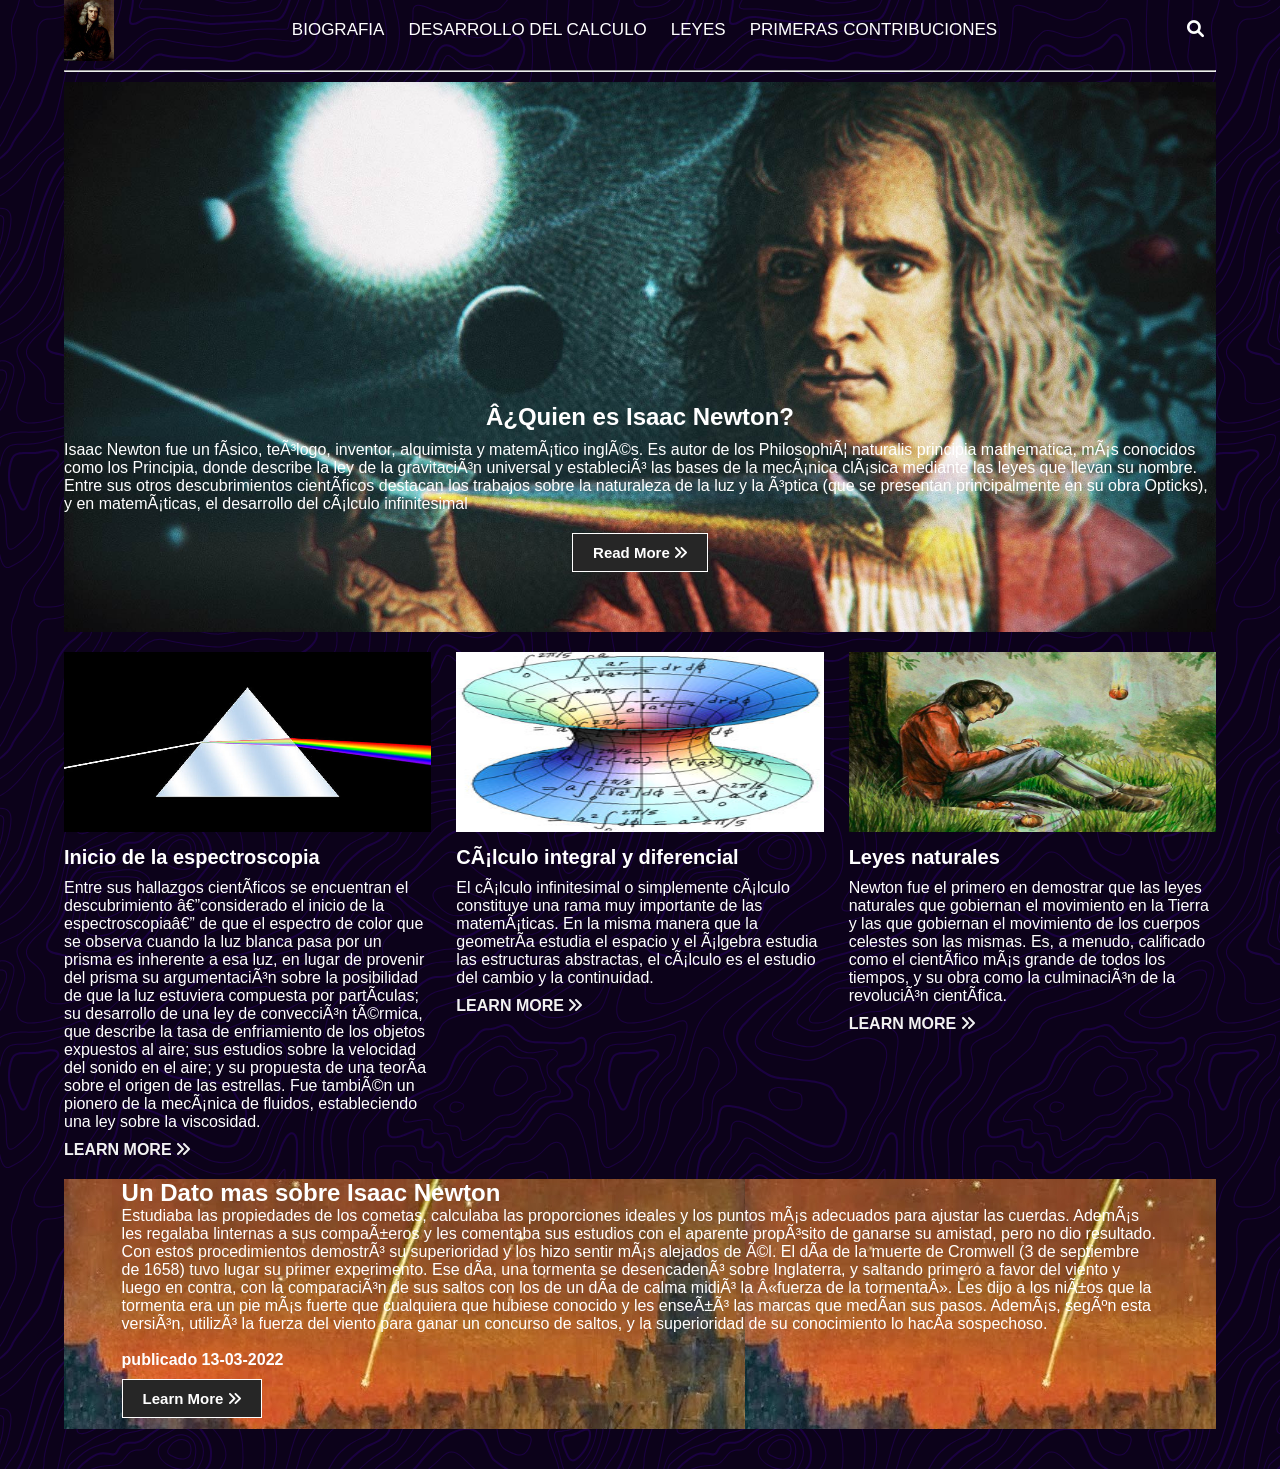
<file: Isaac Newton/index.html>
<!DOCTYPE html>
<html lang="en">
    <head>
        <meta charset="UFT-8">
        <meta name="viewport" content="width=device-width, initial-scale=1.0">
        <title>ISAAC NEWTON</title>
        <!--FONT AWESOME-->
        <link rel="stylesheet" href="https://cdnjs.cloudflare.com/ajax/libs/font-awesome/6.0.0/css/all.min.css">
        <!--FONT OSWALD-->
        <enlace rel="preconectar" href="https://fonts.googleapis.com">
            <enlace rel="preconectar" href="https://fonts.gstatic.com" crossorigin>
            <enlace href="https: //fonts.googleapis.com/css2? familia= Oswald:peso@200;300;700 & display=swap" rel="stylesheet">
        <!--CUSTOM CSS-->
        <link rel="stylesheet" href="index.css">
    </head>
    <body>
        <div class="container">
            <nav class="nav-main">
                <img src="img/Isaaxnewton.png" alt="Isaac Newton" class="nav-brand">
                <ul class="nav.menu">
                    <li>
                        <a href="relacion.html">BIOGRAFIA</a>
                    </li>
                    <li>
                        <a href="desarrollodelcalculo.html">DESARROLLO DEL CALCULO</a>
                    </li>
                    <li>
                        <a href="leyes.html">LEYES</a>
                    </li>
                    <li>
                        <a href="primerascontribuciones.html">PRIMERAS CONTRIBUCIONES</a>
                    </li>
                </ul>
                <ul class="nav-menu-rigt">
                    <li>
                        <a href="#">
                            <i class="fas fa-search"></i>
                        </a>
                    </li>
                </ul>
            </nav>
            <hr>

            <!--SHOWCASE-->
            <header class="showcase">
                <h2>¿Quien es Isaac Newton?</h2>
                <p>Isaac Newton fue un físico, teólogo, inventor, alquimista y matemático inglés. Es autor de los
                    Philosophiæ naturalis principia mathematica, más conocidos como los Principia, donde
                    describe la ley de la gravitación universal y estableció las bases de la mecánica clásica
                    mediante las leyes que llevan su nombre.
                    Entre sus otros descubrimientos científicos destacan los trabajos sobre la naturaleza de la
                    luz y la óptica (que se presentan principalmente en su obra Opticks), y en matemáticas, el
                    desarrollo del cálculo infinitesimal</p>
                    <a href="https://es.wikipedia.org/wiki/Isaac_Newton" class="btn">Read More <i class="fas fa-angle-double-right"></i></a>
            </header>

            <!--NEWS CARDS-->
            <div class="news-cards">
                <div>
                    <img src="./img/espectroscopia.jpg" alt="news 1">
                    <h3> Inicio de la espectroscopia</h3>
                    <p>Entre sus hallazgos científicos se encuentran el descubrimiento —considerado el inicio de la
                        espectroscopia— de que el espectro de color que se observa cuando la luz blanca pasa por un
                        prisma es inherente a esa luz, en lugar de provenir del prisma su argumentación sobre la
                        posibilidad de que la luz estuviera compuesta por partículas; su desarrollo de una ley de
                        convección térmica, que describe la tasa de enfriamiento de los objetos expuestos al aire; sus
                        estudios sobre la velocidad del sonido en el aire; y su propuesta de una teoría sobre el origen de
                        las estrellas. Fue también un pionero de la mecánica de fluidos, estableciendo una ley sobre la
                        viscosidad.
                    </p>
                    <a href="https://es.wikipedia.org/wiki/Historia_de_la_espectroscopia">Learn More <i class="fas fa-angle-double-right"></i></a>
                </div>
                <div>
                    <img src="./img/calculo.jpg" alt="news 1">
                    <h3> Cálculo integral y diferencial</h3>
                    <p>El cálculo infinitesimal o simplemente cálculo constituye una rama muy importante de las
                        matemáticas. En la misma manera que la geometría estudia el espacio y el álgebra estudia las
                        estructuras abstractas, el cálculo es el estudio del cambio y la continuidad.
                    </p>
                    <a href="https://es.wikipedia.org/wiki/C%C3%A1lculo_infinitesimal">Learn More <i class="fas fa-angle-double-right"></i></a>
                </div>
                <div>
                    <img src="./img/manzana.jpg" alt="news 1">
                    <h3>Leyes naturales</h3>
                    <p>Newton fue el primero en demostrar que las leyes naturales que gobiernan el movimiento en la
                        Tierra y las que gobiernan el movimiento de los cuerpos celestes son las mismas. Es, a menudo,
                        calificado como el científico más grande de todos los tiempos, y su obra como la culminación de
                        la revolución científica.
                    </p>
                    <a href="https://es.wikipedia.org/wiki/Revoluci%C3%B3n_cient%C3%ADfica">Learn More <i class="fas fa-angle-double-right"></i></a>
                </div>
            </div>

            <section class="cards-banner-one">
                <div class="container">
                    <h2>Un Dato mas sobre Isaac Newton</h2>
                    <p>Estudiaba las propiedades de los cometas, calculaba las proporciones ideales y los puntos más adecuados para ajustar las cuerdas. Además les regalaba linternas a sus compañeros y les comentaba sus estudios con el aparente propósito de ganarse su amistad, pero no dio resultado. Con estos procedimientos demostró su superioridad y los hizo sentir más alejados de él. El día de la muerte de Cromwell (3 de septiembre de 1658) tuvo lugar su primer experimento. Ese día, una tormenta se desencadenó sobre Inglaterra, y saltando primero a favor del viento y luego en contra, con la comparación de sus saltos con los de un día de calma midió la «fuerza de la tormenta». Les dijo a los niños que la tormenta era un pie más fuerte que cualquiera que hubiese conocido y les enseñó las marcas que medían sus pasos. Además, según esta versión, utilizó la fuerza del viento para ganar un concurso de saltos, y la superioridad de su conocimiento lo hacía sospechoso.
                    <br>
                    <br>
                    <b>
                    <time datetime="13-03-2022">publicado 13-03-2022</time>
                    </b>
                    </p>
                    <a href="https://es.wikipedia.org/wiki/Isaac_Newton" class="btn">Learn More <i class="fas fa-angle-double-right"></i></a>
                </div>
            </section>
        </div>
    </body>
</html>
</file>
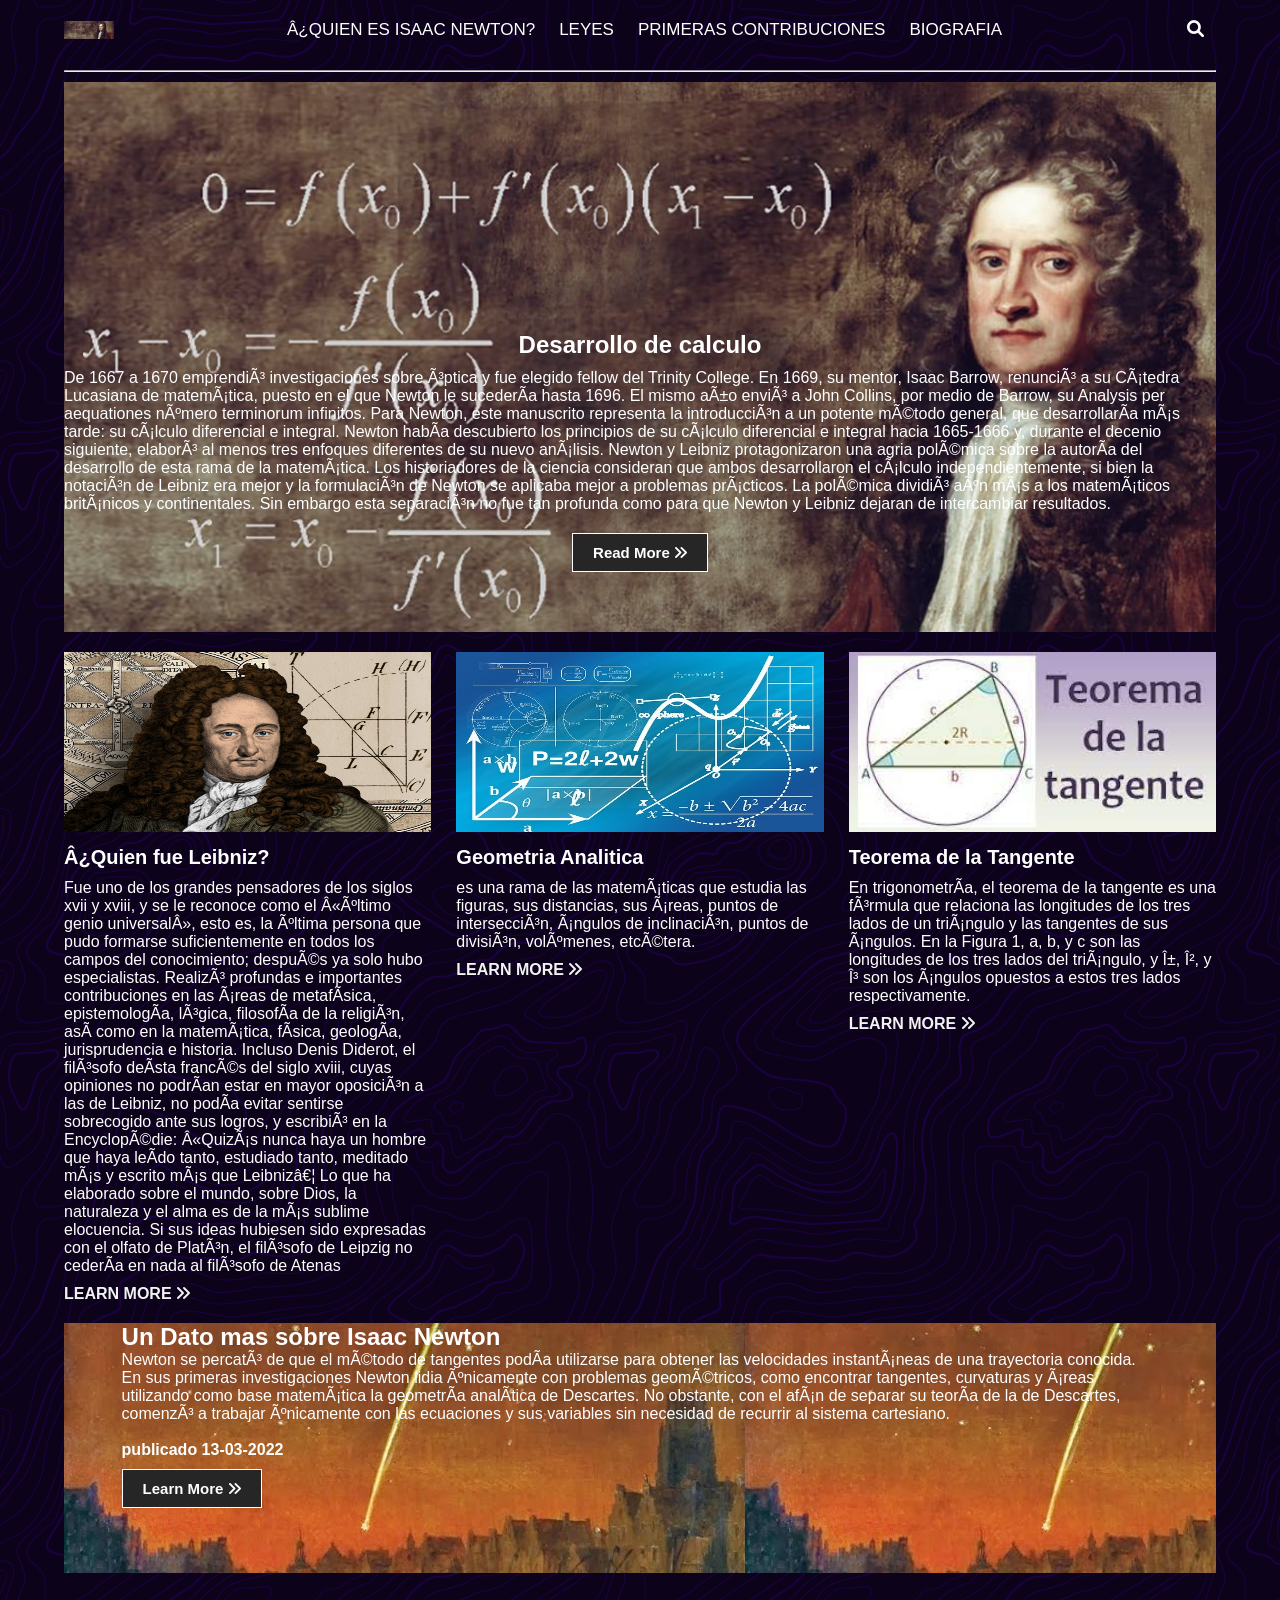
<file: Isaac Newton/desarrollodelcalculo.html>
<!DOCTYPE html>
<html lang="en">
    <head>
        <meta charset="UFT-8">
        <meta name="viewport" content="width=device-width, initial-scale=1.0">
        <title>Desarrollo del Calculo</title>
        <!--FONT AWESOME-->
        <link rel="stylesheet" href="https://cdnjs.cloudflare.com/ajax/libs/font-awesome/6.0.0/css/all.min.css">
        <!--FONT OSWALD-->
        <enlace rel="preconectar" href="https://fonts.googleapis.com">
            <enlace rel="preconectar" href="https://fonts.gstatic.com" crossorigin>
            <enlace href="https: //fonts.googleapis.com/css2? familia= Oswald:peso@200;300;700 & display=swap" rel="stylesheet">
        <!--CUSTOM CSS-->
        <link rel="stylesheet" href="desarrollodelcalculo.css">
    </head>
    <body>
        <div class="container">
            <nav class="nav-main">
                <img src="img/calculodefluxiones.jpg" alt="Isaac Newton" class="nav-brand">
                <ul class="nav.menu">
                    <li>
                        <a href="index.html">¿QUIEN ES ISAAC NEWTON?</a>
                    </li>
                    <li>
                        <a href="leyes.html">LEYES</a>
                    </li>
                    <li>
                        <a href="primerascontribuciones.html">PRIMERAS CONTRIBUCIONES</a>
                    </li>
                    <li>
                        <a href="relacion.html">BIOGRAFIA</a>
                    </li>
                </ul>
                <ul class="nav-menu-rigt">
                    <li>
                        <a href="#">
                            <i class="fas fa-search"></i>
                        </a>
                    </li>
                </ul>
            </nav>
            <hr>

            <!--SHOWCASE-->
            <header class="showcase">
                <h2>Desarrollo de calculo</h2>
                    <p>De 1667 a 1670 emprendió investigaciones sobre óptica y fue elegido fellow del Trinity College.
                        En 1669, su mentor, Isaac Barrow, renunció a su Cátedra Lucasiana de matemática, puesto en
                        el que Newton le sucedería hasta 1696. El mismo año envió a John Collins, por medio de
                        Barrow, su Analysis per aequationes número terminorum infinitos. Para Newton, este manuscrito
                        representa la introducción a un potente método general, que desarrollaría más tarde: su cálculo
                        diferencial e integral.
                        Newton había descubierto los principios de su cálculo diferencial e integral hacia 1665-1666 y,
                        durante el decenio siguiente, elaboró al menos tres enfoques diferentes de su nuevo análisis.
                        Newton y Leibniz protagonizaron una agria polémica sobre la autoría del desarrollo de esta rama
                        de la matemática. Los historiadores de la ciencia consideran que ambos desarrollaron el cálculo
                        independientemente, si bien la notación de Leibniz era mejor y la formulación de Newton se
                        aplicaba mejor a problemas prácticos. La polémica dividió aún más a los matemáticos británicos
                        y continentales. Sin embargo esta separación no fue tan profunda como para que Newton y
                        Leibniz dejaran de intercambiar resultados.                   
                    </p>
                    <a href="http://www.nocierreslosojos.com/calculo-historia-leibniz-newton/#:~:text=En%201665%E2%80%931666%2C%20el%20matem%C3%A1tico,en%20la%20historia%20del%20c%C3%A1lculo." class="btn">Read More <i class="fas fa-angle-double-right"></i></a>
            </header>

            <!--NEWS CARDS-->
            <div class="news-cards">
                <div>
                    <img src="./img/leibniz.jpg" alt="news 1">
                    <h3>¿Quien fue Leibniz?</h3>
                    <p> Fue uno de los grandes pensadores de los siglos xvii y xviii, y se le reconoce como
                        el «último genio universal», esto es, la última persona que pudo formarse suficientemente en
                        todos los campos del conocimiento; después ya solo hubo especialistas. Realizó profundas e
                        importantes contribuciones en las áreas de metafísica, epistemología, lógica, filosofía de la
                        religión, así como en la matemática, física, geología, jurisprudencia e historia. Incluso Denis
                        Diderot, el filósofo deísta francés del siglo xviii, cuyas opiniones no podrían estar en mayor
                        oposición a las de Leibniz, no podía evitar sentirse sobrecogido ante sus logros, y escribió en la
                        Encyclopédie: «Quizás nunca haya un hombre que haya leído tanto, estudiado tanto, meditado
                        más y escrito más que Leibniz… Lo que ha elaborado sobre el mundo, sobre Dios, la naturaleza
                        y el alma es de la más sublime elocuencia. Si sus ideas hubiesen sido expresadas con el olfato
                        de Platón, el filósofo de Leipzig no cedería en nada al filósofo de Atenas
                    </p>
                    <a href="https://es.wikipedia.org/wiki/Gottfried_Leibniz">Learn More <i class="fas fa-angle-double-right"></i></a>
                </div>
                <div>
                    <img src="./img/Geometria-analitica.jpg" alt="news 1">
                    <h3>Geometria Analitica</h3>
                    <p>es una rama de las matemáticas que estudia las figuras, sus
                        distancias, sus áreas, puntos de intersección, ángulos de inclinación, puntos de división,
                        volúmenes, etcétera.
                        </p>
                    <a href="https://es.wikipedia.org/wiki/Geometr%C3%ADa_anal%C3%ADtica">Learn More <i class="fas fa-angle-double-right"></i></a>
                </div>
                <div>
                    <img src="./img/tangente.jpg" alt="news 1">
                    <h3>Teorema de la Tangente</h3>
                    <p> En trigonometría, el teorema de la tangente es una fórmula que relaciona las
                        longitudes de los tres lados de un triángulo y las tangentes de sus ángulos. En la Figura 1, a, b,
                        y c son las longitudes de los tres lados del triángulo, y α, β, y γ son los ángulos opuestos a estos
                        tres lados respectivamente.
                    </p>
                    <a href="https://es.wikipedia.org/wiki/Teorema_de_la_tangente#:~:text=En%20trigonometr%C3%ADa%2C%20el%20teorema%20de,las%20tangentes%20de%20sus%20%C3%A1ngulos.">Learn More <i class="fas fa-angle-double-right"></i></a>
                </div>
            </div>

            <section class="cards-banner-one">
                <div class="container">
                    <h2>Un Dato mas sobre Isaac Newton</h2>
                    <p>Newton se percató de que el método de tangentes podía utilizarse para obtener las velocidades instantáneas de una trayectoria conocida. En sus primeras investigaciones Newton lidia únicamente con problemas geométricos, como encontrar tangentes, curvaturas y áreas utilizando como base matemática la geometría analítica de Descartes. No obstante, con el afán de separar su teoría de la de Descartes, comenzó a trabajar únicamente con las ecuaciones y sus variables sin necesidad de recurrir al sistema cartesiano.
                    <br>
                    <br>
                    <b>
                    <time datetime="13-03-2022">publicado 13-03-2022</time>
                    </b>
                    </p>
                    <a href="https://es.wikipedia.org/wiki/Isaac_Newton" class="btn">Learn More <i class="fas fa-angle-double-right"></i></a>
                </div>
            </section>
        </div>
    </body>
</html>
</file>
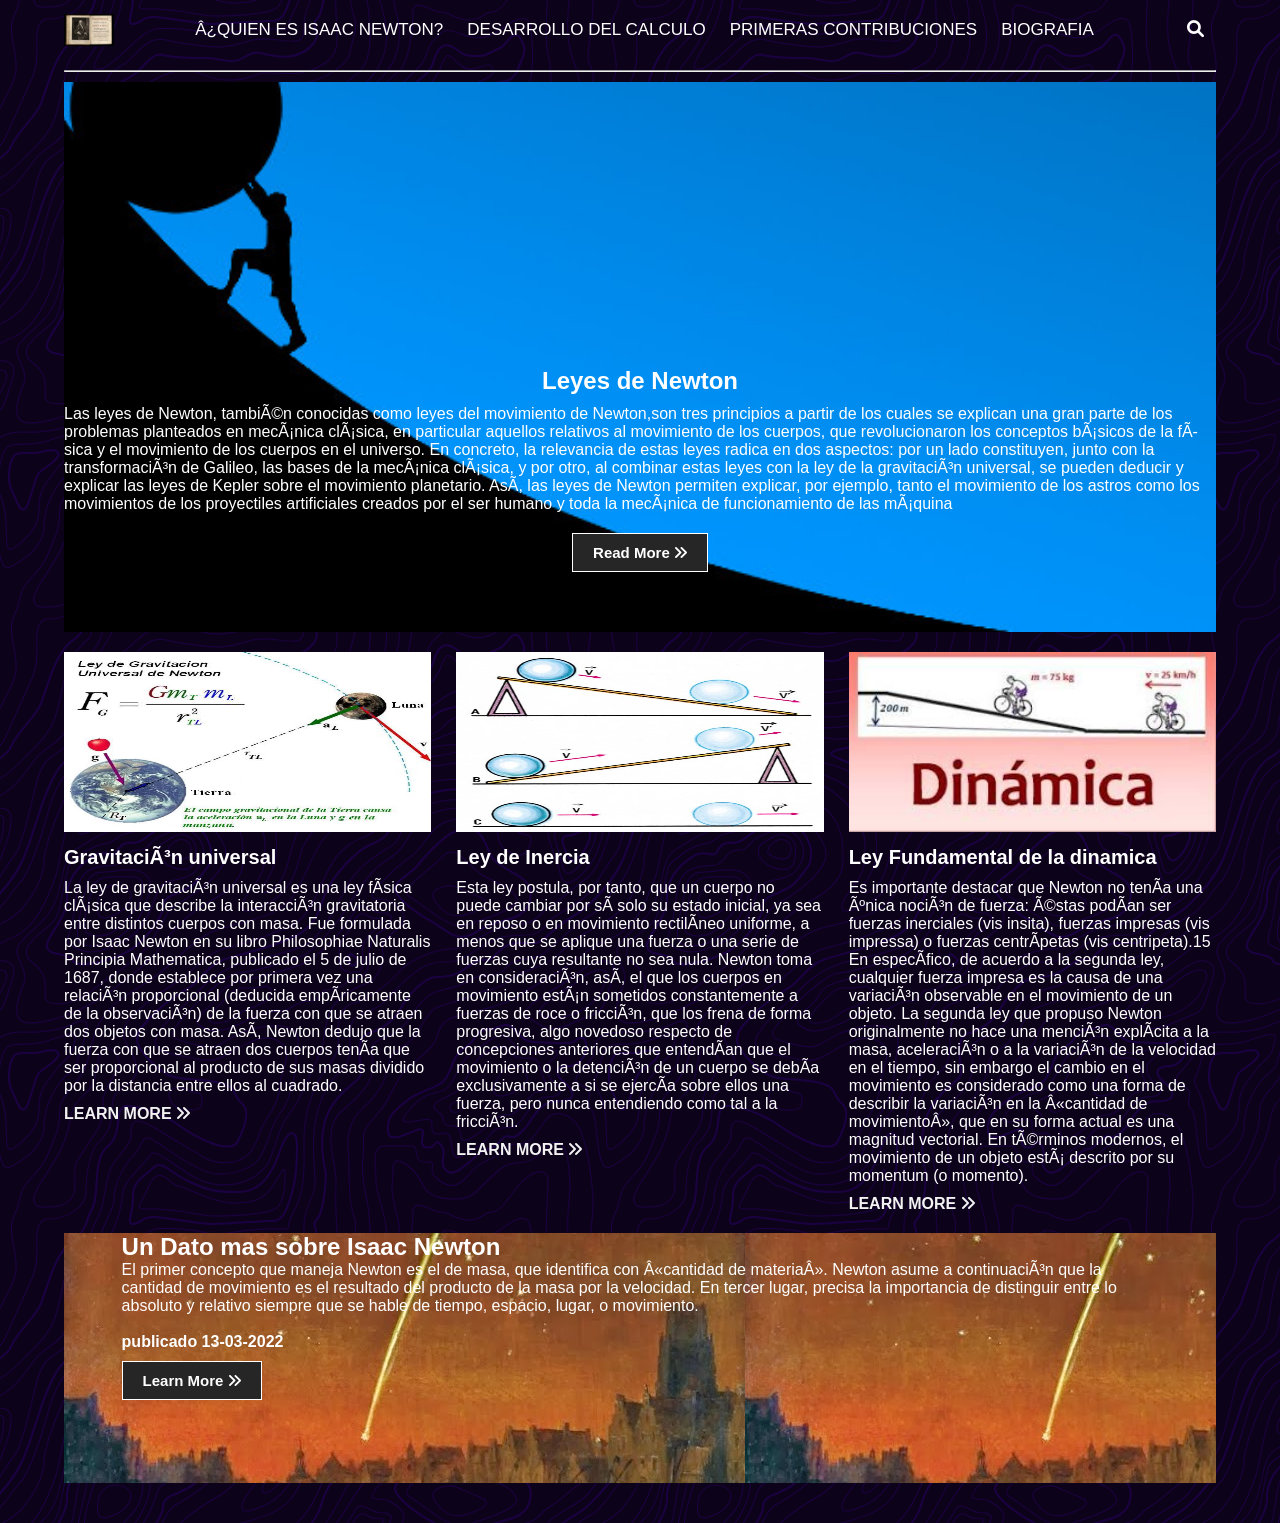
<file: Isaac Newton/leyes.html>
<!DOCTYPE html>
<html lang="en">
    <head>
        <meta charset="UFT-8">
        <meta name="viewport" content="width=device-width, initial-scale=1.0">
        <title>Leyes de Newton</title>
        <!--FONT AWESOME-->
        <link rel="stylesheet" href="https://cdnjs.cloudflare.com/ajax/libs/font-awesome/6.0.0/css/all.min.css">
        <!--FONT OSWALD-->
        <enlace rel="preconectar" href="https://fonts.googleapis.com">
            <enlace rel="preconectar" href="https://fonts.gstatic.com" crossorigin>
            <enlace href="https: //fonts.googleapis.com/css2? familia= Oswald:peso@200;300;700 & display=swap" rel="stylesheet">
        <!--CUSTOM CSS-->
        <link rel="stylesheet" href="leyes.css">
    </head>
    <body>
        <div class="container">
            <nav class="nav-main">
                <img src="img/libro.jpg" alt="Isaac Newton" class="nav-brand">
                <ul class="nav.menu">
                    <li>
                        <a href="index.html">¿QUIEN ES ISAAC NEWTON?</a>
                    </li>
                    <li>
                        <a href="desarrollodelcalculo.html">DESARROLLO DEL CALCULO</a>
                    </li>
                    <li>
                        <a href="primerascontribuciones.html">PRIMERAS CONTRIBUCIONES</a>
                    </li>
                    <li>
                        <a href="relacion.html">BIOGRAFIA</a>
                    </li>
                </ul>
                <ul class="nav-menu-rigt">
                    <li>
                        <a href="#">
                            <i class="fas fa-search"></i>
                        </a>
                    </li>
                </ul>
            </nav>
            <hr>

            <!--SHOWCASE-->
            <header class="showcase">
                <h2>Leyes de Newton</h2>
                    <p>Las leyes de Newton, también conocidas como leyes del movimiento de Newton,son tres
                        principios a partir de los cuales se explican una gran parte de los problemas planteados en
                        mecánica clásica, en particular aquellos relativos al movimiento de los cuerpos, que
                        revolucionaron los conceptos básicos de la física y el movimiento de los cuerpos en el universo.
                        En concreto, la relevancia de estas leyes radica en dos aspectos: por un lado constituyen, junto
                        con la transformación de Galileo, las bases de la mecánica clásica, y por otro, al combinar estas
                        leyes con la ley de la gravitación universal, se pueden deducir y explicar las leyes de Kepler
                        sobre el movimiento planetario. Así, las leyes de Newton permiten explicar, por ejemplo, tanto el
                        movimiento de los astros como los movimientos de los proyectiles artificiales creados por el ser
                        humano y toda la mecánica de funcionamiento de las máquina                     
                    </p>
                    <a href="https://es.wikipedia.org/wiki/Leyes_de_Newton" class="btn">Read More <i class="fas fa-angle-double-right"></i></a>
            </header>

            <!--NEWS CARDS-->
            <div class="news-cards">
                <div>
                    <img src="./img/isac.jpg" alt="news 1">
                    <h3>Gravitación universal</h3>
                    <p> La ley de gravitación universal es una ley física clásica que describe la
                        interacción gravitatoria entre distintos cuerpos con masa. Fue formulada por Isaac Newton en su
                        libro Philosophiae Naturalis Principia Mathematica, publicado el 5 de julio de 1687, donde
                        establece por primera vez una relación proporcional (deducida empíricamente de la
                        observación) de la fuerza con que se atraen dos objetos con masa. Así, Newton dedujo que la
                        fuerza con que se atraen dos cuerpos tenía que ser proporcional al producto de sus masas
                        dividido por la distancia entre ellos al cuadrado.
                        
                    </p>
                    <a href="https://es.wikipedia.org/wiki/Ley_de_gravitaci%C3%B3n_universal">Learn More <i class="fas fa-angle-double-right"></i></a>
                </div>
                <div>
                    <img src="./img/inercia.jpg" alt="news 1">
                    <h3>Ley de Inercia</h3>
                    <p>Esta ley postula, por tanto, que un cuerpo no puede cambiar por sí solo su
                        estado inicial, ya sea en reposo o en movimiento rectilíneo uniforme, a menos que se aplique
                        una fuerza o una serie de fuerzas cuya resultante no sea nula. Newton toma en consideración,
                        así, el que los cuerpos en movimiento están sometidos constantemente a fuerzas de roce o
                        fricción, que los frena de forma progresiva, algo novedoso respecto de concepciones anteriores
                        que entendían que el movimiento o la detención de un cuerpo se debía exclusivamente a si se
                        ejercía sobre ellos una fuerza, pero nunca entendiendo como tal a la fricción.
                    </p>
                    <a href="https://es.wikipedia.org/wiki/Leyes_de_Newton">Learn More <i class="fas fa-angle-double-right"></i></a>
                </div>
                <div>
                    <img src="./img/dinamica.jpg" alt="news 1">
                    <h3>Ley Fundamental de la dinamica</h3>
                    <p> Es importante destacar que Newton no tenía
                        una única noción de fuerza: éstas podían ser fuerzas inerciales (vis insita), fuerzas impresas (vis
                        impressa) o fuerzas centrípetas (vis centripeta).15 En específico, de acuerdo a la segunda ley,
                        cualquier fuerza impresa es la causa de una variación observable en el movimiento de un objeto.
                        La segunda ley que propuso Newton originalmente no hace una mención explícita a la masa,
                        aceleración o a la variación de la velocidad en el tiempo, sin embargo el cambio en el
                        movimiento es considerado como una forma de describir la variación en la «cantidad de
                        movimiento», que en su forma actual es una magnitud vectorial. En términos modernos, el
                        movimiento de un objeto está descrito por su momentum (o momento).
                    </p>
                    <a href="https://es.wikipedia.org/wiki/Leyes_de_Newton">Learn More <i class="fas fa-angle-double-right"></i></a>
                </div>
            </div>

            <section class="cards-banner-one">
                <div class="container">
                    <h2>Un Dato mas sobre Isaac Newton</h2>
                    <p>El primer concepto que maneja Newton es el de masa, que identifica con «cantidad de materia». Newton asume a continuación que la cantidad de movimiento es el resultado del producto de la masa por la velocidad. En tercer lugar, precisa la importancia de distinguir entre lo absoluto y relativo siempre que se hable de tiempo, espacio, lugar, o movimiento.
                    <br>
                    <br>
                    <b>
                    <time datetime="13-03-2022">publicado 13-03-2022</time>
                    </b>
                    </p>
                    <a href="https://es.wikipedia.org/wiki/Leyes_de_Newton" class="btn">Learn More <i class="fas fa-angle-double-right"></i></a>
                </div>
            </section>
        </div>
    </body>
</html>
</file>
<file: Isaac Newton/index.css>
*{
    box-sizing: border-box;
    margin: 0;
    padding: 0;
}

body{
    background-color: black;
    color: white;
    background-color: #0c021a;
    background-image: url("data:image/svg+xml,%3Csvg xmlns='http://www.w3.org/2000/svg' width='600' height='600' viewBox='0 0 600 600'%3E%3Cpath fill='%2330007e' fill-opacity='0.4' d='M600 325.1v-1.17c-6.5 3.83-13.06 7.64-14.68 8.64-10.6 6.56-18.57 12.56-24.68 19.09-5.58 5.95-12.44 10.06-22.42 14.15-1.45.6-2.96 1.2-4.83 1.9l-4.75 1.82c-9.78 3.75-14.8 6.27-18.98 10.1-4.23 3.88-9.65 6.6-16.77 8.84-1.95.6-3.99 1.17-6.47 1.8l-6.14 1.53c-5.29 1.35-8.3 2.37-10.54 3.78-3.08 1.92-6.63 3.26-12.74 5.03a384.1 384.1 0 0 1-4.82 1.36c-2.04.58-3.6 1.04-5.17 1.52a110.03 110.03 0 0 0-11.2 4.05c-2.7 1.15-5.5 3.93-8.78 8.4a157.68 157.68 0 0 0-6.15 9.2c-5.75 9.07-7.58 11.74-10.24 14.51a50.97 50.97 0 0 1-4.6 4.22c-2.33 1.9-10.39 7.54-11.81 8.74a14.68 14.68 0 0 0-3.67 4.15c-1.24 2.3-1.9 4.57-2.78 8.87-2.17 10.61-3.52 14.81-8.2 22.1-4.07 6.33-6.8 9.88-9.83 12.99-.47.48-.95.96-1.5 1.48l-3.75 3.56c-1.67 1.6-3.18 3.12-4.86 4.9a42.44 42.44 0 0 0-9.89 16.94c-2.5 8.13-2.72 15.47-1.76 27.22.47 5.82.51 6.36.51 8.18 0 10.51.12 17.53.63 25.78.24 4.05.56 7.8.97 11.22h.9c-1.13-9.58-1.5-21.83-1.5-37 0-1.86-.04-2.4-.52-8.26-.94-11.63-.72-18.87 1.73-26.85a41.44 41.44 0 0 1 9.65-16.55c1.67-1.76 3.18-3.27 4.83-4.85.63-.6 3.13-2.96 3.75-3.57a71.6 71.6 0 0 0 1.52-1.5c3.09-3.16 5.86-6.76 9.96-13.15 4.77-7.42 6.15-11.71 8.34-22.44.86-4.21 1.5-6.4 2.68-8.6.68-1.25 1.79-2.48 3.43-3.86 1.38-1.15 9.43-6.8 11.8-8.72 1.71-1.4 3.26-2.81 4.7-4.3 2.72-2.85 4.56-5.54 10.36-14.67a156.9 156.9 0 0 1 6.1-9.15c3.2-4.33 5.9-7.01 8.37-8.07 3.5-1.5 7.06-2.77 11.1-4.02a233.84 233.84 0 0 1 7.6-2.2l2.38-.67c6.19-1.79 9.81-3.16 12.98-5.15 2.14-1.33 5.08-2.33 10.27-3.65l6.14-1.53c2.5-.63 4.55-1.2 6.52-1.82 7.24-2.27 12.79-5.06 17.15-9.05 4.05-3.72 9-6.2 18.66-9.9l4.75-1.82c1.87-.72 3.39-1.31 4.85-1.91 10.1-4.15 17.07-8.32 22.76-14.4 6.05-6.45 13.95-12.4 24.49-18.92 1.56-.96 7.82-4.6 14.15-8.33v-64.58c-4 8.15-8.52 14.85-12.7 17.9-2.51 1.82-5.38 4.02-9.04 6.92a1063.87 1063.87 0 0 0-6.23 4.98l-1.27 1.02a2309.25 2309.25 0 0 1-4.87 3.9c-7.55 6-12.9 10.05-17.61 13.19-3.1 2.06-3.86 2.78-8.06 7.13-5.84 6.07-11.72 8.62-29.15 10.95-11.3 1.5-20.04 4.91-30.75 11.07-1.65.94-7.27 4.27-6.97 4.1-2.7 1.58-4.69 2.69-6.64 3.66-5.63 2.8-10.47 4.17-15.71 4.17-17.13 0-41.44 11.51-51.63 22.83-12.05 13.4-31.42 27.7-45.25 31.16-7.4 1.85-11.85 7.05-14.04 14.69-1.26 4.4-1.58 8.28-1.58 13.82 0 .82.01.98.24 3.63.45 5.18.35 8.72-.77 13.26-1.53 6.2-4.89 12.6-10.59 19.43-13.87 16.65-22.88 46.58-22.88 71.68 0 2.39.02 4.26.06 8.75.12 10.8.1 15.8-.22 21.95-.56 11.18-2.09 20.73-5 29.3h-1.05c2.94-8.56 4.49-18.12 5.05-29.35.31-6.13.34-11.1.22-21.9-.04-4.48-.06-6.36-.06-8.75 0-25.32 9.07-55.47 23.12-72.32 5.6-6.72 8.88-12.99 10.38-19.03 1.09-4.4 1.18-7.85.74-12.93-.23-2.7-.24-2.86-.24-3.72 0-5.62.32-9.57 1.62-14.1 2.28-7.95 6.97-13.44 14.76-15.39 13.6-3.4 32.82-17.59 44.75-30.84C409 360.14 433.58 348.5 451 348.5c5.07 0 9.77-1.33 15.26-4.07 1.93-.96 3.9-2.05 6.58-3.62-.3.18 5.33-3.16 6.98-4.11 10.82-6.21 19.66-9.67 31.11-11.2 17.23-2.3 22.9-4.75 28.57-10.64 4.25-4.41 5.04-5.16 8.22-7.28 4.68-3.11 10.01-7.14 17.55-13.14a1113.33 1113.33 0 0 0 4.86-3.89l1.28-1.02a4668.54 4668.54 0 0 1 6.23-4.98c3.67-2.9 6.55-5.12 9.07-6.95 4.37-3.19 9.16-10.56 13.29-19.4v66.9zm0-116.23c-.62.01-1.27.06-1.95.13-6.13.63-13.83 3.45-21.83 7.45-3.64 1.82-8.46 2.67-14.17 2.71-4.7.04-9.72-.47-14.73-1.33-1.7-.3-3.26-.61-4.67-.93a31.55 31.55 0 0 0-3.55-.57 273.4 273.4 0 0 0-16.66-.88c-10.42-.16-17.2.74-17.97 2.73-.38.97.6 2.55 3.03 4.87 1.01.97 2.22 2.03 4.04 3.55a1746.07 1746.07 0 0 0 4.79 4.02c1.39 1.2 3.1 1.92 5.5 2.5.7.16.86.2 2.64.54 3.53.7 5.03 1.25 6.15 2.63 1.41 1.76 1.4 4.54-.15 8.88-2.44 6.83-5.72 10.05-10.19 10.33-3.63.23-7.6-1.29-14.52-5.06-4.53-2.47-6.82-7.3-8.32-15.26-.17-.87-.32-1.78-.5-2.86l-.43-2.76c-1.05-6.58-1.9-9.2-3.73-10.11-.81-.4-1.59-.74-2.36-1-2.27-.77-4.6-1.02-8.1-.92-2.29.07-14.7 1-13.77.93-20.55 1.37-28.8 5.05-37.09 14.99a133.07 133.07 0 0 0-4.25 5.44l-2.3 3.09-2.51 3.32c-4.1 5.36-7.06 8.48-10.39 11.12-.65.52-1.33 1.04-2.13 1.62l-4.11 2.94a106.8 106.8 0 0 0-5.16 3.99c-4.55 3.74-9.74 8.6-16.25 15.38-8.25 8.58-11.78 13.54-11.7 15.95.07 1.65 1.64 2.11 6.79 2.38 1.61.09 2.15.12 2.98.2 2.95.24 5.09.73 6.81 1.68 7.48 4.15 11.63 7.26 13.95 11.58 3.3 6.15.8 12.88-8.89 20.26-8.28 6.3-11.1 10.37-11.31 14.96-.06 1.17 0 1.93.26 4.43.69 6.47.25 10.65-2.8 17.42a44.23 44.23 0 0 1-4.16 7.53c-2.82 3.97-5.47 5.74-10.6 7.69-.43.16-3.34 1.23-4.27 1.59-1.8.68-3.38 1.36-5.01 2.14-4.18 2-8.4 4.6-13.1 8.24-8.44 6.51-13.23 14.56-15.98 25.06-1.1 4.2-1.55 6.81-2.8 15.21-1.26 8.6-2.17 12.64-4.08 16.55-2.1 4.28-11.93 26.59-12.97 28.88a382.7 382.7 0 0 1-6.37 13.41c-4.07 8.11-7.61 14.07-10.73 17.81-5.38 6.46-8.98 14.37-13.77 28.42a810.14 810.14 0 0 0-1.89 5.6c-1.8 5.35-2.96 8.6-4.26 11.85-6.13 15.32-25.43 26.31-46.46 26.31-11.2 0-20.58-2.74-31.02-8.55-5.6-3.13-4.55-2.42-22.26-14.54-14.33-9.8-17.7-10.73-20.47-6.9-.37.5-1.81 2.74-1.83 2.77a52.24 52.24 0 0 1-4.94 5.9c-.73.79-5.52 5.87-6.97 7.45-2.38 2.6-4.3 4.81-5.98 6.93a45.6 45.6 0 0 0-5.08 7.66c-1.29 2.57-1.9 5.25-2.66 10.6a997.6 997.6 0 0 1-.46 3.18h-1l.47-3.32c.77-5.45 1.4-8.2 2.75-10.9a46.54 46.54 0 0 1 5.2-7.84c1.7-2.14 3.63-4.38 6.03-6.98 1.45-1.59 6.24-6.68 6.96-7.46a51.58 51.58 0 0 0 4.84-5.78s1.47-2.26 1.86-2.8c3.25-4.5 7.08-3.44 21.84 6.67 17.67 12.08 16.62 11.38 22.19 14.48 10.3 5.73 19.5 8.43 30.53 8.43 20.65 0 39.57-10.77 45.54-25.69a219.7 219.7 0 0 0 4.24-11.8 6752.32 6752.32 0 0 0 1.88-5.6c4.83-14.16 8.47-22.14 13.96-28.73 3.05-3.66 6.56-9.57 10.6-17.61 1.97-3.93 4.04-8.31 6.35-13.38 1.03-2.28 10.88-24.61 12.98-28.91 1.85-3.79 2.75-7.76 4-16.25 1.24-8.44 1.7-11.07 2.81-15.32 2.8-10.7 7.71-18.94 16.33-25.6a73.18 73.18 0 0 1 13.29-8.35c1.66-.8 3.27-1.48 5.08-2.18.94-.36 3.86-1.43 4.28-1.59 4.95-1.88 7.44-3.55 10.14-7.33 1.35-1.9 2.68-4.3 4.06-7.37 2.97-6.58 3.39-10.59 2.72-16.9a27.13 27.13 0 0 1-.27-4.58c.22-4.94 3.21-9.24 11.7-15.7 9.33-7.11 11.66-13.34 8.62-19-2.2-4.09-6.25-7.12-13.55-11.17-1.57-.88-3.6-1.33-6.42-1.57-.8-.07-1.34-.1-2.95-.19-5.77-.3-7.63-.85-7.72-3.34-.1-2.81 3.5-7.87 11.97-16.69 6.53-6.8 11.75-11.69 16.33-15.45 1.79-1.47 3.42-2.72 5.2-4.03l4.12-2.94c.79-.58 1.46-1.08 2.1-1.59 3.26-2.6 6.16-5.65 10.21-10.94a383.2 383.2 0 0 0 2.5-3.32l2.31-3.09c1.8-2.39 3.04-4 4.29-5.48 8.47-10.17 16.98-13.96 37.27-15.3-.44.02 12-.9 14.32-.98 3.62-.1 6.05.16 8.46.98.8.27 1.62.62 2.47 1.04 2.27 1.14 3.17 3.87 4.27 10.85l.44 2.76c.17 1.07.33 1.97.5 2.83 1.44 7.69 3.62 12.29 7.8 14.57 6.76 3.68 10.6 5.15 13.99 4.94 4-.25 6.99-3.17 9.3-9.67 1.45-4.04 1.46-6.49.32-7.92-.9-1.12-2.28-1.62-5.57-2.27a55.8 55.8 0 0 1-2.67-.55c-2.54-.6-4.39-1.4-5.93-2.71a252.63 252.63 0 0 0-4.78-4.01 84.35 84.35 0 0 1-4.08-3.6c-2.73-2.6-3.86-4.43-3.28-5.95 1.02-2.64 7.82-3.54 18.93-3.37a230.56 230.56 0 0 1 16.73.88c2.76.39 3.2.49 3.68.6 1.4.3 2.95.62 4.62.91a82.9 82.9 0 0 0 14.56 1.32c5.56-.04 10.24-.86 13.73-2.6 8.1-4.05 15.89-6.9 22.17-7.56.7-.07 1.4-.11 2.05-.13v1zm0-100.94v1.5c-8.62 16.05-17.27 29.55-23.65 35.92-3.19 3.2-7.62 4.9-13.54 5.56-4.45.48-8.28.4-19.18-.2-9.91-.55-15.32-.44-20.52.78a84.05 84.05 0 0 1-15 2.11l-2.25.14c-12.49.75-19.37 1.78-32.72 5.74-4.5 1.33-9.27 2.49-14.3 3.48a246.27 246.27 0 0 1-32.6 3.97c-7.56.45-13.21.57-20.24.57-5.4 0-11.9 1.61-18 5.18-8.3 4.87-15.06 12.87-19.53 24.5a68.57 68.57 0 0 1-4.56 9.8c-3.6 6.2-6.92 8.99-13.38 12.18l-4.03 1.96a64.48 64.48 0 0 0-15.16 10.25c-8.2 7.33-13.72 16.63-22.54 35.6l-2.08 4.49c-7.3 15.7-11.5 23.3-17.35 29.87-7.7 8.66-20.25 14.42-40.31 20.08-4.37 1.23-19.04 5.08-19.24 5.13-6.92 1.87-11.68 3.34-15.63 4.92-10.55 4.22-18.71 10.52-36.38 26.52l-1.7 1.54c-8.58 7.76-13.41 11.9-18.81 15.88-3.95 2.9-8 5.67-12.97 8.91-2.06 1.34-10.3 6.6-12.33 7.94-11.52 7.5-18.53 13.04-24.62 20.08a62.01 62.01 0 0 0-6.44 8.85c-4.13 6.91-6.27 13.15-9.2 25.11l-1.54 6.26c-.6 2.45-1.15 4.54-1.72 6.58-2.97 10.7-6.9 17.36-14.78 26.91L69.6 491a148.51 148.51 0 0 0-4.19 5.3 23.9 23.9 0 0 0-3.44 6.28c-1.16 3.23-1.52 5.9-1.87 11.94-.58 10.05-1.42 15.04-4.63 22.67-1.57 3.72-5.66 14.02-6.41 15.8a73.46 73.46 0 0 1-3.57 7.4c-2.88 5.14-6.71 10.12-13.12 16.95-5.96 6.36-8.87 10.9-10.61 16a56.88 56.88 0 0 0-1.38 4.82l-.46 1.84h-1.03l.52-2.08c.52-2.09.92-3.49 1.4-4.9 1.8-5.25 4.78-9.9 10.84-16.36 6.35-6.78 10.13-11.7 12.97-16.77a72.5 72.5 0 0 0 3.52-7.29c.75-1.76 4.84-12.06 6.4-15.8 3.17-7.5 3.99-12.4 4.56-22.33.35-6.14.72-8.88 1.93-12.23a24.9 24.9 0 0 1 3.58-6.54c1.27-1.7 2.6-3.37 4.22-5.34l4.11-4.95c7.8-9.46 11.66-16 14.59-26.54.56-2.04 1.1-4.12 1.71-6.56l1.53-6.26c2.96-12.04 5.13-18.36 9.32-25.39 1.84-3.08 4-6.05 6.54-8.99 6.17-7.12 13.24-12.7 24.83-20.26 2.05-1.33 10.28-6.6 12.33-7.94 4.96-3.22 9-5.98 12.92-8.87 5.37-3.95 10.19-8.08 18.74-15.82l1.7-1.54c17.76-16.09 25.98-22.43 36.67-26.7 4-1.6 8.8-3.09 15.75-4.96.21-.06 14.87-3.9 19.22-5.13 19.9-5.61 32.32-11.31 39.85-19.78 5.76-6.48 9.93-14.02 17.18-29.64l2.09-4.5c8.87-19.07 14.44-28.46 22.77-35.9a65.48 65.48 0 0 1 15.38-10.4l4.04-1.97c6.3-3.1 9.47-5.77 12.96-11.77a67.6 67.6 0 0 0 4.48-9.67c4.56-11.84 11.47-20.02 19.97-25 6.25-3.66 12.93-5.32 18.5-5.32 7.01 0 12.65-.12 20.17-.57a245.3 245.3 0 0 0 32.47-3.96c5-.98 9.75-2.13 14.22-3.45 13.43-3.98 20.38-5.02 32.94-5.78l2.24-.14c5.76-.37 9.8-.9 14.85-2.09 5.31-1.25 10.79-1.35 22.6-.7 9.04.5 12.84.58 17.21.1 5.71-.62 9.94-2.26 12.95-5.26 6.44-6.45 15.3-20.37 24.35-36.72zm0 450.21c-1.28-4.6-2.2-10.55-3.33-20.25l-.24-2.04-.23-2.03c-1.82-15.7-3.07-21.98-5.55-24.47-2.46-2.46-3.04-5.03-2.52-8.64.1-.6.18-1.1.39-2.15.69-3.54.77-5.04.08-6.84-.91-2.38-3.31-4.41-7.79-6.26-5.08-2.09-6.52-4.84-4.89-8.44.66-1.45 1.79-3.02 3.52-5.01 1.04-1.2 5.48-5.96 5.08-5.53 6.15-6.7 8.98-11.34 8.98-16.48a15.2 15.2 0 0 1 6.5-12.89v1.26a14.17 14.17 0 0 0-5.5 11.63c0 5.47-2.93 10.29-9.24 17.16.38-.42-4.04 4.33-5.07 5.5-1.67 1.93-2.75 3.43-3.36 4.77-1.37 3.04-.23 5.22 4.36 7.1 4.71 1.95 7.32 4.16 8.34 6.83.78 2.04.7 3.67-.03 7.4-.2 1.03-.3 1.51-.38 2.09-.48 3.33.03 5.59 2.23 7.8 2.74 2.74 3.98 8.96 5.84 25.06l.24 2.03.23 2.04c.82 7.01 1.53 12.06 2.34 16.03v4.33zm0-62.16c-1.4-3.13-4.43-9.9-4.95-11.17-1.02-2.53-1.25-3.8-.91-5.18.2-.84 2.05-4.68 2.32-5.33a70.79 70.79 0 0 0 3.54-11.2v3.99a62.82 62.82 0 0 1-2.62 7.6c-.31.75-2.09 4.46-2.27 5.18-.28 1.12-.08 2.22.87 4.57.41 1.02 2.5 5.7 4.02 9.09v2.45zm0-85.09c-1.65 1.66-3.66 2.9-6.4 4.13-.25.1-13.97 5.47-20.4 8.43-9.35 4.32-16.7 5.9-23.03 5.25-5.08-.53-9.02-2.25-14.77-5.92l-3.2-2.07a77.4 77.4 0 0 0-5.44-3.27c-4.05-2.18-3.25-5.8 1.47-10.47 3.71-3.68 9.6-7.93 18.73-13.8l4.46-2.82c17.95-11.33 18.22-11.5 22.27-14.74 11.25-9 19.69-14.02 26.31-15.1v1.02c-6.37 1.1-14.62 6-25.69 14.86-4.1 3.28-4.34 3.44-22.36 14.8a652.4 652.4 0 0 0-4.45 2.83c-9.07 5.83-14.92 10.05-18.57 13.66-4.31 4.28-4.95 7.13-1.7 8.88 1.7.91 3.29 1.88 5.5 3.3l3.2 2.08c5.64 3.59 9.45 5.25 14.34 5.76 6.13.64 13.32-.9 22.52-5.15 6.46-2.98 20.18-8.35 20.4-8.44 3.04-1.37 5.1-2.71 6.81-4.69v1.47zm0-41.37v1c-6.56.26-12.11 3.13-19.71 9.08l-4.63 3.68a51.87 51.87 0 0 1-4.4 3.14c-.82.52-5.51 3.33-6.22 3.76-3.31 2-6.15 3.8-8.87 5.6a112.61 112.61 0 0 0-8.16 5.92c-4.61 3.72-7.4 6.9-7.97 9.35-.63 2.67 1.48 4.53 7.05 5.46 10.7 1.78 20.92-.05 30.45-4.65a61.96 61.96 0 0 0 17.1-12.2 41.8 41.8 0 0 0 5.36-7.42v1.92a38.94 38.94 0 0 1-4.64 6.19 62.95 62.95 0 0 1-17.39 12.41c-9.7 4.68-20.13 6.55-31.05 4.73-6.06-1-8.65-3.29-7.85-6.67.64-2.74 3.53-6.05 8.31-9.9 2.35-1.9 5.1-3.88 8.24-5.97 2.73-1.82 5.58-3.61 8.9-5.62.72-.44 5.4-3.24 6.22-3.75 1.26-.8 2.6-1.76 4.3-3.09.8-.62 3.9-3.1 4.63-3.67 7.77-6.1 13.49-9.04 20.33-9.3zm0-154.6v1c-1.75-.24-4.3.23-7.82 1.55-10.01 3.75-13.8 5.07-19.15 6.76-1.78.56-2.63.83-3.87 1.24-1.48.5-3.16.76-6.74 1.16a1550.34 1550.34 0 0 0-2.64.3c-7.8.94-11.28 2.47-11.28 6.07 0 4.45 2.89 13.18 7.96 25.81a57.34 57.34 0 0 1 2.33 7.6 258.32 258.32 0 0 1 .84 3.46c1.86 7.62 3.17 10.71 5.56 11.67 2.21.88 4.7.6 7.47-.72 3.48-1.69 7.22-4.94 11.2-9.47 1.52-1.7 2.97-3.49 4.59-5.57l3.16-4.1c2.59-3.23 6.07-12.21 8.39-20.23v3.45c-2.29 7.2-5.27 14.5-7.61 17.41-.44.55-2.67 3.46-3.15 4.09-1.63 2.1-3.1 3.9-4.62 5.62-4.08 4.61-7.9 7.94-11.53 9.7-2.99 1.44-5.77 1.75-8.28.74-2.84-1.13-4.2-4.34-6.15-12.35a2097.48 2097.48 0 0 1-.84-3.46c-.8-3.2-1.47-5.45-2.28-7.46-5.14-12.8-8.04-21.55-8.04-26.19 0-4.37 3.84-6.06 12.16-7.07a160.9 160.9 0 0 1 2.65-.3c3.5-.39 5.15-.64 6.53-1.1 1.26-.42 2.1-.7 3.88-1.26 5.34-1.68 9.11-3 19.1-6.74 3.53-1.32 6.22-1.84 8.18-1.61zM0 292c10.13-11.31 18.13-23.2 23.07-35.39 3.3-8.14 6.09-16.12 10.81-30.55l1.59-4.84c6.53-19.94 10.11-29.82 14.77-39.56 6.07-12.72 12.55-21.18 20.27-25.54 6.66-3.76 10.2-7.86 12.22-13.15a46.6 46.6 0 0 0 1.86-6.58c1.23-5.2 2.05-7.59 3.93-10.36 2.45-3.62 6.27-6.53 12.1-8.96 15.78-6.58 16.73-7.04 18.05-9.01.65-.98.83-2.15.74-4.51-.03-.73-.23-3.82-.24-4A93.8 93.8 0 0 1 119 94c0-10.04.18-11.37 2.37-13.15.52-.42 1.13-.8 2.07-1.3.27-.14 2.18-1.12 2.84-1.48a68.4 68.4 0 0 0 9.12-5.87c2.06-1.54 2.64-2.14 8.01-7.93 3.78-4.09 6.21-6.36 8.96-8.12 3.64-2.33 7.2-3.12 10.9-2.11 4.4 1.2 10.81 2 18.78 2.46 6.9.4 12.9.5 21.95.5 4.87 0 8.97.47 15.4 1.57 7.77 1.33 9.3 1.54 12.38 1.54 4.05 0 7.43-.88 10.68-2.95 5.06-3.22 8.11-4.67 11.2-5.2 3.62-.64 4.77-.46 16.55 2.06 17.26 3.7 30.85 1.36 41.06-9.7 5.1-5.53 5.48-8.9 3.48-14.8-.83-2.42-1.03-3.1-1.17-4.3-.29-2.52.5-4.71 2.71-6.93 2.65-2.65 4.72-9.17 6.22-18.29h2.03c-1.56 9.71-3.77 16.65-6.83 19.7-1.79 1.8-2.36 3.39-2.14 5.28.11 1 .3 1.63 1.07 3.9 2.22 6.53 1.76 10.66-3.9 16.8-10.77 11.66-25.07 14.13-42.95 10.3-11.42-2.45-12.55-2.62-15.78-2.06-2.77.48-5.62 1.84-10.47 4.92a20.93 20.93 0 0 1-11.76 3.27c-3.25 0-4.81-.22-12.73-1.57C212.74 59.46 208.73 59 204 59c-9.1 0-15.11-.1-22.07-.5-8.09-.47-14.62-1.29-19.2-2.54-5.62-1.53-10.17 1.38-17.85 9.66-5.5 5.94-6.08 6.53-8.28 8.18a70.38 70.38 0 0 1-9.38 6.03c-.68.37-2.58 1.35-2.84 1.49-.84.44-1.35.76-1.75 1.08C121.16 83.6 121 84.8 121 94c0 1.85.06 3.54.17 5.44 0 .17.2 3.28.24 4.03.1 2.75-.13 4.29-1.08 5.71-1.67 2.5-2.27 2.8-18.95 9.74-5.48 2.29-8.99 4.96-11.2 8.24-1.71 2.51-2.47 4.73-3.64 9.7-.83 3.5-1.21 4.92-1.94 6.83-2.18 5.73-6.05 10.19-13.1 14.18-7.3 4.12-13.55 12.28-19.46 24.66-4.6 9.64-8.17 19.46-14.67 39.32l-1.58 4.84c-4.75 14.47-7.54 22.48-10.86 30.69-5.28 13.01-13.95 25.65-24.93 37.6v-2.97zm0 78v-.5l1-.01c6.32 0 7.47 5.2 4.6 13.36a60.36 60.36 0 0 1-5.6 11.3v-1.92a57.76 57.76 0 0 0 4.65-9.72c2.69-7.6 1.71-12.02-3.65-12.02-.34 0-.67 0-1 .02v-46.59a340.96 340.96 0 0 0 13.71-8.34c13.66-9.46 29.79-37.6 29.79-53.59 0-18.1 21.57-72.64 32.23-79.42 12.71-8.09 32.24-27.96 35.8-37.75 1.93-5.3 5.5-7.27 14.42-9.37 6.15-1.44 8.64-2.42 10.67-4.79 1.5-1.74 2.72-4.79 4.33-10.3.23-.78 1.9-6.68 2.43-8.46 3.62-12.08 7.3-18.49 13.47-20.39 2.5-.76 3.03-.98 9.74-3.7 7.49-3.03 11.97-4.43 17.12-4.92 6.75-.65 13.13.75 19.55 4.67 5.43 3.32 12.19 4.72 20.17 4.56 6.03-.12 12.2-1.07 19.83-2.8 1.82-.4 7.38-1.74 8.26-1.94 2.69-.6 4.34-.89 5.48-.89 4.97 0 8.93-.05 14.2-.27 7.9-.32 15.56-.92 22.75-1.88 8.5-1.14 15.9-2.73 21.88-4.82 18.9-6.62 32.64-18.3 33.67-27.59.29-2.56.4-2.96 2.79-11.11 2.33-7.95 3.21-12.93 2.72-18.23-.2-2.24-.69-4.38-1.48-6.42-1.5-3.92-2.63-9.4-3.43-16.18h.9c.77 6.47 1.89 11.72 3.47 15.82a24.93 24.93 0 0 1 1.54 6.69c.5 5.46-.4 10.54-2.77 18.6-2.36 8.06-2.47 8.47-2.74 10.95-1.09 9.75-15.1 21.68-34.33 28.41-6.06 2.12-13.52 3.72-22.09 4.87-7.22.96-14.92 1.57-22.83 1.89-5.3.21-9.27.27-14.25.27-1.04 0-2.64.27-5.26.87-.87.2-6.43 1.53-8.26 1.94-7.68 1.73-13.92 2.7-20.03 2.82-8.15.17-15.1-1.27-20.71-4.7-6.23-3.81-12.4-5.16-18.93-4.54-5.04.48-9.44 1.86-16.84 4.86-6.75 2.74-7.29 2.95-9.82 3.73-5.73 1.76-9.28 7.96-12.81 19.72-.53 1.77-2.2 7.66-2.43 8.46-1.66 5.65-2.91 8.78-4.53 10.67-2.22 2.58-4.84 3.62-12.01 5.3-7.8 1.83-11.13 3.66-12.9 8.54-3.65 10.04-23.32 30.06-36.2 38.25C65.94 190 44.5 244.2 44.5 262c0 16.34-16.3 44.78-30.22 54.41-2.14 1.48-8.24 5.12-14.28 8.68v-1.16 46.09zm0-173.7v-1.11c7.42-3.82 14.55-10.23 21.84-18.98 3.8-4.56 14.21-18.78 15.79-20.55 1.8-2.04 4.06-3.96 7.42-6.45 1.08-.8 4.92-3.57 5.49-3.99 9.36-6.85 14-11.96 15.98-19.36.8-2.98 1.54-6.78 2.46-12.3.23-1.44 2-12.46 2.56-15.79 2.87-16.77 5.73-26.79 10.07-32.1C92.46 52.43 101.5 38.13 101.5 33c0-2.54.34-3.35 6.05-15.71.68-1.49 1.25-2.74 1.77-3.93 2.5-5.75 3.9-10.04 4.14-13.36h1c-.23 3.48-1.66 7.87-4.23 13.76-.52 1.2-1.09 2.45-1.78 3.95-5.54 12.01-5.95 12.99-5.95 15.29 0 5.47-9.09 19.84-20.11 33.31-4.2 5.12-7.03 15.06-9.86 31.64-.57 3.33-2.33 14.33-2.57 15.78-.92 5.56-1.67 9.38-2.48 12.4-2.05 7.68-6.82 12.93-16.35 19.91l-5.49 3.98c-3.3 2.45-5.51 4.34-7.27 6.31-1.53 1.73-11.94 15.93-15.76 20.53-7.52 9.02-14.88 15.6-22.61 19.46zm0 361.83v-4.33c.48 2.36 1 4.35 1.6 6.15 2 6.03 4.6 8.26 8.19 6.59C28.76 557.69 43.5 542.4 43.5 527c0-16.2 6.37-31.99 17.1-46.3 1.88-2.5 3.66-4.4 5.53-6 .73-.62 1.45-1.18 2.3-1.8l2-1.43c3.68-2.68 5.32-5.28 7.08-12.59.75-3.07 1.38-5.02 4.2-13.26l.63-1.88c3.24-9.58 4.56-14.97 4.17-18.65-.48-4.43-3.8-5.23-11.3-1.64a81.12 81.12 0 0 1-9.15 3.7c-13.89 4.67-26.96 5.8-42.66 5.42l-1.95-.05-1.45-.02a39.8 39.8 0 0 0-15.05 2.96A21.81 21.81 0 0 0 0 438.37v-1.26a23.55 23.55 0 0 1 4.55-2.57 40.77 40.77 0 0 1 16.92-3.02l1.95.05c15.6.38 28.57-.75 42.32-5.37a80.12 80.12 0 0 0 9.04-3.65c8.04-3.84 12.16-2.85 12.72 2.43.42 3.89-.92 9.34-4.21 19.08l-.64 1.88c-2.8 8.2-3.43 10.15-4.16 13.18-1.82 7.52-3.59 10.34-7.47 13.16l-2 1.43c-.84.6-1.54 1.15-2.25 1.75a35.45 35.45 0 0 0-5.37 5.84c-10.61 14.15-16.9 29.74-16.9 45.7 0 15.88-15 31.45-34.29 40.45-4.3 2.01-7.39-.66-9.56-7.18-.23-.68-.44-1.39-.65-2.13zm0-62.16v-2.45l1.46 3.27c2.1 4.8 3.46 10.33 4.26 16.77.66 5.3.84 9.3 1.04 18.5.2 9.32.5 12.75 1.63 15.05 1.28 2.6 3.67 2.35 8.29-1.5 17.14-14.3 21.82-22.9 21.82-38.62 0-7.17 1.1-12.39 3.7-17.68 2.27-4.67 3.65-6.62 13.4-19.62a69.8 69.8 0 0 1 7.6-8.79 44.76 44.76 0 0 1 3.54-3.06c.38-.3.64-.52.89-.74a10.47 10.47 0 0 0 2.63-3.32 35.78 35.78 0 0 0 2.26-5.94l.37-1.2.36-1.15c.29-.91.48-1.55.66-2.16.45-1.53.74-2.68.91-3.66.38-2.2.12-3.49-.85-4.15-2.35-1.61-9.28-.24-23.8 4.94-9.54 3.4-16.12 4.17-27.85 4.26-7.71.06-10.43.4-13.25 2.12-3.48 2.12-5.84 6.4-7.58 14.26-.5 2.2-.99 4.19-1.49 5.98v-3.98l.51-2.22c1.8-8.1 4.28-12.6 8.04-14.9 3.04-1.85 5.86-2.2 13.77-2.26 11.61-.09 18.1-.84 27.51-4.2 14.93-5.32 21.95-6.71 24.7-4.83 1.38.94 1.71 2.6 1.28 5.15a33.69 33.69 0 0 1-.94 3.78l-.66 2.17-.36 1.15-.37 1.2a36.64 36.64 0 0 1-2.33 6.1c-.8 1.53-1.61 2.52-2.86 3.61l-.92.77-1.02.83c-.9.74-1.65 1.4-2.47 2.18a68.84 68.84 0 0 0-7.48 8.66c-9.7 12.93-11.07 14.87-13.31 19.46-2.52 5.15-3.59 10.22-3.59 17.24 0 16.04-4.82 24.91-22.18 39.38-5.04 4.2-8.18 4.55-9.83 1.18-1.22-2.5-1.52-5.94-1.73-15.47-.2-9.16-.38-13.15-1.03-18.4-.79-6.34-2.12-11.8-4.19-16.49L0 495.98zM379.27 0h1.04l1.5 5.26c3.28 11.56 4.89 19.33 5.26 27.8.49 11.01-1.52 21.26-6.63 31.17-7.8 15.13-20.47 26.5-36.22 34.1-12.38 5.96-26.12 9.17-36.22 9.17-6.84 0-17.24 1.38-37.27 4.62l-2.27.37c-24.5 3.99-31.65 5-37.46 5-3.49 0-4.08-.08-19.54-2.8-3.56-.64-6.32-1.1-9-1.5-20.23-2.96-31-1.2-31.96 7.86-.1.85-.18 1.72-.29 2.81l-.27 2.73c-1.1 10.9-2.02 15.73-4.31 19.96-2.9 5.34-7.77 7.95-15.63 7.95-10.2 0-12.92.6-15.5 3.17.52-.51-5.03 5.85-8.16 8.7-2.75 2.5-14.32 12.55-15.77 13.83a341.27 341.27 0 0 0-6.54 5.92c-6.97 6.49-11.81 11.76-14.6 16.15-5.92 9.3-10.48 18.04-11.69 24.08-1.66 8.3 3.67 9.54 19.02 1.21a626.23 626.23 0 0 1 44.54-21.9c3.5-1.56 14.04-6.2 15.68-6.95 5.05-2.25 8.3-3.8 10.78-5.15l1.95-1.07 2.18-1.18c1.76-.94 3.38-1.76 5-2.55 18.1-8.72 34.48-10.46 50.33-1.2 22.89 13.34 38.28 37.02 38.28 56.44 0 19.12-.73 25.13-5.18 33.2a45.32 45.32 0 0 1-4.94 7.12c-6.47 7.77-11.81 16.2-12.76 21.27-1.2 6.34 4.69 7.03 20.17-.05 13.31-6.08 22.4-14.95 28.5-26.32a80.51 80.51 0 0 0 6.1-15.13c.9-2.98 3.17-11.65 3.41-12.48a29.02 29.02 0 0 1 1.75-4.83c7.47-14.93 21.09-30.5 36.25-37.24 7.61-3.38 13-9.65 19.4-20.79.84-1.48 4.26-7.64 5.14-9.17 3.52-6.1 6.22-9.7 9.37-11.98 10.15-7.4 28.7-11.1 50.29-11.1 7.52 0 16.54-1.24 27.51-3.58a420.1 420.1 0 0 0 14.96-3.52c-1.3.33 15.54-3.98 19.42-4.89 14.15-3.33 41.07-5.01 64.11-5.01 17.36 0 27.82-9.23 38.53-38.67 6.62-18.21 6.62-26.37 2.69-34.35l-1.18-2.37A13.36 13.36 0 0 1 587.5 58c0-4.03 0-4.01 2.5-24.56.46-3.73.8-6.74 1.12-9.64.9-8.45 1.38-15.2 1.38-20.8 0-.94-.02-1.94-.04-3h1c.03 1.06.04 2.06.04 3 0 5.65-.48 12.43-1.39 20.9-.3 2.91-.66 5.93-1.11 9.66-2.5 20.45-2.5 20.47-2.5 24.44 0 1.97.45 3.57 1.45 5.68.24.51 1.16 2.35 1.17 2.36 4.06 8.24 4.06 16.68-2.65 35.13-10.84 29.8-21.63 39.33-39.47 39.33-22.96 0-49.83 1.68-63.89 4.99-3.86.9-20.69 5.2-19.4 4.88a421.05 421.05 0 0 1-14.99 3.53c-11.04 2.35-20.11 3.6-27.72 3.6-21.4 0-39.76 3.67-49.7 10.9-3 2.19-5.64 5.7-9.1 11.68-.87 1.52-4.29 7.68-5.14 9.17-6.49 11.3-12 17.71-19.86 21.2-14.9 6.63-28.38 22.03-35.75 36.77a28.17 28.17 0 0 0-1.69 4.67c-.23.8-2.5 9.49-3.4 12.5a81.48 81.48 0 0 1-6.19 15.3c-6.2 11.56-15.44 20.58-28.96 26.76-16.1 7.36-23 6.55-21.58-1.04 1-5.29 6.4-13.83 12.99-21.73a44.33 44.33 0 0 0 4.82-6.96c4.35-7.88 5.06-13.77 5.06-32.72 0-19.04-15.19-42.4-37.72-55.55-15.57-9.08-31.62-7.38-49.45 1.21a132.9 132.9 0 0 0-7.14 3.71l-1.95 1.07a158.83 158.83 0 0 1-10.85 5.19c-1.65.74-12.18 5.38-15.69 6.95a625.25 625.25 0 0 0-44.46 21.86c-15.95 8.66-22.37 7.16-20.48-2.29 1.24-6.2 5.83-15.02 11.82-24.42 2.85-4.48 7.74-9.8 14.77-16.34 1.98-1.85 4.12-3.79 6.56-5.94 1.46-1.29 13.02-11.33 15.75-13.82 3.09-2.8 8.6-9.14 8.14-8.67 2.82-2.82 5.75-3.46 16.2-3.46 7.5 0 12.04-2.43 14.75-7.42 2.2-4.07 3.11-8.84 4.2-19.59l.26-2.73.3-2.81c.56-5.42 4.47-8.5 11.23-9.6 5.44-.88 12.51-.51 21.86.86 2.7.4 5.47.86 9.04 1.49 15.33 2.7 15.96 2.8 19.36 2.8 5.73 0 12.9-1.03 37.3-5l2.27-.36c20.1-3.26 30.52-4.64 37.43-4.64 9.95 0 23.54-3.18 35.78-9.08 15.57-7.5 28.09-18.73 35.78-33.65 5.02-9.75 7-19.82 6.51-30.67-.37-8.37-1.96-16.08-5.23-27.57L379.27 0zm13.68 0h1.02c.78 3.9 1.92 8.7 3.51 14.88 3.63 14.05 3.06 27.03-.75 38.77a61 61 0 0 1-11.35 20.68 138.36 138.36 0 0 1-19.32 18.77c-11.32 9.02-23.36 15.49-35.95 18.39a258.63 258.63 0 0 1-22.57 4.07c-3.17.44-6.36.85-10.3 1.32l-9.39 1.12c-11.53 1.41-17.45 2.55-21.64 4.46-9.28 4.21-28.35 6.04-49.21 6.04-1.37 0-2.8-.12-4.3-.35-2.62-.41-5-1.03-9.14-2.29-7.34-2.21-9.63-2.75-12.63-2.56-3.9.23-6.63 2.29-8.47 6.89-1.86 4.66-2.42 7.53-3.34 14.98-1.1 8.98-2.87 12.12-9.97 14.3a40.12 40.12 0 0 0-6.8 2.66c-.63.33-1.16.64-1.76 1.02l-1.34.86c-1.9 1.14-3.86 1.49-9.25 1.49-3.2 0-8.83-.55-9.51-.39-1.22.28-.75-.14-7.14 6.24-1.5 1.5-3.49 3.18-6.32 5.37-1.52 1.18-7.16 5.43-7.94 6.03-4.96 3.78-8.33 6.6-11.06 9.38-4.88 4.98-6.85 9.15-5.56 12.7 1.34 3.67 4.07 4.42 8.9 2.82a55.72 55.72 0 0 0 7.77-3.48c1.5-.77 7.78-4.13 9.37-4.96a116.8 116.8 0 0 1 12.31-5.68 162.2 162.2 0 0 0 11.04-4.84c2.04-.97 10.74-5.16 13-6.22 4.41-2.1 8.1-3.78 11.65-5.29 17.14-7.3 29.32-9.9 37.67-6.65l5.43 2.1c2.3.88 4.17 1.62 6.02 2.38a150.9 150.9 0 0 1 13.07 6c18.34 9.63 30.35 22.13 34.79 39.87 6.96 27.85 3.6 45.53-8.08 62.4-3.97 5.75-3.52 9.2.06 8.97 4.14-.28 10.21-4.95 15.11-12.52 3.1-4.8 5.1-10.45 8.05-21.53l1.69-6.35c.66-2.47 1.24-4.52 1.83-6.5 4.93-16.56 11-27.28 21.56-34.76 7.15-5.06 23.73-15.5 25.48-16.75 6.74-4.81 10.53-9.44 14.34-18 7.74-17.44 21.09-24.34 44.47-24.34 9.36 0 17.91-1.13 29.53-3.49a624.86 624.86 0 0 0 6.2-1.28c2.4-.5 4.07-.84 5.66-1.13 4.03-.74 7.04-1.1 9.61-1.1 4.44 0 9.39-1 31.39-5.99l2.95-.66c16.34-3.67 25.64-5.35 31.66-5.35 1.54 0 2.4.01 6.4.1 7.8.15 12.27.13 17.33-.2 16.41-1.06 26.73-5.36 29.8-14.56a87.1 87.1 0 0 1 3.55-8.83c-.15.31 2.29-4.96 2.9-6.38 5.38-12.3 5.57-21.92-1.44-39.44a86.4 86.4 0 0 1-5.26-20.72c-1.61-11.98-1.38-23.14.1-40.35l.2-2.12h1l-.2 2.2c-1.48 17.15-1.7 28.24-.11 40.14a85.4 85.4 0 0 0 5.2 20.47c7.1 17.78 6.91 27.67 1.43 40.22-.62 1.43-3.06 6.72-2.91 6.4a86.17 86.17 0 0 0-3.52 8.73c-3.23 9.72-13.9 14.15-30.68 15.24-5.1.33-9.58.35-17.42.2-3.98-.09-4.84-.1-6.37-.1-5.91 0-15.18 1.67-31.44 5.32l-2.95.67c-22.16 5.02-27.05 6.01-31.61 6.01-2.5 0-5.45.36-9.43 1.09-1.58.29-3.25.62-5.64 1.11a4894.21 4894.21 0 0 0-6.2 1.29c-11.68 2.37-20.3 3.51-29.73 3.51-23.02 0-36 6.71-43.53 23.66-3.9 8.8-7.82 13.58-14.7 18.5-1.78 1.27-18.36 11.7-25.48 16.75-10.34 7.32-16.3 17.87-21.19 34.23-.58 1.96-1.15 4-1.82 6.47l-1.69 6.35c-2.98 11.18-5 16.9-8.17 21.81-5.05 7.81-11.37 12.68-15.89 12.98-4.7.31-5.3-4.23-.94-10.53 11.52-16.64 14.82-34.03 7.92-61.6-4.35-17.42-16.16-29.72-34.27-39.22-4-2.1-8.2-4-12.99-5.97-1.84-.75-3.7-1.49-6-2.38l-5.43-2.08c-8.03-3.12-20.02-.58-36.92 6.63-3.52 1.5-7.21 3.19-11.61 5.27l-13 6.22c-4.71 2.22-8.16 3.75-11.11 4.88a115.87 115.87 0 0 0-12.21 5.63c-1.58.83-7.86 4.18-9.37 4.96a56.55 56.55 0 0 1-7.9 3.54c-5.3 1.75-8.62.85-10.17-3.43-1.46-4.02.66-8.5 5.8-13.74 2.75-2.82 6.16-5.66 11.15-9.48.79-.6 6.43-4.85 7.94-6.02a66.96 66.96 0 0 0 6.23-5.28c6.74-6.74 6.1-6.16 7.61-6.51.87-.2 6.69.36 9.74.36 5.22 0 7.03-.32 8.74-1.35l1.31-.84c.62-.4 1.18-.72 1.84-1.07a41.07 41.07 0 0 1 6.96-2.72c6.64-2.04 8.22-4.84 9.28-13.47.93-7.53 1.5-10.47 3.4-15.24 1.99-4.95 5.04-7.26 9.34-7.51 3.17-.2 5.5.35 12.97 2.6a63.54 63.54 0 0 0 9.02 2.26c1.45.22 2.83.34 4.14.34 20.71 0 39.7-1.82 48.8-5.96 4.32-1.96 10.29-3.1 21.93-4.53l9.4-1.12c3.92-.48 7.11-.88 10.27-1.32 8.16-1.14 15.4-2.43 22.49-4.06 12.42-2.86 24.33-9.26 35.55-18.2a137.4 137.4 0 0 0 19.18-18.64 60.02 60.02 0 0 0 11.15-20.32c3.76-11.57 4.32-24.36.75-38.23A284.86 284.86 0 0 1 392.95 0zM506.7 0h1.26c-.5.66-.9 1.18-1.17 1.51-3.95 4.96-6.9 7.92-9.82 9.57A10.02 10.02 0 0 1 492 12.5c-2.38 0-4.24.67-6.71 2.21l-2.65 1.71c-4.38 2.8-8.01 4.08-13.64 4.08-5.6 0-9.99-1.26-16.08-4.05a202.63 202.63 0 0 1-2.3-1.06l-2.18-.98c-1.6-.7-2.92-1.17-4.17-1.48a13.42 13.42 0 0 0-3.27-.43c-2.3 0-4.3-.68-11-3.37l-1.56-.62c-5-1.97-8.1-2.82-10.52-2.66-2.93.2-4.42 2.03-4.42 6.15 0 20.76-5.21 50.42-12.15 57.35-7.58 7.59-26.55 23.7-34.06 29.06-13.16 9.4-31.17 20.2-44.11 25.06a106.87 106.87 0 0 1-13.32 4.03c-3.28.78-6.6 1.43-11.25 2.24-.53.1-8.8 1.5-11.5 1.99-4.86.87-9.3 1.74-14 2.76-20.62 4.48-25.07 5.01-38.11 5.01-2.49 0-2.9-.07-14.05-2-2.42-.42-4.31-.73-6.15-1-8.11-1.19-13.83-1.36-17.64-.2-4.54 1.4-5.93 4.65-3.7 10.52 2.02 5.28 4.84 8.61 8.84 10.74 3.26 1.74 6.75 2.6 13.82 3.71 9.42 1.48 10.94 1.75 15.5 2.92a78.2 78.2 0 0 1 18.62 7.37c8.3 4.58 14.58 11.5 19.98 20.89 2.73 4.73 9.46 19.33 10.54 21.19 3.4 5.85 6.26 6.63 10.89 2 4.95-4.94 10.35-8.37 21.13-14.06.47-.25 2.06-1.1 2.12-1.12 7.98-4.21 11.92-6.51 15.87-9.54 5.11-3.9 8.66-8.1 10.77-13.11 8.52-20.24 20.75-33.31 32.46-33.31l5.5.03c10.53.08 17.35.02 24.9-.31 13.66-.62 23.78-2.09 29.39-4.67 5.85-2.7 13.42-5.49 24.18-9.02 3.46-1.14 6.29-2.05 12.7-4.1 7.7-2.45 11.08-3.54 15.17-4.9a1059.43 1059.43 0 0 1 11.33-3.72c3.67-1.2 5.96-2 8.03-2.78a59.88 59.88 0 0 0 6.66-2.94c1.87-.98 3.76-2.1 5.86-3.5 3.48-2.33 6.15-3.13 12.04-4.13l1.15-.2c5.71-1.01 9-2.3 12.76-5.63 7.82-6.96 8.58-23.18 3.84-44.52-1.7-7.67-2.1-19.28-1.57-35.47A837.22 837.22 0 0 1 546.76 0h1l-.15 3.06c-.32 6.42-.53 11.02-.68 15.62-.51 16.1-.12 27.65 1.56 35.21 4.82 21.68 4.04 38.2-4.16 45.48-3.91 3.48-7.37 4.84-13.24 5.87l-1.16.2c-5.76.99-8.32 1.75-11.65 3.98a63.73 63.73 0 0 1-5.96 3.56 60.86 60.86 0 0 1-6.77 2.99c-2.09.79-4.39 1.58-8.07 2.79a5398.31 5398.31 0 0 1-11.32 3.71c-4.1 1.37-7.48 2.46-15.18 4.92-6.42 2.04-9.24 2.95-12.7 4.08-10.73 3.53-18.27 6.3-24.07 8.98-5.76 2.66-15.97 4.14-29.77 4.77-7.56.33-14.4.39-24.95.31l-5.49-.03c-11.19 0-23.16 12.79-31.54 32.7-2.19 5.19-5.84 9.52-11.08 13.52-4.02 3.07-7.99 5.39-16.01 9.62l-2.12 1.12c-10.7 5.65-16.04 9.04-20.9 13.9-5.14 5.14-8.75 4.15-12.45-2.22-1.12-1.92-7.85-16.5-10.54-21.2-5.33-9.24-11.48-16.02-19.6-20.5a77.2 77.2 0 0 0-18.4-7.28c-4.5-1.17-6.02-1.43-15.4-2.9-7.17-1.12-10.74-2-14.13-3.81-4.22-2.25-7.2-5.77-9.3-11.27-2.43-6.39-.78-10.26 4.34-11.83 4-1.22 9.82-1.05 18.08.17 1.84.27 3.74.58 6.17 1 11.02 1.9 11.48 1.98 13.88 1.98 12.96 0 17.35-.52 37.9-4.99 4.71-1.02 9.16-1.9 14.03-2.77 2.71-.48 10.98-1.9 11.5-1.98 4.64-.81 7.95-1.46 11.2-2.23 4.55-1.07 8.76-2.34 13.2-4 12.83-4.81 30.79-15.59 43.88-24.94 7.47-5.33 26.4-21.4 33.94-28.94C407.3 61.98 412.5 32.49 412.5 12c0-4.61 1.86-6.9 5.35-7.15 2.63-.18 5.8.7 10.96 2.73l1.56.62c6.53 2.62 8.53 3.3 10.63 3.3 1.14 0 2.3.16 3.5.46 1.32.33 2.68.82 4.34 1.53a90.97 90.97 0 0 1 3.34 1.52l1.15.54c5.98 2.73 10.23 3.95 15.67 3.95 5.41 0 8.87-1.21 13.1-3.92.2-.13 2.1-1.38 2.66-1.72 2.62-1.63 4.64-2.36 7.24-2.36 1.47 0 2.94-.43 4.47-1.3 2.78-1.56 5.67-4.45 9.54-9.31l.7-.89zM324.54 600h-2.03c.49-2.96.91-6.2 1.28-9.66.44-4.1.76-8.25.98-12.21.08-1.39.14-2.65-.35-7.29-.47-1.94-.93-4.14-1.36-6.54-2.01-11.26-2.66-22.9-1.14-33.78a60.76 60.76 0 0 1 5.18-17.95 70.78 70.78 0 0 1 12.6-18.22c3.38-3.6 5.53-5.5 11.83-10.79 4.5-3.78 6.35-5.56 7.52-7.5.64-1.07.95-2.06.95-3.06 0-1.75 0-1.74-.75-9.23-.36-3.7-.57-6.3-.68-8.96-.5-12.1 1.62-19.6 8.11-21.76 15.9-5.3 25.89-12.1 33.45-25.54C409.6 390.65 425.85 376 436 376c12.36 0 20-1.96 29.41-8.8 6.76-4.92 9.5-6.6 12.47-7.46 2.22-.64 3.8-.74 9.12-.74 1.86 0 3.53-.83 5.57-2.62 1.08-.96 5.11-5.12 5.6-5.6 6.04-5.85 11.98-8.78 20.83-8.78 2.45 0 4.54.04 7.32.12 7.51.23 8.87.17 11.27-.7 3.03-1.1 5.53-3.03 14.75-11.17 8-7.06 10.72-8.92 22.87-16.47 1.44-.9 2.59-1.63 3.69-2.37a69.45 69.45 0 0 0 9.46-7.5c4.12-3.88 8.02-7.85 11.64-11.9v2.98a201.58 201.58 0 0 1-10.27 10.38c-3.18 3-6.2 5.35-9.72 7.7-1.12.76-2.28 1.5-3.75 2.4-12.05 7.5-14.71 9.32-22.6 16.28-9.46 8.35-12.01 10.32-15.39 11.55-2.74 1-4.19 1.06-12.01.82-2.76-.08-4.83-.12-7.26-.12-8.27 0-13.75 2.7-19.43 8.22-.44.43-4.52 4.64-5.68 5.66-2.37 2.09-4.46 3.12-6.89 3.12-5.1 0-6.6.1-8.56.66-2.67.78-5.29 2.37-11.85 7.15-9.8 7.13-17.85 9.19-30.59 9.19-9.22 0-24.96 14.2-34.13 30.49-7.84 13.94-18.24 21.02-34.55 26.46-5.31 1.77-7.21 8.51-6.75 19.78.1 2.6.31 5.19.68 8.84.75 7.62.75 7.58.75 9.43 0 1.38-.42 2.73-1.24 4.09-1.33 2.2-3.26 4.07-7.94 8-6.25 5.24-8.36 7.12-11.67 10.63a68.8 68.8 0 0 0-12.25 17.71 58.8 58.8 0 0 0-5 17.36c-1.49 10.66-.85 22.09 1.13 33.15.43 2.37.88 4.53 1.33 6.44.16.66.3 1.25.6 4.06a249.3 249.3 0 0 1-1.17 16.12c-.37 3.37-.78 6.53-1.25 9.44zm-13.4 0h-1.05l.12-.28c3.07-7.16 4.29-11.83 4.29-18.72 0-3.57-.07-4.93-.76-15.65-.77-12.04-1-19.64-.55-28.3.58-11.5 2.4-22.1 5.81-32.16 1.3-3.8 2.8-7.5 4.55-11.1 3.46-7.14 6.83-12.39 10.42-16.6a59.02 59.02 0 0 1 4.35-4.56c.43-.4 3-2.8 3.67-3.45 5.72-5.6 7.51-11.52 7.51-29.18 0-18.84 2.9-23.77 15.82-28.24 1.09-.37 1.92-.67 2.77-.98a51.3 51.3 0 0 0 6.1-2.7c4.95-2.6 9.64-6.22 14.44-11.42 25.5-27.63 37.15-35.16 56.37-35.16 8.28 0 14.54-1.95 22-6.3 1.78-1.03 13.82-8.82 18.16-11.27 2.83-1.59 5.66-3.03 8.63-4.39 7.92-3.6 13.97-4.45 26.6-4.8 7.53-.2 10.7-.49 14.26-1.58 4.55-1.4 8.06-4 10.93-8.43 2.2-3.41 6.85-7.08 14.66-12.06 1.61-1.03 3.27-2.05 5.65-3.5 9.53-5.85 11.56-7.13 14.81-9.57 5.34-4 9.3-8.37 13.68-14.77a204.2 204.2 0 0 0 5.62-8.75v1.9c-1.97 3.17-3.4 5.38-4.8 7.42-4.42 6.48-8.46 10.92-13.9 15-3.29 2.46-5.32 3.75-14.89 9.61a375.06 375.06 0 0 0-5.63 3.5c-7.7 4.9-12.26 8.52-14.36 11.76-3 4.63-6.7 7.39-11.48 8.85-3.68 1.12-6.9 1.42-14.53 1.63-12.5.34-18.44 1.18-26.2 4.7a111.08 111.08 0 0 0-8.56 4.35c-4.3 2.43-16.34 10.22-18.15 11.27-7.6 4.43-14.03 6.43-22.5 6.43-18.87 0-30.3 7.4-55.63 34.84-4.88 5.28-9.67 8.97-14.7 11.62-2 1.05-4 1.92-6.23 2.75-.86.32-1.7.62-5.37 1.87-5.08 1.76-7.44 3.25-9.28 6.37-2.23 3.78-3.29 9.94-3.29 20.05 0 17.9-1.87 24.07-7.8 29.89-.69.67-3.27 3.06-3.69 3.46a58.04 58.04 0 0 0-4.28 4.49c-3.53 4.14-6.86 9.32-10.28 16.38a95.19 95.19 0 0 0-4.5 10.99c-3.38 9.97-5.18 20.48-5.76 31.9-.44 8.6-.22 16.17.55 28.17.69 10.76.76 12.12.76 15.72 0 6.35-1.02 10.87-4.35 19zm25.08 0h-1c-.04-4.73.06-9.39.28-15.02.26-6.41-.4-11.79-2.53-24.37l-.31-1.86c-2.12-12.55-2.76-19.35-1.97-26.47 1.03-9.25 4.75-16.68 12-22.67 22.04-18.2 29.81-30.18 29.81-44.61 0-2.6-.3-4.81-.98-8.17-.97-4.79-1.1-5.68-.97-7.57.2-2.56 1.27-4.7 3.56-6.72 2.67-2.35 7.05-4.6 13.72-7.01 9.72-3.5 15.52-9.18 24.3-21.57l1.78-2.5c4.48-6.33 7.1-9.63 10.43-12.78 4.31-4.07 8.98-6.77 14.54-8.17 13.3-3.32 20.37-5.47 25.34-7.64a49.5 49.5 0 0 0 5.28-2.7c1.1-.65 1.75-1.04 4.24-2.6 2.7-1.68 5.22-2.08 11.38-2.28 5.44-.18 7.9-.43 10.97-1.41a21.47 21.47 0 0 0 9.54-6.22c4.87-5.3 10.03-7.61 17.79-8.9 1.07-.18 1.88-.3 3.86-.58 6.9-.97 9.94-1.69 13.48-3.62 4.5-2.45 6.79-4.44 23.46-19.68l3.14-2.85c9.65-8.71 16.12-13.83 21.42-16.48 4.25-2.12 7.6-4.69 11.22-8.6v1.45c-3.42 3.57-6.69 6-10.78 8.05-5.18 2.59-11.61 7.67-21.2 16.32l-3.12 2.85c-16.8 15.35-19.05 17.3-23.66 19.82-3.68 2-6.8 2.75-13.82 3.73-1.97.28-2.78.4-3.84.57-7.56 1.26-12.52 3.48-17.21 8.6a22.47 22.47 0 0 1-9.97 6.5c-3.2 1-5.72 1.27-11.25 1.45-5.98.2-8.39.57-10.89 2.13a144 144 0 0 1-4.25 2.61 50.48 50.48 0 0 1-5.39 2.75c-5.04 2.2-12.15 4.37-25.5 7.7-9.74 2.44-15.26 7.65-24.4 20.56l-1.77 2.5c-8.9 12.54-14.82 18.34-24.78 21.93-6.57 2.36-10.85 4.57-13.4 6.82-2.1 1.86-3.05 3.74-3.22 6.04-.13 1.76 0 2.63.95 7.3.7 3.42 1 5.7 1 8.37 0 14.79-7.93 27-30.18 45.39-7.03 5.8-10.64 13-11.64 22-.78 7-.14 13.73 1.96 26.2l.32 1.85c2.15 12.65 2.8 18.07 2.54 24.58-.22 5.57-.32 10.2-.28 14.98zM95.9 600h-2.04c.68-3.82 1.14-8.8 1.61-15.98.2-3.11.27-4.06.39-5.6 1.3-17.54 4.04-27.14 11.5-33.2 4.65-3.77 7.22-8.92 8.67-16 .51-2.52.7-3.87 1.33-9.17.66-5.5 1.16-8.06 2.24-10.36 1.45-3.09 3.82-4.69 7.39-4.69 14.28 0 38.48 9.12 53.6 20.2 8.66 6.35 21.26 13.32 31.74 17.11 13.03 4.71 21.89 4.41 24.75-1.73 1.7-3.64 1.92-4.11 2.65-5.77 2.93-6.67 4.69-12.2 5.25-17.5.23-2.17.24-4.23.02-6.2-.32-2.75-1.42-4.55-4.08-7.35l-1.32-1.37a30.59 30.59 0 0 1-2.41-2.79 30.37 30.37 0 0 1-2.5-4.07l-1.13-2.14c-1.62-3.1-2.68-4.6-4.12-5.56-5.26-3.5-14.8-5.5-28.55-6.83a272.42 272.42 0 0 0-9.04-.71l-2.18-.17c-9.57-.73-15.12-1.56-19.06-3.2C156.57 471.07 136 450.5 136 440c0-5.34 1.74-9.53 5.47-14.13 1.98-2.44 11.12-11.71 12.79-13.54 4.52-4.97 10.16-9.54 17.68-14.66 2.8-1.9 14.78-9.6 17.49-11.49a50.54 50.54 0 0 0 6.34-5.43c1.53-1.5 6.96-7.13 7.12-7.3 7.18-7.3 12.7-11.56 19.74-14.38 3.36-1.34 8.13-2.79 17.45-5.38a9577.18 9577.18 0 0 1 11.78-3.28 602.6 602.6 0 0 0 12.67-3.7c20.4-6.24 34-12.08 40.79-18.44 8.74-8.2 11.78-13.84 15.73-26.02 2.02-6.22 3.09-9.04 5.07-12.72 9.54-17.71 28.71-39.37 43.5-45.45C383.77 238.25 389 232.34 389 226c0-2.89 2.73-8.4 6.83-13.73 4.76-6.2 10.65-11.36 16.75-14.18 12.5-5.77 33.5-10.09 47.42-10.09 5.32 0 9.83-1.5 16.42-4.89 9.2-4.71 10.1-5.11 13.58-5.11 10.42 0 32.06-2.55 45.76-5.97l3.88-.98 3.47-.89c2.6-.66 4.33-1.08 5.93-1.43 3.9-.86 6.76-1.23 9.58-1.17 2.74.06 5.47.52 8.67 1.48 4.56 1.37 13.71-.9 22.87-5.68a68.07 68.07 0 0 0 9.84-6.2v2.4c-11.09 8.14-25.76 13.66-33.29 11.4a29.72 29.72 0 0 0-8.13-1.4c-2.63-.05-5.36.3-9.11 1.12a238 238 0 0 0-9.33 2.3l-3.9.99C522.38 177.43 500.58 180 490 180c-2.99 0-3.91.4-12.67 4.89-6.85 3.51-11.61 5.11-17.33 5.11-13.65 0-34.35 4.26-46.58 9.9-5.78 2.67-11.42 7.62-16 13.58-3.85 5.02-6.42 10.2-6.42 12.52 0 7.27-5.8 13.82-20.62 19.92-14.27 5.88-33.16 27.21-42.5 44.55-1.9 3.55-2.95 6.28-4.93 12.4-4.05 12.47-7.23 18.39-16.27 26.86-7.08 6.64-20.87 12.57-41.57 18.89a604.52 604.52 0 0 1-12.7 3.71 1495.1 1495.1 0 0 1-11.8 3.28c-9.24 2.58-13.97 4.01-17.24 5.32-6.73 2.69-12.05 6.8-19.05 13.92-.15.15-5.6 5.8-7.15 7.32a52.4 52.4 0 0 1-6.6 5.65c-2.74 1.92-14.75 9.63-17.5 11.5-7.4 5.04-12.94 9.52-17.33 14.35-1.72 1.9-10.8 11.11-12.71 13.46-3.47 4.26-5.03 8.03-5.03 12.87 0 9.5 20 29.5 33.38 35.08 3.67 1.53 9.1 2.34 18.45 3.05a586.23 586.23 0 0 0 4.34.32c3.24.23 5.07.37 6.93.55 14.08 1.37 23.82 3.4 29.45 7.17 1.82 1.2 3.02 2.91 4.8 6.29l1.11 2.13a28.55 28.55 0 0 0 2.34 3.81c.62.83 1.3 1.6 2.26 2.61.23.24 1.1 1.16 1.32 1.37 2.93 3.09 4.24 5.23 4.61 8.5.24 2.12.23 4.33-.01 6.64-.59 5.55-2.4 11.25-5.41 18.1-.74 1.67-.96 2.15-2.66 5.8-3.49 7.47-13.33 7.8-27.25 2.77-10.67-3.86-23.43-10.92-32.25-17.38C164.62 515.96 140.82 507 127 507c-5 0-6.4 3.02-7.64 13.29a99.03 99.03 0 0 1-1.36 9.33c-1.53 7.5-4.3 13.04-9.37 17.16-6.87 5.58-9.5 14.78-10.77 31.8-.11 1.52-.18 2.47-.38 5.57-.46 7.01-.91 11.99-1.57 15.85zm8.05 0h-1.02c.29-1.41.58-2.94.9-4.59l1.05-5.62c2.5-13.3 4.2-19.92 6.68-24.05 1.7-2.84 3.68-5.5 8.05-11.03 8.21-10.36 10.88-14.55 10.88-18.71l-.02-1.69c-.02-1.78-.02-2.7.02-3.77.21-5.05 1.47-8.2 4.64-9.4 3.92-1.5 10.39.44 20.12 6.43 9.56 5.88 17.53 10.7 25.91 15.66 1.31.78 14.27 8.41 17.67 10.45a714.21 714.21 0 0 1 6.42 3.9c13.82 8.5 38.94 5.05 46.3-7.83 3.6-6.28 4.54-8.52 7.78-17.32a82.3 82.3 0 0 1 1.18-3.07 42.27 42.27 0 0 1 4.06-7.64c9.33-13.98 14.92-26.1 14.92-36.72 0-3.66.75-6.62 3.36-14.85.52-1.64.83-2.66 1.15-3.73 3.64-12.23 3.04-19.12-4.29-24a23.1 23.1 0 0 0-9.98-3.78c-7.2-.93-14.49 1.17-23.91 5.88-1.55.78-6.64 3.44-7.6 3.93a62.6 62.6 0 0 0-4.14 2.3l-4.4 2.66c-11.62 6.92-20.4 9.18-32.81 6.08-3.32-.84-6.24-1.4-13.1-2.64-13.25-2.39-18.7-3.75-23.33-6.46-6.23-3.67-7.46-9.02-2.88-16.65A93.1 93.1 0 0 1 172 415.42a157 157 0 0 1 8.32-7.66c-.07.05 6.16-5.3 7.82-6.77a85.12 85.12 0 0 0 6.5-6.33c7.7-8.46 12.78-13.36 20.08-18.57 9.94-7.1 21.4-12.36 35.18-15.58 37.03-8.64 51-12.7 58.83-17.93 8.6-5.73 21.3-24.77 36.84-54.81 5.22-10.1 12.27-18.4 21.13-25.71 5.13-4.24 9.56-7.25 17.55-12.23 7.42-4.62 9.62-6.14 11.38-8.16a21.15 21.15 0 0 0 2.95-4.87c.61-1.3 2.87-6.47 3-6.77 1.36-3 2.56-5.4 3.95-7.73 6.53-10.97 16.03-18 31.4-20.8 12.73-2.3 19.85-2.7 29.68-2.3 3.25.13 4.13.16 5.6.14 5.15-.07 9.71-1.04 16.61-3.8 20.74-8.3 38.75-12.04 59.19-12.04 3.05 0 6.03.15 10.48.48l2.09.16c12.45.96 18.08.96 25.34-.63a49.65 49.65 0 0 0 14.09-5.45v1.15a50.52 50.52 0 0 1-13.88 5.28c-7.38 1.61-13.08 1.61-25.63.65l-2.08-.16c-4.43-.33-7.39-.48-10.41-.48-20.3 0-38.2 3.72-58.81 11.96-7.01 2.8-11.7 3.8-16.97 3.88-1.5.02-2.39-.01-5.66-.14-9.76-.4-16.8-.01-29.47 2.3-15.06 2.73-24.32 9.58-30.71 20.31a72.8 72.8 0 0 0-3.9 7.63c-.12.28-2.39 5.47-3.01 6.79a22 22 0 0 1-3.1 5.1c-1.86 2.13-4.07 3.66-11.6 8.35-7.95 4.96-12.35 7.95-17.44 12.15-8.76 7.23-15.73 15.43-20.89 25.4-15.61 30.2-28.36 49.32-37.16 55.19-7.98 5.32-21.97 9.39-59.17 18.07-13.65 3.18-24.98 8.39-34.82 15.42-7.22 5.16-12.27 10.01-19.92 18.43a86.07 86.07 0 0 1-6.57 6.4c-1.67 1.48-7.91 6.83-7.84 6.77-3.27 2.84-5.8 5.16-8.26 7.62a92.1 92.1 0 0 0-14.27 18.13c-4.3 7.16-3.22 11.89 2.53 15.26 4.47 2.63 9.88 3.99 23.24 6.39a185.7 185.7 0 0 1 12.92 2.6c12.11 3.03 20.64.84 32.06-5.96l4.4-2.65c1.66-1 2.96-1.73 4.2-2.35.95-.48 6.04-3.14 7.6-3.92 9.59-4.8 17.04-6.94 24.49-5.98a24.1 24.1 0 0 1 10.4 3.93c7.82 5.21 8.45 12.52 4.7 25.13-.32 1.07-.64 2.1-1.16 3.74-2.57 8.12-3.31 11.04-3.31 14.55 0 10.88-5.66 23.14-15.08 37.28a41.28 41.28 0 0 0-3.97 7.46c-.37.9-.73 1.82-1.18 3.04-3.25 8.85-4.21 11.13-7.84 17.47-7.67 13.42-33.43 16.95-47.7 8.18a578.4 578.4 0 0 0-6.4-3.89c-3.4-2.04-16.36-9.67-17.67-10.45-8.38-4.97-16.36-9.78-25.92-15.66-9.5-5.85-15.7-7.7-19.24-6.36-2.68 1.02-3.8 3.82-4 8.51a61.12 61.12 0 0 0-.02 3.72l.02 1.7c0 4.5-2.69 8.73-11.52 19.87-3.92 4.95-5.87 7.59-7.55 10.39-2.39 3.97-4.08 10.56-6.56 23.72l-1.05 5.62-.86 4.4zm10.5 0h-1c.03-.34.04-.68.04-1 0-12.39 8.48-33.57 19.16-43.37a26.18 26.18 0 0 0 3.67-4.17 35.8 35.8 0 0 0 2.88-4.9c.36-.72 1.75-3.66 2.1-4.36 3.22-6.29 6.84-6.54 16.97.39 1.34.9 6.07 4.16 6.4 4.38 2.62 1.8 4.67 3.2 6.7 4.56 5.03 3.39 9.37 6.2 13.51 8.7 14.33 8.67 25.49 13.27 34.11 13.27 16.86 0 32.71-5.95 39.6-14.8 1.59-2.04 3.2-5.17 5.06-9.63.8-1.92 1.64-4.06 2.67-6.8l2.74-7.33c4.66-12.44 7.76-19.06 11.56-23.27 7.9-8.79 14.87-36 14.87-52.67 0-1.9.17-3.11 1.02-8.27.37-2.2.58-3.6.74-5.07.63-5.51.21-9.46-1.68-12.39-4.6-7.1-19.7-9.23-38.46-4.78a100.57 100.57 0 0 0-18.94 6.3c-5.17 2.37-17.11 9.74-16.5 9.4-6.72 3.64-12.97 4.15-24.8 1.3-29.55-7.14-30.43-8.62-15.26-26.81 17.44-20.93 47.12-46.18 56.38-46.18 9.92 0 53.84-11.98 65.78-17.95 9.46-4.73 24.32-21.18 36.82-37.85.71-.95 13.5-21.6 19.2-29.6 9.35-13.13 18.22-22.55 26.95-27.53 7.29-4.17 13.16-10.28 18.8-18.73 1.93-2.9 10.52-17.65 12.73-20.41 1.54-1.93 3-3.21 4.52-3.89 14.07-6.25 24.22-9.04 39.2-9.04h29c4.05 0 7.36-.4 22.93-2.5l4.3-.57c9.92-1.3 16.57-1.93 21.77-1.93 1.66 0 2.95.01 6.03.04 18.61.19 28.55-.48 44.86-4.03 3.1-.67 6.13-1.78 9.11-3.31v1.12a37.96 37.96 0 0 1-8.9 3.17c-16.4 3.56-26.4 4.24-45.08 4.05-3.08-.03-4.36-.04-6.02-.04-5.15 0-11.76.63-21.64 1.92l-4.3.58c-15.64 2.11-18.94 2.5-23.06 2.5h-29c-14.81 0-24.84 2.75-38.8 8.96-1.34.6-2.69 1.78-4.14 3.6-2.16 2.68-10.72 17.39-12.68 20.33-5.72 8.57-11.7 14.8-19.13 19.04-8.57 4.9-17.36 14.23-26.63 27.24-5.68 7.97-18.47 28.64-19.22 29.63-12.6 16.8-27.52 33.32-37.18 38.15-12.06 6.03-56.14 18.05-66.22 18.05-8.82 0-38.39 25.15-55.62 45.82-14.6 17.52-14.19 18.21 14.74 25.2 11.6 2.8 17.6 2.3 24.09-1.2-.67.35 11.31-7.03 16.56-9.44 5.41-2.48 11.6-4.59 19.11-6.37 19.13-4.53 34.65-2.35 39.54 5.22 2.05 3.17 2.48 7.32 1.84 13.04a96.34 96.34 0 0 1-.75 5.13c-.84 5.08-1.01 6.29-1.01 8.1 0 16.9-7.03 44.33-15.13 53.33-3.68 4.09-6.76 10.65-11.37 22.96-.35.93-2.2 5.94-2.73 7.33-1.04 2.76-1.88 4.9-2.68 6.84-1.9 4.53-3.55 7.73-5.2 9.85-7.1 9.13-23.25 15.19-40.39 15.19-8.86 0-20.15-4.65-34.63-13.42-4.15-2.51-8.5-5.32-13.55-8.72a861.54 861.54 0 0 1-6.71-4.56l-6.4-4.39c-9.68-6.63-12.61-6.42-15.5-.75-.35.68-1.74 3.62-2.1 4.35a36.77 36.77 0 0 1-2.96 5.03c-1.12 1.57-2.37 3-3.81 4.33-10.47 9.6-18.84 30.51-18.84 42.63l-.03 1zm-29.65 0h-1.1c1.17-2.52 1.79-5.2 1.79-8 0-20 4.83-42.04 12.15-49.35 5.17-5.18 7.77-8.38 9.9-12.74 2.64-5.41 3.95-12 3.95-20.91 0-6.82 1.14-11.59 3.37-15.07 1.74-2.7 3.6-4.21 8.91-7.52a31.64 31.64 0 0 0 3.9-2.79c4.61-3.96 6.58-6.2 7.72-9.41 1.43-4.02.93-9.04-1.86-16.02a68.98 68.98 0 0 0-3.99-8.07l-.93-1.7a75.47 75.47 0 0 1-2.64-5c-5.16-10.71-3.77-18.9 7.68-29.78a204 204 0 0 1 26.81-21.55c3.96-2.69 16.8-10.8 19.24-12.5 1.99-1.4 4.33-3.3 7.77-6.3-.02 0 7.23-6.39 9.47-8.3 4.97-4.26 9.09-7.5 13.05-10.15 4.72-3.15 8.97-5.28 12.87-6.32 12.78-3.41 15.6-4.18 21.77-5.97 12.55-3.64 21.96-6.9 28.14-10a45.47 45.47 0 0 1 7.47-2.79c8.66-2.66 12.02-4.1 16.97-8.1 6.78-5.46 13.07-14.25 19.33-27.87 15.97-34.77 19.08-39.39 32.15-49.19 3.14-2.36 6.37-4.1 11.43-6.4l2.33-1.04c11.93-5.35 16.87-8.93 21.1-17.38 1.88-3.77 2.48-6.29 3.37-12.27.78-5.19 1.48-7.56 3.53-10.25 2.57-3.4 7.03-6.27 14.36-9.01 3.37-1.26 7.36-2.5 12.05-3.73 16.33-4.3 25.28-5.36 39.6-5.81 6.9-.22 9.5-.56 12.66-2 1.19-.54 2.36-1.23 3.58-2.11 3.7-2.7 8.14-4.54 13.24-5.67 5.71-1.27 10.69-1.54 18.7-1.45l2.35.02c2.82 0 6.8-1 19.7-4.69 10.83-3.08 15.95-4.31 19.3-4.31.82 0 1.9.13 3.55.41l5.01.9c9.82 1.68 17.44 1.89 25.15-.21 7.98-2.18 14.8-6.77 20.29-14.24V147c-5.47 7.04-12.21 11.42-20.03 13.55-7.88 2.15-15.63 1.94-25.58.23l-5-.9c-1.6-.26-2.64-.39-3.39-.39-3.2 0-8.32 1.22-19.74 4.48-12.35 3.53-16.3 4.52-19.26 4.52l-2.36-.02c-7.94-.1-12.85.17-18.47 1.42-4.97 1.11-9.3 2.9-12.88 5.5a21.4 21.4 0 0 1-3.75 2.22c-3.32 1.5-6 1.87-13.04 2.09-14.25.44-23.13 1.5-39.37 5.77a125.56 125.56 0 0 0-11.95 3.7c-7.17 2.7-11.49 5.46-13.93 8.68-1.9 2.52-2.58 4.76-3.33 9.8-.9 6.08-1.53 8.68-3.47 12.56a30.6 30.6 0 0 1-9.66 11.45c-3.12 2.26-5.95 3.73-11.93 6.4l-2.31 1.04c-5.01 2.27-8.18 3.99-11.25 6.29-12.9 9.68-15.93 14.17-31.85 48.8-6.31 13.76-12.7 22.68-19.6 28.25-5.08 4.1-8.53 5.57-17.3 8.27a44.64 44.64 0 0 0-7.33 2.73c-6.24 3.12-15.7 6.4-28.3 10.06a867.4 867.4 0 0 1-21.8 5.97c-3.77 1.01-7.93 3.1-12.56 6.19a137.35 137.35 0 0 0-12.95 10.07c-2.24 1.92-9.48 8.3-9.48 8.3a98.2 98.2 0 0 1-7.84 6.37c-2.46 1.72-15.32 9.83-19.26 12.5a203 203 0 0 0-26.69 21.45c-11.13 10.58-12.43 18.3-7.47 28.63a74.52 74.52 0 0 0 2.62 4.95l.94 1.7a69.84 69.84 0 0 1 4.03 8.17c2.88 7.2 3.4 12.46 1.89 16.73-1.22 3.43-3.28 5.77-8.02 9.84-1.14.97-2.32 1.8-5.3 3.67-3.92 2.45-5.69 3.89-7.31 6.42-2.13 3.3-3.22 7.89-3.22 14.53 0 9.05-1.34 15.79-4.05 21.34-2.19 4.49-4.85 7.77-10.1 13.01-7.07 7.07-11.85 28.9-11.85 48.65 0 2.8-.58 5.48-1.7 8zm282.54 0h-1.01l-1.1-5.8c-3.08-16.26-4.05-26.2-2.74-37.26.7-5.8.77-9.68.55-15.3-.18-4.45-.17-5.68.19-7.63.78-4.3 3.44-8.53 10.39-16.34 9.07-10.2 12.26-15.41 19.8-30.15 1.35-2.64 2.33-4.47 3.38-6.3.9-1.58 1.82-3.06 2.77-4.5 3.14-4.7 7.03-8.42 16.84-16.81 11.22-9.6 15.5-13.86 18.13-19.13.7-1.4 1.3-2.8 1.93-4.4a206 206 0 0 0 1.49-4.05c3.63-9.94 8.01-13.93 22.9-17.81 4.99-1.3 20.55-5.13 21.38-5.34 16.19-4.1 25.33-7.36 33.48-12.6 5.86-3.77 5.84-3.76 27.66-16.53l2.6-1.52c10.23-6 17.1-10.2 22.73-13.95a149.3 149.3 0 0 0 8.8-6.3 723.7 723.7 0 0 0 6.37-5.08A87.74 87.74 0 0 1 600 342.95v1.12a85.76 85.76 0 0 0-15.49 9.9c.18-.14-4.76 3.84-6.38 5.1a150.3 150.3 0 0 1-8.85 6.35c-5.65 3.76-12.53 7.96-22.78 13.97l-2.6 1.53c-21.8 12.75-21.78 12.74-27.63 16.5-8.27 5.32-17.49 8.61-33.78 12.73-.83.21-16.39 4.04-21.36 5.33-8.03 2.1-13.15 4.5-16.45 7.5-2.66 2.42-4 4.86-5.77 9.7l-1.5 4.07a51.12 51.12 0 0 1-1.96 4.47c-2.72 5.45-7.04 9.75-18.38 19.45-9.73 8.32-13.6 12.02-16.65 16.6a77.18 77.18 0 0 0-2.74 4.45c-1.05 1.81-2.01 3.63-3.35 6.25-7.58 14.81-10.82 20.08-19.96 30.36-6.83 7.7-9.4 11.78-10.15 15.86-.34 1.85-.34 3.04-.17 7.4.22 5.68.14 9.6-.55 15.47-1.3 10.92-.34 20.79 2.73 36.95l1.12 5.99zm-76.59 0h-2.1l1.39-4.3c1.04-3.3 1.93-6.78 2.68-10.4 2.65-12.73 3.27-23.63 3.27-41.3 0-5.71-1.86-9.75-4.13-9.75-2.94 0-6.96 5.61-10.93 17.08C271.14 579.68 258.3 593 238 593c-22.42 0-29.26-1.35-48.42-10.09a87.69 87.69 0 0 1-9.42-5.04c-2.95-1.8-12.78-8.57-14.84-9.72-4.2-2.36-7-2.71-9.72-.99-.63.4-1.26.91-1.9 1.55a57.69 57.69 0 0 1-4.31 3.86 147.88 147.88 0 0 1-3.06 2.44l-1 .8C137.01 582.43 134 587.18 134 597c0 1.02-.02 2.01-.07 3h-2c.05-.99.07-1.98.07-3 0-10.52 3.33-15.78 12.09-22.76a265.61 265.61 0 0 1 2-1.6c.83-.64 1.43-1.13 2.03-1.61a55.76 55.76 0 0 0 4.17-3.74c.74-.73 1.48-1.34 2.24-1.82 3.47-2.2 7-1.75 11.77.93 2.15 1.21 12.03 8 14.9 9.76a85.7 85.7 0 0 0 9.22 4.93C209.29 589.7 215.85 591 238 591c19.25 0 31.49-12.7 41.06-40.33 4.24-12.25 8.66-18.42 12.81-18.42 3.8 0 6.13 5.06 6.13 11.75 0 17.8-.63 28.8-3.3 41.7-.77 3.7-1.68 7.23-2.75 10.6-.4 1.3-.8 2.53-1.19 3.7zm-149.25 0l.5-.94a160.1 160.1 0 0 0 6.53-13.26c2.73-6.29 5.78-9.64 9.24-10.52 3.74-.95 7.15.74 12.56 5.13 5.43 4.4 6.07 4.86 7.73 5.1 1.6.22 4.28 1.14 8.86 2.95 1.3.5 10.78 4.35 13.85 5.55 3.07 1.2 5.85 2.25 8.49 3.18 3.1 1.1 5.98 2.04 8.65 2.81h-3.45c-1.76-.56-3.6-1.18-5.54-1.87a281.2 281.2 0 0 1-8.51-3.19c-3.08-1.2-12.57-5.04-13.86-5.55-4.5-1.78-7.15-2.68-8.63-2.9-1.94-.27-2.53-.7-8.22-5.3-5.17-4.2-8.36-5.78-11.69-4.94-3.1.78-5.94 3.92-8.56 9.95a161 161 0 0 1-6.82 13.8h-1.13zm112.89 0a30.34 30.34 0 0 0 11.27-6.27c1.55-1.36 3.32-3.46 5.34-6.29 1.05-1.46 2.15-3.1 3.41-5.04a349.73 349.73 0 0 0 2.5-3.9l.47-.75.93-1.47a89.17 89.17 0 0 1 3.25-4.86c1.05-1.43 1.82-2.23 2.44-2.46 1.02-.37 1.49.48 1.49 2.04l.01 2.11c.05 6.91-.08 11.32-.7 16.33a48.4 48.4 0 0 1-2.38 10.56h-1.07a46.47 46.47 0 0 0 2.45-10.68c.62-4.96.75-9.33.7-16.2l-.01-2.12c0-.97-.08-1.12-.15-1.1-.36.14-1.05.85-1.97 2.1a88.44 88.44 0 0 0-3.22 4.82l-.92 1.46-.48.75a1268.1 1268.1 0 0 1-2.5 3.92c-1.26 1.95-2.38 3.6-3.44 5.08-2.06 2.88-3.87 5.04-5.5 6.45a30.87 30.87 0 0 1-8.94 5.52h-2.98zm-183.72 0H69.3c3.37-3.43 5.19-8.33 5.19-15 0-18.6-.04-17.35 1.02-20.77.6-1.93 1.5-3.74 3.27-6.63.42-.7 4.92-7.8 6.78-10.86 3.04-4.97 11.04-16.5 12.21-18.56 3.48-6.08 4.72-12.06 4.72-24.18 0-7.85 2.5-14.2 8.1-23.44l2.84-4.63a72.67 72.67 0 0 0 2.49-4.4c1.62-3.15 2.48-5.78 2.62-8.28.2-3.78-1.3-7.29-4.9-10.9-5.13-5.12-8.6-5.43-11.2-1.85-2.12 2.92-3.48 7.74-5.06 16.47-.2 1.03-.82 4.6-.82 4.57-.83 4.67-1.4 7.33-2.1 9.6-1.35 4.42-3.7 7.61-8.36 12.26l-3.26 3.2c-6.38 6.39-9.68 11.51-11.36 19.5l-1.16 5.52c-.87 4.1-1.56 7.04-2.33 9.94-3.67 13.74-9.65 25.97-22.59 44.72-7.68 11.14-11.05 18.87-10.92 23.72h-1c-.12-5.16 3.35-13.05 11.1-24.28 12.87-18.67 18.8-30.8 22.44-44.42.77-2.88 1.45-5.8 2.32-9.89l1.16-5.51c1.73-8.22 5.13-13.5 11.64-20 .63-.64 2.84-2.8 3.25-3.21 4.57-4.54 6.82-7.62 8.12-11.84a81.58 81.58 0 0 0 2.07-9.48l.81-4.57c1.62-8.9 3-13.8 5.24-16.89 3-4.15 7.2-3.78 12.71 1.74 3.8 3.8 5.42 7.58 5.2 11.66-.15 2.66-1.05 5.41-2.73 8.68a73.6 73.6 0 0 1-2.52 4.46l-2.84 4.63c-5.52 9.1-7.96 15.3-7.96 22.92 0 12.28-1.28 18.43-4.85 24.68-1.2 2.1-9.21 13.65-12.22 18.58-1.87 3.06-6.37 10.18-6.78 10.86-1.73 2.82-2.6 4.57-3.17 6.4-1.02 3.28-.98 2.1-.98 20.48 0 6.52-1.7 11.44-4.82 15zM310.09 0h1.06c-.37.9-.77 1.83-1.2 2.82-3.9 9.06-5.45 15.15-5.45 25.18 0 7.64-2.1 11.6-6.64 13.05-3.46 1.1-5.72.98-17.57-.43-11.55-1.36-19.17-1.58-28.16-.14-6.24 2.49-25.91 7.02-32.13 7.02-11.15 0-36.76-2.88-54.12-7.01a22.08 22.08 0 0 0-16.95 2.48c-4.05 2.33-7.09 5.03-13.9 11.97-6.28 6.39-9.53 9.23-13.8 11.5-7.09 3.79-11.22 7.65-13.4 12.27-1.82 3.85-2.33 7.84-2.33 15.29 0 4.4-2.65 6.69-9.45 9.74.1-.05-2.97 1.31-3.84 1.71-8.78 4.06-12.71 8.29-12.71 16.55 0 12.52-4.86 19.22-17.34 27.96l-4.56 3.14c-1.9 1.3-3.3 2.3-4.67 3.3-.92.68-1.79 1.34-2.62 2-7.16 5.62-11 14.54-15.56 33.28-.63 2.57-3.3 14-4.07 17.14a350.44 350.44 0 0 1-5.2 19.33c-1.37 4.5-4.5 15.07-4.96 16.53-1.05 3.4-1.64 4.94-2.46 6.32-.82 1.4-6.85 9.08-12.64 18.27L0 277.98v-1.9l4.58-7.35a270.8 270.8 0 0 1 12.61-18.23c-.3.5 1.35-2.8 2.38-6.12.45-1.44 3.58-12.01 4.95-16.53 1.83-6.03 3.44-12.09 5.19-19.27.76-3.13 3.44-14.56 4.06-17.14 4.62-18.95 8.52-28.02 15.92-33.83.84-.67 1.72-1.33 2.65-2.01 1.38-1.02 2.8-2.01 4.7-3.32l4.54-3.14C73.83 140.57 78.5 134.13 78.5 122c0-8.74 4.2-13.26 13.29-17.45.88-.41 3.96-1.77 3.85-1.73 6.46-2.9 8.86-4.97 8.86-8.82 0-7.6.53-11.7 2.42-15.71 2.29-4.84 6.57-8.85 13.84-12.73 4.15-2.21 7.35-5 14.15-11.93 6.28-6.4 9.36-9.13 13.52-11.53a23.07 23.07 0 0 1 17.69-2.59c17.27 4.12 42.8 6.99 53.88 6.99 6.1 0 25.73-4.53 31.92-7 9.12-1.46 16.83-1.25 28.49.13 11.63 1.38 13.9 1.5 17.15.47 4.06-1.3 5.94-4.85 5.94-12.1 0-10.1 1.56-16.3 6.6-28zm25.12 0h1c.05 5.62.26 11.48.65 19.4.47 9.7.64 14.57.64 21.6 0 9.81-4.68 17.46-13.1 23.16-6.53 4.43-14.94 7.46-24.33 9.33-3.74.54-9.42.56-22.68.23-6.74-.17-9.35-.22-12.39-.22-2.77 0-4.97.43-7.63 1.36-.88.3-4.55 1.74-5.58 2.11-6.55 2.35-13.59 3.53-24.79 3.53-8.1 0-13.58-1.38-22.46-4.9l-3.18-1.25c-12.55-4.87-21.27-5.15-37.18 1.12-11.15 4.39-18.13 9.2-22.28 14.81-3.15 4.26-4.33 7.8-5.94 15.8-1.22 6.09-1.93 8.74-3.5 12.13-1.65 3.53-3.97 5.81-7.07 7.22-2.33 1.07-4.35 1.5-9.32 2.19-9.04 1.27-12.77 3.09-15.61 9.58-3.71 8.48-7.72 13.87-14.22 19.76-2.4 2.18-13.14 11.02-15.91 13.42-8.2 7.1-13.85 17.37-18.7 31.97a258.81 258.81 0 0 0-3.27 10.7c-.01.05-2.26 7.97-2.88 10.1-8.49 28.85-17.88 52.95-26.13 61.2-2.8 2.8-5.06 5.64-10.4 12.96-3.4 4.68-6.23 8.25-8.95 11.1v-1.55c2.74-2.98 5.73-6.82 9.48-11.97 4.03-5.52 6.32-8.4 9.17-11.24 8.07-8.08 17.44-32.14 25.87-60.8.62-2.1 2.86-10.03 2.88-10.08 1.21-4.24 2.21-7.53 3.28-10.74 4.9-14.75 10.63-25.16 19-32.4 2.78-2.42 13.5-11.25 15.89-13.4 6.4-5.8 10.32-11.09 13.97-19.43 1.68-3.83 4.05-6.31 7.2-7.86 2.4-1.17 4.64-1.67 9.53-2.36 4.54-.63 6.5-1.05 8.7-2.06 2.89-1.31 5.03-3.42 6.58-6.73 1.53-3.3 2.23-5.9 3.43-11.9 1.64-8.14 2.85-11.79 6.11-16.2 4.28-5.79 11.41-10.7 22.73-15.16 16.15-6.36 25.13-6.07 37.9-1.11l3.19 1.26c8.77 3.47 14.13 4.82 22.09 4.82 11.09 0 18.02-1.16 24.46-3.47 1-.36 4.68-1.8 5.58-2.11A22.5 22.5 0 0 1 265 72.5c3.05 0 5.67.05 14.07.26 11.53.29 17.2.27 20.83-.25 9.25-1.85 17.54-4.83 23.94-9.17C332 57.8 336.5 50.46 336.5 41c0-7-.17-11.86-.7-22.7-.35-7.26-.55-12.83-.59-18.3zM93.87 0h2.04c-.7 4-1.61 6.82-3.03 9.47-2.33 4.38-2.85 5.75-5.26 13.03a40.46 40.46 0 0 1-1.94 5.03c-2.24 4.66-5.92 8.8-13.07 14.26-8.01 6.13-14.27 16.55-20.03 31.55-2.4 6.23-8.75 25.63-9.64 28.01-2.69 7.16-6.56 12.7-15.63 23.68l-2.68 3.24c-6.02 7.34-9.35 12.07-11.72 17.15-2.3 4.94-7.12 9.9-12.91 14.15v-2.4c5.14-3.94 9.1-8.3 11.1-12.6 2.46-5.27 5.87-10.1 11.98-17.56l2.68-3.26c8.94-10.8 12.72-16.22 15.3-23.1.88-2.33 7.24-21.74 9.65-28.03 5.89-15.31 12.3-26 20.68-32.41 6.92-5.3 10.4-9.2 12.48-13.55.65-1.35 1.16-2.7 1.85-4.79 2.45-7.4 3-8.83 5.4-13.34A27.68 27.68 0 0 0 93.87 0zm9.07 0h1.02c-1.66 8.3-2.91 12.67-4.54 15.26a59.14 59.14 0 0 0-4.1 8.21c-1.27 3-2.44 6.2-3.5 9.4-.38 1.12-.7 2.16-2.41 5.39a251.48 251.48 0 0 0-12.81 13.3c-3.48 3.96-5.95 7.27-7.15 9.66-.95 1.9-2.06 5.99-3.61 12.97-.64 2.9-3.65 17.15-4.51 21.07-3.63 16.45-6.63 26.69-9.9 32-7.66 12.45-10.64 15.71-37.08 41.1A69.78 69.78 0 0 1 0 179.21v-1.15a69.39 69.39 0 0 0 13.65-10.42c26.4-25.33 29.32-28.55 36.92-40.9 3.2-5.18 6.18-15.37 9.78-31.7.86-3.91 3.87-18.16 4.51-21.06 1.57-7.09 2.7-11.2 3.7-13.2 1.24-2.5 3.76-5.86 7.29-9.89.9-1.03 1.86-2.1 2.86-3.18 2.4-2.6 4.96-5.22 7.53-7.76.9-.88 1.73-1.7 3.37-3.4a129.02 129.02 0 0 1 4.78-13.46 60.07 60.07 0 0 1 4.19-8.35c1.52-2.44 2.74-6.71 4.36-14.74zM83.71 0h1.1c-2.09 4.74-6.03 8.92-11.42 12.3-7.2 4.52-16.5 7.2-24.39 7.2-8.9 0-11.8 7-11.74 21.52 0 1.7.04 3.17.12 5.99.1 3.3.12 4.45.12 5.99 0 5.73-.76 11.3-2.01 16.5a66.67 66.67 0 0 1-2.15 6.97 2597.76 2597.76 0 0 1-7 15.86A4270.8 4270.8 0 0 1 6.44 136.2 54.64 54.64 0 0 1 0 147v-1.65a54.87 54.87 0 0 0 5.55-9.57A4269.82 4269.82 0 0 0 30.7 79.97c.53-1.2.99-2.23 2.44-5.9A69.23 69.23 0 0 0 36.5 53c0-1.52-.03-2.66-.12-5.95-.08-2.83-.12-4.31-.12-6.01-.03-6.79.53-11.62 2.07-15.34 1.94-4.68 5.39-7.19 10.67-7.19 7.7 0 16.81-2.63 23.86-7.05C77.93 8.27 81.66 4.38 83.7 0zm282.63 0h1.01c1.86 10.02 2.18 12.67 2.32 18.3a123.43 123.43 0 0 1 .37 27.83c-.96 8.78-3.1 16.01-6.63 21.15-11.34 16.5-39.8 29.22-66.41 29.22-5.09 0-10.47.28-16.31.83a413.8 413.8 0 0 0-24.37 3.16c-21.56 3.26-27.66 4.01-36.32 4.01-6.92 0-12.2-1.05-21.69-3.9l-2.78-.83c-1.39-.41-2.54-.74-3.65-1.02-8-2.05-14.22-2.04-21.7.72a16.32 16.32 0 0 0-9.17 8.18c-1.6 3.05-2.5 6.06-4.02 12.83-1.5 6.64-2.34 9.52-3.99 12.64a16.16 16.16 0 0 1-9.85 8.36 104.8 104.8 0 0 0-9.5 3.42c-6.55 2.8-10.1 5.57-13.8 10.47-1.33 1.75-1.03 1.3-5.43 7.9-1.98 2.97-4.66 5.8-8.48 9.14-2.01 1.76-10.71 8.83-12.88 10.7-7.37 6.35-12.58 12.14-16.63 19.14-4.22 7.3-7.8 18.3-11.28 33.26-.87 3.73-1.72 7.64-2.64 12.14l-1.18 5.8-1.09 5.45c-1.8 8.96-2.77 13.28-3.77 16.26-6.8 20.44-17.26 42.16-27.13 51.2-5.11 4.7-8.1 7.07-11.1 8.86-.9.54-1.84 1.04-2.92 1.57-.44.22-9.6 4.4-14.1 6.66l-1.22.62v-1.13l.78-.39c4.52-2.26 13.67-6.44 14.1-6.65a41.19 41.19 0 0 0 2.84-1.54c2.94-1.75 5.88-4.09 10.94-8.73 9.71-8.9 20.1-30.51 26.87-50.79.97-2.92 1.94-7.22 3.73-16.13l1.1-5.46a490.5 490.5 0 0 1 3.82-17.96c3.5-15.06 7.1-26.14 11.39-33.54 4.11-7.11 9.4-12.98 16.83-19.4 2.19-1.88 10.88-8.95 12.88-10.7 3.77-3.28 6.39-6.05 8.3-8.93 4.43-6.64 4.12-6.18 5.47-7.96 3.8-5.03 7.5-7.91 14.21-10.78 2.61-1.12 5.74-2.24 9.59-3.46a15.17 15.17 0 0 0 9.27-7.86c1.59-3.02 2.42-5.85 4.03-12.99 1.41-6.27 2.32-9.33 3.98-12.48a17.31 17.31 0 0 1 9.7-8.66c7.7-2.83 14.1-2.84 22.3-.75 1.12.29 2.28.61 3.68 1.03l3.73 1.11c8.47 2.54 13.66 3.58 20.46 3.58 8.59 0 14.67-.75 36.18-4a414.64 414.64 0 0 1 24.41-3.17c5.88-.54 11.29-.83 16.41-.83 26.3 0 54.45-12.58 65.59-28.78 3.42-4.98 5.5-12.06 6.46-20.7.84-7.74.73-16.02.02-23.9a136.2 136.2 0 0 0-.57-5.12c0-4.47-.3-6.94-2.16-17zM18.88 0h1.03C18 7.57 17.15 10.18 14.46 16.2c-1.95 4.37-2.67 9.19-2.42 14.89.2 4.33.71 7.7 2.28 16.13 1.09 5.88 1.57 8.77 1.94 12.2.96 8.9.24 16.08-2.8 22.79A463.4 463.4 0 0 1 0 109.43v-2.12a465 465 0 0 0 12.54-25.52c2.97-6.52 3.67-13.53 2.72-22.27-.36-3.4-.84-6.26-1.93-12.12-1.57-8.47-2.1-11.88-2.29-16.27-.26-5.84.48-10.81 2.5-15.33 2.64-5.9 3.48-8.47 5.34-15.8zm280.47 0a70.78 70.78 0 0 1-4.91 11.24c-2.56 4.7-4.01 8.45-4.86 11.98l-.4 1.8-.28 1.45a5.28 5.28 0 0 1-.74 2.07c-.74 1.03-1.93 1.28-5.13 1.25.92 0-9.85-.29-15.03-.29-10.2 0-18.45.82-29.46 2.56-16.87 2.66-17.73 2.77-23.66 2.52a42.57 42.57 0 0 1-8-1.09c-17.7-4.16-46.18-5.86-54.72-3.01-2.72.9-5.88 2.8-9.52 5.59a112.37 112.37 0 0 0-6.54 5.48c-1.4 1.25-9.17 8.5-10.78 9.84-1.45 1.2-8.18 7.42-8.85 8.02a114.65 114.65 0 0 1-4.55 3.9c-4.99 4.03-8.9 6.2-11.92 6.2-3.52.05-4.32 0-5.14-.4-1.13-.56-1.5-1.72-1.13-3.57.74-3.63 4.47-10.84 12.84-24.8 5.69-9.48 9.42-18 11.78-26.2 1.45-5.04 1.94-7.4 2.97-14.54h1.01c-1.05 7.3-1.54 9.7-3.01 14.82-2.39 8.28-6.16 16.89-11.9 26.44-8.3 13.84-12 21.01-12.7 24.48-.3 1.45-.08 2.14.59 2.47.6.3 1.35.35 3.48.3 3.92 0 7.69-2.1 12.5-5.98 1.4-1.13 2.87-2.39 4.51-3.86.66-.59 7.41-6.83 8.88-8.05 1.59-1.33 9.34-8.55 10.75-9.82 2.4-2.15 4.55-3.96 6.6-5.53 3.72-2.85 6.97-4.8 9.81-5.74 8.76-2.92 37.41-1.22 55.27 2.99 2.57.6 5.14.95 7.81 1.06 5.84.25 6.7.14 23.47-2.51 11.05-1.75 19.36-2.57 29.6-2.57 5.2 0 15.99.3 15.05.29 2.87.03 3.84-.17 4.3-.83.23-.32.4-.8.58-1.7l.28-1.43.4-1.85c.88-3.6 2.36-7.44 4.96-12.22 1.87-3.43 3.44-7 4.73-10.76h1.06zm-8.59 0c-5.91 17.94-9.55 22-19.76 22-4.5 0-10.22.32-28.69 1.5l-1.53.1c-15.6.99-23.47 1.4-28.78 1.4-5.35 0-13.24-.96-28.86-3.28l-1.54-.23C163.18 18.75 157.47 18 153 18c-4.45 0-7.3 1.01-10.96 3.34-.1.06-1.8 1.17-2.3 1.47-2.43 1.5-4.32 2.19-6.74 2.19-2.8 0-4.11-1.46-4.11-4.22 0-1.04.16-2.29.5-4.1.16-.82.9-4.4 1.07-5.32.8-4.11 1.3-7.68 1.47-11.36h2c-.17 3.82-.68 7.5-1.5 11.75-.19.94-.92 4.5-1.07 5.31a21.04 21.04 0 0 0-.47 3.72c0 1.7.46 2.22 2.11 2.22 1.99 0 3.55-.57 5.7-1.9.47-.28 2.15-1.37 2.26-1.44C144.92 17.14 148.12 16 153 16c4.62 0 10.3.74 28.9 3.51l1.53.23C198.93 22.04 206.8 23 212 23c5.25 0 13.11-.41 28.65-1.4l1.54-.1C260.73 20.32 266.43 20 271 20c8.95 0 12.15-3.4 17.66-20h2.1zM141.51 0h1.13c-2.06 3.86-2.63 5.1-2.77 6.19-.15 1.12.42 1.64 2.32 1.96 1.8.3 3.85.35 10.81.35 6.02 0 13 .56 21.35 1.62 3.95.5 8.03 1.1 13.13 1.89 24 3.7 22.5 3.49 26.83 3.49 24.02 0 51.83-2.24 60.45-6.94 2.88-1.57 5.05-4.49 6.6-8.56h1.07c-1.64 4.47-3.98 7.69-7.2 9.44-8.83 4.82-36.67 7.06-60.92 7.06-4.41 0-2.84.22-26.98-3.5-5.1-.8-9.17-1.38-13.1-1.88-8.31-1.06-15.26-1.62-21.23-1.62-7.04 0-9.1-.05-10.97-.37-2.38-.4-3.38-1.32-3.15-3.07.16-1.22.69-2.41 2.63-6.06zm76.4 0c5.69 1.64 10.37 2.5 14.09 2.5 9.59 0 16.7-.71 22.4-2.5h2.98C251.12 2.53 243.2 3.5 232 3.5c-4.5 0-10.32-1.21-17.53-3.5h3.45zM70.69 0c-2.87 3.27-6.95 5.39-12.02 6.53-3.98.89-7.5 1.08-12.92 1A97.24 97.24 0 0 0 44 7.5c-5.37 0-8.86-1.24-10.1-4.97A8.6 8.6 0 0 1 33.5 0h.99c.02.82.14 1.56.36 2.22C35.91 5.39 39.02 6.5 44 6.5l1.76.02c5.35.09 8.8-.1 12.69-.97C62.95 4.54 66.63 2.74 69.3 0h1.37zM0 207.87c7.31-.16 11.5 3.33 11.5 11.13 0 11.41-5.05 28.35-11.5 41.5v-2.3c5.93-12.72 10.5-28.47 10.5-39.2 0-7.18-3.7-10.3-10.5-10.13v-1zm0 7.05c1.23.14 2.18.58 2.87 1.31 1.4 1.48 1.6 3.72 1.16 7.58l-.16 1.3A28.93 28.93 0 0 0 3.5 229c0 3.2-1.48 9.52-3.5 15.9v-3.45c1.49-5.13 2.5-9.87 2.5-12.45 0-.98.08-1.75.37-4.02l.16-1.29c.42-3.56.24-5.59-.88-6.77-.5-.53-1.21-.87-2.15-1v-1zM0 410.9v-1.47a21.67 21.67 0 0 0 2.97-4.7c1.32-2.7 2.68-6.28 4.56-11.89 7.85-23.55 7.83-26.6.25-30.4-2.25-1.12-4.8-1.43-7.78-.91v-1.02a13.1 13.1 0 0 1 8.22 1.04c8.24 4.12 8.26 7.6.25 31.6-1.88 5.66-3.25 9.27-4.6 12.02A20.82 20.82 0 0 1 0 410.9zM33.64 452c1.68 0 3.04-.23 8.34-1.31l2.38-.47c8.26-1.57 12.72-1.3 14.53 2.33 1.38 2.75-.47 5.86-4.75 9.68a75.6 75.6 0 0 1-5.08 4.07c-.94.7-4.89 3.59-5.79 4.27-1.86 1.4-2.97 2.37-3.47 3.03a19.08 19.08 0 0 0-2.89 5.5c.07-.2-4.02 13.65-6.96 22.22-2.7 7.85-5.56 10.72-8.82 8.59-2.11-1.4-3.66-4.24-6.6-11.03-1.98-4.62-2.5-5.76-3.4-7.4-4.55-8.18-3.9-23.9-.05-32.87a9.6 9.6 0 0 1 6.98-5.96c2.59-.66 4.86-.75 11.78-.67l3.8.02zm0 2c-1.13 0-2.09 0-3.82-.02-12.07-.13-14.83.57-16.9 5.41-3.63 8.47-4.26 23.55-.05 31.12.96 1.73 1.48 2.88 3.5 7.58 2.72 6.3 4.24 9.08 5.86 10.14 1.64 1.08 3.5-.8 5.82-7.55a682.9 682.9 0 0 0 6.97-22.24 21.03 21.03 0 0 1 3.18-6.04c.65-.87 1.85-1.9 3.86-3.43.92-.7 4.87-3.57 5.8-4.27 2.02-1.5 3.6-2.77 4.95-3.97 3.63-3.23 5.09-5.7 4.3-7.28-1.21-2.42-5.07-2.65-12.38-1.27l-2.35.47c-5.49 1.11-6.86 1.35-8.74 1.35zm345.63 146c-3.45-12.26-3.77-14.13-3.77-19 0-3.33-.13-6.27-.43-11.34-.63-10.33-.65-13.5.26-17.07 1.21-4.74 4.21-7.1 9.67-7.1h26c4.08 0 5.19 1.85 5.93 7.11.1.79.13.97.19 1.32.84 5.35 2.8 7.58 8.88 7.58 3.64 0 5.54.4 6.43 1.37.76.83.76 1.44.36 3.93-.85 5.26.5 8.85 7.5 13.8 6.32 4.45 11.63 5.36 16.55 3.37 3.8-1.54 6.73-4.16 11.92-10l1.1-1.23 1.09-1.23a75.6 75.6 0 0 1 2.7-2.86 35.81 35.81 0 0 1 9.57-6.73c1.52-.76 1.72-.86 5.66-2.63 6.1-2.73 9.01-4.5 11.74-7.62 2.63-3 4.67-4.85 6.7-6.04 3.18-1.85 5.46-2.13 13.68-2.13 5.98 0 10.56-4.32 18-14.99l2.82-4.03c1.06-1.5 1.94-2.7 2.79-3.79 7.87-10.12 19.38-10.4 30.74.96 5.54 5.53 10.17 19.43 13.64 38.51 2.5 13.75 4.18 29.46 4.47 39.84h-1c-.3-10.32-1.96-25.97-4.45-39.66-3.43-18.87-8.02-32.65-13.36-37.99-10.95-10.95-21.76-10.68-29.26-1.04-.83 1.07-1.7 2.26-2.75 3.75l-2.81 4.02c-7.65 10.95-12.38 15.42-18.83 15.42-8.04 0-10.21.26-13.17 2-1.92 1.12-3.9 2.9-6.45 5.83-2.86 3.26-5.87 5.09-12.09 7.88a103.35 103.35 0 0 0-5.62 2.6 34.84 34.84 0 0 0-9.32 6.54 74.67 74.67 0 0 0-3.75 4.05l-1.1 1.24c-5.28 5.95-8.29 8.64-12.28 10.25-5.26 2.13-10.92 1.17-17.5-3.48-7.33-5.17-8.82-9.15-7.92-14.77.34-2.12.34-2.6-.1-3.1-.64-.69-2.34-1.04-5.7-1.04-6.63 0-8.96-2.63-9.87-8.42l-.2-1.34c-.67-4.82-1.53-6.24-4.93-6.24h-26c-5 0-7.6 2.04-8.7 6.34-.88 3.43-.85 6.57-.23 16.76a177 177 0 0 1 .43 11.4c0 4.78.32 6.63 3.81 19h-1.04zm13.68 0c-1.31-6.58-1.61-10.71-1.36-14.84.04-.7.1-1.44.18-2.38l.23-2.56c.34-3.81.5-6.97.5-11.22 0-4.94 1.46-7.76 4.21-8.42 2.38-.58 5.56.54 9.2 3 6.64 4.52 13.99 13.07 16.55 19.23 4.77 11.44 14.12 15.69 33.54 15.69 8.6 0 14.32-2.35 20.67-7.88 1.45-1.26 15.06-15 21-20 7.21-6.07 11.77-7.59 20.62-8.32 5.52-.45 7.98-.9 11.44-2.36 4.58-1.95 9.36-5.48 14.9-11.29 7.43-7.76 13.25-8.92 17.47-4.3 3.32 3.63 5.46 10.58 6.82 20.24.73 5.17.94 7.74 1.58 17.38.25 3.75.17 5.32-.92 18.03h-1c1.09-12.7 1.17-14.28.92-17.97-.64-9.6-.85-12.16-1.57-17.3-1.33-9.47-3.43-16.27-6.56-19.7-3.76-4.11-8.93-3.08-16 4.32-5.65 5.9-10.54 9.5-15.25 11.5-3.58 1.53-6.13 1.99-11.6 2.44-8.8.72-13.17 2.18-20.2 8.1-5.9 4.96-19.5 18.7-21 19.99-6.52 5.68-12.47 8.12-21.32 8.12-19.78 0-29.5-4.42-34.46-16.3-2.49-5.97-9.71-14.38-16.2-18.79-3.42-2.32-6.36-3.35-8.4-2.86-2.2.53-3.44 2.92-3.44 7.45 0 4.28-.16 7.47-.5 11.31l-.23 2.56c-.09.93-.14 1.65-.19 2.35-.24 4.08.06 8.18 1.39 14.78h-1.02zm113.75 0c2.52-3.26 8.93-11.79 10.9-14.3 5.48-6.98 13.05-12.38 19.4-13.94 7.01-1.71 11.5 1.45 11.5 9.24 0 4.02-.04 5.16-.74 19h-1c.7-13.85.74-15 .74-19 0-7.12-3.86-9.83-10.26-8.26-6.11 1.5-13.5 6.77-18.85 13.57-1.86 2.36-7.65 10.07-10.43 13.69h-1.26zm-9.86-338.96c3.44 2.71 7 5.1 11.44 7.75 1.06.64 8.42 4.9 10.35 6.1 11.27 7 15 13.35 12.35 25.33-1.45 6.52-4.53 11.1-9.39 14.44-3.83 2.63-8.07 4.26-16.08 6.56-11.97 3.45-13.68 3.99-18.82 6.28a60.18 60.18 0 0 0-7.81 4.18c-11.11 7.07-19.1 7.7-27.96 3.28-3.56-1.77-17.2-11-17.2-11.01a101.77 101.77 0 0 0-5.2-3.07c-16.04-8.83-34.27-24.16-34.52-31.85-.11-3.46 1.99-6.57 6.28-10.26 1.03-.9 2.18-1.81 3.68-2.95.72-.55 3.38-2.56 3.94-3 4.47-3.4 7.18-5.79 9.32-8.45 11.12-13.82 26.55-28.68 34.36-32.28 12.06-5.54 19.84-5.77 27.37.12 3.25 2.54 5.65 6.54 8.58 13.35.29.65 2.3 5.45 2.88 6.74 1.62 3.65 2.9 5.8 4.24 6.94.72.6 1.45 1.2 2.2 1.8zm-3.49-.28c-1.63-1.39-3.03-3.74-4.77-7.65-.58-1.3-2.6-6.12-2.88-6.76-2.81-6.5-5.08-10.3-7.98-12.56-6.83-5.35-13.85-5.15-25.3.12-7.45 3.42-22.7 18.12-33.64 31.72-2.27 2.82-5.08 5.3-9.67 8.79l-3.94 2.98a79.98 79.98 0 0 0-3.59 2.88c-3.87 3.33-5.67 6-5.58 8.69.21 6.64 18.14 21.72 33.48 30.15 1.76.97 3.5 2 5.3 3.13.12.08 13.61 9.22 17.03 10.92 8.22 4.1 15.46 3.52 26-3.18a62.17 62.17 0 0 1 8.07-4.31c5.25-2.35 7-2.9 19.08-6.38 7.8-2.24 11.9-3.82 15.5-6.3 4.44-3.04 7.23-7.18 8.56-13.22 2.44-11.02-.83-16.6-11.45-23.2-1.9-1.18-9.23-5.42-10.32-6.08-4.5-2.69-8.13-5.12-11.64-7.9-.77-.6-1.52-1.21-2.26-1.84zM87.72 241.6c4.3-2.98 7.88-5 12.14-6.95.84-.4 1.73-.78 2.78-1.24l4.37-1.88a164.3 164.3 0 0 0 17.74-8.96 320.67 320.67 0 0 1 27.87-14.5c4.22-1.95 21.89-9.84 21.17-9.52 19.17-8.62 28.1-6.93 49.5 8.05 7.91 5.54 13.24 13.25 16.45 22.66 3.02 8.83 3.76 16.51 3.76 27.75 0 8.32-.66 12.95-3.68 18.97-4.18 8.36-12.3 16.14-25.58 23.47-24.45 13.49-38.83 27.55-52.83 47.84-8.83 12.8-47.76 44.21-65.16 54.15C75.04 413.55 48.89 423.5 31 423.5c-10.05 0-14.67-4.78-14.76-13.37-.07-6.32 2.06-13.73 6.3-24.32 2.95-7.37 2.02-12.9-2.16-22.29-3.19-7.17-3.88-9.14-3.88-12.52 0-3.35 1.87-6.9 5.52-11.07 2.61-3 3.5-3.83 11.9-11.5 5.09-4.66 8.08-7.6 10.7-10.75 9.46-11.36 12.62-19.47 17.9-44.78 3.12-15.05 6.63-20.28 15.12-25.25.8-.47 3.95-2.25 4.7-2.68a76.66 76.66 0 0 0 5.38-3.38zm.56.82a77.63 77.63 0 0 1-5.44 3.43l-4.7 2.67c-8.23 4.82-11.57 9.81-14.65 24.6-5.3 25.45-8.51 33.7-18.1 45.21-2.66 3.19-5.68 6.16-10.8 10.84-8.36 7.64-9.24 8.48-11.82 11.42-3.5 4.01-5.27 7.36-5.27 10.42 0 3.18.68 5.1 3.8 12.12 4.27 9.6 5.24 15.37 2.16 23.07-4.18 10.47-6.29 17.78-6.22 23.93.08 8.06 4.26 12.38 13.76 12.38 17.67 0 43.68-9.9 64.75-21.93 17.28-9.88 56.1-41.2 64.84-53.85 14.08-20.42 28.57-34.59 53.17-48.16 13.12-7.23 21.09-14.87 25.17-23.03 2.92-5.86 3.57-10.35 3.57-18.53 0-11.13-.74-18.73-3.7-27.43-3.15-9.22-8.36-16.75-16.09-22.16-21.13-14.8-29.7-16.42-48.5-7.95.7-.32-16.96 7.56-21.17 9.5-1.7.8-3.3 1.55-4.86 2.3a319.68 319.68 0 0 0-22.93 12.17 165.3 165.3 0 0 1-17.85 9.01l-4.37 1.88c-1.04.45-1.92.84-2.76 1.23a74.56 74.56 0 0 0-11.99 6.86zm-7.6 12.2c7.7-6.25 12.3-8.17 23.68-11.27 6.12-1.67 9.12-2.95 12.31-5.72 3.8-3.3 7.47-4.52 15.86-6.1 2.75-.52 3.67-.7 5.06-1.02 5.48-1.24 9.48-2.93 13.1-5.89 10.42-8.53 25.4-14.11 36.31-14.11 5.33 0 16.77 7.58 25.74 17.16 10.73 11.46 15.96 23.27 12.73 32.5-3.18 9.1-11.39 18.57-23.03 27.86-8.44 6.73-18.36 13-25.22 16.43-3.72 1.86-6.59 4.88-9.77 9.99-.69 1.1-11.1 20.25-16.03 27.83-5.62 8.65-15.4 17.36-30.23 27.96a552.58 552.58 0 0 1-9.2 6.42c-.13.09-6.81 4.65-8.6 5.89-6.47 4.46-10.35 7.35-13.05 9.83-11.64 10.67-37.14 15.54-43.7 8.98-1.96-1.96-2.2-4.06-1.95-10.52.37-9.42-.5-14.5-4.95-20.51a34.09 34.09 0 0 0-7.04-6.92c-3.93-2.95-6.07-6.11-6.56-9.49-.97-6.61 3.87-13.06 14.17-21.69 1.58-1.32 6.67-5.44 7.09-5.78a48.03 48.03 0 0 0 5.23-4.77c4.1-4.63 5.85-9.55 7.8-20.07a501.52 501.52 0 0 0 .8-4.37c.33-1.87.6-3.3.88-4.73.74-3.78 1.5-7.18 2.4-10.63 1-3.78 1.38-5.5 2.36-10.37.6-3.02.93-4.21 1.56-5.47 1.22-2.45 1.27-2.5 12.25-11.42zm.64.78c-10.77 8.74-10.88 8.84-12 11.08-.58 1.16-.88 2.3-1.47 5.22-.98 4.89-1.36 6.63-2.37 10.44-.9 3.43-1.65 6.8-2.39 10.56a339.79 339.79 0 0 0-1.29 6.95l-.39 2.15c-1.98 10.68-3.77 15.74-8.04 20.54a48.77 48.77 0 0 1-5.34 4.88c-.42.34-5.5 4.47-7.07 5.78-10.04 8.4-14.72 14.65-13.83 20.78.45 3.1 2.44 6.03 6.17 8.83 3 2.25 5.39 4.62 7.24 7.12 4.63 6.24 5.52 11.52 5.15 21.15-.25 6.14-.01 8.1 1.66 9.78 6.1 6.1 31.02 1.33 42.31-9.02 2.75-2.52 6.66-5.43 13.16-9.92l8.6-5.89c3.63-2.48 6.45-4.44 9.19-6.4 14.73-10.54 24.44-19.18 29.97-27.7 4.9-7.54 15.31-26.68 16.02-27.8 3.27-5.26 6.26-8.41 10.18-10.37 6.79-3.4 16.65-9.63 25.03-16.32 11.52-9.18 19.61-18.53 22.72-27.4 3.07-8.78-2.02-20.27-12.52-31.49-8.8-9.4-20.04-16.84-25.01-16.84-10.67 0-25.43 5.5-35.68 13.89-3.76 3.07-7.9 4.81-13.5 6.09-1.41.32-2.35.5-5.11 1.02-8.21 1.55-11.76 2.73-15.38 5.88-3.34 2.9-6.45 4.22-12.7 5.92-11.26 3.07-15.75 4.94-23.31 11.09zM212 251.85c0 7.56-.6 10.92-2.6 14.3-1.1 1.84-7.66 10.05-8.6 11.3-5.96 7.94-9.33 10.28-17.26 13.76-1.34.58-2.2 1-3.03 1.5-.55.33-1.2.66-2 1.02-.71.33-4.46 1.9-5.52 2.39-6.05 2.78-8.99 5.8-8.99 10.73 0 10.97-18.95 36.12-34.51 44.87-8.18 4.6-21.3 9.36-32.78 11.86-13.33 2.9-22.49 2.48-24.62-2.32-1.32-2.97-4.4-4.26-11.98-5.81l-.6-.12c-4.84-.99-6.94-1.55-9.03-2.64-2.92-1.5-4.48-3.7-4.48-6.84 0-2.74 1.08-5.77 3.25-9.67.85-1.53 1.82-3.13 3.23-5.35-.16.25 2.83-4.4 3.67-5.76 6.69-10.7 9.85-18.5 9.85-27.22 0-18.41 11.22-33.37 27.5-42.86 5.22-3.05 9.23-3.31 15.2-2.12 5.04 1 6.05.9 7.43-1.52 4.5-7.85 7.04-9.5 15.87-9.5 3.93 0 6.97-.98 10.47-3.16 1.56-.97 8.67-6.17 10.99-7.68 9.2-5.98 11.34-7 25.2-11.95 6.95-2.48 15.18 1.28 22.33 9.12 6.55 7.19 11.01 16.61 11.01 23.67zm-2 0c0-6.5-4.25-15.48-10.49-22.32-6.67-7.32-14.16-10.74-20.17-8.59-13.73 4.9-15.73 5.85-24.8 11.75-2.24 1.46-9.37 6.68-11.01 7.7-3.8 2.36-7.2 3.46-11.53 3.46-8.08 0-9.98 1.23-14.13 8.5-1.1 1.91-2.51 2.88-4.35 3.09-1.3.14-1.9.05-5.22-.61-5.53-1.1-9.07-.88-13.8 1.88-15.72 9.17-26.5 23.55-26.5 41.14 0 9.2-3.28 17.29-10.15 28.28l-3.68 5.77c-1.39 2.19-2.35 3.77-3.17 5.25-2.02 3.63-3 6.38-3 8.7 0 4.19 2.87 5.67 11.9 7.52l.61.12c8.27 1.7 11.7 3.13 13.4 6.95 3.17 7.14 36 0 54.6-10.46 14.98-8.43 33.49-32.99 33.49-43.13 0-5.9 3.47-9.48 10.16-12.55 1.1-.5 4.85-2.08 5.52-2.38.74-.34 1.32-.64 1.8-.93.92-.55 1.85-1 3.25-1.62 7.65-3.35 10.75-5.5 16.47-13.12 1.02-1.36 7.47-9.42 8.47-11.11 1.79-3.01 2.33-6.06 2.33-13.3zm-37.18-22.4c.15-.1 2.4-1.51 2.95-1.84.96-.57 1.7-.94 2.43-1.17 2.57-.83 5.06-.1 11.04 3.12 14.86 8 19.43 22.87 9.18 38.71-4.04 6.24-9.37 9-18.72 11.11-.85.2-1.2.27-3.13.68-6.04 1.29-8.78 2.08-11.6 3.65-3.63 2.02-6.09 4.98-7.5 9.44-7.87 24.93-19.72 43.34-36.28 50.31-16.45 6.93-21.13 8.53-27.98 8.89-4.94.25-9.8-.65-15.4-2.89a44.45 44.45 0 0 1-5.64-2.6c-4.02-2.33-5.14-4.74-4.5-9.31.3-2.13 3.77-15.53 4.84-20.65.63-3.05 1.19-6.14 1.75-9.69a464.04 464.04 0 0 0 1.35-8.9c1.42-9.41 2.5-14.27 4.49-18.65 2.46-5.43 6.13-9.03 11.72-11.13 6.59-2.47 10.54-3.1 18.03-3.53 4.75-.27 6.68-.64 9-2.05.61-.37 1.22-.81 1.82-1.33a30.61 30.61 0 0 0 3.37-3.4c.59-.69 2.38-2.9 2.63-3.19 3.36-4 6.3-5.53 12.33-5.53 3.94 0 5.9-.92 8.18-3.36-.17.18 2.75-3.14 3.85-4.22a30.95 30.95 0 0 1 6.79-5c1.5-.83 3.15-1.62 4.99-2.38a64.92 64.92 0 0 0 10.01-5.1zm-14.52 8.34a29.95 29.95 0 0 0-6.57 4.84 116.68 116.68 0 0 0-3.82 4.2c-2.46 2.63-4.68 3.67-8.91 3.67-5.72 0-8.39 1.39-11.57 5.17-.23.28-2.03 2.5-2.63 3.2a31.6 31.6 0 0 1-3.47 3.51c-.65.55-1.3 1.03-1.96 1.43-2.5 1.51-4.55 1.9-9.47 2.19-7.39.42-11.25 1.04-17.72 3.47-5.34 2-8.82 5.4-11.17 10.6-1.93 4.27-3 9.07-4.41 18.39l-.65 4.34-.7 4.57c-.57 3.56-1.12 6.67-1.76 9.73-1.08 5.18-4.54 18.53-4.83 20.59-.59 4.17.35 6.18 4.01 8.3 1.35.77 3.1 1.58 5.52 2.55 5.46 2.18 10.18 3.05 14.97 2.8 6.69-.34 11.32-1.93 27.65-8.8 16.21-6.83 27.92-25.01 35.71-49.7 1.49-4.7 4.12-7.86 7.97-10 2.93-1.63 5.74-2.45 11.87-3.76 1.92-.4 2.28-.49 3.12-.68 9.12-2.06 14.24-4.7 18.1-10.67 9.92-15.34 5.55-29.55-8.82-37.29-5.75-3.1-8.03-3.76-10.25-3.05-.65.2-1.33.54-2.23 1.08-.55.32-2.77 1.72-2.93 1.82a65.91 65.91 0 0 1-10.16 5.17c-1.8.75-3.42 1.52-4.89 2.33zm-42.39 32.72c16.15-2.87 26.36-.97 32.47 6.16 5.08 5.93 1.13 21.42-5.93 35.55-4.79 9.58-10.6 16.21-23.16 25.19-14.15 10.1-35.5 12.2-40.71 3.85-1.86-2.97-2.1-8.14-1.06-15.73.78-5.68 1.86-10.71 4.73-22.98l.12-.51c1.59-6.8 2.37-10.31 3.14-14.14 1.45-7.25 3.74-11.47 7.26-13.74 2.81-1.8 5.53-2.28 12.33-2.62 5.33-.27 7.56-.46 10.81-1.03zm.18.98c-3.3.59-5.56.78-10.94 1.05-6.62.33-9.23.78-11.84 2.46-3.25 2.1-5.42 6.09-6.82 13.1-.77 3.84-1.56 7.35-3.15 14.17l-.12.5c-2.86 12.24-3.93 17.26-4.7 22.9-1.03 7.36-.79 12.36.9 15.07 4.82 7.7 25.54 5.67 39.29-4.15 12.43-8.88 18.13-15.39 22.84-24.81 6.86-13.72 10.75-29 6.07-34.45-5.84-6.81-15.7-8.65-31.53-5.84zM132 276.5c7.12 0 10.66 3.08 11.25 8.7.42 4.02-.43 8.14-2.77 15.94-2.56 8.52-18.36 25.38-27.2 31.28-7.01 4.67-20.02 5.67-26.57.99-3.99-2.85-3.53-12.08.02-26.46.68-2.75 1.47-5.65 2.37-8.76a412.6 412.6 0 0 1 3.05-10.14l.37-1.2c1.48-4.8 5.1-7.75 10.73-9.27 4.4-1.2 9.54-1.5 17.48-1.33l3.89.1c3.87.11 5.42.15 7.38.15zm0 1c-1.97 0-3.53-.04-7.41-.15l-3.88-.1c-7.85-.17-12.92.13-17.2 1.3-5.32 1.43-8.67 4.16-10.03 8.6a1277.83 1277.83 0 0 1-1.6 5.21c-.68 2.2-1.27 4.17-1.82 6.1-.9 3.1-1.68 5.99-2.36 8.73-3.43 13.88-3.87 22.93-.4 25.4 6.17 4.42 18.73 3.45 25.42-1 8.66-5.78 24.33-22.49 26.8-30.73 2.3-7.67 3.14-11.71 2.73-15.56-.53-5.1-3.64-7.8-10.25-7.8zm-17.79 7a31.3 31.3 0 0 1 8.57 1.4c5.42 1.78 8.72 5.03 8.72 10.1 0 9.59-9.51 17.2-22.34 21.47-9.82 3.28-13.62-1.79-11.66-16.54.84-6.28 3.82-10.67 8.24-13.46a20.38 20.38 0 0 1 8.47-2.97zm-.6 1.08a19.39 19.39 0 0 0-7.34 2.73c-4.18 2.64-6.98 6.78-7.77 12.76-1.89 14.11 1.36 18.45 10.34 15.46C121.3 312.37 130.5 305 130.5 296c0-4.56-2.98-7.5-8.03-9.15a28.05 28.05 0 0 0-8.2-1.35c-.13 0-.35.03-.66.08zm80.87-23.45c-2.72 9.8-14.93 9.86-26.72 3.3-10.17-5.64-13.8-17.98-5-22.87a66.53 66.53 0 0 0 4.48-2.7l2.03-1.3a50.15 50.15 0 0 1 3.92-2.3c4.73-2.43 8.82-2.8 14-.72 9.16 3.66 10.98 13.33 7.3 26.6zm-20.83-24.98a49.26 49.26 0 0 0-3.84 2.25l-2.03 1.3c-.84.53-1.5.95-2.16 1.35-.82.5-1.6.96-2.38 1.39-7.94 4.4-4.59 15.8 5 21.12 11.31 6.29 22.8 6.23 25.28-2.7 3.57-12.83 1.85-21.97-6.7-25.4-4.9-1.95-8.69-1.62-13.17.7zm17.85 12.15c0 5.7-2.44 9-6.64 9.96-3.3.76-7.56-.05-11.08-1.81l-1.89-.94c-.67-.34-1.18-.62-1.63-.88-4.07-2.38-4.13-4.97.34-10.93 6.8-9.06 20.9-7.16 20.9 4.6zm-1 0c0-5.3-2.87-8.55-7.32-9.16-4.23-.57-8.99 1.44-11.78 5.16-4.15 5.54-4.1 7.44-.64 9.47.44.25.93.51 1.59.85l1.87.93c3.34 1.67 7.36 2.44 10.42 1.74 3.73-.86 5.86-3.74 5.86-9zM387 530.3c0-12.8 2.44-16.74 18.48-29.77a56.8 56.8 0 0 1 7.61-5.2c2.6-1.5 5.33-2.82 8.5-4.18 1.24-.53 2.48-1.05 4.1-1.7l3.92-1.57c9.4-3.83 13.74-6.7 16.62-12.05 1.2-2.22 2.21-4.4 3.23-6.83a148.57 148.57 0 0 0 1.54-3.84l.3-.74.56-1.44c3.2-8.02 6.05-12.08 12.7-16.5a35.26 35.26 0 0 0 4.96-4 46.36 46.36 0 0 0 3.88-4.29c.27-.34 2.55-3.2 3.2-3.98 3.48-4.15 6.51-5.9 11.51-5.9 3.08 0 5.62-.63 9.57-2.1 5.42-2.02 6.53-2.34 8.96-2.2 2.53.13 4.85 1.26 7.18 3.59 1.3 1.3 5.55 5.83 6.52 6.78 5.06 5 9.44 6.92 17.77 6.92a197.5 197.5 0 0 1 12.08.45c15.93.87 21.94.57 25.28-2.21 6.91-5.77 11.64-2.73 11.64 7.76 0 10.73-8.6 20-19 20-4.8 0-8.32 1.43-9.34 3.67-1.12 2.48.68 6.15 5.98 10.57 13.6 11.33 11.24 20.76-7.64 20.76a21.91 21.91 0 0 0-14.6 5.24c-3.28 2.71-5.8 5.86-9.85 11.82l-1.52 2.25c-3.1 4.57-5.01 7.1-7.32 9.4-6.21 6.21-9.3 7.64-13.05 6.89l-1-.23a10.82 10.82 0 0 0-2.66-.37c-1.6 0-2.41.67-8.18 6.22-4.85 4.67-8.07 6.78-11.82 6.78-1.33 0-3.46 1.15-6.45 3.45-1.27.98-2.68 2.14-4.5 3.7l-4.92 4.29a181.11 181.11 0 0 1-4.54 3.82c-9.33 7.56-15.63 10.2-20.21 6.52-2.7-2.15-4.14-4.51-4.63-7.26-.37-2.04-.26-3.63.29-7.3.87-5.85.65-8.42-1.83-11.6-2.32-2.98-2.96-3.22-3.77-2.39-.25.26-1.35 1.63-1.61 1.94-2.21 2.5-4.85 3.57-9 2.82-4.6-.84-5.57-4.11-4.72-10.09l.24-1.56c.6-3.66.68-4.93.25-5.8-.44-.86-1.9-.94-5.23.4l-.74.29c-13.78 5.54-15.26 6.09-19.43 6.67-6.03.84-9.31-1.6-9.31-7.9zm2 0c0 5 2.14 6.6 7.04 5.92 3.91-.55 5.43-1.1 18.95-6.55l.75-.3c4.17-1.66 6.7-1.54 7.76.58.71 1.43.62 2.76-.06 7l-.24 1.53c-.72 5.04-.06 7.27 3.09 7.84 3.43.62 5.38-.17 7.15-2.18.2-.23 1.34-1.66 1.68-2 1.9-1.96 3.82-1.25 6.78 2.55 2.9 3.74 3.17 6.77 2.22 13.12-1 6.75-.52 9.4 3.62 12.71 3.49 2.8 9.1.45 17.7-6.51 1.35-1.1 2.75-2.28 4.49-3.78l4.93-4.3c1.84-1.58 3.27-2.76 4.58-3.77 3.34-2.56 5.74-3.86 7.67-3.86 3.04 0 5.95-1.9 10.43-6.22l2.46-2.39c.94-.89 1.67-1.56 2.37-2.13 1.81-1.49 3.3-2.26 4.74-2.26 1.03 0 1.81.13 3.1.42.7.16.71.17.96.21 2.96.6 5.45-.55 11.23-6.33 2.2-2.2 4.06-4.65 7.09-9.11l1.52-2.25c4.15-6.11 6.76-9.37 10.22-12.24a23.9 23.9 0 0 1 15.88-5.7c16.87 0 18.62-7.01 6.36-17.23-5.9-4.92-8.12-9.41-6.52-12.93 1.42-3.12 5.67-4.84 11.16-4.84 9.25 0 17-8.34 17-18 0-8.94-2.88-10.79-8.36-6.23-3.94 3.28-9.98 3.59-26.67 2.68l-1.02-.06c-5.09-.27-7.99-.39-10.95-.39-8.88 0-13.76-2.14-19.18-7.5-1-.98-5.26-5.53-6.53-6.79-1.99-1.99-3.86-2.9-5.87-3-2.03-.12-3.06.18-8.15 2.07-4.15 1.55-6.9 2.22-10.27 2.22-4.33 0-6.84 1.46-9.98 5.2-.63.74-2.89 3.6-3.18 3.95a48.29 48.29 0 0 1-4.04 4.46 37.26 37.26 0 0 1-5.24 4.23c-6.26 4.17-8.9 7.91-11.95 15.58l-.57 1.43-.28.74a531.5 531.5 0 0 1-1.56 3.88 77.49 77.49 0 0 1-3.32 7c-3.16 5.88-7.82 8.97-17.63 12.96l-3.92 1.58c-1.6.64-2.84 1.15-4.05 1.67a79.2 79.2 0 0 0-8.3 4.08 54.8 54.8 0 0 0-7.35 5.02C391.12 514.78 389 518.21 389 530.31zm133.22-79.76c3.06 1.53 6.54 2.02 10.68 1.7 2.53-.2 4.91-.62 8.8-1.49 5.36-1.19 6.33-1.38 8.33-1.54 2.78-.23 4.82.17 6.29 1.4 1.58 1.31 1.96 2.72 1.26 4.22-.66 1.38-1.05 1.74-5.05 5.07-3.53 2.93-5.03 4.83-5.03 7.09 0 7.3 1.29 10.02 7.83 15.62 3.86 3.3 5.93 6.84 5.28 9.62-.75 3.25-4.96 5.02-12.61 5.02-7.18 0-12.7 4.61-20.03 14.68-.5.7-3.96 5.57-4.94 6.87a38.89 38.89 0 0 1-4.72 5.5c-1.06.98-2.09 1.7-3.1 2.15-2.85 1.26-5.05 1.57-9.83 1.74-7.66.27-10.87 1.45-14.98 7.1-1.58 2.17-3.11 4-4.68 5.6a42.87 42.87 0 0 1-8.65 6.69c-.15.08-10.69 6.19-14.8 8.83-3.76 2.42-6.45 2.04-8.22-.77-1.28-2.03-1.9-4.54-2.87-10.35-.84-5.08-1.27-7.08-2.06-8.93-.97-2.3-2.21-3.24-4.02-2.88-6.2 1.24-8.95 1.39-10.98.2-2.37-1.4-3.13-4.62-2.62-10.73.16-1.96-1.04-2.87-3.76-3.04-2.24-.13-4.9.2-9.94 1.12l-.69.12c-7.97 1.45-10.72 1.72-12.72.73-2.91-1.43-1.6-5.27 4.23-12.21 5.48-6.53 10.6-10.81 15.76-13.53 3.74-1.97 5.94-2.65 12.16-4.1 7.29-1.72 10.4-3.51 14.04-9.31 2.96-4.75 10.74-18.62 12.14-20.84 3.59-5.67 6.8-9.1 11.05-11.34 2.6-1.38 4.72-2.82 9.17-6.07l1.38-1.01c7.85-5.72 12.3-7.98 17.68-7.98 4.22 0 6.49 1.36 9.13 4.77.34.43 1.67 2.22 2 2.67.85 1.09 1.6 1.98 2.45 2.83a24.29 24.29 0 0 0 6.64 4.78zm-.44.9c-2.8-1.4-5-3.03-6.92-4.97-.87-.9-1.65-1.81-2.51-2.93-.35-.46-1.68-2.25-2.01-2.67-2.47-3.18-4.46-4.38-8.34-4.38-5.09 0-9.4 2.2-17.09 7.78l-1.38 1.01c-4.49 3.29-6.63 4.74-9.3 6.15-4.06 2.15-7.16 5.45-10.66 11-1.39 2.19-9.16 16.05-12.15 20.82-3.79 6.07-7.13 7.98-14.66 9.75-6.13 1.45-8.27 2.1-11.92 4.02-5.04 2.66-10.05 6.86-15.46 13.3-5.43 6.46-6.53 9.69-4.55 10.66 1.7.84 4.48.57 12.1-.81l.7-.13c5.12-.93 7.82-1.27 10.17-1.12 3.21.2 4.92 1.48 4.7 4.11-.48 5.76.2 8.64 2.13 9.78 1.73 1.02 4.34.88 10.27-.31 2.35-.47 4 .78 5.14 3.47.83 1.95 1.27 4 2.07 8.8l.06.36c.94 5.65 1.55 8.11 2.72 9.98 1.46 2.3 3.52 2.6 6.84.46 4.14-2.66 14.69-8.77 14.81-8.85a41.9 41.9 0 0 0 8.46-6.54 47.89 47.89 0 0 0 4.6-5.48c4.32-5.95 7.81-7.23 15.74-7.5 4.66-.17 6.76-.47 9.46-1.67.9-.4 1.85-1.06 2.84-1.96a38.03 38.03 0 0 0 4.6-5.36c.96-1.3 4.4-6.16 4.93-6.87 7.5-10.31 13.22-15.09 20.83-15.09 7.24 0 11.02-1.6 11.64-4.24.54-2.32-1.36-5.55-4.97-8.64-6.75-5.79-8.17-8.79-8.17-16.38 0-2.67 1.64-4.74 5.39-7.86 3.8-3.17 4.23-3.56 4.78-4.73.5-1.06.25-1.99-.99-3.03-2.23-1.85-4.72-1.65-13.76.36-3.93.87-6.35 1.3-8.94 1.5-4.3.34-7.97-.18-11.2-1.8zm-28-3.9c5.65-2.82 8.96-2.2 12.9 1.37.56.5 2.6 2.47 3.02 2.87 4.2 3.89 8.07 5.71 14.3 5.71 11.37 0 14 1.41 16.1 8.09.26.83 1.35 4.6 1.66 5.62.8 2.63 1.64 5.03 2.7 7.6 2.13 5.17 2.64 8.32 1.72 10.24-.77 1.61-2.1 2.18-5.37 2.79-2.32.43-2.8.53-3.85.85-1.85.58-3.35 1.4-4.6 2.66-1 1-2.02 2.13-3.31 3.66-.6.71-2.91 3.5-3.46 4.14-7.2 8.54-12.43 12.35-19.59 12.35-3.76 0-6.95 1.28-10.59 4-1.84 1.37-11.62 10.31-15.22 13.06a73.09 73.09 0 0 1-8.95 5.88c-4.58 2.54-7.35 3.22-8.98 2.23-1.32-.8-1.65-2.07-1.94-5.5a52.53 52.53 0 0 0-.16-1.81c-.54-4.73-2.24-6.86-7.16-6.86-7.11 0-8.85-1.23-9.73-5.41-.96-4.61-2.1-6.7-6.55-9.67-3.97-2.65-4.31-5.42-1.52-8.22 2-2 4.63-3.5 11.35-6.87 6.61-3.3 9.2-4.8 11.1-6.68a39.09 39.09 0 0 0 5.3-6.48c.98-1.5 1.83-3.04 2.88-5.13l2.12-4.3c.91-1.83 1.72-3.37 2.61-4.98 5.74-10.32 10.37-14.78 23.22-21.2zm-22.34 21.7c-.89 1.59-1.69 3.12-2.6 4.94l-2.11 4.3a52.9 52.9 0 0 1-2.94 5.23 40.08 40.08 0 0 1-5.44 6.63c-2 2-4.62 3.51-11.35 6.87-6.6 3.3-9.2 4.8-11.1 6.69-2.33 2.34-2.08 4.37 1.38 6.67 4.7 3.14 5.96 5.46 6.97 10.3.78 3.7 2.09 4.62 8.75 4.62 5.5 0 7.57 2.57 8.15 7.75.06.5.09.82.17 1.84.25 3.06.55 4.17 1.46 4.72 1.2.74 3.69.13 7.98-2.25a72.09 72.09 0 0 0 8.82-5.8c3.55-2.7 13.34-11.65 15.24-13.07 3.79-2.83 7.18-4.19 11.18-4.19 6.77 0 11.8-3.67 18.83-12l3.45-4.13a60.07 60.07 0 0 1 3.37-3.72 11.72 11.72 0 0 1 5.01-2.91c1.1-.34 1.6-.45 3.97-.89 2.95-.55 4.07-1.02 4.65-2.23.76-1.59.28-4.5-1.74-9.43a84.46 84.46 0 0 1-2.74-7.69c-.31-1.03-1.4-4.8-1.66-5.61-1.95-6.2-4.16-7.39-15.14-7.39-6.5 0-10.61-1.93-14.98-5.98-.44-.4-2.46-2.37-3.01-2.86-3.65-3.3-6.52-3.85-11.79-1.21-12.67 6.33-17.15 10.65-22.78 20.8zm55.86 11.93c-2.98 6.45-16.78 15.26-26.74 15.26-5.33 0-7.56-2.98-7.11-7.86.32-3.48 2.1-7.91 3.93-10.61l1.52-2.32a44.95 44.95 0 0 1 1.88-2.7c3.66-4.8 7.85-7.45 13.62-7.45 9.06 0 15.75 9.52 12.9 15.68zm-.9-.42c2.52-5.47-3.65-14.26-12-14.26-5.4 0-9.33 2.48-12.82 7.06-.6.8-1.17 1.6-1.85 2.64 0 0-1.2 1.87-1.52 2.33-1.74 2.57-3.46 6.85-3.77 10.14-.4 4.33 1.43 6.77 6.12 6.77 9.57 0 23.02-8.58 25.83-14.68zm-69.67 20.74c2.08.18 4.44.81 5.88 1.8 2.12 1.47 2.2 3.6-.26 6.05-5.14 5.15-12.85 4.34-12.85-1.35 0-4.66 3.14-6.84 7.23-6.5zm-.09 1c-3.56-.3-6.14 1.5-6.14 5.5 0 4.58 6.53 5.26 11.15.65 2.03-2.04 1.98-3.43.4-4.52-1.27-.88-3.48-1.47-5.4-1.63zm29.59-225.95c4.64 2.35 17.27 8.24 19.39 9.43a24.14 24.14 0 0 1 7.05 5.64 45.03 45.03 0 0 1 3.75 5.2c2.4 3.78.04 7.66-6.2 11.63-4.97 3.16-12.18 6.3-21.95 9.82-4.84 1.74-19.63 6.68-21.1 7.2-6.59 2.33-14.85.1-25.14-5.86-3.93-2.27-8-5-12.94-8.54-2.23-1.61-9.5-6.99-10.7-7.85a81.21 81.21 0 0 0-8.63-5.7c-4.82-2.6-4.45-6.64.17-12.13 3.27-3.88 4.17-4.67 18.1-16.33a230.2 230.2 0 0 0 8.89-7.74 95.2 95.2 0 0 0 4.72-4.66c5.08-5.43 9.8-6.49 14.97-3.92 2.24 1.1 4.53 2.85 7.43 5.52 1.48 1.37 6.94 6.72 7.98 7.7 5.2 4.91 9.46 8.2 14.2 10.6zm-.46.9c-4.85-2.45-9.18-5.79-14.44-10.76-1.05-1-6.5-6.34-7.97-7.69-2.83-2.61-5.06-4.3-7.2-5.37-4.75-2.36-9-1.4-13.8 3.71a96.18 96.18 0 0 1-4.76 4.71c-2.48 2.3-5.16 4.62-8.92 7.77-13.86 11.6-14.77 12.4-17.98 16.21-4.28 5.08-4.58 8.4-.46 10.61 2.23 1.2 4.9 2.99 8.74 5.77 1.2.87 8.47 6.24 10.7 7.85a154.8 154.8 0 0 0 12.85 8.49c10.06 5.82 18.07 7.98 24.3 5.78 1.48-.52 16.27-5.47 21.1-7.2 9.7-3.5 16.86-6.61 21.75-9.72 5.84-3.71 7.9-7.1 5.9-10.26a44.09 44.09 0 0 0-3.67-5.08 23.16 23.16 0 0 0-6.78-5.42c-2.08-1.16-14.68-7.05-19.36-9.4zm-38.83 8.05c3.11-.37 5.7-.13 8.4.7 2.15.66 2.74.93 8.64 3.77 4.75 2.29 8.39 3.86 13.19 5.56 8.38 2.97 11.32 6.23 8.83 9.76-2.08 2.94-8.04 5.92-17.84 9.18-8.45 2.82-15.48 2.35-21.43-.9-4.65-2.55-8.33-6.5-12.15-12.3-2.9-4.41-2.73-8.2.16-11.06 2.48-2.45 6.87-4.07 12.2-4.7zm.12 1c-5.13.6-9.33 2.16-11.62 4.42-2.53 2.5-2.68 5.77-.02 9.8 3.73 5.68 7.3 9.51 11.8 11.97 5.7 3.11 12.43 3.57 20.62.84 9.59-3.2 15.44-6.12 17.34-8.82 1.94-2.75-.5-5.45-8.35-8.24-4.84-1.72-8.5-3.3-13.28-5.6-5.84-2.81-6.42-3.07-8.5-3.71a18.42 18.42 0 0 0-8-.66zM202.5 500.38c0 4.78-1.45 7.56-4.43 8.93-2.29 1.05-4.55 1.23-10.79 1.2l-1.78-.01c-9.19 0-17-7.65-17-15.5 0-7.59 10.6-10.51 19.74-5.44 2.78 1.55 4.21 1.94 8.57 2.75 4.44.83 5.69 2.27 5.69 8.07zm-1 0c0-5.3-.9-6.34-4.88-7.08-4.45-.83-5.96-1.25-8.86-2.86-8.57-4.76-18.26-2.1-18.26 4.56 0 7.3 7.36 14.5 16 14.5h1.79c6.06.04 8.26-.14 10.36-1.1 2.6-1.2 3.85-3.6 3.85-8.02zm33.33-117.85c3.71-1.31 8.7-2.7 16.1-4.55 2.58-.65 16.53-4.04 20.56-5.05 19.59-4.93 31.55-8.9 38.23-13.35 14.93-9.95 36.87-33.88 43.83-47.8 2.25-4.5 4.65-6.38 7.68-6.25 1.26.06 2.61.45 4.32 1.2a50.81 50.81 0 0 1 3.54 1.7l1.26.63c4.78 2.34 8.38 3.44 12.65 3.44 7.2 0 10.01 3.07 8.35 7.91-1.4 4.06-5.92 8.91-11.1 12.02-8.3 4.98-11.75 17.3-11.75 33.57 0 3.59-1.37 6.28-3.98 8.36-1.98 1.58-4.2 2.6-8.47 4.16l-1.02.37c-4.85 1.75-6.98 2.77-8.68 4.46-5.09 5.1-12.54 7.15-20.35 7.15-1.38 0-2.47.92-3.99 3.1-.29.41-1.32 1.95-1.47 2.18-2.68 3.92-4.93 5.72-8.54 5.72-7.84 0-10.74.93-21.76 6.94-5.18 2.82-8.8 3.58-14.66 3.68-.26 0-.47 0-.92.02-4.82.06-7.12.3-10.51 1.34a73.43 73.43 0 0 0-8.89 3.56c-2.17 1-10.53 5.01-10.23 4.87-7.79 3.7-13.32 5.98-18.9 7.57-12.41 3.55-18.58 2.24-27.42-4.07-2.58-1.85-2.72-4.43-.83-7.62 1.45-2.45 3.9-5.09 8.08-8.97l1.78-1.64c3.92-3.6 4.48-4.11 5.9-5.53 2.32-2.32 3.12-3.5 5.48-7.63 1.93-3.36 3.37-5.11 6.27-7.06 2.3-1.54 5.34-2.98 9.44-4.43zm.34.94c-4.03 1.42-7 2.83-9.22 4.32-2.75 1.85-4.1 3.49-5.96 6.73-2.4 4.2-3.24 5.44-5.64 7.83-1.43 1.44-2 1.96-5.94 5.57l-1.77 1.63c-4.1 3.82-6.52 6.41-7.9 8.75-1.65 2.79-1.54 4.8.55 6.3 8.6 6.14 14.46 7.38 26.57 3.92 5.5-1.57 11-3.84 18.74-7.51-.3.14 8.06-3.88 10.24-4.88a74.3 74.3 0 0 1 9.01-3.6c3.51-1.09 5.89-1.33 10.8-1.4h.91c5.72-.1 9.18-.83 14.2-3.57 11.16-6.08 14.2-7.06 22.24-7.06 3.19 0 5.2-1.6 7.71-5.28l1.48-2.2c1.7-2.43 3-3.52 4.81-3.52 7.57 0 14.78-2 19.65-6.85 1.83-1.84 4.04-2.9 9.04-4.7l1.02-.37c8.6-3.13 11.79-5.67 11.79-11.58 0-16.6 3.53-29.2 12.24-34.43 5-3 9.35-7.67 10.66-11.48 1.42-4.13-.83-6.59-7.4-6.59-4.45 0-8.19-1.14-13.09-3.54-7.52-3.67-6.78-3.34-8.72-3.43-2.58-.1-4.65 1.52-6.74 5.7-7.04 14.07-29.1 38.14-44.17 48.19-6.81 4.54-18.84 8.52-38.55 13.48-4.03 1.02-17.98 4.4-20.56 5.05-7.37 1.84-12.33 3.23-16 4.52zM252 387.5c2.08 0 4-.2 7.25-.69 5.22-.77 6.64-.9 8.46-.5 2.52.56 3.79 2.35 3.79 5.69 0 4.05-2.27 7.29-6.62 10.11-3.24 2.1-6.53 3.53-14.15 6.4l-.27.1-2.28.86c-3.04 1.16-5.27 2.52-9.33 5.43l-.8.57c-8.19 5.88-13.35 8.03-23.05 8.03-4.98 0-6.88-2.03-5.75-5.62.87-2.81 3.58-6.56 7.8-11.13 1.26-1.37 2.64-2.8 4.15-4.3 3.17-3.14 11.25-10.61 11.45-10.8.46-.47.93-.89 1.4-1.26 3.38-2.71 5.77-3.08 14.18-2.93 1.65.03 2.63.04 3.77.04zm0 1c-1.15 0-2.13-.01-3.79-.04-8.18-.14-10.4.2-13.54 2.71-.44.35-.88.74-1.32 1.18-.2.21-8.3 7.69-11.45 10.82a134.6 134.6 0 0 0-4.12 4.26c-4.12 4.47-6.76 8.12-7.58 10.75-.9 2.88.45 4.32 4.8 4.32 9.46 0 14.44-2.07 22.46-7.84l.8-.57c4.13-2.96 6.42-4.36 9.56-5.56l2.3-.86.25-.1c7.55-2.84 10.8-4.25 13.97-6.3 4.08-2.65 6.16-5.6 6.16-9.27 0-2.89-.97-4.26-3-4.7-1.65-.37-3.05-.25-8.1.5-3.3.5-5.26.7-7.4.7zm112.47-45.34c-1.88 5.44-1.98 6.76-.98 12.76 1.18 7.06-1.38 16.58-5.49 16.58a16.89 16.89 0 0 0-1.51.07l-.64.04c-2.86.18-4.83.17-6.94-.17-6.55-1.06-10.41-5.14-10.41-13.44 0-13.9 2.14-19.69 8.13-26.33a21.9 21.9 0 0 0 2.52-3.75c.59-1.03 2.78-5.13 2.72-5.01 4.44-8.14 7.71-11.53 12.25-10.4 1.17.3 2.2.77 3.58 1.59l1.39.84a20 20 0 0 0 3.1 1.6c.7.27 1.8.32 4.75.26l.72-.01c3.16-.05 4.78.08 5.83.66 1.61.89 1.2 2.56-1.14 4.9a215.9 215.9 0 0 1-3.86 3.76c-10.6 10.1-12.75 12.4-14.02 16.05zm-.94-.32c1.34-3.9 3.46-6.17 14.27-16.46 1.55-1.47 2.73-2.62 3.85-3.73 1.94-1.95 2.17-2.88 1.35-3.33-.82-.45-2.37-.58-5.32-.53l-.72.01c-3.14.06-4.26.02-5.14-.34-1.06-.41-1.97-.9-3.25-1.67l-1.38-.83a12.1 12.1 0 0 0-3.31-1.47c-3.88-.97-6.92 2.17-11.13 9.9.07-.13-2.14 3.98-2.73 5.02a22.71 22.71 0 0 1-2.65 3.92c-5.81 6.47-7.87 12-7.87 25.67 0 7.79 3.48 11.47 9.57 12.45 2.01.33 3.92.34 6.71.16a371.33 371.33 0 0 0 1.23-.07c.42-.03.73-.04.99-.04 3.2 0 5.6-8.9 4.5-15.42-1.02-6.16-.91-7.64 1.03-13.24zm-9.26 12.42c.58.52 2.5 1.9 2.55 1.93 1.96 1.57 2.04 3.31.01 6.36-3.74 5.64-8.83 3.09-8.83-4.55 0-3.81.51-5.67 2.07-6.02 1.18-.26 2 .3 4.2 2.28zm-1.34 1.48c-1.5-1.35-2.23-1.85-2.43-1.8-.17.03-.5 1.23-.5 4.06 0 5.87 2.67 7.21 5.17 3.45 1.5-2.26 1.47-2.84.4-3.7.03.03-1.95-1.4-2.64-2zm222.9-130.19c2.2-1.1 3.67-1.66 5.88-2.36l.28-.09a48.92 48.92 0 0 0 8.79-3.55c4.17-2.08 6.35-1.88 6.96.84.44 2 .2 4.01-1.25 12.7-2.27 13.62-9.16 26.14-21.17 36.3-4.3 3.63-7.41 4.39-9.75 2.44-1.88-1.57-3.1-4.57-4.61-10.48-.3-1.15-1.43-5.83-1.72-6.96a114.18 114.18 0 0 0-2.71-9.22c-2.4-6.82-3.03-10.78-2.1-12.94.77-1.83 2.08-2.24 5.6-2.45 1.49-.09 2.09-.14 2.97-.28l1.95-.33c.72-.12 1.22-.2 1.68-.29 1.1-.2 1.92-.38 2.71-.6 1.7-.49 3.42-1.2 6.49-2.73zm.44.9c-3.11 1.54-4.88 2.29-6.65 2.79-.84.23-1.69.42-2.81.63a108.77 108.77 0 0 1-3.81.63c-.77.13-1.39.19-2.92.28-3.13.18-4.17.51-4.74 1.85-.78 1.84-.2 5.62 2.13 12.2a115.12 115.12 0 0 1 2.74 9.31l1.72 6.96c1.46 5.7 2.62 8.58 4.28 9.96 1.87 1.56 4.49.93 8.47-2.44 11.82-10 18.6-22.3 20.83-35.7 1.4-8.45 1.65-10.51 1.25-12.31-.41-1.87-1.86-2-5.54-.16a49.87 49.87 0 0 1-8.93 3.6l-.28.1a35.4 35.4 0 0 0-5.74 2.3zm-4.5 6.58c1.37-.32 2.5-.75 3.9-1.42.35-.18 2.57-1.31 3.32-1.67 1.5-.71 2.97-1.31 4.7-1.89 2.7-.9 4.64-.77 5.88.4.98.94 1.34 2.26 1.41 4.18.02.4.02.7.02 1.37 0 5.63-4.63 16.88-11.34 22.75-4.34 3.8-7.31 4.67-9.92 2.52-2.06-1.7-3.5-4.65-6.67-12.91-1.86-4.83-2.05-8.1-.68-10.2 1.12-1.7 2.9-2.36 5.83-2.7l1.26-.12c1.19-.12 1.75-.19 2.3-.31zm-2.1 2.3l-1.22.12c-2.4.27-3.7.76-4.39 1.81-.93 1.43-.78 4.1.87 8.38 3.02 7.84 4.41 10.71 6.08 12.09 1.63 1.34 3.64.75 7.33-2.48C584.6 250.77 589 240.08 589 235c0-.64 0-.93-.02-1.29-.05-1.44-.3-2.33-.79-2.8-.6-.57-1.8-.65-3.87.04a37.95 37.95 0 0 0-4.47 1.8c-.72.34-2.93 1.47-3.32 1.66a19.54 19.54 0 0 1-4.3 1.56c-.66.16-1.28.24-2.56.36zm-227.73-88.98c-1.59 4.3-3.54 7.25-7.14 11.4l-2.6 2.97a67.02 67.02 0 0 0-2.63 3.23 46.4 46.4 0 0 0-4.68 7.5c-2.85 5.7-7.14 10.18-12.85 13.89-4.25 2.76-8.25 4.62-15.67 7.59-11.01 4.4-16.43 1.26-27.22-16.4-2.86-4.69-8.8-8.63-17.98-12.66-3-1.33-12.88-5.24-14.43-5.92-4.96-2.18-7.04-3.72-6.42-5.85.67-2.32 5.3-4.05 15.48-6.08 16.63-3.32 26.93-3.82 39.93-3.02 7.9.49 9.67.5 12.74-.26 1.99-.48 3.92-1.3 6-2.6l2.79-1.71c9.86-6.14 12.94-7.96 17.3-9.9 6.03-2.71 10.57-3.32 13.94-1.4 7.2 4.12 7.68 7.7 3.44 19.22zm-1.88-.7c3.95-10.7 3.6-13.26-2.56-16.78-2.66-1.52-6.62-.99-12.12 1.48-4.24 1.9-7.3 3.7-17.07 9.77l-2.79 1.73a22.6 22.6 0 0 1-6.57 2.84c-3.36.81-5.22.8-13.34.3-12.84-.78-22.97-.29-39.41 3-4.9.97-8.45 1.88-10.79 2.75-2.03.76-3.04 1.45-3.17 1.91-.16.57 1.48 1.79 5.3 3.46 1.5.67 11.39 4.58 14.44 5.93 9.52 4.19 15.74 8.3 18.87 13.44 10.35 16.93 14.87 19.56 24.78 15.6 7.3-2.93 11.21-4.75 15.33-7.42 5.42-3.53 9.47-7.75 12.15-13.1 1.44-2.9 3.02-5.4 4.86-7.82a68.95 68.95 0 0 1 2.72-3.33l2.6-2.97c3.46-3.99 5.28-6.75 6.77-10.79zm-6.64-.39c-7.94 12.8-18.53 21.75-33.3 25.23-7.82 1.83-12.47-.79-13.12-5.93-.55-4.45 2.29-9.06 6-9.06 3.02 0 5.6-1.68 15.38-9.16 1.47-1.12 2.57-1.96 3.66-2.74 4.4-3.2 7.77-5.17 10.82-6.08 5.57-1.67 9.33-2.15 11.35-1.22 2.5 1.14 2.22 4.13-.79 8.96zm-.84-.52c2.72-4.4 2.94-6.74 1.21-7.53-1.71-.79-5.32-.33-10.65 1.27-2.9.87-6.2 2.79-10.51 5.92-1.08.79-2.18 1.62-3.65 2.74-10.08 7.72-12.62 9.36-15.98 9.36-3.02 0-5.5 4.02-5 7.94.56 4.5 4.62 6.78 11.89 5.07 14.48-3.4 24.86-12.18 32.69-24.77zM461.17 33.53c13.88 4.96 20.75 4.96 31.62.01 3.02-1.37 5.47-2.94 11-6.82 5.57-3.92 8.05-5.51 11.14-6.92 4.14-1.88 7.78-2.38 11.22-1.28 3.92 1.26 6.2 12.3 6.78 28.45.5 14.2-.52 28.93-2.46 34.2-1.82 4.93-5.86 8.17-11.51 10.02A41.7 41.7 0 0 1 506 93.01c-5.79 0-9 2.4-12.2 7.64-.37.59-1.55 2.6-1.71 2.87-1.75 2.9-3.05 4.33-4.93 4.95-.94.32-2.07.83-3.87 1.74l-2.43 1.23c-1.03.53-1.87.94-2.7 1.34-6.43 3.1-11.73 4.72-17.16 4.72-5.71 0-10.04 2.09-14.02 5.92-1.16 1.11-4.2 4.53-4.63 4.94-2.54 2.44-5.93 4.24-10.85 6.1-1.4.52-5.98 2.13-6.25 2.22l-2.06.78c-.89.36-1.78.63-2.7.81-5.55 1.14-11.14-.54-17.98-4.42-1.27-.73-5.13-3.06-5.76-3.42-2.05-1.16-4.12-1.53-9.09-1.9l-1.73-.15c-4.78-.4-7.68-1.14-10.22-2.97-5-3.61-6.77-7.76-5.65-12.33 1.33-5.42 6.5-11.02 14.85-17.28a169.2 169.2 0 0 1 6.5-4.61c-.33.23 4.33-2.92 5.3-3.6 2.73-1.91 4.8-3.9 12.75-12.04l1.09-1.1c3.49-3.56 5.89-5.89 8.12-7.83 2.9-2.5 4.72-5.95 7.5-13.05l.63-1.61c2.7-6.92 4.28-10 6.87-12.33 1.42-1.28 6.68-6.54 7.93-7.5 3.98-3 8.01-2.73 19.57 1.4zm-.34.94c-11.26-4.02-15-4.28-18.62-1.53-1.19.9-6.4 6.11-7.88 7.43-2.42 2.18-3.96 5.19-6.6 11.95l-.63 1.61c-2.83 7.26-4.72 10.8-7.77 13.45a141.85 141.85 0 0 0-9.16 8.87c-8.02 8.2-10.08 10.2-12.88 12.16-.99.69-5.65 3.84-5.31 3.6-2.5 1.71-4.52 3.13-6.47 4.59-8.17 6.13-13.23 11.6-14.48 16.72-1.02 4.15.58 7.9 5.26 11.27 2.36 1.7 5.11 2.4 9.72 2.8l1.73.13c5.12.4 7.28.78 9.5 2.05.65.36 4.5 2.7 5.76 3.4 6.66 3.78 12.04 5.4 17.29 4.32.86-.17 1.7-.42 2.52-.75a67 67 0 0 1 2.1-.8c.28-.1 4.86-1.7 6.24-2.22 4.8-1.8 8.08-3.56 10.5-5.88.4-.38 3.44-3.8 4.63-4.94 4.16-4 8.72-6.2 14.72-6.2 5.25 0 10.42-1.59 16.73-4.62.82-.4 1.65-.8 2.68-1.33.12-.06 1.93-.99 2.43-1.23 1.84-.93 3-1.46 4-1.8 1.6-.52 2.76-1.82 4.39-4.52l1.7-2.88c3.39-5.5 6.87-8.11 13.07-8.11 4.45 0 8.73-.49 12.64-1.77 5.4-1.76 9.2-4.8 10.9-9.41 1.87-5.11 2.9-19.75 2.39-33.83-.56-15.53-2.81-26.48-6.08-27.52-3.18-1.02-6.57-.55-10.5 1.23-3.02 1.37-5.47 2.94-11 6.83-5.57 3.92-8.05 5.5-11.14 6.92-11.13 5.05-18.26 5.05-32.38.01zM475 55c5.38 0 7.55-.21 9.72-.96 1.26-.43 9.95-4.8 14.88-6.96 1.9-.82 3.56-2.44 6.6-6.04 2.56-3.04 3.19-3.75 4.4-4.84 3.7-3.35 7.07-3.28 10.22 1.23 6.23 8.9 5.61 15.94.07 27.02a71.26 71.26 0 0 0-2.5 5.48c-.32.8-1 2.7-1.09 2.9-.17.45-.34.81-.54 1.17-.63 1.14-1.56 2.21-4.05 4.7-2.4 2.4-5.16 3.27-11.68 4.33-1.81.3-2.2.36-3 .51-6.02 1.1-9.6 2.69-12.24 6.07-3.57 4.59-7.9 7.48-14.98 10.74-.55.24-1.1.5-1.8.8l-1.78.8a60.08 60.08 0 0 0-7.7 3.9c-2.57 1.6-4.79 2.35-9.42 3.46-8.58 2.06-12.28 3.76-17.37 9.36-5.12 5.64-10.17 7.64-16.63 6.7-5.36-.79-10.63-3.01-23.56-9.48-6.3-3.15-6.43-7.78-1.5-13.56 3.38-3.94 3.52-4.06 19.4-16.44 8.12-6.33 12.97-10.57 16.63-14.88 2.53-2.98 4.2-5.73 4.96-8.3 5.5-18.3 12.5-21.98 22.78-15.56 1.95 1.22 6.61 4.55 7.18 4.9 3.36 2.15 6.52 2.95 13 2.95zm0 2c-6.84 0-10.37-.89-14.08-3.26-.63-.4-5.27-3.71-7.16-4.9-9.05-5.65-14.66-2.7-19.8 14.45-.86 2.87-2.67 5.85-5.35 9.01-3.78 4.45-8.7 8.75-16.94 15.17-15.66 12.21-15.86 12.38-19.1 16.16-4.17 4.9-4.09 8 .88 10.48 12.71 6.35 17.89 8.54 22.94 9.28 5.78.84 10.18-.9 14.87-6.06 5.42-5.96 9.45-7.82 18.38-9.96 4.43-1.07 6.5-1.76 8.83-3.22a61.7 61.7 0 0 1 7.94-4.02l1.78-.8 1.78-.8c6.82-3.13 10.91-5.87 14.24-10.14 3-3.87 7-5.64 13.46-6.82.83-.15 1.21-.21 3.04-.51 6.1-1 8.6-1.78 10.58-3.77 2.36-2.36 3.21-3.34 3.72-4.26.15-.27.29-.56.44-.94.06-.15.75-2.06 1.09-2.9.64-1.6 1.45-3.4 2.57-5.64 5.24-10.49 5.8-16.8.07-24.98-2.4-3.44-4.37-3.48-7.24-.89-1.11 1-1.73 1.7-4.22 4.65-3.24 3.85-5.04 5.59-7.32 6.59-4.82 2.1-13.62 6.53-15.03 7.01-2.44.84-4.79 1.07-10.37 1.07zm-12.7 8.6c5.47 3.9 10.34 3.72 18.23.88 5.39-1.94 5.92-2.1 7.7-2.1 2.5-.01 4.21 1.36 5.24 4.46 1.66 4.98-2.32 8.52-12.3 12.68-2.7 1.13-16.25 6.18-20 7.73-7.86 3.24-13.93 6.42-18.87 10.15-13.02 9.84-18.36 11.93-23.71 9.68a24.67 24.67 0 0 1-3.62-1.98l-1.99-1.28a90.4 90.4 0 0 0-2.24-1.4c-3.33-2-2.82-4.28.85-7.34 1.35-1.13 10.66-7.61 13.53-9.91 7.1-5.69 11.91-11.47 14.41-18.34 3.07-8.45 4.89-12.1 6.8-13.39 1.73-1.16 3.36-.53 6.18 1.9.63.56 3.4 3.08 4.11 3.7 1.93 1.7 3.71 3.15 5.67 4.55zm-.6.8c-1.98-1.42-3.79-2.88-5.74-4.6-.73-.64-3.48-3.16-4.1-3.7-2.5-2.16-3.75-2.65-4.97-1.83-1.66 1.11-3.44 4.7-6.42 12.9-2.57 7.07-7.5 12.99-14.72 18.78-2.91 2.33-12.21 8.8-13.52 9.9-3.22 2.68-3.56 4.17-.97 5.72l2.26 1.4 1.99 1.28c1.47.93 2.48 1.5 3.47 1.91 4.9 2.07 9.96.07 22.72-9.56 5.02-3.79 11.15-7 19.1-10.28 3.76-1.55 17.3-6.6 20-7.72 9.5-3.97 13.14-7.2 11.73-11.44-.9-2.71-2.25-3.8-4.3-3.79-1.6 0-2.15.17-7.36 2.05-8.17 2.94-13.34 3.14-19.16-1.01z'%3E%3C/path%3E%3C/svg%3E");
    font-size: 16px;
    font-family:'Oswald' , sans-serif;
}

a{
    color: #ffff;
    text-decoration: none;
}

ul{
    list-style: none;

}

.container{
    width: 90%;
    margin: auto;
}

/* NAVIGATION */

.nav-main {
    font-size: 17px;
    display: flex;
    justify-content: space-between;
    align-items: center;
    height: 60px;
    padding: 20px 0;
}

.nav-brand {
    width: 50px;
}

/* Nav Left */

.nav-main ul {
    display: flex;
}

.nav-main ul li {
    padding: 10px;
}

.nav-main ul li a {
    padding: 2px;
}

.nav-main ul li a:hover {
    border-bottom: 2px solid white; 
}

.nav-main ul.nav-menu{
    flex: 1;
    margin-left: 20px;
}

/* SHOWCASE */

hr{
    margin: 10px 0;
}
.showcase {
    width: 100%;
    height: 550px;
    background: url('./img/Newton.jpg') no-repeat center center/cover;
    padding-bottom: 50px;
    margin-bottom: 20px;
    display: flex;
    flex-direction: column;
    align-items: center ;
    justify-content: flex-end;
}

.btn {
    cursor: pointer;
    display: inline-block;
    border: 0;
    font-weight: bold;
    padding: 10px 20px;
    background: #262626;
    color: white;
    font-size: 15px;
    border: 1px solid white;
    margin: 10px 0;
}

.btn :hover {
    opacity: .5;
}

.showcase h2,
.showcase p {
    margin-bottom: 10px;
}

/* NEWS CARDS */
.news-cards {
    display: grid;
    grid-template-columns: 1fr 1fr 1fr;
    gap: 25px;
    margin: 10px 0;
}

.news-cards img {
    width: 100%;
    height: 180px;
}

.news-cards h3 {
    font-size: 20px;
    margin: 10px 0;
}

.news-cards a {
    padding: 10px 0;
    color: #f2f2f2;
    text-transform: uppercase;
    display: inline-block;
    font-weight: bold;
}

.news-cards a:hover {
    text-decoration: underline;
}

/* CARDS BANNER ONE */
.cards-banner-one {
    width: 100%;
    height: 250px;
    background: url(./img/cometa.jpg);
    margin-bottom: 40px;
}
</file>
<file: Isaac Newton/desarrollodelcalculo.css>
*{
    box-sizing: border-box;
    margin: 0;
    padding: 0;
}

body{
    background-color: black;
    color: white;
    background-color: #0c021a;
    background-image: url("data:image/svg+xml,%3Csvg xmlns='http://www.w3.org/2000/svg' width='600' height='600' viewBox='0 0 600 600'%3E%3Cpath fill='%2330007e' fill-opacity='0.4' d='M600 325.1v-1.17c-6.5 3.83-13.06 7.64-14.68 8.64-10.6 6.56-18.57 12.56-24.68 19.09-5.58 5.95-12.44 10.06-22.42 14.15-1.45.6-2.96 1.2-4.83 1.9l-4.75 1.82c-9.78 3.75-14.8 6.27-18.98 10.1-4.23 3.88-9.65 6.6-16.77 8.84-1.95.6-3.99 1.17-6.47 1.8l-6.14 1.53c-5.29 1.35-8.3 2.37-10.54 3.78-3.08 1.92-6.63 3.26-12.74 5.03a384.1 384.1 0 0 1-4.82 1.36c-2.04.58-3.6 1.04-5.17 1.52a110.03 110.03 0 0 0-11.2 4.05c-2.7 1.15-5.5 3.93-8.78 8.4a157.68 157.68 0 0 0-6.15 9.2c-5.75 9.07-7.58 11.74-10.24 14.51a50.97 50.97 0 0 1-4.6 4.22c-2.33 1.9-10.39 7.54-11.81 8.74a14.68 14.68 0 0 0-3.67 4.15c-1.24 2.3-1.9 4.57-2.78 8.87-2.17 10.61-3.52 14.81-8.2 22.1-4.07 6.33-6.8 9.88-9.83 12.99-.47.48-.95.96-1.5 1.48l-3.75 3.56c-1.67 1.6-3.18 3.12-4.86 4.9a42.44 42.44 0 0 0-9.89 16.94c-2.5 8.13-2.72 15.47-1.76 27.22.47 5.82.51 6.36.51 8.18 0 10.51.12 17.53.63 25.78.24 4.05.56 7.8.97 11.22h.9c-1.13-9.58-1.5-21.83-1.5-37 0-1.86-.04-2.4-.52-8.26-.94-11.63-.72-18.87 1.73-26.85a41.44 41.44 0 0 1 9.65-16.55c1.67-1.76 3.18-3.27 4.83-4.85.63-.6 3.13-2.96 3.75-3.57a71.6 71.6 0 0 0 1.52-1.5c3.09-3.16 5.86-6.76 9.96-13.15 4.77-7.42 6.15-11.71 8.34-22.44.86-4.21 1.5-6.4 2.68-8.6.68-1.25 1.79-2.48 3.43-3.86 1.38-1.15 9.43-6.8 11.8-8.72 1.71-1.4 3.26-2.81 4.7-4.3 2.72-2.85 4.56-5.54 10.36-14.67a156.9 156.9 0 0 1 6.1-9.15c3.2-4.33 5.9-7.01 8.37-8.07 3.5-1.5 7.06-2.77 11.1-4.02a233.84 233.84 0 0 1 7.6-2.2l2.38-.67c6.19-1.79 9.81-3.16 12.98-5.15 2.14-1.33 5.08-2.33 10.27-3.65l6.14-1.53c2.5-.63 4.55-1.2 6.52-1.82 7.24-2.27 12.79-5.06 17.15-9.05 4.05-3.72 9-6.2 18.66-9.9l4.75-1.82c1.87-.72 3.39-1.31 4.85-1.91 10.1-4.15 17.07-8.32 22.76-14.4 6.05-6.45 13.95-12.4 24.49-18.92 1.56-.96 7.82-4.6 14.15-8.33v-64.58c-4 8.15-8.52 14.85-12.7 17.9-2.51 1.82-5.38 4.02-9.04 6.92a1063.87 1063.87 0 0 0-6.23 4.98l-1.27 1.02a2309.25 2309.25 0 0 1-4.87 3.9c-7.55 6-12.9 10.05-17.61 13.19-3.1 2.06-3.86 2.78-8.06 7.13-5.84 6.07-11.72 8.62-29.15 10.95-11.3 1.5-20.04 4.91-30.75 11.07-1.65.94-7.27 4.27-6.97 4.1-2.7 1.58-4.69 2.69-6.64 3.66-5.63 2.8-10.47 4.17-15.71 4.17-17.13 0-41.44 11.51-51.63 22.83-12.05 13.4-31.42 27.7-45.25 31.16-7.4 1.85-11.85 7.05-14.04 14.69-1.26 4.4-1.58 8.28-1.58 13.82 0 .82.01.98.24 3.63.45 5.18.35 8.72-.77 13.26-1.53 6.2-4.89 12.6-10.59 19.43-13.87 16.65-22.88 46.58-22.88 71.68 0 2.39.02 4.26.06 8.75.12 10.8.1 15.8-.22 21.95-.56 11.18-2.09 20.73-5 29.3h-1.05c2.94-8.56 4.49-18.12 5.05-29.35.31-6.13.34-11.1.22-21.9-.04-4.48-.06-6.36-.06-8.75 0-25.32 9.07-55.47 23.12-72.32 5.6-6.72 8.88-12.99 10.38-19.03 1.09-4.4 1.18-7.85.74-12.93-.23-2.7-.24-2.86-.24-3.72 0-5.62.32-9.57 1.62-14.1 2.28-7.95 6.97-13.44 14.76-15.39 13.6-3.4 32.82-17.59 44.75-30.84C409 360.14 433.58 348.5 451 348.5c5.07 0 9.77-1.33 15.26-4.07 1.93-.96 3.9-2.05 6.58-3.62-.3.18 5.33-3.16 6.98-4.11 10.82-6.21 19.66-9.67 31.11-11.2 17.23-2.3 22.9-4.75 28.57-10.64 4.25-4.41 5.04-5.16 8.22-7.28 4.68-3.11 10.01-7.14 17.55-13.14a1113.33 1113.33 0 0 0 4.86-3.89l1.28-1.02a4668.54 4668.54 0 0 1 6.23-4.98c3.67-2.9 6.55-5.12 9.07-6.95 4.37-3.19 9.16-10.56 13.29-19.4v66.9zm0-116.23c-.62.01-1.27.06-1.95.13-6.13.63-13.83 3.45-21.83 7.45-3.64 1.82-8.46 2.67-14.17 2.71-4.7.04-9.72-.47-14.73-1.33-1.7-.3-3.26-.61-4.67-.93a31.55 31.55 0 0 0-3.55-.57 273.4 273.4 0 0 0-16.66-.88c-10.42-.16-17.2.74-17.97 2.73-.38.97.6 2.55 3.03 4.87 1.01.97 2.22 2.03 4.04 3.55a1746.07 1746.07 0 0 0 4.79 4.02c1.39 1.2 3.1 1.92 5.5 2.5.7.16.86.2 2.64.54 3.53.7 5.03 1.25 6.15 2.63 1.41 1.76 1.4 4.54-.15 8.88-2.44 6.83-5.72 10.05-10.19 10.33-3.63.23-7.6-1.29-14.52-5.06-4.53-2.47-6.82-7.3-8.32-15.26-.17-.87-.32-1.78-.5-2.86l-.43-2.76c-1.05-6.58-1.9-9.2-3.73-10.11-.81-.4-1.59-.74-2.36-1-2.27-.77-4.6-1.02-8.1-.92-2.29.07-14.7 1-13.77.93-20.55 1.37-28.8 5.05-37.09 14.99a133.07 133.07 0 0 0-4.25 5.44l-2.3 3.09-2.51 3.32c-4.1 5.36-7.06 8.48-10.39 11.12-.65.52-1.33 1.04-2.13 1.62l-4.11 2.94a106.8 106.8 0 0 0-5.16 3.99c-4.55 3.74-9.74 8.6-16.25 15.38-8.25 8.58-11.78 13.54-11.7 15.95.07 1.65 1.64 2.11 6.79 2.38 1.61.09 2.15.12 2.98.2 2.95.24 5.09.73 6.81 1.68 7.48 4.15 11.63 7.26 13.95 11.58 3.3 6.15.8 12.88-8.89 20.26-8.28 6.3-11.1 10.37-11.31 14.96-.06 1.17 0 1.93.26 4.43.69 6.47.25 10.65-2.8 17.42a44.23 44.23 0 0 1-4.16 7.53c-2.82 3.97-5.47 5.74-10.6 7.69-.43.16-3.34 1.23-4.27 1.59-1.8.68-3.38 1.36-5.01 2.14-4.18 2-8.4 4.6-13.1 8.24-8.44 6.51-13.23 14.56-15.98 25.06-1.1 4.2-1.55 6.81-2.8 15.21-1.26 8.6-2.17 12.64-4.08 16.55-2.1 4.28-11.93 26.59-12.97 28.88a382.7 382.7 0 0 1-6.37 13.41c-4.07 8.11-7.61 14.07-10.73 17.81-5.38 6.46-8.98 14.37-13.77 28.42a810.14 810.14 0 0 0-1.89 5.6c-1.8 5.35-2.96 8.6-4.26 11.85-6.13 15.32-25.43 26.31-46.46 26.31-11.2 0-20.58-2.74-31.02-8.55-5.6-3.13-4.55-2.42-22.26-14.54-14.33-9.8-17.7-10.73-20.47-6.9-.37.5-1.81 2.74-1.83 2.77a52.24 52.24 0 0 1-4.94 5.9c-.73.79-5.52 5.87-6.97 7.45-2.38 2.6-4.3 4.81-5.98 6.93a45.6 45.6 0 0 0-5.08 7.66c-1.29 2.57-1.9 5.25-2.66 10.6a997.6 997.6 0 0 1-.46 3.18h-1l.47-3.32c.77-5.45 1.4-8.2 2.75-10.9a46.54 46.54 0 0 1 5.2-7.84c1.7-2.14 3.63-4.38 6.03-6.98 1.45-1.59 6.24-6.68 6.96-7.46a51.58 51.58 0 0 0 4.84-5.78s1.47-2.26 1.86-2.8c3.25-4.5 7.08-3.44 21.84 6.67 17.67 12.08 16.62 11.38 22.19 14.48 10.3 5.73 19.5 8.43 30.53 8.43 20.65 0 39.57-10.77 45.54-25.69a219.7 219.7 0 0 0 4.24-11.8 6752.32 6752.32 0 0 0 1.88-5.6c4.83-14.16 8.47-22.14 13.96-28.73 3.05-3.66 6.56-9.57 10.6-17.61 1.97-3.93 4.04-8.31 6.35-13.38 1.03-2.28 10.88-24.61 12.98-28.91 1.85-3.79 2.75-7.76 4-16.25 1.24-8.44 1.7-11.07 2.81-15.32 2.8-10.7 7.71-18.94 16.33-25.6a73.18 73.18 0 0 1 13.29-8.35c1.66-.8 3.27-1.48 5.08-2.18.94-.36 3.86-1.43 4.28-1.59 4.95-1.88 7.44-3.55 10.14-7.33 1.35-1.9 2.68-4.3 4.06-7.37 2.97-6.58 3.39-10.59 2.72-16.9a27.13 27.13 0 0 1-.27-4.58c.22-4.94 3.21-9.24 11.7-15.7 9.33-7.11 11.66-13.34 8.62-19-2.2-4.09-6.25-7.12-13.55-11.17-1.57-.88-3.6-1.33-6.42-1.57-.8-.07-1.34-.1-2.95-.19-5.77-.3-7.63-.85-7.72-3.34-.1-2.81 3.5-7.87 11.97-16.69 6.53-6.8 11.75-11.69 16.33-15.45 1.79-1.47 3.42-2.72 5.2-4.03l4.12-2.94c.79-.58 1.46-1.08 2.1-1.59 3.26-2.6 6.16-5.65 10.21-10.94a383.2 383.2 0 0 0 2.5-3.32l2.31-3.09c1.8-2.39 3.04-4 4.29-5.48 8.47-10.17 16.98-13.96 37.27-15.3-.44.02 12-.9 14.32-.98 3.62-.1 6.05.16 8.46.98.8.27 1.62.62 2.47 1.04 2.27 1.14 3.17 3.87 4.27 10.85l.44 2.76c.17 1.07.33 1.97.5 2.83 1.44 7.69 3.62 12.29 7.8 14.57 6.76 3.68 10.6 5.15 13.99 4.94 4-.25 6.99-3.17 9.3-9.67 1.45-4.04 1.46-6.49.32-7.92-.9-1.12-2.28-1.62-5.57-2.27a55.8 55.8 0 0 1-2.67-.55c-2.54-.6-4.39-1.4-5.93-2.71a252.63 252.63 0 0 0-4.78-4.01 84.35 84.35 0 0 1-4.08-3.6c-2.73-2.6-3.86-4.43-3.28-5.95 1.02-2.64 7.82-3.54 18.93-3.37a230.56 230.56 0 0 1 16.73.88c2.76.39 3.2.49 3.68.6 1.4.3 2.95.62 4.62.91a82.9 82.9 0 0 0 14.56 1.32c5.56-.04 10.24-.86 13.73-2.6 8.1-4.05 15.89-6.9 22.17-7.56.7-.07 1.4-.11 2.05-.13v1zm0-100.94v1.5c-8.62 16.05-17.27 29.55-23.65 35.92-3.19 3.2-7.62 4.9-13.54 5.56-4.45.48-8.28.4-19.18-.2-9.91-.55-15.32-.44-20.52.78a84.05 84.05 0 0 1-15 2.11l-2.25.14c-12.49.75-19.37 1.78-32.72 5.74-4.5 1.33-9.27 2.49-14.3 3.48a246.27 246.27 0 0 1-32.6 3.97c-7.56.45-13.21.57-20.24.57-5.4 0-11.9 1.61-18 5.18-8.3 4.87-15.06 12.87-19.53 24.5a68.57 68.57 0 0 1-4.56 9.8c-3.6 6.2-6.92 8.99-13.38 12.18l-4.03 1.96a64.48 64.48 0 0 0-15.16 10.25c-8.2 7.33-13.72 16.63-22.54 35.6l-2.08 4.49c-7.3 15.7-11.5 23.3-17.35 29.87-7.7 8.66-20.25 14.42-40.31 20.08-4.37 1.23-19.04 5.08-19.24 5.13-6.92 1.87-11.68 3.34-15.63 4.92-10.55 4.22-18.71 10.52-36.38 26.52l-1.7 1.54c-8.58 7.76-13.41 11.9-18.81 15.88-3.95 2.9-8 5.67-12.97 8.91-2.06 1.34-10.3 6.6-12.33 7.94-11.52 7.5-18.53 13.04-24.62 20.08a62.01 62.01 0 0 0-6.44 8.85c-4.13 6.91-6.27 13.15-9.2 25.11l-1.54 6.26c-.6 2.45-1.15 4.54-1.72 6.58-2.97 10.7-6.9 17.36-14.78 26.91L69.6 491a148.51 148.51 0 0 0-4.19 5.3 23.9 23.9 0 0 0-3.44 6.28c-1.16 3.23-1.52 5.9-1.87 11.94-.58 10.05-1.42 15.04-4.63 22.67-1.57 3.72-5.66 14.02-6.41 15.8a73.46 73.46 0 0 1-3.57 7.4c-2.88 5.14-6.71 10.12-13.12 16.95-5.96 6.36-8.87 10.9-10.61 16a56.88 56.88 0 0 0-1.38 4.82l-.46 1.84h-1.03l.52-2.08c.52-2.09.92-3.49 1.4-4.9 1.8-5.25 4.78-9.9 10.84-16.36 6.35-6.78 10.13-11.7 12.97-16.77a72.5 72.5 0 0 0 3.52-7.29c.75-1.76 4.84-12.06 6.4-15.8 3.17-7.5 3.99-12.4 4.56-22.33.35-6.14.72-8.88 1.93-12.23a24.9 24.9 0 0 1 3.58-6.54c1.27-1.7 2.6-3.37 4.22-5.34l4.11-4.95c7.8-9.46 11.66-16 14.59-26.54.56-2.04 1.1-4.12 1.71-6.56l1.53-6.26c2.96-12.04 5.13-18.36 9.32-25.39 1.84-3.08 4-6.05 6.54-8.99 6.17-7.12 13.24-12.7 24.83-20.26 2.05-1.33 10.28-6.6 12.33-7.94 4.96-3.22 9-5.98 12.92-8.87 5.37-3.95 10.19-8.08 18.74-15.82l1.7-1.54c17.76-16.09 25.98-22.43 36.67-26.7 4-1.6 8.8-3.09 15.75-4.96.21-.06 14.87-3.9 19.22-5.13 19.9-5.61 32.32-11.31 39.85-19.78 5.76-6.48 9.93-14.02 17.18-29.64l2.09-4.5c8.87-19.07 14.44-28.46 22.77-35.9a65.48 65.48 0 0 1 15.38-10.4l4.04-1.97c6.3-3.1 9.47-5.77 12.96-11.77a67.6 67.6 0 0 0 4.48-9.67c4.56-11.84 11.47-20.02 19.97-25 6.25-3.66 12.93-5.32 18.5-5.32 7.01 0 12.65-.12 20.17-.57a245.3 245.3 0 0 0 32.47-3.96c5-.98 9.75-2.13 14.22-3.45 13.43-3.98 20.38-5.02 32.94-5.78l2.24-.14c5.76-.37 9.8-.9 14.85-2.09 5.31-1.25 10.79-1.35 22.6-.7 9.04.5 12.84.58 17.21.1 5.71-.62 9.94-2.26 12.95-5.26 6.44-6.45 15.3-20.37 24.35-36.72zm0 450.21c-1.28-4.6-2.2-10.55-3.33-20.25l-.24-2.04-.23-2.03c-1.82-15.7-3.07-21.98-5.55-24.47-2.46-2.46-3.04-5.03-2.52-8.64.1-.6.18-1.1.39-2.15.69-3.54.77-5.04.08-6.84-.91-2.38-3.31-4.41-7.79-6.26-5.08-2.09-6.52-4.84-4.89-8.44.66-1.45 1.79-3.02 3.52-5.01 1.04-1.2 5.48-5.96 5.08-5.53 6.15-6.7 8.98-11.34 8.98-16.48a15.2 15.2 0 0 1 6.5-12.89v1.26a14.17 14.17 0 0 0-5.5 11.63c0 5.47-2.93 10.29-9.24 17.16.38-.42-4.04 4.33-5.07 5.5-1.67 1.93-2.75 3.43-3.36 4.77-1.37 3.04-.23 5.22 4.36 7.1 4.71 1.95 7.32 4.16 8.34 6.83.78 2.04.7 3.67-.03 7.4-.2 1.03-.3 1.51-.38 2.09-.48 3.33.03 5.59 2.23 7.8 2.74 2.74 3.98 8.96 5.84 25.06l.24 2.03.23 2.04c.82 7.01 1.53 12.06 2.34 16.03v4.33zm0-62.16c-1.4-3.13-4.43-9.9-4.95-11.17-1.02-2.53-1.25-3.8-.91-5.18.2-.84 2.05-4.68 2.32-5.33a70.79 70.79 0 0 0 3.54-11.2v3.99a62.82 62.82 0 0 1-2.62 7.6c-.31.75-2.09 4.46-2.27 5.18-.28 1.12-.08 2.22.87 4.57.41 1.02 2.5 5.7 4.02 9.09v2.45zm0-85.09c-1.65 1.66-3.66 2.9-6.4 4.13-.25.1-13.97 5.47-20.4 8.43-9.35 4.32-16.7 5.9-23.03 5.25-5.08-.53-9.02-2.25-14.77-5.92l-3.2-2.07a77.4 77.4 0 0 0-5.44-3.27c-4.05-2.18-3.25-5.8 1.47-10.47 3.71-3.68 9.6-7.93 18.73-13.8l4.46-2.82c17.95-11.33 18.22-11.5 22.27-14.74 11.25-9 19.69-14.02 26.31-15.1v1.02c-6.37 1.1-14.62 6-25.69 14.86-4.1 3.28-4.34 3.44-22.36 14.8a652.4 652.4 0 0 0-4.45 2.83c-9.07 5.83-14.92 10.05-18.57 13.66-4.31 4.28-4.95 7.13-1.7 8.88 1.7.91 3.29 1.88 5.5 3.3l3.2 2.08c5.64 3.59 9.45 5.25 14.34 5.76 6.13.64 13.32-.9 22.52-5.15 6.46-2.98 20.18-8.35 20.4-8.44 3.04-1.37 5.1-2.71 6.81-4.69v1.47zm0-41.37v1c-6.56.26-12.11 3.13-19.71 9.08l-4.63 3.68a51.87 51.87 0 0 1-4.4 3.14c-.82.52-5.51 3.33-6.22 3.76-3.31 2-6.15 3.8-8.87 5.6a112.61 112.61 0 0 0-8.16 5.92c-4.61 3.72-7.4 6.9-7.97 9.35-.63 2.67 1.48 4.53 7.05 5.46 10.7 1.78 20.92-.05 30.45-4.65a61.96 61.96 0 0 0 17.1-12.2 41.8 41.8 0 0 0 5.36-7.42v1.92a38.94 38.94 0 0 1-4.64 6.19 62.95 62.95 0 0 1-17.39 12.41c-9.7 4.68-20.13 6.55-31.05 4.73-6.06-1-8.65-3.29-7.85-6.67.64-2.74 3.53-6.05 8.31-9.9 2.35-1.9 5.1-3.88 8.24-5.97 2.73-1.82 5.58-3.61 8.9-5.62.72-.44 5.4-3.24 6.22-3.75 1.26-.8 2.6-1.76 4.3-3.09.8-.62 3.9-3.1 4.63-3.67 7.77-6.1 13.49-9.04 20.33-9.3zm0-154.6v1c-1.75-.24-4.3.23-7.82 1.55-10.01 3.75-13.8 5.07-19.15 6.76-1.78.56-2.63.83-3.87 1.24-1.48.5-3.16.76-6.74 1.16a1550.34 1550.34 0 0 0-2.64.3c-7.8.94-11.28 2.47-11.28 6.07 0 4.45 2.89 13.18 7.96 25.81a57.34 57.34 0 0 1 2.33 7.6 258.32 258.32 0 0 1 .84 3.46c1.86 7.62 3.17 10.71 5.56 11.67 2.21.88 4.7.6 7.47-.72 3.48-1.69 7.22-4.94 11.2-9.47 1.52-1.7 2.97-3.49 4.59-5.57l3.16-4.1c2.59-3.23 6.07-12.21 8.39-20.23v3.45c-2.29 7.2-5.27 14.5-7.61 17.41-.44.55-2.67 3.46-3.15 4.09-1.63 2.1-3.1 3.9-4.62 5.62-4.08 4.61-7.9 7.94-11.53 9.7-2.99 1.44-5.77 1.75-8.28.74-2.84-1.13-4.2-4.34-6.15-12.35a2097.48 2097.48 0 0 1-.84-3.46c-.8-3.2-1.47-5.45-2.28-7.46-5.14-12.8-8.04-21.55-8.04-26.19 0-4.37 3.84-6.06 12.16-7.07a160.9 160.9 0 0 1 2.65-.3c3.5-.39 5.15-.64 6.53-1.1 1.26-.42 2.1-.7 3.88-1.26 5.34-1.68 9.11-3 19.1-6.74 3.53-1.32 6.22-1.84 8.18-1.61zM0 292c10.13-11.31 18.13-23.2 23.07-35.39 3.3-8.14 6.09-16.12 10.81-30.55l1.59-4.84c6.53-19.94 10.11-29.82 14.77-39.56 6.07-12.72 12.55-21.18 20.27-25.54 6.66-3.76 10.2-7.86 12.22-13.15a46.6 46.6 0 0 0 1.86-6.58c1.23-5.2 2.05-7.59 3.93-10.36 2.45-3.62 6.27-6.53 12.1-8.96 15.78-6.58 16.73-7.04 18.05-9.01.65-.98.83-2.15.74-4.51-.03-.73-.23-3.82-.24-4A93.8 93.8 0 0 1 119 94c0-10.04.18-11.37 2.37-13.15.52-.42 1.13-.8 2.07-1.3.27-.14 2.18-1.12 2.84-1.48a68.4 68.4 0 0 0 9.12-5.87c2.06-1.54 2.64-2.14 8.01-7.93 3.78-4.09 6.21-6.36 8.96-8.12 3.64-2.33 7.2-3.12 10.9-2.11 4.4 1.2 10.81 2 18.78 2.46 6.9.4 12.9.5 21.95.5 4.87 0 8.97.47 15.4 1.57 7.77 1.33 9.3 1.54 12.38 1.54 4.05 0 7.43-.88 10.68-2.95 5.06-3.22 8.11-4.67 11.2-5.2 3.62-.64 4.77-.46 16.55 2.06 17.26 3.7 30.85 1.36 41.06-9.7 5.1-5.53 5.48-8.9 3.48-14.8-.83-2.42-1.03-3.1-1.17-4.3-.29-2.52.5-4.71 2.71-6.93 2.65-2.65 4.72-9.17 6.22-18.29h2.03c-1.56 9.71-3.77 16.65-6.83 19.7-1.79 1.8-2.36 3.39-2.14 5.28.11 1 .3 1.63 1.07 3.9 2.22 6.53 1.76 10.66-3.9 16.8-10.77 11.66-25.07 14.13-42.95 10.3-11.42-2.45-12.55-2.62-15.78-2.06-2.77.48-5.62 1.84-10.47 4.92a20.93 20.93 0 0 1-11.76 3.27c-3.25 0-4.81-.22-12.73-1.57C212.74 59.46 208.73 59 204 59c-9.1 0-15.11-.1-22.07-.5-8.09-.47-14.62-1.29-19.2-2.54-5.62-1.53-10.17 1.38-17.85 9.66-5.5 5.94-6.08 6.53-8.28 8.18a70.38 70.38 0 0 1-9.38 6.03c-.68.37-2.58 1.35-2.84 1.49-.84.44-1.35.76-1.75 1.08C121.16 83.6 121 84.8 121 94c0 1.85.06 3.54.17 5.44 0 .17.2 3.28.24 4.03.1 2.75-.13 4.29-1.08 5.71-1.67 2.5-2.27 2.8-18.95 9.74-5.48 2.29-8.99 4.96-11.2 8.24-1.71 2.51-2.47 4.73-3.64 9.7-.83 3.5-1.21 4.92-1.94 6.83-2.18 5.73-6.05 10.19-13.1 14.18-7.3 4.12-13.55 12.28-19.46 24.66-4.6 9.64-8.17 19.46-14.67 39.32l-1.58 4.84c-4.75 14.47-7.54 22.48-10.86 30.69-5.28 13.01-13.95 25.65-24.93 37.6v-2.97zm0 78v-.5l1-.01c6.32 0 7.47 5.2 4.6 13.36a60.36 60.36 0 0 1-5.6 11.3v-1.92a57.76 57.76 0 0 0 4.65-9.72c2.69-7.6 1.71-12.02-3.65-12.02-.34 0-.67 0-1 .02v-46.59a340.96 340.96 0 0 0 13.71-8.34c13.66-9.46 29.79-37.6 29.79-53.59 0-18.1 21.57-72.64 32.23-79.42 12.71-8.09 32.24-27.96 35.8-37.75 1.93-5.3 5.5-7.27 14.42-9.37 6.15-1.44 8.64-2.42 10.67-4.79 1.5-1.74 2.72-4.79 4.33-10.3.23-.78 1.9-6.68 2.43-8.46 3.62-12.08 7.3-18.49 13.47-20.39 2.5-.76 3.03-.98 9.74-3.7 7.49-3.03 11.97-4.43 17.12-4.92 6.75-.65 13.13.75 19.55 4.67 5.43 3.32 12.19 4.72 20.17 4.56 6.03-.12 12.2-1.07 19.83-2.8 1.82-.4 7.38-1.74 8.26-1.94 2.69-.6 4.34-.89 5.48-.89 4.97 0 8.93-.05 14.2-.27 7.9-.32 15.56-.92 22.75-1.88 8.5-1.14 15.9-2.73 21.88-4.82 18.9-6.62 32.64-18.3 33.67-27.59.29-2.56.4-2.96 2.79-11.11 2.33-7.95 3.21-12.93 2.72-18.23-.2-2.24-.69-4.38-1.48-6.42-1.5-3.92-2.63-9.4-3.43-16.18h.9c.77 6.47 1.89 11.72 3.47 15.82a24.93 24.93 0 0 1 1.54 6.69c.5 5.46-.4 10.54-2.77 18.6-2.36 8.06-2.47 8.47-2.74 10.95-1.09 9.75-15.1 21.68-34.33 28.41-6.06 2.12-13.52 3.72-22.09 4.87-7.22.96-14.92 1.57-22.83 1.89-5.3.21-9.27.27-14.25.27-1.04 0-2.64.27-5.26.87-.87.2-6.43 1.53-8.26 1.94-7.68 1.73-13.92 2.7-20.03 2.82-8.15.17-15.1-1.27-20.71-4.7-6.23-3.81-12.4-5.16-18.93-4.54-5.04.48-9.44 1.86-16.84 4.86-6.75 2.74-7.29 2.95-9.82 3.73-5.73 1.76-9.28 7.96-12.81 19.72-.53 1.77-2.2 7.66-2.43 8.46-1.66 5.65-2.91 8.78-4.53 10.67-2.22 2.58-4.84 3.62-12.01 5.3-7.8 1.83-11.13 3.66-12.9 8.54-3.65 10.04-23.32 30.06-36.2 38.25C65.94 190 44.5 244.2 44.5 262c0 16.34-16.3 44.78-30.22 54.41-2.14 1.48-8.24 5.12-14.28 8.68v-1.16 46.09zm0-173.7v-1.11c7.42-3.82 14.55-10.23 21.84-18.98 3.8-4.56 14.21-18.78 15.79-20.55 1.8-2.04 4.06-3.96 7.42-6.45 1.08-.8 4.92-3.57 5.49-3.99 9.36-6.85 14-11.96 15.98-19.36.8-2.98 1.54-6.78 2.46-12.3.23-1.44 2-12.46 2.56-15.79 2.87-16.77 5.73-26.79 10.07-32.1C92.46 52.43 101.5 38.13 101.5 33c0-2.54.34-3.35 6.05-15.71.68-1.49 1.25-2.74 1.77-3.93 2.5-5.75 3.9-10.04 4.14-13.36h1c-.23 3.48-1.66 7.87-4.23 13.76-.52 1.2-1.09 2.45-1.78 3.95-5.54 12.01-5.95 12.99-5.95 15.29 0 5.47-9.09 19.84-20.11 33.31-4.2 5.12-7.03 15.06-9.86 31.64-.57 3.33-2.33 14.33-2.57 15.78-.92 5.56-1.67 9.38-2.48 12.4-2.05 7.68-6.82 12.93-16.35 19.91l-5.49 3.98c-3.3 2.45-5.51 4.34-7.27 6.31-1.53 1.73-11.94 15.93-15.76 20.53-7.52 9.02-14.88 15.6-22.61 19.46zm0 361.83v-4.33c.48 2.36 1 4.35 1.6 6.15 2 6.03 4.6 8.26 8.19 6.59C28.76 557.69 43.5 542.4 43.5 527c0-16.2 6.37-31.99 17.1-46.3 1.88-2.5 3.66-4.4 5.53-6 .73-.62 1.45-1.18 2.3-1.8l2-1.43c3.68-2.68 5.32-5.28 7.08-12.59.75-3.07 1.38-5.02 4.2-13.26l.63-1.88c3.24-9.58 4.56-14.97 4.17-18.65-.48-4.43-3.8-5.23-11.3-1.64a81.12 81.12 0 0 1-9.15 3.7c-13.89 4.67-26.96 5.8-42.66 5.42l-1.95-.05-1.45-.02a39.8 39.8 0 0 0-15.05 2.96A21.81 21.81 0 0 0 0 438.37v-1.26a23.55 23.55 0 0 1 4.55-2.57 40.77 40.77 0 0 1 16.92-3.02l1.95.05c15.6.38 28.57-.75 42.32-5.37a80.12 80.12 0 0 0 9.04-3.65c8.04-3.84 12.16-2.85 12.72 2.43.42 3.89-.92 9.34-4.21 19.08l-.64 1.88c-2.8 8.2-3.43 10.15-4.16 13.18-1.82 7.52-3.59 10.34-7.47 13.16l-2 1.43c-.84.6-1.54 1.15-2.25 1.75a35.45 35.45 0 0 0-5.37 5.84c-10.61 14.15-16.9 29.74-16.9 45.7 0 15.88-15 31.45-34.29 40.45-4.3 2.01-7.39-.66-9.56-7.18-.23-.68-.44-1.39-.65-2.13zm0-62.16v-2.45l1.46 3.27c2.1 4.8 3.46 10.33 4.26 16.77.66 5.3.84 9.3 1.04 18.5.2 9.32.5 12.75 1.63 15.05 1.28 2.6 3.67 2.35 8.29-1.5 17.14-14.3 21.82-22.9 21.82-38.62 0-7.17 1.1-12.39 3.7-17.68 2.27-4.67 3.65-6.62 13.4-19.62a69.8 69.8 0 0 1 7.6-8.79 44.76 44.76 0 0 1 3.54-3.06c.38-.3.64-.52.89-.74a10.47 10.47 0 0 0 2.63-3.32 35.78 35.78 0 0 0 2.26-5.94l.37-1.2.36-1.15c.29-.91.48-1.55.66-2.16.45-1.53.74-2.68.91-3.66.38-2.2.12-3.49-.85-4.15-2.35-1.61-9.28-.24-23.8 4.94-9.54 3.4-16.12 4.17-27.85 4.26-7.71.06-10.43.4-13.25 2.12-3.48 2.12-5.84 6.4-7.58 14.26-.5 2.2-.99 4.19-1.49 5.98v-3.98l.51-2.22c1.8-8.1 4.28-12.6 8.04-14.9 3.04-1.85 5.86-2.2 13.77-2.26 11.61-.09 18.1-.84 27.51-4.2 14.93-5.32 21.95-6.71 24.7-4.83 1.38.94 1.71 2.6 1.28 5.15a33.69 33.69 0 0 1-.94 3.78l-.66 2.17-.36 1.15-.37 1.2a36.64 36.64 0 0 1-2.33 6.1c-.8 1.53-1.61 2.52-2.86 3.61l-.92.77-1.02.83c-.9.74-1.65 1.4-2.47 2.18a68.84 68.84 0 0 0-7.48 8.66c-9.7 12.93-11.07 14.87-13.31 19.46-2.52 5.15-3.59 10.22-3.59 17.24 0 16.04-4.82 24.91-22.18 39.38-5.04 4.2-8.18 4.55-9.83 1.18-1.22-2.5-1.52-5.94-1.73-15.47-.2-9.16-.38-13.15-1.03-18.4-.79-6.34-2.12-11.8-4.19-16.49L0 495.98zM379.27 0h1.04l1.5 5.26c3.28 11.56 4.89 19.33 5.26 27.8.49 11.01-1.52 21.26-6.63 31.17-7.8 15.13-20.47 26.5-36.22 34.1-12.38 5.96-26.12 9.17-36.22 9.17-6.84 0-17.24 1.38-37.27 4.62l-2.27.37c-24.5 3.99-31.65 5-37.46 5-3.49 0-4.08-.08-19.54-2.8-3.56-.64-6.32-1.1-9-1.5-20.23-2.96-31-1.2-31.96 7.86-.1.85-.18 1.72-.29 2.81l-.27 2.73c-1.1 10.9-2.02 15.73-4.31 19.96-2.9 5.34-7.77 7.95-15.63 7.95-10.2 0-12.92.6-15.5 3.17.52-.51-5.03 5.85-8.16 8.7-2.75 2.5-14.32 12.55-15.77 13.83a341.27 341.27 0 0 0-6.54 5.92c-6.97 6.49-11.81 11.76-14.6 16.15-5.92 9.3-10.48 18.04-11.69 24.08-1.66 8.3 3.67 9.54 19.02 1.21a626.23 626.23 0 0 1 44.54-21.9c3.5-1.56 14.04-6.2 15.68-6.95 5.05-2.25 8.3-3.8 10.78-5.15l1.95-1.07 2.18-1.18c1.76-.94 3.38-1.76 5-2.55 18.1-8.72 34.48-10.46 50.33-1.2 22.89 13.34 38.28 37.02 38.28 56.44 0 19.12-.73 25.13-5.18 33.2a45.32 45.32 0 0 1-4.94 7.12c-6.47 7.77-11.81 16.2-12.76 21.27-1.2 6.34 4.69 7.03 20.17-.05 13.31-6.08 22.4-14.95 28.5-26.32a80.51 80.51 0 0 0 6.1-15.13c.9-2.98 3.17-11.65 3.41-12.48a29.02 29.02 0 0 1 1.75-4.83c7.47-14.93 21.09-30.5 36.25-37.24 7.61-3.38 13-9.65 19.4-20.79.84-1.48 4.26-7.64 5.14-9.17 3.52-6.1 6.22-9.7 9.37-11.98 10.15-7.4 28.7-11.1 50.29-11.1 7.52 0 16.54-1.24 27.51-3.58a420.1 420.1 0 0 0 14.96-3.52c-1.3.33 15.54-3.98 19.42-4.89 14.15-3.33 41.07-5.01 64.11-5.01 17.36 0 27.82-9.23 38.53-38.67 6.62-18.21 6.62-26.37 2.69-34.35l-1.18-2.37A13.36 13.36 0 0 1 587.5 58c0-4.03 0-4.01 2.5-24.56.46-3.73.8-6.74 1.12-9.64.9-8.45 1.38-15.2 1.38-20.8 0-.94-.02-1.94-.04-3h1c.03 1.06.04 2.06.04 3 0 5.65-.48 12.43-1.39 20.9-.3 2.91-.66 5.93-1.11 9.66-2.5 20.45-2.5 20.47-2.5 24.44 0 1.97.45 3.57 1.45 5.68.24.51 1.16 2.35 1.17 2.36 4.06 8.24 4.06 16.68-2.65 35.13-10.84 29.8-21.63 39.33-39.47 39.33-22.96 0-49.83 1.68-63.89 4.99-3.86.9-20.69 5.2-19.4 4.88a421.05 421.05 0 0 1-14.99 3.53c-11.04 2.35-20.11 3.6-27.72 3.6-21.4 0-39.76 3.67-49.7 10.9-3 2.19-5.64 5.7-9.1 11.68-.87 1.52-4.29 7.68-5.14 9.17-6.49 11.3-12 17.71-19.86 21.2-14.9 6.63-28.38 22.03-35.75 36.77a28.17 28.17 0 0 0-1.69 4.67c-.23.8-2.5 9.49-3.4 12.5a81.48 81.48 0 0 1-6.19 15.3c-6.2 11.56-15.44 20.58-28.96 26.76-16.1 7.36-23 6.55-21.58-1.04 1-5.29 6.4-13.83 12.99-21.73a44.33 44.33 0 0 0 4.82-6.96c4.35-7.88 5.06-13.77 5.06-32.72 0-19.04-15.19-42.4-37.72-55.55-15.57-9.08-31.62-7.38-49.45 1.21a132.9 132.9 0 0 0-7.14 3.71l-1.95 1.07a158.83 158.83 0 0 1-10.85 5.19c-1.65.74-12.18 5.38-15.69 6.95a625.25 625.25 0 0 0-44.46 21.86c-15.95 8.66-22.37 7.16-20.48-2.29 1.24-6.2 5.83-15.02 11.82-24.42 2.85-4.48 7.74-9.8 14.77-16.34 1.98-1.85 4.12-3.79 6.56-5.94 1.46-1.29 13.02-11.33 15.75-13.82 3.09-2.8 8.6-9.14 8.14-8.67 2.82-2.82 5.75-3.46 16.2-3.46 7.5 0 12.04-2.43 14.75-7.42 2.2-4.07 3.11-8.84 4.2-19.59l.26-2.73.3-2.81c.56-5.42 4.47-8.5 11.23-9.6 5.44-.88 12.51-.51 21.86.86 2.7.4 5.47.86 9.04 1.49 15.33 2.7 15.96 2.8 19.36 2.8 5.73 0 12.9-1.03 37.3-5l2.27-.36c20.1-3.26 30.52-4.64 37.43-4.64 9.95 0 23.54-3.18 35.78-9.08 15.57-7.5 28.09-18.73 35.78-33.65 5.02-9.75 7-19.82 6.51-30.67-.37-8.37-1.96-16.08-5.23-27.57L379.27 0zm13.68 0h1.02c.78 3.9 1.92 8.7 3.51 14.88 3.63 14.05 3.06 27.03-.75 38.77a61 61 0 0 1-11.35 20.68 138.36 138.36 0 0 1-19.32 18.77c-11.32 9.02-23.36 15.49-35.95 18.39a258.63 258.63 0 0 1-22.57 4.07c-3.17.44-6.36.85-10.3 1.32l-9.39 1.12c-11.53 1.41-17.45 2.55-21.64 4.46-9.28 4.21-28.35 6.04-49.21 6.04-1.37 0-2.8-.12-4.3-.35-2.62-.41-5-1.03-9.14-2.29-7.34-2.21-9.63-2.75-12.63-2.56-3.9.23-6.63 2.29-8.47 6.89-1.86 4.66-2.42 7.53-3.34 14.98-1.1 8.98-2.87 12.12-9.97 14.3a40.12 40.12 0 0 0-6.8 2.66c-.63.33-1.16.64-1.76 1.02l-1.34.86c-1.9 1.14-3.86 1.49-9.25 1.49-3.2 0-8.83-.55-9.51-.39-1.22.28-.75-.14-7.14 6.24-1.5 1.5-3.49 3.18-6.32 5.37-1.52 1.18-7.16 5.43-7.94 6.03-4.96 3.78-8.33 6.6-11.06 9.38-4.88 4.98-6.85 9.15-5.56 12.7 1.34 3.67 4.07 4.42 8.9 2.82a55.72 55.72 0 0 0 7.77-3.48c1.5-.77 7.78-4.13 9.37-4.96a116.8 116.8 0 0 1 12.31-5.68 162.2 162.2 0 0 0 11.04-4.84c2.04-.97 10.74-5.16 13-6.22 4.41-2.1 8.1-3.78 11.65-5.29 17.14-7.3 29.32-9.9 37.67-6.65l5.43 2.1c2.3.88 4.17 1.62 6.02 2.38a150.9 150.9 0 0 1 13.07 6c18.34 9.63 30.35 22.13 34.79 39.87 6.96 27.85 3.6 45.53-8.08 62.4-3.97 5.75-3.52 9.2.06 8.97 4.14-.28 10.21-4.95 15.11-12.52 3.1-4.8 5.1-10.45 8.05-21.53l1.69-6.35c.66-2.47 1.24-4.52 1.83-6.5 4.93-16.56 11-27.28 21.56-34.76 7.15-5.06 23.73-15.5 25.48-16.75 6.74-4.81 10.53-9.44 14.34-18 7.74-17.44 21.09-24.34 44.47-24.34 9.36 0 17.91-1.13 29.53-3.49a624.86 624.86 0 0 0 6.2-1.28c2.4-.5 4.07-.84 5.66-1.13 4.03-.74 7.04-1.1 9.61-1.1 4.44 0 9.39-1 31.39-5.99l2.95-.66c16.34-3.67 25.64-5.35 31.66-5.35 1.54 0 2.4.01 6.4.1 7.8.15 12.27.13 17.33-.2 16.41-1.06 26.73-5.36 29.8-14.56a87.1 87.1 0 0 1 3.55-8.83c-.15.31 2.29-4.96 2.9-6.38 5.38-12.3 5.57-21.92-1.44-39.44a86.4 86.4 0 0 1-5.26-20.72c-1.61-11.98-1.38-23.14.1-40.35l.2-2.12h1l-.2 2.2c-1.48 17.15-1.7 28.24-.11 40.14a85.4 85.4 0 0 0 5.2 20.47c7.1 17.78 6.91 27.67 1.43 40.22-.62 1.43-3.06 6.72-2.91 6.4a86.17 86.17 0 0 0-3.52 8.73c-3.23 9.72-13.9 14.15-30.68 15.24-5.1.33-9.58.35-17.42.2-3.98-.09-4.84-.1-6.37-.1-5.91 0-15.18 1.67-31.44 5.32l-2.95.67c-22.16 5.02-27.05 6.01-31.61 6.01-2.5 0-5.45.36-9.43 1.09-1.58.29-3.25.62-5.64 1.11a4894.21 4894.21 0 0 0-6.2 1.29c-11.68 2.37-20.3 3.51-29.73 3.51-23.02 0-36 6.71-43.53 23.66-3.9 8.8-7.82 13.58-14.7 18.5-1.78 1.27-18.36 11.7-25.48 16.75-10.34 7.32-16.3 17.87-21.19 34.23-.58 1.96-1.15 4-1.82 6.47l-1.69 6.35c-2.98 11.18-5 16.9-8.17 21.81-5.05 7.81-11.37 12.68-15.89 12.98-4.7.31-5.3-4.23-.94-10.53 11.52-16.64 14.82-34.03 7.92-61.6-4.35-17.42-16.16-29.72-34.27-39.22-4-2.1-8.2-4-12.99-5.97-1.84-.75-3.7-1.49-6-2.38l-5.43-2.08c-8.03-3.12-20.02-.58-36.92 6.63-3.52 1.5-7.21 3.19-11.61 5.27l-13 6.22c-4.71 2.22-8.16 3.75-11.11 4.88a115.87 115.87 0 0 0-12.21 5.63c-1.58.83-7.86 4.18-9.37 4.96a56.55 56.55 0 0 1-7.9 3.54c-5.3 1.75-8.62.85-10.17-3.43-1.46-4.02.66-8.5 5.8-13.74 2.75-2.82 6.16-5.66 11.15-9.48.79-.6 6.43-4.85 7.94-6.02a66.96 66.96 0 0 0 6.23-5.28c6.74-6.74 6.1-6.16 7.61-6.51.87-.2 6.69.36 9.74.36 5.22 0 7.03-.32 8.74-1.35l1.31-.84c.62-.4 1.18-.72 1.84-1.07a41.07 41.07 0 0 1 6.96-2.72c6.64-2.04 8.22-4.84 9.28-13.47.93-7.53 1.5-10.47 3.4-15.24 1.99-4.95 5.04-7.26 9.34-7.51 3.17-.2 5.5.35 12.97 2.6a63.54 63.54 0 0 0 9.02 2.26c1.45.22 2.83.34 4.14.34 20.71 0 39.7-1.82 48.8-5.96 4.32-1.96 10.29-3.1 21.93-4.53l9.4-1.12c3.92-.48 7.11-.88 10.27-1.32 8.16-1.14 15.4-2.43 22.49-4.06 12.42-2.86 24.33-9.26 35.55-18.2a137.4 137.4 0 0 0 19.18-18.64 60.02 60.02 0 0 0 11.15-20.32c3.76-11.57 4.32-24.36.75-38.23A284.86 284.86 0 0 1 392.95 0zM506.7 0h1.26c-.5.66-.9 1.18-1.17 1.51-3.95 4.96-6.9 7.92-9.82 9.57A10.02 10.02 0 0 1 492 12.5c-2.38 0-4.24.67-6.71 2.21l-2.65 1.71c-4.38 2.8-8.01 4.08-13.64 4.08-5.6 0-9.99-1.26-16.08-4.05a202.63 202.63 0 0 1-2.3-1.06l-2.18-.98c-1.6-.7-2.92-1.17-4.17-1.48a13.42 13.42 0 0 0-3.27-.43c-2.3 0-4.3-.68-11-3.37l-1.56-.62c-5-1.97-8.1-2.82-10.52-2.66-2.93.2-4.42 2.03-4.42 6.15 0 20.76-5.21 50.42-12.15 57.35-7.58 7.59-26.55 23.7-34.06 29.06-13.16 9.4-31.17 20.2-44.11 25.06a106.87 106.87 0 0 1-13.32 4.03c-3.28.78-6.6 1.43-11.25 2.24-.53.1-8.8 1.5-11.5 1.99-4.86.87-9.3 1.74-14 2.76-20.62 4.48-25.07 5.01-38.11 5.01-2.49 0-2.9-.07-14.05-2-2.42-.42-4.31-.73-6.15-1-8.11-1.19-13.83-1.36-17.64-.2-4.54 1.4-5.93 4.65-3.7 10.52 2.02 5.28 4.84 8.61 8.84 10.74 3.26 1.74 6.75 2.6 13.82 3.71 9.42 1.48 10.94 1.75 15.5 2.92a78.2 78.2 0 0 1 18.62 7.37c8.3 4.58 14.58 11.5 19.98 20.89 2.73 4.73 9.46 19.33 10.54 21.19 3.4 5.85 6.26 6.63 10.89 2 4.95-4.94 10.35-8.37 21.13-14.06.47-.25 2.06-1.1 2.12-1.12 7.98-4.21 11.92-6.51 15.87-9.54 5.11-3.9 8.66-8.1 10.77-13.11 8.52-20.24 20.75-33.31 32.46-33.31l5.5.03c10.53.08 17.35.02 24.9-.31 13.66-.62 23.78-2.09 29.39-4.67 5.85-2.7 13.42-5.49 24.18-9.02 3.46-1.14 6.29-2.05 12.7-4.1 7.7-2.45 11.08-3.54 15.17-4.9a1059.43 1059.43 0 0 1 11.33-3.72c3.67-1.2 5.96-2 8.03-2.78a59.88 59.88 0 0 0 6.66-2.94c1.87-.98 3.76-2.1 5.86-3.5 3.48-2.33 6.15-3.13 12.04-4.13l1.15-.2c5.71-1.01 9-2.3 12.76-5.63 7.82-6.96 8.58-23.18 3.84-44.52-1.7-7.67-2.1-19.28-1.57-35.47A837.22 837.22 0 0 1 546.76 0h1l-.15 3.06c-.32 6.42-.53 11.02-.68 15.62-.51 16.1-.12 27.65 1.56 35.21 4.82 21.68 4.04 38.2-4.16 45.48-3.91 3.48-7.37 4.84-13.24 5.87l-1.16.2c-5.76.99-8.32 1.75-11.65 3.98a63.73 63.73 0 0 1-5.96 3.56 60.86 60.86 0 0 1-6.77 2.99c-2.09.79-4.39 1.58-8.07 2.79a5398.31 5398.31 0 0 1-11.32 3.71c-4.1 1.37-7.48 2.46-15.18 4.92-6.42 2.04-9.24 2.95-12.7 4.08-10.73 3.53-18.27 6.3-24.07 8.98-5.76 2.66-15.97 4.14-29.77 4.77-7.56.33-14.4.39-24.95.31l-5.49-.03c-11.19 0-23.16 12.79-31.54 32.7-2.19 5.19-5.84 9.52-11.08 13.52-4.02 3.07-7.99 5.39-16.01 9.62l-2.12 1.12c-10.7 5.65-16.04 9.04-20.9 13.9-5.14 5.14-8.75 4.15-12.45-2.22-1.12-1.92-7.85-16.5-10.54-21.2-5.33-9.24-11.48-16.02-19.6-20.5a77.2 77.2 0 0 0-18.4-7.28c-4.5-1.17-6.02-1.43-15.4-2.9-7.17-1.12-10.74-2-14.13-3.81-4.22-2.25-7.2-5.77-9.3-11.27-2.43-6.39-.78-10.26 4.34-11.83 4-1.22 9.82-1.05 18.08.17 1.84.27 3.74.58 6.17 1 11.02 1.9 11.48 1.98 13.88 1.98 12.96 0 17.35-.52 37.9-4.99 4.71-1.02 9.16-1.9 14.03-2.77 2.71-.48 10.98-1.9 11.5-1.98 4.64-.81 7.95-1.46 11.2-2.23 4.55-1.07 8.76-2.34 13.2-4 12.83-4.81 30.79-15.59 43.88-24.94 7.47-5.33 26.4-21.4 33.94-28.94C407.3 61.98 412.5 32.49 412.5 12c0-4.61 1.86-6.9 5.35-7.15 2.63-.18 5.8.7 10.96 2.73l1.56.62c6.53 2.62 8.53 3.3 10.63 3.3 1.14 0 2.3.16 3.5.46 1.32.33 2.68.82 4.34 1.53a90.97 90.97 0 0 1 3.34 1.52l1.15.54c5.98 2.73 10.23 3.95 15.67 3.95 5.41 0 8.87-1.21 13.1-3.92.2-.13 2.1-1.38 2.66-1.72 2.62-1.63 4.64-2.36 7.24-2.36 1.47 0 2.94-.43 4.47-1.3 2.78-1.56 5.67-4.45 9.54-9.31l.7-.89zM324.54 600h-2.03c.49-2.96.91-6.2 1.28-9.66.44-4.1.76-8.25.98-12.21.08-1.39.14-2.65-.35-7.29-.47-1.94-.93-4.14-1.36-6.54-2.01-11.26-2.66-22.9-1.14-33.78a60.76 60.76 0 0 1 5.18-17.95 70.78 70.78 0 0 1 12.6-18.22c3.38-3.6 5.53-5.5 11.83-10.79 4.5-3.78 6.35-5.56 7.52-7.5.64-1.07.95-2.06.95-3.06 0-1.75 0-1.74-.75-9.23-.36-3.7-.57-6.3-.68-8.96-.5-12.1 1.62-19.6 8.11-21.76 15.9-5.3 25.89-12.1 33.45-25.54C409.6 390.65 425.85 376 436 376c12.36 0 20-1.96 29.41-8.8 6.76-4.92 9.5-6.6 12.47-7.46 2.22-.64 3.8-.74 9.12-.74 1.86 0 3.53-.83 5.57-2.62 1.08-.96 5.11-5.12 5.6-5.6 6.04-5.85 11.98-8.78 20.83-8.78 2.45 0 4.54.04 7.32.12 7.51.23 8.87.17 11.27-.7 3.03-1.1 5.53-3.03 14.75-11.17 8-7.06 10.72-8.92 22.87-16.47 1.44-.9 2.59-1.63 3.69-2.37a69.45 69.45 0 0 0 9.46-7.5c4.12-3.88 8.02-7.85 11.64-11.9v2.98a201.58 201.58 0 0 1-10.27 10.38c-3.18 3-6.2 5.35-9.72 7.7-1.12.76-2.28 1.5-3.75 2.4-12.05 7.5-14.71 9.32-22.6 16.28-9.46 8.35-12.01 10.32-15.39 11.55-2.74 1-4.19 1.06-12.01.82-2.76-.08-4.83-.12-7.26-.12-8.27 0-13.75 2.7-19.43 8.22-.44.43-4.52 4.64-5.68 5.66-2.37 2.09-4.46 3.12-6.89 3.12-5.1 0-6.6.1-8.56.66-2.67.78-5.29 2.37-11.85 7.15-9.8 7.13-17.85 9.19-30.59 9.19-9.22 0-24.96 14.2-34.13 30.49-7.84 13.94-18.24 21.02-34.55 26.46-5.31 1.77-7.21 8.51-6.75 19.78.1 2.6.31 5.19.68 8.84.75 7.62.75 7.58.75 9.43 0 1.38-.42 2.73-1.24 4.09-1.33 2.2-3.26 4.07-7.94 8-6.25 5.24-8.36 7.12-11.67 10.63a68.8 68.8 0 0 0-12.25 17.71 58.8 58.8 0 0 0-5 17.36c-1.49 10.66-.85 22.09 1.13 33.15.43 2.37.88 4.53 1.33 6.44.16.66.3 1.25.6 4.06a249.3 249.3 0 0 1-1.17 16.12c-.37 3.37-.78 6.53-1.25 9.44zm-13.4 0h-1.05l.12-.28c3.07-7.16 4.29-11.83 4.29-18.72 0-3.57-.07-4.93-.76-15.65-.77-12.04-1-19.64-.55-28.3.58-11.5 2.4-22.1 5.81-32.16 1.3-3.8 2.8-7.5 4.55-11.1 3.46-7.14 6.83-12.39 10.42-16.6a59.02 59.02 0 0 1 4.35-4.56c.43-.4 3-2.8 3.67-3.45 5.72-5.6 7.51-11.52 7.51-29.18 0-18.84 2.9-23.77 15.82-28.24 1.09-.37 1.92-.67 2.77-.98a51.3 51.3 0 0 0 6.1-2.7c4.95-2.6 9.64-6.22 14.44-11.42 25.5-27.63 37.15-35.16 56.37-35.16 8.28 0 14.54-1.95 22-6.3 1.78-1.03 13.82-8.82 18.16-11.27 2.83-1.59 5.66-3.03 8.63-4.39 7.92-3.6 13.97-4.45 26.6-4.8 7.53-.2 10.7-.49 14.26-1.58 4.55-1.4 8.06-4 10.93-8.43 2.2-3.41 6.85-7.08 14.66-12.06 1.61-1.03 3.27-2.05 5.65-3.5 9.53-5.85 11.56-7.13 14.81-9.57 5.34-4 9.3-8.37 13.68-14.77a204.2 204.2 0 0 0 5.62-8.75v1.9c-1.97 3.17-3.4 5.38-4.8 7.42-4.42 6.48-8.46 10.92-13.9 15-3.29 2.46-5.32 3.75-14.89 9.61a375.06 375.06 0 0 0-5.63 3.5c-7.7 4.9-12.26 8.52-14.36 11.76-3 4.63-6.7 7.39-11.48 8.85-3.68 1.12-6.9 1.42-14.53 1.63-12.5.34-18.44 1.18-26.2 4.7a111.08 111.08 0 0 0-8.56 4.35c-4.3 2.43-16.34 10.22-18.15 11.27-7.6 4.43-14.03 6.43-22.5 6.43-18.87 0-30.3 7.4-55.63 34.84-4.88 5.28-9.67 8.97-14.7 11.62-2 1.05-4 1.92-6.23 2.75-.86.32-1.7.62-5.37 1.87-5.08 1.76-7.44 3.25-9.28 6.37-2.23 3.78-3.29 9.94-3.29 20.05 0 17.9-1.87 24.07-7.8 29.89-.69.67-3.27 3.06-3.69 3.46a58.04 58.04 0 0 0-4.28 4.49c-3.53 4.14-6.86 9.32-10.28 16.38a95.19 95.19 0 0 0-4.5 10.99c-3.38 9.97-5.18 20.48-5.76 31.9-.44 8.6-.22 16.17.55 28.17.69 10.76.76 12.12.76 15.72 0 6.35-1.02 10.87-4.35 19zm25.08 0h-1c-.04-4.73.06-9.39.28-15.02.26-6.41-.4-11.79-2.53-24.37l-.31-1.86c-2.12-12.55-2.76-19.35-1.97-26.47 1.03-9.25 4.75-16.68 12-22.67 22.04-18.2 29.81-30.18 29.81-44.61 0-2.6-.3-4.81-.98-8.17-.97-4.79-1.1-5.68-.97-7.57.2-2.56 1.27-4.7 3.56-6.72 2.67-2.35 7.05-4.6 13.72-7.01 9.72-3.5 15.52-9.18 24.3-21.57l1.78-2.5c4.48-6.33 7.1-9.63 10.43-12.78 4.31-4.07 8.98-6.77 14.54-8.17 13.3-3.32 20.37-5.47 25.34-7.64a49.5 49.5 0 0 0 5.28-2.7c1.1-.65 1.75-1.04 4.24-2.6 2.7-1.68 5.22-2.08 11.38-2.28 5.44-.18 7.9-.43 10.97-1.41a21.47 21.47 0 0 0 9.54-6.22c4.87-5.3 10.03-7.61 17.79-8.9 1.07-.18 1.88-.3 3.86-.58 6.9-.97 9.94-1.69 13.48-3.62 4.5-2.45 6.79-4.44 23.46-19.68l3.14-2.85c9.65-8.71 16.12-13.83 21.42-16.48 4.25-2.12 7.6-4.69 11.22-8.6v1.45c-3.42 3.57-6.69 6-10.78 8.05-5.18 2.59-11.61 7.67-21.2 16.32l-3.12 2.85c-16.8 15.35-19.05 17.3-23.66 19.82-3.68 2-6.8 2.75-13.82 3.73-1.97.28-2.78.4-3.84.57-7.56 1.26-12.52 3.48-17.21 8.6a22.47 22.47 0 0 1-9.97 6.5c-3.2 1-5.72 1.27-11.25 1.45-5.98.2-8.39.57-10.89 2.13a144 144 0 0 1-4.25 2.61 50.48 50.48 0 0 1-5.39 2.75c-5.04 2.2-12.15 4.37-25.5 7.7-9.74 2.44-15.26 7.65-24.4 20.56l-1.77 2.5c-8.9 12.54-14.82 18.34-24.78 21.93-6.57 2.36-10.85 4.57-13.4 6.82-2.1 1.86-3.05 3.74-3.22 6.04-.13 1.76 0 2.63.95 7.3.7 3.42 1 5.7 1 8.37 0 14.79-7.93 27-30.18 45.39-7.03 5.8-10.64 13-11.64 22-.78 7-.14 13.73 1.96 26.2l.32 1.85c2.15 12.65 2.8 18.07 2.54 24.58-.22 5.57-.32 10.2-.28 14.98zM95.9 600h-2.04c.68-3.82 1.14-8.8 1.61-15.98.2-3.11.27-4.06.39-5.6 1.3-17.54 4.04-27.14 11.5-33.2 4.65-3.77 7.22-8.92 8.67-16 .51-2.52.7-3.87 1.33-9.17.66-5.5 1.16-8.06 2.24-10.36 1.45-3.09 3.82-4.69 7.39-4.69 14.28 0 38.48 9.12 53.6 20.2 8.66 6.35 21.26 13.32 31.74 17.11 13.03 4.71 21.89 4.41 24.75-1.73 1.7-3.64 1.92-4.11 2.65-5.77 2.93-6.67 4.69-12.2 5.25-17.5.23-2.17.24-4.23.02-6.2-.32-2.75-1.42-4.55-4.08-7.35l-1.32-1.37a30.59 30.59 0 0 1-2.41-2.79 30.37 30.37 0 0 1-2.5-4.07l-1.13-2.14c-1.62-3.1-2.68-4.6-4.12-5.56-5.26-3.5-14.8-5.5-28.55-6.83a272.42 272.42 0 0 0-9.04-.71l-2.18-.17c-9.57-.73-15.12-1.56-19.06-3.2C156.57 471.07 136 450.5 136 440c0-5.34 1.74-9.53 5.47-14.13 1.98-2.44 11.12-11.71 12.79-13.54 4.52-4.97 10.16-9.54 17.68-14.66 2.8-1.9 14.78-9.6 17.49-11.49a50.54 50.54 0 0 0 6.34-5.43c1.53-1.5 6.96-7.13 7.12-7.3 7.18-7.3 12.7-11.56 19.74-14.38 3.36-1.34 8.13-2.79 17.45-5.38a9577.18 9577.18 0 0 1 11.78-3.28 602.6 602.6 0 0 0 12.67-3.7c20.4-6.24 34-12.08 40.79-18.44 8.74-8.2 11.78-13.84 15.73-26.02 2.02-6.22 3.09-9.04 5.07-12.72 9.54-17.71 28.71-39.37 43.5-45.45C383.77 238.25 389 232.34 389 226c0-2.89 2.73-8.4 6.83-13.73 4.76-6.2 10.65-11.36 16.75-14.18 12.5-5.77 33.5-10.09 47.42-10.09 5.32 0 9.83-1.5 16.42-4.89 9.2-4.71 10.1-5.11 13.58-5.11 10.42 0 32.06-2.55 45.76-5.97l3.88-.98 3.47-.89c2.6-.66 4.33-1.08 5.93-1.43 3.9-.86 6.76-1.23 9.58-1.17 2.74.06 5.47.52 8.67 1.48 4.56 1.37 13.71-.9 22.87-5.68a68.07 68.07 0 0 0 9.84-6.2v2.4c-11.09 8.14-25.76 13.66-33.29 11.4a29.72 29.72 0 0 0-8.13-1.4c-2.63-.05-5.36.3-9.11 1.12a238 238 0 0 0-9.33 2.3l-3.9.99C522.38 177.43 500.58 180 490 180c-2.99 0-3.91.4-12.67 4.89-6.85 3.51-11.61 5.11-17.33 5.11-13.65 0-34.35 4.26-46.58 9.9-5.78 2.67-11.42 7.62-16 13.58-3.85 5.02-6.42 10.2-6.42 12.52 0 7.27-5.8 13.82-20.62 19.92-14.27 5.88-33.16 27.21-42.5 44.55-1.9 3.55-2.95 6.28-4.93 12.4-4.05 12.47-7.23 18.39-16.27 26.86-7.08 6.64-20.87 12.57-41.57 18.89a604.52 604.52 0 0 1-12.7 3.71 1495.1 1495.1 0 0 1-11.8 3.28c-9.24 2.58-13.97 4.01-17.24 5.32-6.73 2.69-12.05 6.8-19.05 13.92-.15.15-5.6 5.8-7.15 7.32a52.4 52.4 0 0 1-6.6 5.65c-2.74 1.92-14.75 9.63-17.5 11.5-7.4 5.04-12.94 9.52-17.33 14.35-1.72 1.9-10.8 11.11-12.71 13.46-3.47 4.26-5.03 8.03-5.03 12.87 0 9.5 20 29.5 33.38 35.08 3.67 1.53 9.1 2.34 18.45 3.05a586.23 586.23 0 0 0 4.34.32c3.24.23 5.07.37 6.93.55 14.08 1.37 23.82 3.4 29.45 7.17 1.82 1.2 3.02 2.91 4.8 6.29l1.11 2.13a28.55 28.55 0 0 0 2.34 3.81c.62.83 1.3 1.6 2.26 2.61.23.24 1.1 1.16 1.32 1.37 2.93 3.09 4.24 5.23 4.61 8.5.24 2.12.23 4.33-.01 6.64-.59 5.55-2.4 11.25-5.41 18.1-.74 1.67-.96 2.15-2.66 5.8-3.49 7.47-13.33 7.8-27.25 2.77-10.67-3.86-23.43-10.92-32.25-17.38C164.62 515.96 140.82 507 127 507c-5 0-6.4 3.02-7.64 13.29a99.03 99.03 0 0 1-1.36 9.33c-1.53 7.5-4.3 13.04-9.37 17.16-6.87 5.58-9.5 14.78-10.77 31.8-.11 1.52-.18 2.47-.38 5.57-.46 7.01-.91 11.99-1.57 15.85zm8.05 0h-1.02c.29-1.41.58-2.94.9-4.59l1.05-5.62c2.5-13.3 4.2-19.92 6.68-24.05 1.7-2.84 3.68-5.5 8.05-11.03 8.21-10.36 10.88-14.55 10.88-18.71l-.02-1.69c-.02-1.78-.02-2.7.02-3.77.21-5.05 1.47-8.2 4.64-9.4 3.92-1.5 10.39.44 20.12 6.43 9.56 5.88 17.53 10.7 25.91 15.66 1.31.78 14.27 8.41 17.67 10.45a714.21 714.21 0 0 1 6.42 3.9c13.82 8.5 38.94 5.05 46.3-7.83 3.6-6.28 4.54-8.52 7.78-17.32a82.3 82.3 0 0 1 1.18-3.07 42.27 42.27 0 0 1 4.06-7.64c9.33-13.98 14.92-26.1 14.92-36.72 0-3.66.75-6.62 3.36-14.85.52-1.64.83-2.66 1.15-3.73 3.64-12.23 3.04-19.12-4.29-24a23.1 23.1 0 0 0-9.98-3.78c-7.2-.93-14.49 1.17-23.91 5.88-1.55.78-6.64 3.44-7.6 3.93a62.6 62.6 0 0 0-4.14 2.3l-4.4 2.66c-11.62 6.92-20.4 9.18-32.81 6.08-3.32-.84-6.24-1.4-13.1-2.64-13.25-2.39-18.7-3.75-23.33-6.46-6.23-3.67-7.46-9.02-2.88-16.65A93.1 93.1 0 0 1 172 415.42a157 157 0 0 1 8.32-7.66c-.07.05 6.16-5.3 7.82-6.77a85.12 85.12 0 0 0 6.5-6.33c7.7-8.46 12.78-13.36 20.08-18.57 9.94-7.1 21.4-12.36 35.18-15.58 37.03-8.64 51-12.7 58.83-17.93 8.6-5.73 21.3-24.77 36.84-54.81 5.22-10.1 12.27-18.4 21.13-25.71 5.13-4.24 9.56-7.25 17.55-12.23 7.42-4.62 9.62-6.14 11.38-8.16a21.15 21.15 0 0 0 2.95-4.87c.61-1.3 2.87-6.47 3-6.77 1.36-3 2.56-5.4 3.95-7.73 6.53-10.97 16.03-18 31.4-20.8 12.73-2.3 19.85-2.7 29.68-2.3 3.25.13 4.13.16 5.6.14 5.15-.07 9.71-1.04 16.61-3.8 20.74-8.3 38.75-12.04 59.19-12.04 3.05 0 6.03.15 10.48.48l2.09.16c12.45.96 18.08.96 25.34-.63a49.65 49.65 0 0 0 14.09-5.45v1.15a50.52 50.52 0 0 1-13.88 5.28c-7.38 1.61-13.08 1.61-25.63.65l-2.08-.16c-4.43-.33-7.39-.48-10.41-.48-20.3 0-38.2 3.72-58.81 11.96-7.01 2.8-11.7 3.8-16.97 3.88-1.5.02-2.39-.01-5.66-.14-9.76-.4-16.8-.01-29.47 2.3-15.06 2.73-24.32 9.58-30.71 20.31a72.8 72.8 0 0 0-3.9 7.63c-.12.28-2.39 5.47-3.01 6.79a22 22 0 0 1-3.1 5.1c-1.86 2.13-4.07 3.66-11.6 8.35-7.95 4.96-12.35 7.95-17.44 12.15-8.76 7.23-15.73 15.43-20.89 25.4-15.61 30.2-28.36 49.32-37.16 55.19-7.98 5.32-21.97 9.39-59.17 18.07-13.65 3.18-24.98 8.39-34.82 15.42-7.22 5.16-12.27 10.01-19.92 18.43a86.07 86.07 0 0 1-6.57 6.4c-1.67 1.48-7.91 6.83-7.84 6.77-3.27 2.84-5.8 5.16-8.26 7.62a92.1 92.1 0 0 0-14.27 18.13c-4.3 7.16-3.22 11.89 2.53 15.26 4.47 2.63 9.88 3.99 23.24 6.39a185.7 185.7 0 0 1 12.92 2.6c12.11 3.03 20.64.84 32.06-5.96l4.4-2.65c1.66-1 2.96-1.73 4.2-2.35.95-.48 6.04-3.14 7.6-3.92 9.59-4.8 17.04-6.94 24.49-5.98a24.1 24.1 0 0 1 10.4 3.93c7.82 5.21 8.45 12.52 4.7 25.13-.32 1.07-.64 2.1-1.16 3.74-2.57 8.12-3.31 11.04-3.31 14.55 0 10.88-5.66 23.14-15.08 37.28a41.28 41.28 0 0 0-3.97 7.46c-.37.9-.73 1.82-1.18 3.04-3.25 8.85-4.21 11.13-7.84 17.47-7.67 13.42-33.43 16.95-47.7 8.18a578.4 578.4 0 0 0-6.4-3.89c-3.4-2.04-16.36-9.67-17.67-10.45-8.38-4.97-16.36-9.78-25.92-15.66-9.5-5.85-15.7-7.7-19.24-6.36-2.68 1.02-3.8 3.82-4 8.51a61.12 61.12 0 0 0-.02 3.72l.02 1.7c0 4.5-2.69 8.73-11.52 19.87-3.92 4.95-5.87 7.59-7.55 10.39-2.39 3.97-4.08 10.56-6.56 23.72l-1.05 5.62-.86 4.4zm10.5 0h-1c.03-.34.04-.68.04-1 0-12.39 8.48-33.57 19.16-43.37a26.18 26.18 0 0 0 3.67-4.17 35.8 35.8 0 0 0 2.88-4.9c.36-.72 1.75-3.66 2.1-4.36 3.22-6.29 6.84-6.54 16.97.39 1.34.9 6.07 4.16 6.4 4.38 2.62 1.8 4.67 3.2 6.7 4.56 5.03 3.39 9.37 6.2 13.51 8.7 14.33 8.67 25.49 13.27 34.11 13.27 16.86 0 32.71-5.95 39.6-14.8 1.59-2.04 3.2-5.17 5.06-9.63.8-1.92 1.64-4.06 2.67-6.8l2.74-7.33c4.66-12.44 7.76-19.06 11.56-23.27 7.9-8.79 14.87-36 14.87-52.67 0-1.9.17-3.11 1.02-8.27.37-2.2.58-3.6.74-5.07.63-5.51.21-9.46-1.68-12.39-4.6-7.1-19.7-9.23-38.46-4.78a100.57 100.57 0 0 0-18.94 6.3c-5.17 2.37-17.11 9.74-16.5 9.4-6.72 3.64-12.97 4.15-24.8 1.3-29.55-7.14-30.43-8.62-15.26-26.81 17.44-20.93 47.12-46.18 56.38-46.18 9.92 0 53.84-11.98 65.78-17.95 9.46-4.73 24.32-21.18 36.82-37.85.71-.95 13.5-21.6 19.2-29.6 9.35-13.13 18.22-22.55 26.95-27.53 7.29-4.17 13.16-10.28 18.8-18.73 1.93-2.9 10.52-17.65 12.73-20.41 1.54-1.93 3-3.21 4.52-3.89 14.07-6.25 24.22-9.04 39.2-9.04h29c4.05 0 7.36-.4 22.93-2.5l4.3-.57c9.92-1.3 16.57-1.93 21.77-1.93 1.66 0 2.95.01 6.03.04 18.61.19 28.55-.48 44.86-4.03 3.1-.67 6.13-1.78 9.11-3.31v1.12a37.96 37.96 0 0 1-8.9 3.17c-16.4 3.56-26.4 4.24-45.08 4.05-3.08-.03-4.36-.04-6.02-.04-5.15 0-11.76.63-21.64 1.92l-4.3.58c-15.64 2.11-18.94 2.5-23.06 2.5h-29c-14.81 0-24.84 2.75-38.8 8.96-1.34.6-2.69 1.78-4.14 3.6-2.16 2.68-10.72 17.39-12.68 20.33-5.72 8.57-11.7 14.8-19.13 19.04-8.57 4.9-17.36 14.23-26.63 27.24-5.68 7.97-18.47 28.64-19.22 29.63-12.6 16.8-27.52 33.32-37.18 38.15-12.06 6.03-56.14 18.05-66.22 18.05-8.82 0-38.39 25.15-55.62 45.82-14.6 17.52-14.19 18.21 14.74 25.2 11.6 2.8 17.6 2.3 24.09-1.2-.67.35 11.31-7.03 16.56-9.44 5.41-2.48 11.6-4.59 19.11-6.37 19.13-4.53 34.65-2.35 39.54 5.22 2.05 3.17 2.48 7.32 1.84 13.04a96.34 96.34 0 0 1-.75 5.13c-.84 5.08-1.01 6.29-1.01 8.1 0 16.9-7.03 44.33-15.13 53.33-3.68 4.09-6.76 10.65-11.37 22.96-.35.93-2.2 5.94-2.73 7.33-1.04 2.76-1.88 4.9-2.68 6.84-1.9 4.53-3.55 7.73-5.2 9.85-7.1 9.13-23.25 15.19-40.39 15.19-8.86 0-20.15-4.65-34.63-13.42-4.15-2.51-8.5-5.32-13.55-8.72a861.54 861.54 0 0 1-6.71-4.56l-6.4-4.39c-9.68-6.63-12.61-6.42-15.5-.75-.35.68-1.74 3.62-2.1 4.35a36.77 36.77 0 0 1-2.96 5.03c-1.12 1.57-2.37 3-3.81 4.33-10.47 9.6-18.84 30.51-18.84 42.63l-.03 1zm-29.65 0h-1.1c1.17-2.52 1.79-5.2 1.79-8 0-20 4.83-42.04 12.15-49.35 5.17-5.18 7.77-8.38 9.9-12.74 2.64-5.41 3.95-12 3.95-20.91 0-6.82 1.14-11.59 3.37-15.07 1.74-2.7 3.6-4.21 8.91-7.52a31.64 31.64 0 0 0 3.9-2.79c4.61-3.96 6.58-6.2 7.72-9.41 1.43-4.02.93-9.04-1.86-16.02a68.98 68.98 0 0 0-3.99-8.07l-.93-1.7a75.47 75.47 0 0 1-2.64-5c-5.16-10.71-3.77-18.9 7.68-29.78a204 204 0 0 1 26.81-21.55c3.96-2.69 16.8-10.8 19.24-12.5 1.99-1.4 4.33-3.3 7.77-6.3-.02 0 7.23-6.39 9.47-8.3 4.97-4.26 9.09-7.5 13.05-10.15 4.72-3.15 8.97-5.28 12.87-6.32 12.78-3.41 15.6-4.18 21.77-5.97 12.55-3.64 21.96-6.9 28.14-10a45.47 45.47 0 0 1 7.47-2.79c8.66-2.66 12.02-4.1 16.97-8.1 6.78-5.46 13.07-14.25 19.33-27.87 15.97-34.77 19.08-39.39 32.15-49.19 3.14-2.36 6.37-4.1 11.43-6.4l2.33-1.04c11.93-5.35 16.87-8.93 21.1-17.38 1.88-3.77 2.48-6.29 3.37-12.27.78-5.19 1.48-7.56 3.53-10.25 2.57-3.4 7.03-6.27 14.36-9.01 3.37-1.26 7.36-2.5 12.05-3.73 16.33-4.3 25.28-5.36 39.6-5.81 6.9-.22 9.5-.56 12.66-2 1.19-.54 2.36-1.23 3.58-2.11 3.7-2.7 8.14-4.54 13.24-5.67 5.71-1.27 10.69-1.54 18.7-1.45l2.35.02c2.82 0 6.8-1 19.7-4.69 10.83-3.08 15.95-4.31 19.3-4.31.82 0 1.9.13 3.55.41l5.01.9c9.82 1.68 17.44 1.89 25.15-.21 7.98-2.18 14.8-6.77 20.29-14.24V147c-5.47 7.04-12.21 11.42-20.03 13.55-7.88 2.15-15.63 1.94-25.58.23l-5-.9c-1.6-.26-2.64-.39-3.39-.39-3.2 0-8.32 1.22-19.74 4.48-12.35 3.53-16.3 4.52-19.26 4.52l-2.36-.02c-7.94-.1-12.85.17-18.47 1.42-4.97 1.11-9.3 2.9-12.88 5.5a21.4 21.4 0 0 1-3.75 2.22c-3.32 1.5-6 1.87-13.04 2.09-14.25.44-23.13 1.5-39.37 5.77a125.56 125.56 0 0 0-11.95 3.7c-7.17 2.7-11.49 5.46-13.93 8.68-1.9 2.52-2.58 4.76-3.33 9.8-.9 6.08-1.53 8.68-3.47 12.56a30.6 30.6 0 0 1-9.66 11.45c-3.12 2.26-5.95 3.73-11.93 6.4l-2.31 1.04c-5.01 2.27-8.18 3.99-11.25 6.29-12.9 9.68-15.93 14.17-31.85 48.8-6.31 13.76-12.7 22.68-19.6 28.25-5.08 4.1-8.53 5.57-17.3 8.27a44.64 44.64 0 0 0-7.33 2.73c-6.24 3.12-15.7 6.4-28.3 10.06a867.4 867.4 0 0 1-21.8 5.97c-3.77 1.01-7.93 3.1-12.56 6.19a137.35 137.35 0 0 0-12.95 10.07c-2.24 1.92-9.48 8.3-9.48 8.3a98.2 98.2 0 0 1-7.84 6.37c-2.46 1.72-15.32 9.83-19.26 12.5a203 203 0 0 0-26.69 21.45c-11.13 10.58-12.43 18.3-7.47 28.63a74.52 74.52 0 0 0 2.62 4.95l.94 1.7a69.84 69.84 0 0 1 4.03 8.17c2.88 7.2 3.4 12.46 1.89 16.73-1.22 3.43-3.28 5.77-8.02 9.84-1.14.97-2.32 1.8-5.3 3.67-3.92 2.45-5.69 3.89-7.31 6.42-2.13 3.3-3.22 7.89-3.22 14.53 0 9.05-1.34 15.79-4.05 21.34-2.19 4.49-4.85 7.77-10.1 13.01-7.07 7.07-11.85 28.9-11.85 48.65 0 2.8-.58 5.48-1.7 8zm282.54 0h-1.01l-1.1-5.8c-3.08-16.26-4.05-26.2-2.74-37.26.7-5.8.77-9.68.55-15.3-.18-4.45-.17-5.68.19-7.63.78-4.3 3.44-8.53 10.39-16.34 9.07-10.2 12.26-15.41 19.8-30.15 1.35-2.64 2.33-4.47 3.38-6.3.9-1.58 1.82-3.06 2.77-4.5 3.14-4.7 7.03-8.42 16.84-16.81 11.22-9.6 15.5-13.86 18.13-19.13.7-1.4 1.3-2.8 1.93-4.4a206 206 0 0 0 1.49-4.05c3.63-9.94 8.01-13.93 22.9-17.81 4.99-1.3 20.55-5.13 21.38-5.34 16.19-4.1 25.33-7.36 33.48-12.6 5.86-3.77 5.84-3.76 27.66-16.53l2.6-1.52c10.23-6 17.1-10.2 22.73-13.95a149.3 149.3 0 0 0 8.8-6.3 723.7 723.7 0 0 0 6.37-5.08A87.74 87.74 0 0 1 600 342.95v1.12a85.76 85.76 0 0 0-15.49 9.9c.18-.14-4.76 3.84-6.38 5.1a150.3 150.3 0 0 1-8.85 6.35c-5.65 3.76-12.53 7.96-22.78 13.97l-2.6 1.53c-21.8 12.75-21.78 12.74-27.63 16.5-8.27 5.32-17.49 8.61-33.78 12.73-.83.21-16.39 4.04-21.36 5.33-8.03 2.1-13.15 4.5-16.45 7.5-2.66 2.42-4 4.86-5.77 9.7l-1.5 4.07a51.12 51.12 0 0 1-1.96 4.47c-2.72 5.45-7.04 9.75-18.38 19.45-9.73 8.32-13.6 12.02-16.65 16.6a77.18 77.18 0 0 0-2.74 4.45c-1.05 1.81-2.01 3.63-3.35 6.25-7.58 14.81-10.82 20.08-19.96 30.36-6.83 7.7-9.4 11.78-10.15 15.86-.34 1.85-.34 3.04-.17 7.4.22 5.68.14 9.6-.55 15.47-1.3 10.92-.34 20.79 2.73 36.95l1.12 5.99zm-76.59 0h-2.1l1.39-4.3c1.04-3.3 1.93-6.78 2.68-10.4 2.65-12.73 3.27-23.63 3.27-41.3 0-5.71-1.86-9.75-4.13-9.75-2.94 0-6.96 5.61-10.93 17.08C271.14 579.68 258.3 593 238 593c-22.42 0-29.26-1.35-48.42-10.09a87.69 87.69 0 0 1-9.42-5.04c-2.95-1.8-12.78-8.57-14.84-9.72-4.2-2.36-7-2.71-9.72-.99-.63.4-1.26.91-1.9 1.55a57.69 57.69 0 0 1-4.31 3.86 147.88 147.88 0 0 1-3.06 2.44l-1 .8C137.01 582.43 134 587.18 134 597c0 1.02-.02 2.01-.07 3h-2c.05-.99.07-1.98.07-3 0-10.52 3.33-15.78 12.09-22.76a265.61 265.61 0 0 1 2-1.6c.83-.64 1.43-1.13 2.03-1.61a55.76 55.76 0 0 0 4.17-3.74c.74-.73 1.48-1.34 2.24-1.82 3.47-2.2 7-1.75 11.77.93 2.15 1.21 12.03 8 14.9 9.76a85.7 85.7 0 0 0 9.22 4.93C209.29 589.7 215.85 591 238 591c19.25 0 31.49-12.7 41.06-40.33 4.24-12.25 8.66-18.42 12.81-18.42 3.8 0 6.13 5.06 6.13 11.75 0 17.8-.63 28.8-3.3 41.7-.77 3.7-1.68 7.23-2.75 10.6-.4 1.3-.8 2.53-1.19 3.7zm-149.25 0l.5-.94a160.1 160.1 0 0 0 6.53-13.26c2.73-6.29 5.78-9.64 9.24-10.52 3.74-.95 7.15.74 12.56 5.13 5.43 4.4 6.07 4.86 7.73 5.1 1.6.22 4.28 1.14 8.86 2.95 1.3.5 10.78 4.35 13.85 5.55 3.07 1.2 5.85 2.25 8.49 3.18 3.1 1.1 5.98 2.04 8.65 2.81h-3.45c-1.76-.56-3.6-1.18-5.54-1.87a281.2 281.2 0 0 1-8.51-3.19c-3.08-1.2-12.57-5.04-13.86-5.55-4.5-1.78-7.15-2.68-8.63-2.9-1.94-.27-2.53-.7-8.22-5.3-5.17-4.2-8.36-5.78-11.69-4.94-3.1.78-5.94 3.92-8.56 9.95a161 161 0 0 1-6.82 13.8h-1.13zm112.89 0a30.34 30.34 0 0 0 11.27-6.27c1.55-1.36 3.32-3.46 5.34-6.29 1.05-1.46 2.15-3.1 3.41-5.04a349.73 349.73 0 0 0 2.5-3.9l.47-.75.93-1.47a89.17 89.17 0 0 1 3.25-4.86c1.05-1.43 1.82-2.23 2.44-2.46 1.02-.37 1.49.48 1.49 2.04l.01 2.11c.05 6.91-.08 11.32-.7 16.33a48.4 48.4 0 0 1-2.38 10.56h-1.07a46.47 46.47 0 0 0 2.45-10.68c.62-4.96.75-9.33.7-16.2l-.01-2.12c0-.97-.08-1.12-.15-1.1-.36.14-1.05.85-1.97 2.1a88.44 88.44 0 0 0-3.22 4.82l-.92 1.46-.48.75a1268.1 1268.1 0 0 1-2.5 3.92c-1.26 1.95-2.38 3.6-3.44 5.08-2.06 2.88-3.87 5.04-5.5 6.45a30.87 30.87 0 0 1-8.94 5.52h-2.98zm-183.72 0H69.3c3.37-3.43 5.19-8.33 5.19-15 0-18.6-.04-17.35 1.02-20.77.6-1.93 1.5-3.74 3.27-6.63.42-.7 4.92-7.8 6.78-10.86 3.04-4.97 11.04-16.5 12.21-18.56 3.48-6.08 4.72-12.06 4.72-24.18 0-7.85 2.5-14.2 8.1-23.44l2.84-4.63a72.67 72.67 0 0 0 2.49-4.4c1.62-3.15 2.48-5.78 2.62-8.28.2-3.78-1.3-7.29-4.9-10.9-5.13-5.12-8.6-5.43-11.2-1.85-2.12 2.92-3.48 7.74-5.06 16.47-.2 1.03-.82 4.6-.82 4.57-.83 4.67-1.4 7.33-2.1 9.6-1.35 4.42-3.7 7.61-8.36 12.26l-3.26 3.2c-6.38 6.39-9.68 11.51-11.36 19.5l-1.16 5.52c-.87 4.1-1.56 7.04-2.33 9.94-3.67 13.74-9.65 25.97-22.59 44.72-7.68 11.14-11.05 18.87-10.92 23.72h-1c-.12-5.16 3.35-13.05 11.1-24.28 12.87-18.67 18.8-30.8 22.44-44.42.77-2.88 1.45-5.8 2.32-9.89l1.16-5.51c1.73-8.22 5.13-13.5 11.64-20 .63-.64 2.84-2.8 3.25-3.21 4.57-4.54 6.82-7.62 8.12-11.84a81.58 81.58 0 0 0 2.07-9.48l.81-4.57c1.62-8.9 3-13.8 5.24-16.89 3-4.15 7.2-3.78 12.71 1.74 3.8 3.8 5.42 7.58 5.2 11.66-.15 2.66-1.05 5.41-2.73 8.68a73.6 73.6 0 0 1-2.52 4.46l-2.84 4.63c-5.52 9.1-7.96 15.3-7.96 22.92 0 12.28-1.28 18.43-4.85 24.68-1.2 2.1-9.21 13.65-12.22 18.58-1.87 3.06-6.37 10.18-6.78 10.86-1.73 2.82-2.6 4.57-3.17 6.4-1.02 3.28-.98 2.1-.98 20.48 0 6.52-1.7 11.44-4.82 15zM310.09 0h1.06c-.37.9-.77 1.83-1.2 2.82-3.9 9.06-5.45 15.15-5.45 25.18 0 7.64-2.1 11.6-6.64 13.05-3.46 1.1-5.72.98-17.57-.43-11.55-1.36-19.17-1.58-28.16-.14-6.24 2.49-25.91 7.02-32.13 7.02-11.15 0-36.76-2.88-54.12-7.01a22.08 22.08 0 0 0-16.95 2.48c-4.05 2.33-7.09 5.03-13.9 11.97-6.28 6.39-9.53 9.23-13.8 11.5-7.09 3.79-11.22 7.65-13.4 12.27-1.82 3.85-2.33 7.84-2.33 15.29 0 4.4-2.65 6.69-9.45 9.74.1-.05-2.97 1.31-3.84 1.71-8.78 4.06-12.71 8.29-12.71 16.55 0 12.52-4.86 19.22-17.34 27.96l-4.56 3.14c-1.9 1.3-3.3 2.3-4.67 3.3-.92.68-1.79 1.34-2.62 2-7.16 5.62-11 14.54-15.56 33.28-.63 2.57-3.3 14-4.07 17.14a350.44 350.44 0 0 1-5.2 19.33c-1.37 4.5-4.5 15.07-4.96 16.53-1.05 3.4-1.64 4.94-2.46 6.32-.82 1.4-6.85 9.08-12.64 18.27L0 277.98v-1.9l4.58-7.35a270.8 270.8 0 0 1 12.61-18.23c-.3.5 1.35-2.8 2.38-6.12.45-1.44 3.58-12.01 4.95-16.53 1.83-6.03 3.44-12.09 5.19-19.27.76-3.13 3.44-14.56 4.06-17.14 4.62-18.95 8.52-28.02 15.92-33.83.84-.67 1.72-1.33 2.65-2.01 1.38-1.02 2.8-2.01 4.7-3.32l4.54-3.14C73.83 140.57 78.5 134.13 78.5 122c0-8.74 4.2-13.26 13.29-17.45.88-.41 3.96-1.77 3.85-1.73 6.46-2.9 8.86-4.97 8.86-8.82 0-7.6.53-11.7 2.42-15.71 2.29-4.84 6.57-8.85 13.84-12.73 4.15-2.21 7.35-5 14.15-11.93 6.28-6.4 9.36-9.13 13.52-11.53a23.07 23.07 0 0 1 17.69-2.59c17.27 4.12 42.8 6.99 53.88 6.99 6.1 0 25.73-4.53 31.92-7 9.12-1.46 16.83-1.25 28.49.13 11.63 1.38 13.9 1.5 17.15.47 4.06-1.3 5.94-4.85 5.94-12.1 0-10.1 1.56-16.3 6.6-28zm25.12 0h1c.05 5.62.26 11.48.65 19.4.47 9.7.64 14.57.64 21.6 0 9.81-4.68 17.46-13.1 23.16-6.53 4.43-14.94 7.46-24.33 9.33-3.74.54-9.42.56-22.68.23-6.74-.17-9.35-.22-12.39-.22-2.77 0-4.97.43-7.63 1.36-.88.3-4.55 1.74-5.58 2.11-6.55 2.35-13.59 3.53-24.79 3.53-8.1 0-13.58-1.38-22.46-4.9l-3.18-1.25c-12.55-4.87-21.27-5.15-37.18 1.12-11.15 4.39-18.13 9.2-22.28 14.81-3.15 4.26-4.33 7.8-5.94 15.8-1.22 6.09-1.93 8.74-3.5 12.13-1.65 3.53-3.97 5.81-7.07 7.22-2.33 1.07-4.35 1.5-9.32 2.19-9.04 1.27-12.77 3.09-15.61 9.58-3.71 8.48-7.72 13.87-14.22 19.76-2.4 2.18-13.14 11.02-15.91 13.42-8.2 7.1-13.85 17.37-18.7 31.97a258.81 258.81 0 0 0-3.27 10.7c-.01.05-2.26 7.97-2.88 10.1-8.49 28.85-17.88 52.95-26.13 61.2-2.8 2.8-5.06 5.64-10.4 12.96-3.4 4.68-6.23 8.25-8.95 11.1v-1.55c2.74-2.98 5.73-6.82 9.48-11.97 4.03-5.52 6.32-8.4 9.17-11.24 8.07-8.08 17.44-32.14 25.87-60.8.62-2.1 2.86-10.03 2.88-10.08 1.21-4.24 2.21-7.53 3.28-10.74 4.9-14.75 10.63-25.16 19-32.4 2.78-2.42 13.5-11.25 15.89-13.4 6.4-5.8 10.32-11.09 13.97-19.43 1.68-3.83 4.05-6.31 7.2-7.86 2.4-1.17 4.64-1.67 9.53-2.36 4.54-.63 6.5-1.05 8.7-2.06 2.89-1.31 5.03-3.42 6.58-6.73 1.53-3.3 2.23-5.9 3.43-11.9 1.64-8.14 2.85-11.79 6.11-16.2 4.28-5.79 11.41-10.7 22.73-15.16 16.15-6.36 25.13-6.07 37.9-1.11l3.19 1.26c8.77 3.47 14.13 4.82 22.09 4.82 11.09 0 18.02-1.16 24.46-3.47 1-.36 4.68-1.8 5.58-2.11A22.5 22.5 0 0 1 265 72.5c3.05 0 5.67.05 14.07.26 11.53.29 17.2.27 20.83-.25 9.25-1.85 17.54-4.83 23.94-9.17C332 57.8 336.5 50.46 336.5 41c0-7-.17-11.86-.7-22.7-.35-7.26-.55-12.83-.59-18.3zM93.87 0h2.04c-.7 4-1.61 6.82-3.03 9.47-2.33 4.38-2.85 5.75-5.26 13.03a40.46 40.46 0 0 1-1.94 5.03c-2.24 4.66-5.92 8.8-13.07 14.26-8.01 6.13-14.27 16.55-20.03 31.55-2.4 6.23-8.75 25.63-9.64 28.01-2.69 7.16-6.56 12.7-15.63 23.68l-2.68 3.24c-6.02 7.34-9.35 12.07-11.72 17.15-2.3 4.94-7.12 9.9-12.91 14.15v-2.4c5.14-3.94 9.1-8.3 11.1-12.6 2.46-5.27 5.87-10.1 11.98-17.56l2.68-3.26c8.94-10.8 12.72-16.22 15.3-23.1.88-2.33 7.24-21.74 9.65-28.03 5.89-15.31 12.3-26 20.68-32.41 6.92-5.3 10.4-9.2 12.48-13.55.65-1.35 1.16-2.7 1.85-4.79 2.45-7.4 3-8.83 5.4-13.34A27.68 27.68 0 0 0 93.87 0zm9.07 0h1.02c-1.66 8.3-2.91 12.67-4.54 15.26a59.14 59.14 0 0 0-4.1 8.21c-1.27 3-2.44 6.2-3.5 9.4-.38 1.12-.7 2.16-2.41 5.39a251.48 251.48 0 0 0-12.81 13.3c-3.48 3.96-5.95 7.27-7.15 9.66-.95 1.9-2.06 5.99-3.61 12.97-.64 2.9-3.65 17.15-4.51 21.07-3.63 16.45-6.63 26.69-9.9 32-7.66 12.45-10.64 15.71-37.08 41.1A69.78 69.78 0 0 1 0 179.21v-1.15a69.39 69.39 0 0 0 13.65-10.42c26.4-25.33 29.32-28.55 36.92-40.9 3.2-5.18 6.18-15.37 9.78-31.7.86-3.91 3.87-18.16 4.51-21.06 1.57-7.09 2.7-11.2 3.7-13.2 1.24-2.5 3.76-5.86 7.29-9.89.9-1.03 1.86-2.1 2.86-3.18 2.4-2.6 4.96-5.22 7.53-7.76.9-.88 1.73-1.7 3.37-3.4a129.02 129.02 0 0 1 4.78-13.46 60.07 60.07 0 0 1 4.19-8.35c1.52-2.44 2.74-6.71 4.36-14.74zM83.71 0h1.1c-2.09 4.74-6.03 8.92-11.42 12.3-7.2 4.52-16.5 7.2-24.39 7.2-8.9 0-11.8 7-11.74 21.52 0 1.7.04 3.17.12 5.99.1 3.3.12 4.45.12 5.99 0 5.73-.76 11.3-2.01 16.5a66.67 66.67 0 0 1-2.15 6.97 2597.76 2597.76 0 0 1-7 15.86A4270.8 4270.8 0 0 1 6.44 136.2 54.64 54.64 0 0 1 0 147v-1.65a54.87 54.87 0 0 0 5.55-9.57A4269.82 4269.82 0 0 0 30.7 79.97c.53-1.2.99-2.23 2.44-5.9A69.23 69.23 0 0 0 36.5 53c0-1.52-.03-2.66-.12-5.95-.08-2.83-.12-4.31-.12-6.01-.03-6.79.53-11.62 2.07-15.34 1.94-4.68 5.39-7.19 10.67-7.19 7.7 0 16.81-2.63 23.86-7.05C77.93 8.27 81.66 4.38 83.7 0zm282.63 0h1.01c1.86 10.02 2.18 12.67 2.32 18.3a123.43 123.43 0 0 1 .37 27.83c-.96 8.78-3.1 16.01-6.63 21.15-11.34 16.5-39.8 29.22-66.41 29.22-5.09 0-10.47.28-16.31.83a413.8 413.8 0 0 0-24.37 3.16c-21.56 3.26-27.66 4.01-36.32 4.01-6.92 0-12.2-1.05-21.69-3.9l-2.78-.83c-1.39-.41-2.54-.74-3.65-1.02-8-2.05-14.22-2.04-21.7.72a16.32 16.32 0 0 0-9.17 8.18c-1.6 3.05-2.5 6.06-4.02 12.83-1.5 6.64-2.34 9.52-3.99 12.64a16.16 16.16 0 0 1-9.85 8.36 104.8 104.8 0 0 0-9.5 3.42c-6.55 2.8-10.1 5.57-13.8 10.47-1.33 1.75-1.03 1.3-5.43 7.9-1.98 2.97-4.66 5.8-8.48 9.14-2.01 1.76-10.71 8.83-12.88 10.7-7.37 6.35-12.58 12.14-16.63 19.14-4.22 7.3-7.8 18.3-11.28 33.26-.87 3.73-1.72 7.64-2.64 12.14l-1.18 5.8-1.09 5.45c-1.8 8.96-2.77 13.28-3.77 16.26-6.8 20.44-17.26 42.16-27.13 51.2-5.11 4.7-8.1 7.07-11.1 8.86-.9.54-1.84 1.04-2.92 1.57-.44.22-9.6 4.4-14.1 6.66l-1.22.62v-1.13l.78-.39c4.52-2.26 13.67-6.44 14.1-6.65a41.19 41.19 0 0 0 2.84-1.54c2.94-1.75 5.88-4.09 10.94-8.73 9.71-8.9 20.1-30.51 26.87-50.79.97-2.92 1.94-7.22 3.73-16.13l1.1-5.46a490.5 490.5 0 0 1 3.82-17.96c3.5-15.06 7.1-26.14 11.39-33.54 4.11-7.11 9.4-12.98 16.83-19.4 2.19-1.88 10.88-8.95 12.88-10.7 3.77-3.28 6.39-6.05 8.3-8.93 4.43-6.64 4.12-6.18 5.47-7.96 3.8-5.03 7.5-7.91 14.21-10.78 2.61-1.12 5.74-2.24 9.59-3.46a15.17 15.17 0 0 0 9.27-7.86c1.59-3.02 2.42-5.85 4.03-12.99 1.41-6.27 2.32-9.33 3.98-12.48a17.31 17.31 0 0 1 9.7-8.66c7.7-2.83 14.1-2.84 22.3-.75 1.12.29 2.28.61 3.68 1.03l3.73 1.11c8.47 2.54 13.66 3.58 20.46 3.58 8.59 0 14.67-.75 36.18-4a414.64 414.64 0 0 1 24.41-3.17c5.88-.54 11.29-.83 16.41-.83 26.3 0 54.45-12.58 65.59-28.78 3.42-4.98 5.5-12.06 6.46-20.7.84-7.74.73-16.02.02-23.9a136.2 136.2 0 0 0-.57-5.12c0-4.47-.3-6.94-2.16-17zM18.88 0h1.03C18 7.57 17.15 10.18 14.46 16.2c-1.95 4.37-2.67 9.19-2.42 14.89.2 4.33.71 7.7 2.28 16.13 1.09 5.88 1.57 8.77 1.94 12.2.96 8.9.24 16.08-2.8 22.79A463.4 463.4 0 0 1 0 109.43v-2.12a465 465 0 0 0 12.54-25.52c2.97-6.52 3.67-13.53 2.72-22.27-.36-3.4-.84-6.26-1.93-12.12-1.57-8.47-2.1-11.88-2.29-16.27-.26-5.84.48-10.81 2.5-15.33 2.64-5.9 3.48-8.47 5.34-15.8zm280.47 0a70.78 70.78 0 0 1-4.91 11.24c-2.56 4.7-4.01 8.45-4.86 11.98l-.4 1.8-.28 1.45a5.28 5.28 0 0 1-.74 2.07c-.74 1.03-1.93 1.28-5.13 1.25.92 0-9.85-.29-15.03-.29-10.2 0-18.45.82-29.46 2.56-16.87 2.66-17.73 2.77-23.66 2.52a42.57 42.57 0 0 1-8-1.09c-17.7-4.16-46.18-5.86-54.72-3.01-2.72.9-5.88 2.8-9.52 5.59a112.37 112.37 0 0 0-6.54 5.48c-1.4 1.25-9.17 8.5-10.78 9.84-1.45 1.2-8.18 7.42-8.85 8.02a114.65 114.65 0 0 1-4.55 3.9c-4.99 4.03-8.9 6.2-11.92 6.2-3.52.05-4.32 0-5.14-.4-1.13-.56-1.5-1.72-1.13-3.57.74-3.63 4.47-10.84 12.84-24.8 5.69-9.48 9.42-18 11.78-26.2 1.45-5.04 1.94-7.4 2.97-14.54h1.01c-1.05 7.3-1.54 9.7-3.01 14.82-2.39 8.28-6.16 16.89-11.9 26.44-8.3 13.84-12 21.01-12.7 24.48-.3 1.45-.08 2.14.59 2.47.6.3 1.35.35 3.48.3 3.92 0 7.69-2.1 12.5-5.98 1.4-1.13 2.87-2.39 4.51-3.86.66-.59 7.41-6.83 8.88-8.05 1.59-1.33 9.34-8.55 10.75-9.82 2.4-2.15 4.55-3.96 6.6-5.53 3.72-2.85 6.97-4.8 9.81-5.74 8.76-2.92 37.41-1.22 55.27 2.99 2.57.6 5.14.95 7.81 1.06 5.84.25 6.7.14 23.47-2.51 11.05-1.75 19.36-2.57 29.6-2.57 5.2 0 15.99.3 15.05.29 2.87.03 3.84-.17 4.3-.83.23-.32.4-.8.58-1.7l.28-1.43.4-1.85c.88-3.6 2.36-7.44 4.96-12.22 1.87-3.43 3.44-7 4.73-10.76h1.06zm-8.59 0c-5.91 17.94-9.55 22-19.76 22-4.5 0-10.22.32-28.69 1.5l-1.53.1c-15.6.99-23.47 1.4-28.78 1.4-5.35 0-13.24-.96-28.86-3.28l-1.54-.23C163.18 18.75 157.47 18 153 18c-4.45 0-7.3 1.01-10.96 3.34-.1.06-1.8 1.17-2.3 1.47-2.43 1.5-4.32 2.19-6.74 2.19-2.8 0-4.11-1.46-4.11-4.22 0-1.04.16-2.29.5-4.1.16-.82.9-4.4 1.07-5.32.8-4.11 1.3-7.68 1.47-11.36h2c-.17 3.82-.68 7.5-1.5 11.75-.19.94-.92 4.5-1.07 5.31a21.04 21.04 0 0 0-.47 3.72c0 1.7.46 2.22 2.11 2.22 1.99 0 3.55-.57 5.7-1.9.47-.28 2.15-1.37 2.26-1.44C144.92 17.14 148.12 16 153 16c4.62 0 10.3.74 28.9 3.51l1.53.23C198.93 22.04 206.8 23 212 23c5.25 0 13.11-.41 28.65-1.4l1.54-.1C260.73 20.32 266.43 20 271 20c8.95 0 12.15-3.4 17.66-20h2.1zM141.51 0h1.13c-2.06 3.86-2.63 5.1-2.77 6.19-.15 1.12.42 1.64 2.32 1.96 1.8.3 3.85.35 10.81.35 6.02 0 13 .56 21.35 1.62 3.95.5 8.03 1.1 13.13 1.89 24 3.7 22.5 3.49 26.83 3.49 24.02 0 51.83-2.24 60.45-6.94 2.88-1.57 5.05-4.49 6.6-8.56h1.07c-1.64 4.47-3.98 7.69-7.2 9.44-8.83 4.82-36.67 7.06-60.92 7.06-4.41 0-2.84.22-26.98-3.5-5.1-.8-9.17-1.38-13.1-1.88-8.31-1.06-15.26-1.62-21.23-1.62-7.04 0-9.1-.05-10.97-.37-2.38-.4-3.38-1.32-3.15-3.07.16-1.22.69-2.41 2.63-6.06zm76.4 0c5.69 1.64 10.37 2.5 14.09 2.5 9.59 0 16.7-.71 22.4-2.5h2.98C251.12 2.53 243.2 3.5 232 3.5c-4.5 0-10.32-1.21-17.53-3.5h3.45zM70.69 0c-2.87 3.27-6.95 5.39-12.02 6.53-3.98.89-7.5 1.08-12.92 1A97.24 97.24 0 0 0 44 7.5c-5.37 0-8.86-1.24-10.1-4.97A8.6 8.6 0 0 1 33.5 0h.99c.02.82.14 1.56.36 2.22C35.91 5.39 39.02 6.5 44 6.5l1.76.02c5.35.09 8.8-.1 12.69-.97C62.95 4.54 66.63 2.74 69.3 0h1.37zM0 207.87c7.31-.16 11.5 3.33 11.5 11.13 0 11.41-5.05 28.35-11.5 41.5v-2.3c5.93-12.72 10.5-28.47 10.5-39.2 0-7.18-3.7-10.3-10.5-10.13v-1zm0 7.05c1.23.14 2.18.58 2.87 1.31 1.4 1.48 1.6 3.72 1.16 7.58l-.16 1.3A28.93 28.93 0 0 0 3.5 229c0 3.2-1.48 9.52-3.5 15.9v-3.45c1.49-5.13 2.5-9.87 2.5-12.45 0-.98.08-1.75.37-4.02l.16-1.29c.42-3.56.24-5.59-.88-6.77-.5-.53-1.21-.87-2.15-1v-1zM0 410.9v-1.47a21.67 21.67 0 0 0 2.97-4.7c1.32-2.7 2.68-6.28 4.56-11.89 7.85-23.55 7.83-26.6.25-30.4-2.25-1.12-4.8-1.43-7.78-.91v-1.02a13.1 13.1 0 0 1 8.22 1.04c8.24 4.12 8.26 7.6.25 31.6-1.88 5.66-3.25 9.27-4.6 12.02A20.82 20.82 0 0 1 0 410.9zM33.64 452c1.68 0 3.04-.23 8.34-1.31l2.38-.47c8.26-1.57 12.72-1.3 14.53 2.33 1.38 2.75-.47 5.86-4.75 9.68a75.6 75.6 0 0 1-5.08 4.07c-.94.7-4.89 3.59-5.79 4.27-1.86 1.4-2.97 2.37-3.47 3.03a19.08 19.08 0 0 0-2.89 5.5c.07-.2-4.02 13.65-6.96 22.22-2.7 7.85-5.56 10.72-8.82 8.59-2.11-1.4-3.66-4.24-6.6-11.03-1.98-4.62-2.5-5.76-3.4-7.4-4.55-8.18-3.9-23.9-.05-32.87a9.6 9.6 0 0 1 6.98-5.96c2.59-.66 4.86-.75 11.78-.67l3.8.02zm0 2c-1.13 0-2.09 0-3.82-.02-12.07-.13-14.83.57-16.9 5.41-3.63 8.47-4.26 23.55-.05 31.12.96 1.73 1.48 2.88 3.5 7.58 2.72 6.3 4.24 9.08 5.86 10.14 1.64 1.08 3.5-.8 5.82-7.55a682.9 682.9 0 0 0 6.97-22.24 21.03 21.03 0 0 1 3.18-6.04c.65-.87 1.85-1.9 3.86-3.43.92-.7 4.87-3.57 5.8-4.27 2.02-1.5 3.6-2.77 4.95-3.97 3.63-3.23 5.09-5.7 4.3-7.28-1.21-2.42-5.07-2.65-12.38-1.27l-2.35.47c-5.49 1.11-6.86 1.35-8.74 1.35zm345.63 146c-3.45-12.26-3.77-14.13-3.77-19 0-3.33-.13-6.27-.43-11.34-.63-10.33-.65-13.5.26-17.07 1.21-4.74 4.21-7.1 9.67-7.1h26c4.08 0 5.19 1.85 5.93 7.11.1.79.13.97.19 1.32.84 5.35 2.8 7.58 8.88 7.58 3.64 0 5.54.4 6.43 1.37.76.83.76 1.44.36 3.93-.85 5.26.5 8.85 7.5 13.8 6.32 4.45 11.63 5.36 16.55 3.37 3.8-1.54 6.73-4.16 11.92-10l1.1-1.23 1.09-1.23a75.6 75.6 0 0 1 2.7-2.86 35.81 35.81 0 0 1 9.57-6.73c1.52-.76 1.72-.86 5.66-2.63 6.1-2.73 9.01-4.5 11.74-7.62 2.63-3 4.67-4.85 6.7-6.04 3.18-1.85 5.46-2.13 13.68-2.13 5.98 0 10.56-4.32 18-14.99l2.82-4.03c1.06-1.5 1.94-2.7 2.79-3.79 7.87-10.12 19.38-10.4 30.74.96 5.54 5.53 10.17 19.43 13.64 38.51 2.5 13.75 4.18 29.46 4.47 39.84h-1c-.3-10.32-1.96-25.97-4.45-39.66-3.43-18.87-8.02-32.65-13.36-37.99-10.95-10.95-21.76-10.68-29.26-1.04-.83 1.07-1.7 2.26-2.75 3.75l-2.81 4.02c-7.65 10.95-12.38 15.42-18.83 15.42-8.04 0-10.21.26-13.17 2-1.92 1.12-3.9 2.9-6.45 5.83-2.86 3.26-5.87 5.09-12.09 7.88a103.35 103.35 0 0 0-5.62 2.6 34.84 34.84 0 0 0-9.32 6.54 74.67 74.67 0 0 0-3.75 4.05l-1.1 1.24c-5.28 5.95-8.29 8.64-12.28 10.25-5.26 2.13-10.92 1.17-17.5-3.48-7.33-5.17-8.82-9.15-7.92-14.77.34-2.12.34-2.6-.1-3.1-.64-.69-2.34-1.04-5.7-1.04-6.63 0-8.96-2.63-9.87-8.42l-.2-1.34c-.67-4.82-1.53-6.24-4.93-6.24h-26c-5 0-7.6 2.04-8.7 6.34-.88 3.43-.85 6.57-.23 16.76a177 177 0 0 1 .43 11.4c0 4.78.32 6.63 3.81 19h-1.04zm13.68 0c-1.31-6.58-1.61-10.71-1.36-14.84.04-.7.1-1.44.18-2.38l.23-2.56c.34-3.81.5-6.97.5-11.22 0-4.94 1.46-7.76 4.21-8.42 2.38-.58 5.56.54 9.2 3 6.64 4.52 13.99 13.07 16.55 19.23 4.77 11.44 14.12 15.69 33.54 15.69 8.6 0 14.32-2.35 20.67-7.88 1.45-1.26 15.06-15 21-20 7.21-6.07 11.77-7.59 20.62-8.32 5.52-.45 7.98-.9 11.44-2.36 4.58-1.95 9.36-5.48 14.9-11.29 7.43-7.76 13.25-8.92 17.47-4.3 3.32 3.63 5.46 10.58 6.82 20.24.73 5.17.94 7.74 1.58 17.38.25 3.75.17 5.32-.92 18.03h-1c1.09-12.7 1.17-14.28.92-17.97-.64-9.6-.85-12.16-1.57-17.3-1.33-9.47-3.43-16.27-6.56-19.7-3.76-4.11-8.93-3.08-16 4.32-5.65 5.9-10.54 9.5-15.25 11.5-3.58 1.53-6.13 1.99-11.6 2.44-8.8.72-13.17 2.18-20.2 8.1-5.9 4.96-19.5 18.7-21 19.99-6.52 5.68-12.47 8.12-21.32 8.12-19.78 0-29.5-4.42-34.46-16.3-2.49-5.97-9.71-14.38-16.2-18.79-3.42-2.32-6.36-3.35-8.4-2.86-2.2.53-3.44 2.92-3.44 7.45 0 4.28-.16 7.47-.5 11.31l-.23 2.56c-.09.93-.14 1.65-.19 2.35-.24 4.08.06 8.18 1.39 14.78h-1.02zm113.75 0c2.52-3.26 8.93-11.79 10.9-14.3 5.48-6.98 13.05-12.38 19.4-13.94 7.01-1.71 11.5 1.45 11.5 9.24 0 4.02-.04 5.16-.74 19h-1c.7-13.85.74-15 .74-19 0-7.12-3.86-9.83-10.26-8.26-6.11 1.5-13.5 6.77-18.85 13.57-1.86 2.36-7.65 10.07-10.43 13.69h-1.26zm-9.86-338.96c3.44 2.71 7 5.1 11.44 7.75 1.06.64 8.42 4.9 10.35 6.1 11.27 7 15 13.35 12.35 25.33-1.45 6.52-4.53 11.1-9.39 14.44-3.83 2.63-8.07 4.26-16.08 6.56-11.97 3.45-13.68 3.99-18.82 6.28a60.18 60.18 0 0 0-7.81 4.18c-11.11 7.07-19.1 7.7-27.96 3.28-3.56-1.77-17.2-11-17.2-11.01a101.77 101.77 0 0 0-5.2-3.07c-16.04-8.83-34.27-24.16-34.52-31.85-.11-3.46 1.99-6.57 6.28-10.26 1.03-.9 2.18-1.81 3.68-2.95.72-.55 3.38-2.56 3.94-3 4.47-3.4 7.18-5.79 9.32-8.45 11.12-13.82 26.55-28.68 34.36-32.28 12.06-5.54 19.84-5.77 27.37.12 3.25 2.54 5.65 6.54 8.58 13.35.29.65 2.3 5.45 2.88 6.74 1.62 3.65 2.9 5.8 4.24 6.94.72.6 1.45 1.2 2.2 1.8zm-3.49-.28c-1.63-1.39-3.03-3.74-4.77-7.65-.58-1.3-2.6-6.12-2.88-6.76-2.81-6.5-5.08-10.3-7.98-12.56-6.83-5.35-13.85-5.15-25.3.12-7.45 3.42-22.7 18.12-33.64 31.72-2.27 2.82-5.08 5.3-9.67 8.79l-3.94 2.98a79.98 79.98 0 0 0-3.59 2.88c-3.87 3.33-5.67 6-5.58 8.69.21 6.64 18.14 21.72 33.48 30.15 1.76.97 3.5 2 5.3 3.13.12.08 13.61 9.22 17.03 10.92 8.22 4.1 15.46 3.52 26-3.18a62.17 62.17 0 0 1 8.07-4.31c5.25-2.35 7-2.9 19.08-6.38 7.8-2.24 11.9-3.82 15.5-6.3 4.44-3.04 7.23-7.18 8.56-13.22 2.44-11.02-.83-16.6-11.45-23.2-1.9-1.18-9.23-5.42-10.32-6.08-4.5-2.69-8.13-5.12-11.64-7.9-.77-.6-1.52-1.21-2.26-1.84zM87.72 241.6c4.3-2.98 7.88-5 12.14-6.95.84-.4 1.73-.78 2.78-1.24l4.37-1.88a164.3 164.3 0 0 0 17.74-8.96 320.67 320.67 0 0 1 27.87-14.5c4.22-1.95 21.89-9.84 21.17-9.52 19.17-8.62 28.1-6.93 49.5 8.05 7.91 5.54 13.24 13.25 16.45 22.66 3.02 8.83 3.76 16.51 3.76 27.75 0 8.32-.66 12.95-3.68 18.97-4.18 8.36-12.3 16.14-25.58 23.47-24.45 13.49-38.83 27.55-52.83 47.84-8.83 12.8-47.76 44.21-65.16 54.15C75.04 413.55 48.89 423.5 31 423.5c-10.05 0-14.67-4.78-14.76-13.37-.07-6.32 2.06-13.73 6.3-24.32 2.95-7.37 2.02-12.9-2.16-22.29-3.19-7.17-3.88-9.14-3.88-12.52 0-3.35 1.87-6.9 5.52-11.07 2.61-3 3.5-3.83 11.9-11.5 5.09-4.66 8.08-7.6 10.7-10.75 9.46-11.36 12.62-19.47 17.9-44.78 3.12-15.05 6.63-20.28 15.12-25.25.8-.47 3.95-2.25 4.7-2.68a76.66 76.66 0 0 0 5.38-3.38zm.56.82a77.63 77.63 0 0 1-5.44 3.43l-4.7 2.67c-8.23 4.82-11.57 9.81-14.65 24.6-5.3 25.45-8.51 33.7-18.1 45.21-2.66 3.19-5.68 6.16-10.8 10.84-8.36 7.64-9.24 8.48-11.82 11.42-3.5 4.01-5.27 7.36-5.27 10.42 0 3.18.68 5.1 3.8 12.12 4.27 9.6 5.24 15.37 2.16 23.07-4.18 10.47-6.29 17.78-6.22 23.93.08 8.06 4.26 12.38 13.76 12.38 17.67 0 43.68-9.9 64.75-21.93 17.28-9.88 56.1-41.2 64.84-53.85 14.08-20.42 28.57-34.59 53.17-48.16 13.12-7.23 21.09-14.87 25.17-23.03 2.92-5.86 3.57-10.35 3.57-18.53 0-11.13-.74-18.73-3.7-27.43-3.15-9.22-8.36-16.75-16.09-22.16-21.13-14.8-29.7-16.42-48.5-7.95.7-.32-16.96 7.56-21.17 9.5-1.7.8-3.3 1.55-4.86 2.3a319.68 319.68 0 0 0-22.93 12.17 165.3 165.3 0 0 1-17.85 9.01l-4.37 1.88c-1.04.45-1.92.84-2.76 1.23a74.56 74.56 0 0 0-11.99 6.86zm-7.6 12.2c7.7-6.25 12.3-8.17 23.68-11.27 6.12-1.67 9.12-2.95 12.31-5.72 3.8-3.3 7.47-4.52 15.86-6.1 2.75-.52 3.67-.7 5.06-1.02 5.48-1.24 9.48-2.93 13.1-5.89 10.42-8.53 25.4-14.11 36.31-14.11 5.33 0 16.77 7.58 25.74 17.16 10.73 11.46 15.96 23.27 12.73 32.5-3.18 9.1-11.39 18.57-23.03 27.86-8.44 6.73-18.36 13-25.22 16.43-3.72 1.86-6.59 4.88-9.77 9.99-.69 1.1-11.1 20.25-16.03 27.83-5.62 8.65-15.4 17.36-30.23 27.96a552.58 552.58 0 0 1-9.2 6.42c-.13.09-6.81 4.65-8.6 5.89-6.47 4.46-10.35 7.35-13.05 9.83-11.64 10.67-37.14 15.54-43.7 8.98-1.96-1.96-2.2-4.06-1.95-10.52.37-9.42-.5-14.5-4.95-20.51a34.09 34.09 0 0 0-7.04-6.92c-3.93-2.95-6.07-6.11-6.56-9.49-.97-6.61 3.87-13.06 14.17-21.69 1.58-1.32 6.67-5.44 7.09-5.78a48.03 48.03 0 0 0 5.23-4.77c4.1-4.63 5.85-9.55 7.8-20.07a501.52 501.52 0 0 0 .8-4.37c.33-1.87.6-3.3.88-4.73.74-3.78 1.5-7.18 2.4-10.63 1-3.78 1.38-5.5 2.36-10.37.6-3.02.93-4.21 1.56-5.47 1.22-2.45 1.27-2.5 12.25-11.42zm.64.78c-10.77 8.74-10.88 8.84-12 11.08-.58 1.16-.88 2.3-1.47 5.22-.98 4.89-1.36 6.63-2.37 10.44-.9 3.43-1.65 6.8-2.39 10.56a339.79 339.79 0 0 0-1.29 6.95l-.39 2.15c-1.98 10.68-3.77 15.74-8.04 20.54a48.77 48.77 0 0 1-5.34 4.88c-.42.34-5.5 4.47-7.07 5.78-10.04 8.4-14.72 14.65-13.83 20.78.45 3.1 2.44 6.03 6.17 8.83 3 2.25 5.39 4.62 7.24 7.12 4.63 6.24 5.52 11.52 5.15 21.15-.25 6.14-.01 8.1 1.66 9.78 6.1 6.1 31.02 1.33 42.31-9.02 2.75-2.52 6.66-5.43 13.16-9.92l8.6-5.89c3.63-2.48 6.45-4.44 9.19-6.4 14.73-10.54 24.44-19.18 29.97-27.7 4.9-7.54 15.31-26.68 16.02-27.8 3.27-5.26 6.26-8.41 10.18-10.37 6.79-3.4 16.65-9.63 25.03-16.32 11.52-9.18 19.61-18.53 22.72-27.4 3.07-8.78-2.02-20.27-12.52-31.49-8.8-9.4-20.04-16.84-25.01-16.84-10.67 0-25.43 5.5-35.68 13.89-3.76 3.07-7.9 4.81-13.5 6.09-1.41.32-2.35.5-5.11 1.02-8.21 1.55-11.76 2.73-15.38 5.88-3.34 2.9-6.45 4.22-12.7 5.92-11.26 3.07-15.75 4.94-23.31 11.09zM212 251.85c0 7.56-.6 10.92-2.6 14.3-1.1 1.84-7.66 10.05-8.6 11.3-5.96 7.94-9.33 10.28-17.26 13.76-1.34.58-2.2 1-3.03 1.5-.55.33-1.2.66-2 1.02-.71.33-4.46 1.9-5.52 2.39-6.05 2.78-8.99 5.8-8.99 10.73 0 10.97-18.95 36.12-34.51 44.87-8.18 4.6-21.3 9.36-32.78 11.86-13.33 2.9-22.49 2.48-24.62-2.32-1.32-2.97-4.4-4.26-11.98-5.81l-.6-.12c-4.84-.99-6.94-1.55-9.03-2.64-2.92-1.5-4.48-3.7-4.48-6.84 0-2.74 1.08-5.77 3.25-9.67.85-1.53 1.82-3.13 3.23-5.35-.16.25 2.83-4.4 3.67-5.76 6.69-10.7 9.85-18.5 9.85-27.22 0-18.41 11.22-33.37 27.5-42.86 5.22-3.05 9.23-3.31 15.2-2.12 5.04 1 6.05.9 7.43-1.52 4.5-7.85 7.04-9.5 15.87-9.5 3.93 0 6.97-.98 10.47-3.16 1.56-.97 8.67-6.17 10.99-7.68 9.2-5.98 11.34-7 25.2-11.95 6.95-2.48 15.18 1.28 22.33 9.12 6.55 7.19 11.01 16.61 11.01 23.67zm-2 0c0-6.5-4.25-15.48-10.49-22.32-6.67-7.32-14.16-10.74-20.17-8.59-13.73 4.9-15.73 5.85-24.8 11.75-2.24 1.46-9.37 6.68-11.01 7.7-3.8 2.36-7.2 3.46-11.53 3.46-8.08 0-9.98 1.23-14.13 8.5-1.1 1.91-2.51 2.88-4.35 3.09-1.3.14-1.9.05-5.22-.61-5.53-1.1-9.07-.88-13.8 1.88-15.72 9.17-26.5 23.55-26.5 41.14 0 9.2-3.28 17.29-10.15 28.28l-3.68 5.77c-1.39 2.19-2.35 3.77-3.17 5.25-2.02 3.63-3 6.38-3 8.7 0 4.19 2.87 5.67 11.9 7.52l.61.12c8.27 1.7 11.7 3.13 13.4 6.95 3.17 7.14 36 0 54.6-10.46 14.98-8.43 33.49-32.99 33.49-43.13 0-5.9 3.47-9.48 10.16-12.55 1.1-.5 4.85-2.08 5.52-2.38.74-.34 1.32-.64 1.8-.93.92-.55 1.85-1 3.25-1.62 7.65-3.35 10.75-5.5 16.47-13.12 1.02-1.36 7.47-9.42 8.47-11.11 1.79-3.01 2.33-6.06 2.33-13.3zm-37.18-22.4c.15-.1 2.4-1.51 2.95-1.84.96-.57 1.7-.94 2.43-1.17 2.57-.83 5.06-.1 11.04 3.12 14.86 8 19.43 22.87 9.18 38.71-4.04 6.24-9.37 9-18.72 11.11-.85.2-1.2.27-3.13.68-6.04 1.29-8.78 2.08-11.6 3.65-3.63 2.02-6.09 4.98-7.5 9.44-7.87 24.93-19.72 43.34-36.28 50.31-16.45 6.93-21.13 8.53-27.98 8.89-4.94.25-9.8-.65-15.4-2.89a44.45 44.45 0 0 1-5.64-2.6c-4.02-2.33-5.14-4.74-4.5-9.31.3-2.13 3.77-15.53 4.84-20.65.63-3.05 1.19-6.14 1.75-9.69a464.04 464.04 0 0 0 1.35-8.9c1.42-9.41 2.5-14.27 4.49-18.65 2.46-5.43 6.13-9.03 11.72-11.13 6.59-2.47 10.54-3.1 18.03-3.53 4.75-.27 6.68-.64 9-2.05.61-.37 1.22-.81 1.82-1.33a30.61 30.61 0 0 0 3.37-3.4c.59-.69 2.38-2.9 2.63-3.19 3.36-4 6.3-5.53 12.33-5.53 3.94 0 5.9-.92 8.18-3.36-.17.18 2.75-3.14 3.85-4.22a30.95 30.95 0 0 1 6.79-5c1.5-.83 3.15-1.62 4.99-2.38a64.92 64.92 0 0 0 10.01-5.1zm-14.52 8.34a29.95 29.95 0 0 0-6.57 4.84 116.68 116.68 0 0 0-3.82 4.2c-2.46 2.63-4.68 3.67-8.91 3.67-5.72 0-8.39 1.39-11.57 5.17-.23.28-2.03 2.5-2.63 3.2a31.6 31.6 0 0 1-3.47 3.51c-.65.55-1.3 1.03-1.96 1.43-2.5 1.51-4.55 1.9-9.47 2.19-7.39.42-11.25 1.04-17.72 3.47-5.34 2-8.82 5.4-11.17 10.6-1.93 4.27-3 9.07-4.41 18.39l-.65 4.34-.7 4.57c-.57 3.56-1.12 6.67-1.76 9.73-1.08 5.18-4.54 18.53-4.83 20.59-.59 4.17.35 6.18 4.01 8.3 1.35.77 3.1 1.58 5.52 2.55 5.46 2.18 10.18 3.05 14.97 2.8 6.69-.34 11.32-1.93 27.65-8.8 16.21-6.83 27.92-25.01 35.71-49.7 1.49-4.7 4.12-7.86 7.97-10 2.93-1.63 5.74-2.45 11.87-3.76 1.92-.4 2.28-.49 3.12-.68 9.12-2.06 14.24-4.7 18.1-10.67 9.92-15.34 5.55-29.55-8.82-37.29-5.75-3.1-8.03-3.76-10.25-3.05-.65.2-1.33.54-2.23 1.08-.55.32-2.77 1.72-2.93 1.82a65.91 65.91 0 0 1-10.16 5.17c-1.8.75-3.42 1.52-4.89 2.33zm-42.39 32.72c16.15-2.87 26.36-.97 32.47 6.16 5.08 5.93 1.13 21.42-5.93 35.55-4.79 9.58-10.6 16.21-23.16 25.19-14.15 10.1-35.5 12.2-40.71 3.85-1.86-2.97-2.1-8.14-1.06-15.73.78-5.68 1.86-10.71 4.73-22.98l.12-.51c1.59-6.8 2.37-10.31 3.14-14.14 1.45-7.25 3.74-11.47 7.26-13.74 2.81-1.8 5.53-2.28 12.33-2.62 5.33-.27 7.56-.46 10.81-1.03zm.18.98c-3.3.59-5.56.78-10.94 1.05-6.62.33-9.23.78-11.84 2.46-3.25 2.1-5.42 6.09-6.82 13.1-.77 3.84-1.56 7.35-3.15 14.17l-.12.5c-2.86 12.24-3.93 17.26-4.7 22.9-1.03 7.36-.79 12.36.9 15.07 4.82 7.7 25.54 5.67 39.29-4.15 12.43-8.88 18.13-15.39 22.84-24.81 6.86-13.72 10.75-29 6.07-34.45-5.84-6.81-15.7-8.65-31.53-5.84zM132 276.5c7.12 0 10.66 3.08 11.25 8.7.42 4.02-.43 8.14-2.77 15.94-2.56 8.52-18.36 25.38-27.2 31.28-7.01 4.67-20.02 5.67-26.57.99-3.99-2.85-3.53-12.08.02-26.46.68-2.75 1.47-5.65 2.37-8.76a412.6 412.6 0 0 1 3.05-10.14l.37-1.2c1.48-4.8 5.1-7.75 10.73-9.27 4.4-1.2 9.54-1.5 17.48-1.33l3.89.1c3.87.11 5.42.15 7.38.15zm0 1c-1.97 0-3.53-.04-7.41-.15l-3.88-.1c-7.85-.17-12.92.13-17.2 1.3-5.32 1.43-8.67 4.16-10.03 8.6a1277.83 1277.83 0 0 1-1.6 5.21c-.68 2.2-1.27 4.17-1.82 6.1-.9 3.1-1.68 5.99-2.36 8.73-3.43 13.88-3.87 22.93-.4 25.4 6.17 4.42 18.73 3.45 25.42-1 8.66-5.78 24.33-22.49 26.8-30.73 2.3-7.67 3.14-11.71 2.73-15.56-.53-5.1-3.64-7.8-10.25-7.8zm-17.79 7a31.3 31.3 0 0 1 8.57 1.4c5.42 1.78 8.72 5.03 8.72 10.1 0 9.59-9.51 17.2-22.34 21.47-9.82 3.28-13.62-1.79-11.66-16.54.84-6.28 3.82-10.67 8.24-13.46a20.38 20.38 0 0 1 8.47-2.97zm-.6 1.08a19.39 19.39 0 0 0-7.34 2.73c-4.18 2.64-6.98 6.78-7.77 12.76-1.89 14.11 1.36 18.45 10.34 15.46C121.3 312.37 130.5 305 130.5 296c0-4.56-2.98-7.5-8.03-9.15a28.05 28.05 0 0 0-8.2-1.35c-.13 0-.35.03-.66.08zm80.87-23.45c-2.72 9.8-14.93 9.86-26.72 3.3-10.17-5.64-13.8-17.98-5-22.87a66.53 66.53 0 0 0 4.48-2.7l2.03-1.3a50.15 50.15 0 0 1 3.92-2.3c4.73-2.43 8.82-2.8 14-.72 9.16 3.66 10.98 13.33 7.3 26.6zm-20.83-24.98a49.26 49.26 0 0 0-3.84 2.25l-2.03 1.3c-.84.53-1.5.95-2.16 1.35-.82.5-1.6.96-2.38 1.39-7.94 4.4-4.59 15.8 5 21.12 11.31 6.29 22.8 6.23 25.28-2.7 3.57-12.83 1.85-21.97-6.7-25.4-4.9-1.95-8.69-1.62-13.17.7zm17.85 12.15c0 5.7-2.44 9-6.64 9.96-3.3.76-7.56-.05-11.08-1.81l-1.89-.94c-.67-.34-1.18-.62-1.63-.88-4.07-2.38-4.13-4.97.34-10.93 6.8-9.06 20.9-7.16 20.9 4.6zm-1 0c0-5.3-2.87-8.55-7.32-9.16-4.23-.57-8.99 1.44-11.78 5.16-4.15 5.54-4.1 7.44-.64 9.47.44.25.93.51 1.59.85l1.87.93c3.34 1.67 7.36 2.44 10.42 1.74 3.73-.86 5.86-3.74 5.86-9zM387 530.3c0-12.8 2.44-16.74 18.48-29.77a56.8 56.8 0 0 1 7.61-5.2c2.6-1.5 5.33-2.82 8.5-4.18 1.24-.53 2.48-1.05 4.1-1.7l3.92-1.57c9.4-3.83 13.74-6.7 16.62-12.05 1.2-2.22 2.21-4.4 3.23-6.83a148.57 148.57 0 0 0 1.54-3.84l.3-.74.56-1.44c3.2-8.02 6.05-12.08 12.7-16.5a35.26 35.26 0 0 0 4.96-4 46.36 46.36 0 0 0 3.88-4.29c.27-.34 2.55-3.2 3.2-3.98 3.48-4.15 6.51-5.9 11.51-5.9 3.08 0 5.62-.63 9.57-2.1 5.42-2.02 6.53-2.34 8.96-2.2 2.53.13 4.85 1.26 7.18 3.59 1.3 1.3 5.55 5.83 6.52 6.78 5.06 5 9.44 6.92 17.77 6.92a197.5 197.5 0 0 1 12.08.45c15.93.87 21.94.57 25.28-2.21 6.91-5.77 11.64-2.73 11.64 7.76 0 10.73-8.6 20-19 20-4.8 0-8.32 1.43-9.34 3.67-1.12 2.48.68 6.15 5.98 10.57 13.6 11.33 11.24 20.76-7.64 20.76a21.91 21.91 0 0 0-14.6 5.24c-3.28 2.71-5.8 5.86-9.85 11.82l-1.52 2.25c-3.1 4.57-5.01 7.1-7.32 9.4-6.21 6.21-9.3 7.64-13.05 6.89l-1-.23a10.82 10.82 0 0 0-2.66-.37c-1.6 0-2.41.67-8.18 6.22-4.85 4.67-8.07 6.78-11.82 6.78-1.33 0-3.46 1.15-6.45 3.45-1.27.98-2.68 2.14-4.5 3.7l-4.92 4.29a181.11 181.11 0 0 1-4.54 3.82c-9.33 7.56-15.63 10.2-20.21 6.52-2.7-2.15-4.14-4.51-4.63-7.26-.37-2.04-.26-3.63.29-7.3.87-5.85.65-8.42-1.83-11.6-2.32-2.98-2.96-3.22-3.77-2.39-.25.26-1.35 1.63-1.61 1.94-2.21 2.5-4.85 3.57-9 2.82-4.6-.84-5.57-4.11-4.72-10.09l.24-1.56c.6-3.66.68-4.93.25-5.8-.44-.86-1.9-.94-5.23.4l-.74.29c-13.78 5.54-15.26 6.09-19.43 6.67-6.03.84-9.31-1.6-9.31-7.9zm2 0c0 5 2.14 6.6 7.04 5.92 3.91-.55 5.43-1.1 18.95-6.55l.75-.3c4.17-1.66 6.7-1.54 7.76.58.71 1.43.62 2.76-.06 7l-.24 1.53c-.72 5.04-.06 7.27 3.09 7.84 3.43.62 5.38-.17 7.15-2.18.2-.23 1.34-1.66 1.68-2 1.9-1.96 3.82-1.25 6.78 2.55 2.9 3.74 3.17 6.77 2.22 13.12-1 6.75-.52 9.4 3.62 12.71 3.49 2.8 9.1.45 17.7-6.51 1.35-1.1 2.75-2.28 4.49-3.78l4.93-4.3c1.84-1.58 3.27-2.76 4.58-3.77 3.34-2.56 5.74-3.86 7.67-3.86 3.04 0 5.95-1.9 10.43-6.22l2.46-2.39c.94-.89 1.67-1.56 2.37-2.13 1.81-1.49 3.3-2.26 4.74-2.26 1.03 0 1.81.13 3.1.42.7.16.71.17.96.21 2.96.6 5.45-.55 11.23-6.33 2.2-2.2 4.06-4.65 7.09-9.11l1.52-2.25c4.15-6.11 6.76-9.37 10.22-12.24a23.9 23.9 0 0 1 15.88-5.7c16.87 0 18.62-7.01 6.36-17.23-5.9-4.92-8.12-9.41-6.52-12.93 1.42-3.12 5.67-4.84 11.16-4.84 9.25 0 17-8.34 17-18 0-8.94-2.88-10.79-8.36-6.23-3.94 3.28-9.98 3.59-26.67 2.68l-1.02-.06c-5.09-.27-7.99-.39-10.95-.39-8.88 0-13.76-2.14-19.18-7.5-1-.98-5.26-5.53-6.53-6.79-1.99-1.99-3.86-2.9-5.87-3-2.03-.12-3.06.18-8.15 2.07-4.15 1.55-6.9 2.22-10.27 2.22-4.33 0-6.84 1.46-9.98 5.2-.63.74-2.89 3.6-3.18 3.95a48.29 48.29 0 0 1-4.04 4.46 37.26 37.26 0 0 1-5.24 4.23c-6.26 4.17-8.9 7.91-11.95 15.58l-.57 1.43-.28.74a531.5 531.5 0 0 1-1.56 3.88 77.49 77.49 0 0 1-3.32 7c-3.16 5.88-7.82 8.97-17.63 12.96l-3.92 1.58c-1.6.64-2.84 1.15-4.05 1.67a79.2 79.2 0 0 0-8.3 4.08 54.8 54.8 0 0 0-7.35 5.02C391.12 514.78 389 518.21 389 530.31zm133.22-79.76c3.06 1.53 6.54 2.02 10.68 1.7 2.53-.2 4.91-.62 8.8-1.49 5.36-1.19 6.33-1.38 8.33-1.54 2.78-.23 4.82.17 6.29 1.4 1.58 1.31 1.96 2.72 1.26 4.22-.66 1.38-1.05 1.74-5.05 5.07-3.53 2.93-5.03 4.83-5.03 7.09 0 7.3 1.29 10.02 7.83 15.62 3.86 3.3 5.93 6.84 5.28 9.62-.75 3.25-4.96 5.02-12.61 5.02-7.18 0-12.7 4.61-20.03 14.68-.5.7-3.96 5.57-4.94 6.87a38.89 38.89 0 0 1-4.72 5.5c-1.06.98-2.09 1.7-3.1 2.15-2.85 1.26-5.05 1.57-9.83 1.74-7.66.27-10.87 1.45-14.98 7.1-1.58 2.17-3.11 4-4.68 5.6a42.87 42.87 0 0 1-8.65 6.69c-.15.08-10.69 6.19-14.8 8.83-3.76 2.42-6.45 2.04-8.22-.77-1.28-2.03-1.9-4.54-2.87-10.35-.84-5.08-1.27-7.08-2.06-8.93-.97-2.3-2.21-3.24-4.02-2.88-6.2 1.24-8.95 1.39-10.98.2-2.37-1.4-3.13-4.62-2.62-10.73.16-1.96-1.04-2.87-3.76-3.04-2.24-.13-4.9.2-9.94 1.12l-.69.12c-7.97 1.45-10.72 1.72-12.72.73-2.91-1.43-1.6-5.27 4.23-12.21 5.48-6.53 10.6-10.81 15.76-13.53 3.74-1.97 5.94-2.65 12.16-4.1 7.29-1.72 10.4-3.51 14.04-9.31 2.96-4.75 10.74-18.62 12.14-20.84 3.59-5.67 6.8-9.1 11.05-11.34 2.6-1.38 4.72-2.82 9.17-6.07l1.38-1.01c7.85-5.72 12.3-7.98 17.68-7.98 4.22 0 6.49 1.36 9.13 4.77.34.43 1.67 2.22 2 2.67.85 1.09 1.6 1.98 2.45 2.83a24.29 24.29 0 0 0 6.64 4.78zm-.44.9c-2.8-1.4-5-3.03-6.92-4.97-.87-.9-1.65-1.81-2.51-2.93-.35-.46-1.68-2.25-2.01-2.67-2.47-3.18-4.46-4.38-8.34-4.38-5.09 0-9.4 2.2-17.09 7.78l-1.38 1.01c-4.49 3.29-6.63 4.74-9.3 6.15-4.06 2.15-7.16 5.45-10.66 11-1.39 2.19-9.16 16.05-12.15 20.82-3.79 6.07-7.13 7.98-14.66 9.75-6.13 1.45-8.27 2.1-11.92 4.02-5.04 2.66-10.05 6.86-15.46 13.3-5.43 6.46-6.53 9.69-4.55 10.66 1.7.84 4.48.57 12.1-.81l.7-.13c5.12-.93 7.82-1.27 10.17-1.12 3.21.2 4.92 1.48 4.7 4.11-.48 5.76.2 8.64 2.13 9.78 1.73 1.02 4.34.88 10.27-.31 2.35-.47 4 .78 5.14 3.47.83 1.95 1.27 4 2.07 8.8l.06.36c.94 5.65 1.55 8.11 2.72 9.98 1.46 2.3 3.52 2.6 6.84.46 4.14-2.66 14.69-8.77 14.81-8.85a41.9 41.9 0 0 0 8.46-6.54 47.89 47.89 0 0 0 4.6-5.48c4.32-5.95 7.81-7.23 15.74-7.5 4.66-.17 6.76-.47 9.46-1.67.9-.4 1.85-1.06 2.84-1.96a38.03 38.03 0 0 0 4.6-5.36c.96-1.3 4.4-6.16 4.93-6.87 7.5-10.31 13.22-15.09 20.83-15.09 7.24 0 11.02-1.6 11.64-4.24.54-2.32-1.36-5.55-4.97-8.64-6.75-5.79-8.17-8.79-8.17-16.38 0-2.67 1.64-4.74 5.39-7.86 3.8-3.17 4.23-3.56 4.78-4.73.5-1.06.25-1.99-.99-3.03-2.23-1.85-4.72-1.65-13.76.36-3.93.87-6.35 1.3-8.94 1.5-4.3.34-7.97-.18-11.2-1.8zm-28-3.9c5.65-2.82 8.96-2.2 12.9 1.37.56.5 2.6 2.47 3.02 2.87 4.2 3.89 8.07 5.71 14.3 5.71 11.37 0 14 1.41 16.1 8.09.26.83 1.35 4.6 1.66 5.62.8 2.63 1.64 5.03 2.7 7.6 2.13 5.17 2.64 8.32 1.72 10.24-.77 1.61-2.1 2.18-5.37 2.79-2.32.43-2.8.53-3.85.85-1.85.58-3.35 1.4-4.6 2.66-1 1-2.02 2.13-3.31 3.66-.6.71-2.91 3.5-3.46 4.14-7.2 8.54-12.43 12.35-19.59 12.35-3.76 0-6.95 1.28-10.59 4-1.84 1.37-11.62 10.31-15.22 13.06a73.09 73.09 0 0 1-8.95 5.88c-4.58 2.54-7.35 3.22-8.98 2.23-1.32-.8-1.65-2.07-1.94-5.5a52.53 52.53 0 0 0-.16-1.81c-.54-4.73-2.24-6.86-7.16-6.86-7.11 0-8.85-1.23-9.73-5.41-.96-4.61-2.1-6.7-6.55-9.67-3.97-2.65-4.31-5.42-1.52-8.22 2-2 4.63-3.5 11.35-6.87 6.61-3.3 9.2-4.8 11.1-6.68a39.09 39.09 0 0 0 5.3-6.48c.98-1.5 1.83-3.04 2.88-5.13l2.12-4.3c.91-1.83 1.72-3.37 2.61-4.98 5.74-10.32 10.37-14.78 23.22-21.2zm-22.34 21.7c-.89 1.59-1.69 3.12-2.6 4.94l-2.11 4.3a52.9 52.9 0 0 1-2.94 5.23 40.08 40.08 0 0 1-5.44 6.63c-2 2-4.62 3.51-11.35 6.87-6.6 3.3-9.2 4.8-11.1 6.69-2.33 2.34-2.08 4.37 1.38 6.67 4.7 3.14 5.96 5.46 6.97 10.3.78 3.7 2.09 4.62 8.75 4.62 5.5 0 7.57 2.57 8.15 7.75.06.5.09.82.17 1.84.25 3.06.55 4.17 1.46 4.72 1.2.74 3.69.13 7.98-2.25a72.09 72.09 0 0 0 8.82-5.8c3.55-2.7 13.34-11.65 15.24-13.07 3.79-2.83 7.18-4.19 11.18-4.19 6.77 0 11.8-3.67 18.83-12l3.45-4.13a60.07 60.07 0 0 1 3.37-3.72 11.72 11.72 0 0 1 5.01-2.91c1.1-.34 1.6-.45 3.97-.89 2.95-.55 4.07-1.02 4.65-2.23.76-1.59.28-4.5-1.74-9.43a84.46 84.46 0 0 1-2.74-7.69c-.31-1.03-1.4-4.8-1.66-5.61-1.95-6.2-4.16-7.39-15.14-7.39-6.5 0-10.61-1.93-14.98-5.98-.44-.4-2.46-2.37-3.01-2.86-3.65-3.3-6.52-3.85-11.79-1.21-12.67 6.33-17.15 10.65-22.78 20.8zm55.86 11.93c-2.98 6.45-16.78 15.26-26.74 15.26-5.33 0-7.56-2.98-7.11-7.86.32-3.48 2.1-7.91 3.93-10.61l1.52-2.32a44.95 44.95 0 0 1 1.88-2.7c3.66-4.8 7.85-7.45 13.62-7.45 9.06 0 15.75 9.52 12.9 15.68zm-.9-.42c2.52-5.47-3.65-14.26-12-14.26-5.4 0-9.33 2.48-12.82 7.06-.6.8-1.17 1.6-1.85 2.64 0 0-1.2 1.87-1.52 2.33-1.74 2.57-3.46 6.85-3.77 10.14-.4 4.33 1.43 6.77 6.12 6.77 9.57 0 23.02-8.58 25.83-14.68zm-69.67 20.74c2.08.18 4.44.81 5.88 1.8 2.12 1.47 2.2 3.6-.26 6.05-5.14 5.15-12.85 4.34-12.85-1.35 0-4.66 3.14-6.84 7.23-6.5zm-.09 1c-3.56-.3-6.14 1.5-6.14 5.5 0 4.58 6.53 5.26 11.15.65 2.03-2.04 1.98-3.43.4-4.52-1.27-.88-3.48-1.47-5.4-1.63zm29.59-225.95c4.64 2.35 17.27 8.24 19.39 9.43a24.14 24.14 0 0 1 7.05 5.64 45.03 45.03 0 0 1 3.75 5.2c2.4 3.78.04 7.66-6.2 11.63-4.97 3.16-12.18 6.3-21.95 9.82-4.84 1.74-19.63 6.68-21.1 7.2-6.59 2.33-14.85.1-25.14-5.86-3.93-2.27-8-5-12.94-8.54-2.23-1.61-9.5-6.99-10.7-7.85a81.21 81.21 0 0 0-8.63-5.7c-4.82-2.6-4.45-6.64.17-12.13 3.27-3.88 4.17-4.67 18.1-16.33a230.2 230.2 0 0 0 8.89-7.74 95.2 95.2 0 0 0 4.72-4.66c5.08-5.43 9.8-6.49 14.97-3.92 2.24 1.1 4.53 2.85 7.43 5.52 1.48 1.37 6.94 6.72 7.98 7.7 5.2 4.91 9.46 8.2 14.2 10.6zm-.46.9c-4.85-2.45-9.18-5.79-14.44-10.76-1.05-1-6.5-6.34-7.97-7.69-2.83-2.61-5.06-4.3-7.2-5.37-4.75-2.36-9-1.4-13.8 3.71a96.18 96.18 0 0 1-4.76 4.71c-2.48 2.3-5.16 4.62-8.92 7.77-13.86 11.6-14.77 12.4-17.98 16.21-4.28 5.08-4.58 8.4-.46 10.61 2.23 1.2 4.9 2.99 8.74 5.77 1.2.87 8.47 6.24 10.7 7.85a154.8 154.8 0 0 0 12.85 8.49c10.06 5.82 18.07 7.98 24.3 5.78 1.48-.52 16.27-5.47 21.1-7.2 9.7-3.5 16.86-6.61 21.75-9.72 5.84-3.71 7.9-7.1 5.9-10.26a44.09 44.09 0 0 0-3.67-5.08 23.16 23.16 0 0 0-6.78-5.42c-2.08-1.16-14.68-7.05-19.36-9.4zm-38.83 8.05c3.11-.37 5.7-.13 8.4.7 2.15.66 2.74.93 8.64 3.77 4.75 2.29 8.39 3.86 13.19 5.56 8.38 2.97 11.32 6.23 8.83 9.76-2.08 2.94-8.04 5.92-17.84 9.18-8.45 2.82-15.48 2.35-21.43-.9-4.65-2.55-8.33-6.5-12.15-12.3-2.9-4.41-2.73-8.2.16-11.06 2.48-2.45 6.87-4.07 12.2-4.7zm.12 1c-5.13.6-9.33 2.16-11.62 4.42-2.53 2.5-2.68 5.77-.02 9.8 3.73 5.68 7.3 9.51 11.8 11.97 5.7 3.11 12.43 3.57 20.62.84 9.59-3.2 15.44-6.12 17.34-8.82 1.94-2.75-.5-5.45-8.35-8.24-4.84-1.72-8.5-3.3-13.28-5.6-5.84-2.81-6.42-3.07-8.5-3.71a18.42 18.42 0 0 0-8-.66zM202.5 500.38c0 4.78-1.45 7.56-4.43 8.93-2.29 1.05-4.55 1.23-10.79 1.2l-1.78-.01c-9.19 0-17-7.65-17-15.5 0-7.59 10.6-10.51 19.74-5.44 2.78 1.55 4.21 1.94 8.57 2.75 4.44.83 5.69 2.27 5.69 8.07zm-1 0c0-5.3-.9-6.34-4.88-7.08-4.45-.83-5.96-1.25-8.86-2.86-8.57-4.76-18.26-2.1-18.26 4.56 0 7.3 7.36 14.5 16 14.5h1.79c6.06.04 8.26-.14 10.36-1.1 2.6-1.2 3.85-3.6 3.85-8.02zm33.33-117.85c3.71-1.31 8.7-2.7 16.1-4.55 2.58-.65 16.53-4.04 20.56-5.05 19.59-4.93 31.55-8.9 38.23-13.35 14.93-9.95 36.87-33.88 43.83-47.8 2.25-4.5 4.65-6.38 7.68-6.25 1.26.06 2.61.45 4.32 1.2a50.81 50.81 0 0 1 3.54 1.7l1.26.63c4.78 2.34 8.38 3.44 12.65 3.44 7.2 0 10.01 3.07 8.35 7.91-1.4 4.06-5.92 8.91-11.1 12.02-8.3 4.98-11.75 17.3-11.75 33.57 0 3.59-1.37 6.28-3.98 8.36-1.98 1.58-4.2 2.6-8.47 4.16l-1.02.37c-4.85 1.75-6.98 2.77-8.68 4.46-5.09 5.1-12.54 7.15-20.35 7.15-1.38 0-2.47.92-3.99 3.1-.29.41-1.32 1.95-1.47 2.18-2.68 3.92-4.93 5.72-8.54 5.72-7.84 0-10.74.93-21.76 6.94-5.18 2.82-8.8 3.58-14.66 3.68-.26 0-.47 0-.92.02-4.82.06-7.12.3-10.51 1.34a73.43 73.43 0 0 0-8.89 3.56c-2.17 1-10.53 5.01-10.23 4.87-7.79 3.7-13.32 5.98-18.9 7.57-12.41 3.55-18.58 2.24-27.42-4.07-2.58-1.85-2.72-4.43-.83-7.62 1.45-2.45 3.9-5.09 8.08-8.97l1.78-1.64c3.92-3.6 4.48-4.11 5.9-5.53 2.32-2.32 3.12-3.5 5.48-7.63 1.93-3.36 3.37-5.11 6.27-7.06 2.3-1.54 5.34-2.98 9.44-4.43zm.34.94c-4.03 1.42-7 2.83-9.22 4.32-2.75 1.85-4.1 3.49-5.96 6.73-2.4 4.2-3.24 5.44-5.64 7.83-1.43 1.44-2 1.96-5.94 5.57l-1.77 1.63c-4.1 3.82-6.52 6.41-7.9 8.75-1.65 2.79-1.54 4.8.55 6.3 8.6 6.14 14.46 7.38 26.57 3.92 5.5-1.57 11-3.84 18.74-7.51-.3.14 8.06-3.88 10.24-4.88a74.3 74.3 0 0 1 9.01-3.6c3.51-1.09 5.89-1.33 10.8-1.4h.91c5.72-.1 9.18-.83 14.2-3.57 11.16-6.08 14.2-7.06 22.24-7.06 3.19 0 5.2-1.6 7.71-5.28l1.48-2.2c1.7-2.43 3-3.52 4.81-3.52 7.57 0 14.78-2 19.65-6.85 1.83-1.84 4.04-2.9 9.04-4.7l1.02-.37c8.6-3.13 11.79-5.67 11.79-11.58 0-16.6 3.53-29.2 12.24-34.43 5-3 9.35-7.67 10.66-11.48 1.42-4.13-.83-6.59-7.4-6.59-4.45 0-8.19-1.14-13.09-3.54-7.52-3.67-6.78-3.34-8.72-3.43-2.58-.1-4.65 1.52-6.74 5.7-7.04 14.07-29.1 38.14-44.17 48.19-6.81 4.54-18.84 8.52-38.55 13.48-4.03 1.02-17.98 4.4-20.56 5.05-7.37 1.84-12.33 3.23-16 4.52zM252 387.5c2.08 0 4-.2 7.25-.69 5.22-.77 6.64-.9 8.46-.5 2.52.56 3.79 2.35 3.79 5.69 0 4.05-2.27 7.29-6.62 10.11-3.24 2.1-6.53 3.53-14.15 6.4l-.27.1-2.28.86c-3.04 1.16-5.27 2.52-9.33 5.43l-.8.57c-8.19 5.88-13.35 8.03-23.05 8.03-4.98 0-6.88-2.03-5.75-5.62.87-2.81 3.58-6.56 7.8-11.13 1.26-1.37 2.64-2.8 4.15-4.3 3.17-3.14 11.25-10.61 11.45-10.8.46-.47.93-.89 1.4-1.26 3.38-2.71 5.77-3.08 14.18-2.93 1.65.03 2.63.04 3.77.04zm0 1c-1.15 0-2.13-.01-3.79-.04-8.18-.14-10.4.2-13.54 2.71-.44.35-.88.74-1.32 1.18-.2.21-8.3 7.69-11.45 10.82a134.6 134.6 0 0 0-4.12 4.26c-4.12 4.47-6.76 8.12-7.58 10.75-.9 2.88.45 4.32 4.8 4.32 9.46 0 14.44-2.07 22.46-7.84l.8-.57c4.13-2.96 6.42-4.36 9.56-5.56l2.3-.86.25-.1c7.55-2.84 10.8-4.25 13.97-6.3 4.08-2.65 6.16-5.6 6.16-9.27 0-2.89-.97-4.26-3-4.7-1.65-.37-3.05-.25-8.1.5-3.3.5-5.26.7-7.4.7zm112.47-45.34c-1.88 5.44-1.98 6.76-.98 12.76 1.18 7.06-1.38 16.58-5.49 16.58a16.89 16.89 0 0 0-1.51.07l-.64.04c-2.86.18-4.83.17-6.94-.17-6.55-1.06-10.41-5.14-10.41-13.44 0-13.9 2.14-19.69 8.13-26.33a21.9 21.9 0 0 0 2.52-3.75c.59-1.03 2.78-5.13 2.72-5.01 4.44-8.14 7.71-11.53 12.25-10.4 1.17.3 2.2.77 3.58 1.59l1.39.84a20 20 0 0 0 3.1 1.6c.7.27 1.8.32 4.75.26l.72-.01c3.16-.05 4.78.08 5.83.66 1.61.89 1.2 2.56-1.14 4.9a215.9 215.9 0 0 1-3.86 3.76c-10.6 10.1-12.75 12.4-14.02 16.05zm-.94-.32c1.34-3.9 3.46-6.17 14.27-16.46 1.55-1.47 2.73-2.62 3.85-3.73 1.94-1.95 2.17-2.88 1.35-3.33-.82-.45-2.37-.58-5.32-.53l-.72.01c-3.14.06-4.26.02-5.14-.34-1.06-.41-1.97-.9-3.25-1.67l-1.38-.83a12.1 12.1 0 0 0-3.31-1.47c-3.88-.97-6.92 2.17-11.13 9.9.07-.13-2.14 3.98-2.73 5.02a22.71 22.71 0 0 1-2.65 3.92c-5.81 6.47-7.87 12-7.87 25.67 0 7.79 3.48 11.47 9.57 12.45 2.01.33 3.92.34 6.71.16a371.33 371.33 0 0 0 1.23-.07c.42-.03.73-.04.99-.04 3.2 0 5.6-8.9 4.5-15.42-1.02-6.16-.91-7.64 1.03-13.24zm-9.26 12.42c.58.52 2.5 1.9 2.55 1.93 1.96 1.57 2.04 3.31.01 6.36-3.74 5.64-8.83 3.09-8.83-4.55 0-3.81.51-5.67 2.07-6.02 1.18-.26 2 .3 4.2 2.28zm-1.34 1.48c-1.5-1.35-2.23-1.85-2.43-1.8-.17.03-.5 1.23-.5 4.06 0 5.87 2.67 7.21 5.17 3.45 1.5-2.26 1.47-2.84.4-3.7.03.03-1.95-1.4-2.64-2zm222.9-130.19c2.2-1.1 3.67-1.66 5.88-2.36l.28-.09a48.92 48.92 0 0 0 8.79-3.55c4.17-2.08 6.35-1.88 6.96.84.44 2 .2 4.01-1.25 12.7-2.27 13.62-9.16 26.14-21.17 36.3-4.3 3.63-7.41 4.39-9.75 2.44-1.88-1.57-3.1-4.57-4.61-10.48-.3-1.15-1.43-5.83-1.72-6.96a114.18 114.18 0 0 0-2.71-9.22c-2.4-6.82-3.03-10.78-2.1-12.94.77-1.83 2.08-2.24 5.6-2.45 1.49-.09 2.09-.14 2.97-.28l1.95-.33c.72-.12 1.22-.2 1.68-.29 1.1-.2 1.92-.38 2.71-.6 1.7-.49 3.42-1.2 6.49-2.73zm.44.9c-3.11 1.54-4.88 2.29-6.65 2.79-.84.23-1.69.42-2.81.63a108.77 108.77 0 0 1-3.81.63c-.77.13-1.39.19-2.92.28-3.13.18-4.17.51-4.74 1.85-.78 1.84-.2 5.62 2.13 12.2a115.12 115.12 0 0 1 2.74 9.31l1.72 6.96c1.46 5.7 2.62 8.58 4.28 9.96 1.87 1.56 4.49.93 8.47-2.44 11.82-10 18.6-22.3 20.83-35.7 1.4-8.45 1.65-10.51 1.25-12.31-.41-1.87-1.86-2-5.54-.16a49.87 49.87 0 0 1-8.93 3.6l-.28.1a35.4 35.4 0 0 0-5.74 2.3zm-4.5 6.58c1.37-.32 2.5-.75 3.9-1.42.35-.18 2.57-1.31 3.32-1.67 1.5-.71 2.97-1.31 4.7-1.89 2.7-.9 4.64-.77 5.88.4.98.94 1.34 2.26 1.41 4.18.02.4.02.7.02 1.37 0 5.63-4.63 16.88-11.34 22.75-4.34 3.8-7.31 4.67-9.92 2.52-2.06-1.7-3.5-4.65-6.67-12.91-1.86-4.83-2.05-8.1-.68-10.2 1.12-1.7 2.9-2.36 5.83-2.7l1.26-.12c1.19-.12 1.75-.19 2.3-.31zm-2.1 2.3l-1.22.12c-2.4.27-3.7.76-4.39 1.81-.93 1.43-.78 4.1.87 8.38 3.02 7.84 4.41 10.71 6.08 12.09 1.63 1.34 3.64.75 7.33-2.48C584.6 250.77 589 240.08 589 235c0-.64 0-.93-.02-1.29-.05-1.44-.3-2.33-.79-2.8-.6-.57-1.8-.65-3.87.04a37.95 37.95 0 0 0-4.47 1.8c-.72.34-2.93 1.47-3.32 1.66a19.54 19.54 0 0 1-4.3 1.56c-.66.16-1.28.24-2.56.36zm-227.73-88.98c-1.59 4.3-3.54 7.25-7.14 11.4l-2.6 2.97a67.02 67.02 0 0 0-2.63 3.23 46.4 46.4 0 0 0-4.68 7.5c-2.85 5.7-7.14 10.18-12.85 13.89-4.25 2.76-8.25 4.62-15.67 7.59-11.01 4.4-16.43 1.26-27.22-16.4-2.86-4.69-8.8-8.63-17.98-12.66-3-1.33-12.88-5.24-14.43-5.92-4.96-2.18-7.04-3.72-6.42-5.85.67-2.32 5.3-4.05 15.48-6.08 16.63-3.32 26.93-3.82 39.93-3.02 7.9.49 9.67.5 12.74-.26 1.99-.48 3.92-1.3 6-2.6l2.79-1.71c9.86-6.14 12.94-7.96 17.3-9.9 6.03-2.71 10.57-3.32 13.94-1.4 7.2 4.12 7.68 7.7 3.44 19.22zm-1.88-.7c3.95-10.7 3.6-13.26-2.56-16.78-2.66-1.52-6.62-.99-12.12 1.48-4.24 1.9-7.3 3.7-17.07 9.77l-2.79 1.73a22.6 22.6 0 0 1-6.57 2.84c-3.36.81-5.22.8-13.34.3-12.84-.78-22.97-.29-39.41 3-4.9.97-8.45 1.88-10.79 2.75-2.03.76-3.04 1.45-3.17 1.91-.16.57 1.48 1.79 5.3 3.46 1.5.67 11.39 4.58 14.44 5.93 9.52 4.19 15.74 8.3 18.87 13.44 10.35 16.93 14.87 19.56 24.78 15.6 7.3-2.93 11.21-4.75 15.33-7.42 5.42-3.53 9.47-7.75 12.15-13.1 1.44-2.9 3.02-5.4 4.86-7.82a68.95 68.95 0 0 1 2.72-3.33l2.6-2.97c3.46-3.99 5.28-6.75 6.77-10.79zm-6.64-.39c-7.94 12.8-18.53 21.75-33.3 25.23-7.82 1.83-12.47-.79-13.12-5.93-.55-4.45 2.29-9.06 6-9.06 3.02 0 5.6-1.68 15.38-9.16 1.47-1.12 2.57-1.96 3.66-2.74 4.4-3.2 7.77-5.17 10.82-6.08 5.57-1.67 9.33-2.15 11.35-1.22 2.5 1.14 2.22 4.13-.79 8.96zm-.84-.52c2.72-4.4 2.94-6.74 1.21-7.53-1.71-.79-5.32-.33-10.65 1.27-2.9.87-6.2 2.79-10.51 5.92-1.08.79-2.18 1.62-3.65 2.74-10.08 7.72-12.62 9.36-15.98 9.36-3.02 0-5.5 4.02-5 7.94.56 4.5 4.62 6.78 11.89 5.07 14.48-3.4 24.86-12.18 32.69-24.77zM461.17 33.53c13.88 4.96 20.75 4.96 31.62.01 3.02-1.37 5.47-2.94 11-6.82 5.57-3.92 8.05-5.51 11.14-6.92 4.14-1.88 7.78-2.38 11.22-1.28 3.92 1.26 6.2 12.3 6.78 28.45.5 14.2-.52 28.93-2.46 34.2-1.82 4.93-5.86 8.17-11.51 10.02A41.7 41.7 0 0 1 506 93.01c-5.79 0-9 2.4-12.2 7.64-.37.59-1.55 2.6-1.71 2.87-1.75 2.9-3.05 4.33-4.93 4.95-.94.32-2.07.83-3.87 1.74l-2.43 1.23c-1.03.53-1.87.94-2.7 1.34-6.43 3.1-11.73 4.72-17.16 4.72-5.71 0-10.04 2.09-14.02 5.92-1.16 1.11-4.2 4.53-4.63 4.94-2.54 2.44-5.93 4.24-10.85 6.1-1.4.52-5.98 2.13-6.25 2.22l-2.06.78c-.89.36-1.78.63-2.7.81-5.55 1.14-11.14-.54-17.98-4.42-1.27-.73-5.13-3.06-5.76-3.42-2.05-1.16-4.12-1.53-9.09-1.9l-1.73-.15c-4.78-.4-7.68-1.14-10.22-2.97-5-3.61-6.77-7.76-5.65-12.33 1.33-5.42 6.5-11.02 14.85-17.28a169.2 169.2 0 0 1 6.5-4.61c-.33.23 4.33-2.92 5.3-3.6 2.73-1.91 4.8-3.9 12.75-12.04l1.09-1.1c3.49-3.56 5.89-5.89 8.12-7.83 2.9-2.5 4.72-5.95 7.5-13.05l.63-1.61c2.7-6.92 4.28-10 6.87-12.33 1.42-1.28 6.68-6.54 7.93-7.5 3.98-3 8.01-2.73 19.57 1.4zm-.34.94c-11.26-4.02-15-4.28-18.62-1.53-1.19.9-6.4 6.11-7.88 7.43-2.42 2.18-3.96 5.19-6.6 11.95l-.63 1.61c-2.83 7.26-4.72 10.8-7.77 13.45a141.85 141.85 0 0 0-9.16 8.87c-8.02 8.2-10.08 10.2-12.88 12.16-.99.69-5.65 3.84-5.31 3.6-2.5 1.71-4.52 3.13-6.47 4.59-8.17 6.13-13.23 11.6-14.48 16.72-1.02 4.15.58 7.9 5.26 11.27 2.36 1.7 5.11 2.4 9.72 2.8l1.73.13c5.12.4 7.28.78 9.5 2.05.65.36 4.5 2.7 5.76 3.4 6.66 3.78 12.04 5.4 17.29 4.32.86-.17 1.7-.42 2.52-.75a67 67 0 0 1 2.1-.8c.28-.1 4.86-1.7 6.24-2.22 4.8-1.8 8.08-3.56 10.5-5.88.4-.38 3.44-3.8 4.63-4.94 4.16-4 8.72-6.2 14.72-6.2 5.25 0 10.42-1.59 16.73-4.62.82-.4 1.65-.8 2.68-1.33.12-.06 1.93-.99 2.43-1.23 1.84-.93 3-1.46 4-1.8 1.6-.52 2.76-1.82 4.39-4.52l1.7-2.88c3.39-5.5 6.87-8.11 13.07-8.11 4.45 0 8.73-.49 12.64-1.77 5.4-1.76 9.2-4.8 10.9-9.41 1.87-5.11 2.9-19.75 2.39-33.83-.56-15.53-2.81-26.48-6.08-27.52-3.18-1.02-6.57-.55-10.5 1.23-3.02 1.37-5.47 2.94-11 6.83-5.57 3.92-8.05 5.5-11.14 6.92-11.13 5.05-18.26 5.05-32.38.01zM475 55c5.38 0 7.55-.21 9.72-.96 1.26-.43 9.95-4.8 14.88-6.96 1.9-.82 3.56-2.44 6.6-6.04 2.56-3.04 3.19-3.75 4.4-4.84 3.7-3.35 7.07-3.28 10.22 1.23 6.23 8.9 5.61 15.94.07 27.02a71.26 71.26 0 0 0-2.5 5.48c-.32.8-1 2.7-1.09 2.9-.17.45-.34.81-.54 1.17-.63 1.14-1.56 2.21-4.05 4.7-2.4 2.4-5.16 3.27-11.68 4.33-1.81.3-2.2.36-3 .51-6.02 1.1-9.6 2.69-12.24 6.07-3.57 4.59-7.9 7.48-14.98 10.74-.55.24-1.1.5-1.8.8l-1.78.8a60.08 60.08 0 0 0-7.7 3.9c-2.57 1.6-4.79 2.35-9.42 3.46-8.58 2.06-12.28 3.76-17.37 9.36-5.12 5.64-10.17 7.64-16.63 6.7-5.36-.79-10.63-3.01-23.56-9.48-6.3-3.15-6.43-7.78-1.5-13.56 3.38-3.94 3.52-4.06 19.4-16.44 8.12-6.33 12.97-10.57 16.63-14.88 2.53-2.98 4.2-5.73 4.96-8.3 5.5-18.3 12.5-21.98 22.78-15.56 1.95 1.22 6.61 4.55 7.18 4.9 3.36 2.15 6.52 2.95 13 2.95zm0 2c-6.84 0-10.37-.89-14.08-3.26-.63-.4-5.27-3.71-7.16-4.9-9.05-5.65-14.66-2.7-19.8 14.45-.86 2.87-2.67 5.85-5.35 9.01-3.78 4.45-8.7 8.75-16.94 15.17-15.66 12.21-15.86 12.38-19.1 16.16-4.17 4.9-4.09 8 .88 10.48 12.71 6.35 17.89 8.54 22.94 9.28 5.78.84 10.18-.9 14.87-6.06 5.42-5.96 9.45-7.82 18.38-9.96 4.43-1.07 6.5-1.76 8.83-3.22a61.7 61.7 0 0 1 7.94-4.02l1.78-.8 1.78-.8c6.82-3.13 10.91-5.87 14.24-10.14 3-3.87 7-5.64 13.46-6.82.83-.15 1.21-.21 3.04-.51 6.1-1 8.6-1.78 10.58-3.77 2.36-2.36 3.21-3.34 3.72-4.26.15-.27.29-.56.44-.94.06-.15.75-2.06 1.09-2.9.64-1.6 1.45-3.4 2.57-5.64 5.24-10.49 5.8-16.8.07-24.98-2.4-3.44-4.37-3.48-7.24-.89-1.11 1-1.73 1.7-4.22 4.65-3.24 3.85-5.04 5.59-7.32 6.59-4.82 2.1-13.62 6.53-15.03 7.01-2.44.84-4.79 1.07-10.37 1.07zm-12.7 8.6c5.47 3.9 10.34 3.72 18.23.88 5.39-1.94 5.92-2.1 7.7-2.1 2.5-.01 4.21 1.36 5.24 4.46 1.66 4.98-2.32 8.52-12.3 12.68-2.7 1.13-16.25 6.18-20 7.73-7.86 3.24-13.93 6.42-18.87 10.15-13.02 9.84-18.36 11.93-23.71 9.68a24.67 24.67 0 0 1-3.62-1.98l-1.99-1.28a90.4 90.4 0 0 0-2.24-1.4c-3.33-2-2.82-4.28.85-7.34 1.35-1.13 10.66-7.61 13.53-9.91 7.1-5.69 11.91-11.47 14.41-18.34 3.07-8.45 4.89-12.1 6.8-13.39 1.73-1.16 3.36-.53 6.18 1.9.63.56 3.4 3.08 4.11 3.7 1.93 1.7 3.71 3.15 5.67 4.55zm-.6.8c-1.98-1.42-3.79-2.88-5.74-4.6-.73-.64-3.48-3.16-4.1-3.7-2.5-2.16-3.75-2.65-4.97-1.83-1.66 1.11-3.44 4.7-6.42 12.9-2.57 7.07-7.5 12.99-14.72 18.78-2.91 2.33-12.21 8.8-13.52 9.9-3.22 2.68-3.56 4.17-.97 5.72l2.26 1.4 1.99 1.28c1.47.93 2.48 1.5 3.47 1.91 4.9 2.07 9.96.07 22.72-9.56 5.02-3.79 11.15-7 19.1-10.28 3.76-1.55 17.3-6.6 20-7.72 9.5-3.97 13.14-7.2 11.73-11.44-.9-2.71-2.25-3.8-4.3-3.79-1.6 0-2.15.17-7.36 2.05-8.17 2.94-13.34 3.14-19.16-1.01z'%3E%3C/path%3E%3C/svg%3E");
    font-size: 16px;
    font-family:'Oswald' , sans-serif;
}

a{
    color: #ffff;
    text-decoration: none;
}

ul{
    list-style: none;

}

.container{
    width: 90%;
    margin: auto;
}

/* NAVIGATION */

.nav-main {
    font-size: 17px;
    display: flex;
    justify-content: space-between;
    align-items: center;
    height: 60px;
    padding: 20px 0;
}

.nav-brand {
    width: 50px;
}

/* Nav Left */

.nav-main ul {
    display: flex;
}

.nav-main ul li {
    padding: 10px;
}

.nav-main ul li a {
    padding: 2px;
}

.nav-main ul li a:hover {
    border-bottom: 2px solid white; 
}

.nav-main ul.nav-menu{
    flex: 1;
    margin-left: 20px;
}

/* SHOWCASE */

hr{
    margin: 10px 0;
}
.showcase {
    width: 100%;
    height: 550px;
    background: url('./img/calculodefluxiones.jpg') no-repeat center center/cover;
    padding-bottom: 50px;
    margin-bottom: 20px;
    display: flex;
    flex-direction: column;
    align-items: center ;
    justify-content: flex-end;
}

.btn {
    cursor: pointer;
    display: inline-block;
    border: 0;
    font-weight: bold;
    padding: 10px 20px;
    background: #262626;
    color: white;
    font-size: 15px;
    border: 1px solid white;
    margin: 10px 0;
}

.btn :hover {
    opacity: .5;
}

.showcase h2,
.showcase p {
    margin-bottom: 10px;
}

/* NEWS CARDS */
.news-cards {
    display: grid;
    grid-template-columns: 1fr 1fr 1fr;
    gap: 25px;
    margin: 10px 0;
}

.news-cards img {
    width: 100%;
    height: 180px;
}

.news-cards h3 {
    font-size: 20px;
    margin: 10px 0;
}

.news-cards a {
    padding: 10px 0;
    color: #f2f2f2;
    text-transform: uppercase;
    display: inline-block;
    font-weight: bold;
}

.news-cards a:hover {
    text-decoration: underline;
}

/* CARDS BANNER ONE */
.cards-banner-one {
    width: 100%;
    height: 250px;
    background: url(./img/cometa.jpg);
    margin-bottom: 40px;
}
</file>
<file: Isaac Newton/leyes.css>
*{
    box-sizing: border-box;
    margin: 0;
    padding: 0;
}

body{
    background-color: black;
    color: white;
    background-color: #0c021a;
    background-image: url("data:image/svg+xml,%3Csvg xmlns='http://www.w3.org/2000/svg' width='600' height='600' viewBox='0 0 600 600'%3E%3Cpath fill='%2330007e' fill-opacity='0.4' d='M600 325.1v-1.17c-6.5 3.83-13.06 7.64-14.68 8.64-10.6 6.56-18.57 12.56-24.68 19.09-5.58 5.95-12.44 10.06-22.42 14.15-1.45.6-2.96 1.2-4.83 1.9l-4.75 1.82c-9.78 3.75-14.8 6.27-18.98 10.1-4.23 3.88-9.65 6.6-16.77 8.84-1.95.6-3.99 1.17-6.47 1.8l-6.14 1.53c-5.29 1.35-8.3 2.37-10.54 3.78-3.08 1.92-6.63 3.26-12.74 5.03a384.1 384.1 0 0 1-4.82 1.36c-2.04.58-3.6 1.04-5.17 1.52a110.03 110.03 0 0 0-11.2 4.05c-2.7 1.15-5.5 3.93-8.78 8.4a157.68 157.68 0 0 0-6.15 9.2c-5.75 9.07-7.58 11.74-10.24 14.51a50.97 50.97 0 0 1-4.6 4.22c-2.33 1.9-10.39 7.54-11.81 8.74a14.68 14.68 0 0 0-3.67 4.15c-1.24 2.3-1.9 4.57-2.78 8.87-2.17 10.61-3.52 14.81-8.2 22.1-4.07 6.33-6.8 9.88-9.83 12.99-.47.48-.95.96-1.5 1.48l-3.75 3.56c-1.67 1.6-3.18 3.12-4.86 4.9a42.44 42.44 0 0 0-9.89 16.94c-2.5 8.13-2.72 15.47-1.76 27.22.47 5.82.51 6.36.51 8.18 0 10.51.12 17.53.63 25.78.24 4.05.56 7.8.97 11.22h.9c-1.13-9.58-1.5-21.83-1.5-37 0-1.86-.04-2.4-.52-8.26-.94-11.63-.72-18.87 1.73-26.85a41.44 41.44 0 0 1 9.65-16.55c1.67-1.76 3.18-3.27 4.83-4.85.63-.6 3.13-2.96 3.75-3.57a71.6 71.6 0 0 0 1.52-1.5c3.09-3.16 5.86-6.76 9.96-13.15 4.77-7.42 6.15-11.71 8.34-22.44.86-4.21 1.5-6.4 2.68-8.6.68-1.25 1.79-2.48 3.43-3.86 1.38-1.15 9.43-6.8 11.8-8.72 1.71-1.4 3.26-2.81 4.7-4.3 2.72-2.85 4.56-5.54 10.36-14.67a156.9 156.9 0 0 1 6.1-9.15c3.2-4.33 5.9-7.01 8.37-8.07 3.5-1.5 7.06-2.77 11.1-4.02a233.84 233.84 0 0 1 7.6-2.2l2.38-.67c6.19-1.79 9.81-3.16 12.98-5.15 2.14-1.33 5.08-2.33 10.27-3.65l6.14-1.53c2.5-.63 4.55-1.2 6.52-1.82 7.24-2.27 12.79-5.06 17.15-9.05 4.05-3.72 9-6.2 18.66-9.9l4.75-1.82c1.87-.72 3.39-1.31 4.85-1.91 10.1-4.15 17.07-8.32 22.76-14.4 6.05-6.45 13.95-12.4 24.49-18.92 1.56-.96 7.82-4.6 14.15-8.33v-64.58c-4 8.15-8.52 14.85-12.7 17.9-2.51 1.82-5.38 4.02-9.04 6.92a1063.87 1063.87 0 0 0-6.23 4.98l-1.27 1.02a2309.25 2309.25 0 0 1-4.87 3.9c-7.55 6-12.9 10.05-17.61 13.19-3.1 2.06-3.86 2.78-8.06 7.13-5.84 6.07-11.72 8.62-29.15 10.95-11.3 1.5-20.04 4.91-30.75 11.07-1.65.94-7.27 4.27-6.97 4.1-2.7 1.58-4.69 2.69-6.64 3.66-5.63 2.8-10.47 4.17-15.71 4.17-17.13 0-41.44 11.51-51.63 22.83-12.05 13.4-31.42 27.7-45.25 31.16-7.4 1.85-11.85 7.05-14.04 14.69-1.26 4.4-1.58 8.28-1.58 13.82 0 .82.01.98.24 3.63.45 5.18.35 8.72-.77 13.26-1.53 6.2-4.89 12.6-10.59 19.43-13.87 16.65-22.88 46.58-22.88 71.68 0 2.39.02 4.26.06 8.75.12 10.8.1 15.8-.22 21.95-.56 11.18-2.09 20.73-5 29.3h-1.05c2.94-8.56 4.49-18.12 5.05-29.35.31-6.13.34-11.1.22-21.9-.04-4.48-.06-6.36-.06-8.75 0-25.32 9.07-55.47 23.12-72.32 5.6-6.72 8.88-12.99 10.38-19.03 1.09-4.4 1.18-7.85.74-12.93-.23-2.7-.24-2.86-.24-3.72 0-5.62.32-9.57 1.62-14.1 2.28-7.95 6.97-13.44 14.76-15.39 13.6-3.4 32.82-17.59 44.75-30.84C409 360.14 433.58 348.5 451 348.5c5.07 0 9.77-1.33 15.26-4.07 1.93-.96 3.9-2.05 6.58-3.62-.3.18 5.33-3.16 6.98-4.11 10.82-6.21 19.66-9.67 31.11-11.2 17.23-2.3 22.9-4.75 28.57-10.64 4.25-4.41 5.04-5.16 8.22-7.28 4.68-3.11 10.01-7.14 17.55-13.14a1113.33 1113.33 0 0 0 4.86-3.89l1.28-1.02a4668.54 4668.54 0 0 1 6.23-4.98c3.67-2.9 6.55-5.12 9.07-6.95 4.37-3.19 9.16-10.56 13.29-19.4v66.9zm0-116.23c-.62.01-1.27.06-1.95.13-6.13.63-13.83 3.45-21.83 7.45-3.64 1.82-8.46 2.67-14.17 2.71-4.7.04-9.72-.47-14.73-1.33-1.7-.3-3.26-.61-4.67-.93a31.55 31.55 0 0 0-3.55-.57 273.4 273.4 0 0 0-16.66-.88c-10.42-.16-17.2.74-17.97 2.73-.38.97.6 2.55 3.03 4.87 1.01.97 2.22 2.03 4.04 3.55a1746.07 1746.07 0 0 0 4.79 4.02c1.39 1.2 3.1 1.92 5.5 2.5.7.16.86.2 2.64.54 3.53.7 5.03 1.25 6.15 2.63 1.41 1.76 1.4 4.54-.15 8.88-2.44 6.83-5.72 10.05-10.19 10.33-3.63.23-7.6-1.29-14.52-5.06-4.53-2.47-6.82-7.3-8.32-15.26-.17-.87-.32-1.78-.5-2.86l-.43-2.76c-1.05-6.58-1.9-9.2-3.73-10.11-.81-.4-1.59-.74-2.36-1-2.27-.77-4.6-1.02-8.1-.92-2.29.07-14.7 1-13.77.93-20.55 1.37-28.8 5.05-37.09 14.99a133.07 133.07 0 0 0-4.25 5.44l-2.3 3.09-2.51 3.32c-4.1 5.36-7.06 8.48-10.39 11.12-.65.52-1.33 1.04-2.13 1.62l-4.11 2.94a106.8 106.8 0 0 0-5.16 3.99c-4.55 3.74-9.74 8.6-16.25 15.38-8.25 8.58-11.78 13.54-11.7 15.95.07 1.65 1.64 2.11 6.79 2.38 1.61.09 2.15.12 2.98.2 2.95.24 5.09.73 6.81 1.68 7.48 4.15 11.63 7.26 13.95 11.58 3.3 6.15.8 12.88-8.89 20.26-8.28 6.3-11.1 10.37-11.31 14.96-.06 1.17 0 1.93.26 4.43.69 6.47.25 10.65-2.8 17.42a44.23 44.23 0 0 1-4.16 7.53c-2.82 3.97-5.47 5.74-10.6 7.69-.43.16-3.34 1.23-4.27 1.59-1.8.68-3.38 1.36-5.01 2.14-4.18 2-8.4 4.6-13.1 8.24-8.44 6.51-13.23 14.56-15.98 25.06-1.1 4.2-1.55 6.81-2.8 15.21-1.26 8.6-2.17 12.64-4.08 16.55-2.1 4.28-11.93 26.59-12.97 28.88a382.7 382.7 0 0 1-6.37 13.41c-4.07 8.11-7.61 14.07-10.73 17.81-5.38 6.46-8.98 14.37-13.77 28.42a810.14 810.14 0 0 0-1.89 5.6c-1.8 5.35-2.96 8.6-4.26 11.85-6.13 15.32-25.43 26.31-46.46 26.31-11.2 0-20.58-2.74-31.02-8.55-5.6-3.13-4.55-2.42-22.26-14.54-14.33-9.8-17.7-10.73-20.47-6.9-.37.5-1.81 2.74-1.83 2.77a52.24 52.24 0 0 1-4.94 5.9c-.73.79-5.52 5.87-6.97 7.45-2.38 2.6-4.3 4.81-5.98 6.93a45.6 45.6 0 0 0-5.08 7.66c-1.29 2.57-1.9 5.25-2.66 10.6a997.6 997.6 0 0 1-.46 3.18h-1l.47-3.32c.77-5.45 1.4-8.2 2.75-10.9a46.54 46.54 0 0 1 5.2-7.84c1.7-2.14 3.63-4.38 6.03-6.98 1.45-1.59 6.24-6.68 6.96-7.46a51.58 51.58 0 0 0 4.84-5.78s1.47-2.26 1.86-2.8c3.25-4.5 7.08-3.44 21.84 6.67 17.67 12.08 16.62 11.38 22.19 14.48 10.3 5.73 19.5 8.43 30.53 8.43 20.65 0 39.57-10.77 45.54-25.69a219.7 219.7 0 0 0 4.24-11.8 6752.32 6752.32 0 0 0 1.88-5.6c4.83-14.16 8.47-22.14 13.96-28.73 3.05-3.66 6.56-9.57 10.6-17.61 1.97-3.93 4.04-8.31 6.35-13.38 1.03-2.28 10.88-24.61 12.98-28.91 1.85-3.79 2.75-7.76 4-16.25 1.24-8.44 1.7-11.07 2.81-15.32 2.8-10.7 7.71-18.94 16.33-25.6a73.18 73.18 0 0 1 13.29-8.35c1.66-.8 3.27-1.48 5.08-2.18.94-.36 3.86-1.43 4.28-1.59 4.95-1.88 7.44-3.55 10.14-7.33 1.35-1.9 2.68-4.3 4.06-7.37 2.97-6.58 3.39-10.59 2.72-16.9a27.13 27.13 0 0 1-.27-4.58c.22-4.94 3.21-9.24 11.7-15.7 9.33-7.11 11.66-13.34 8.62-19-2.2-4.09-6.25-7.12-13.55-11.17-1.57-.88-3.6-1.33-6.42-1.57-.8-.07-1.34-.1-2.95-.19-5.77-.3-7.63-.85-7.72-3.34-.1-2.81 3.5-7.87 11.97-16.69 6.53-6.8 11.75-11.69 16.33-15.45 1.79-1.47 3.42-2.72 5.2-4.03l4.12-2.94c.79-.58 1.46-1.08 2.1-1.59 3.26-2.6 6.16-5.65 10.21-10.94a383.2 383.2 0 0 0 2.5-3.32l2.31-3.09c1.8-2.39 3.04-4 4.29-5.48 8.47-10.17 16.98-13.96 37.27-15.3-.44.02 12-.9 14.32-.98 3.62-.1 6.05.16 8.46.98.8.27 1.62.62 2.47 1.04 2.27 1.14 3.17 3.87 4.27 10.85l.44 2.76c.17 1.07.33 1.97.5 2.83 1.44 7.69 3.62 12.29 7.8 14.57 6.76 3.68 10.6 5.15 13.99 4.94 4-.25 6.99-3.17 9.3-9.67 1.45-4.04 1.46-6.49.32-7.92-.9-1.12-2.28-1.62-5.57-2.27a55.8 55.8 0 0 1-2.67-.55c-2.54-.6-4.39-1.4-5.93-2.71a252.63 252.63 0 0 0-4.78-4.01 84.35 84.35 0 0 1-4.08-3.6c-2.73-2.6-3.86-4.43-3.28-5.95 1.02-2.64 7.82-3.54 18.93-3.37a230.56 230.56 0 0 1 16.73.88c2.76.39 3.2.49 3.68.6 1.4.3 2.95.62 4.62.91a82.9 82.9 0 0 0 14.56 1.32c5.56-.04 10.24-.86 13.73-2.6 8.1-4.05 15.89-6.9 22.17-7.56.7-.07 1.4-.11 2.05-.13v1zm0-100.94v1.5c-8.62 16.05-17.27 29.55-23.65 35.92-3.19 3.2-7.62 4.9-13.54 5.56-4.45.48-8.28.4-19.18-.2-9.91-.55-15.32-.44-20.52.78a84.05 84.05 0 0 1-15 2.11l-2.25.14c-12.49.75-19.37 1.78-32.72 5.74-4.5 1.33-9.27 2.49-14.3 3.48a246.27 246.27 0 0 1-32.6 3.97c-7.56.45-13.21.57-20.24.57-5.4 0-11.9 1.61-18 5.18-8.3 4.87-15.06 12.87-19.53 24.5a68.57 68.57 0 0 1-4.56 9.8c-3.6 6.2-6.92 8.99-13.38 12.18l-4.03 1.96a64.48 64.48 0 0 0-15.16 10.25c-8.2 7.33-13.72 16.63-22.54 35.6l-2.08 4.49c-7.3 15.7-11.5 23.3-17.35 29.87-7.7 8.66-20.25 14.42-40.31 20.08-4.37 1.23-19.04 5.08-19.24 5.13-6.92 1.87-11.68 3.34-15.63 4.92-10.55 4.22-18.71 10.52-36.38 26.52l-1.7 1.54c-8.58 7.76-13.41 11.9-18.81 15.88-3.95 2.9-8 5.67-12.97 8.91-2.06 1.34-10.3 6.6-12.33 7.94-11.52 7.5-18.53 13.04-24.62 20.08a62.01 62.01 0 0 0-6.44 8.85c-4.13 6.91-6.27 13.15-9.2 25.11l-1.54 6.26c-.6 2.45-1.15 4.54-1.72 6.58-2.97 10.7-6.9 17.36-14.78 26.91L69.6 491a148.51 148.51 0 0 0-4.19 5.3 23.9 23.9 0 0 0-3.44 6.28c-1.16 3.23-1.52 5.9-1.87 11.94-.58 10.05-1.42 15.04-4.63 22.67-1.57 3.72-5.66 14.02-6.41 15.8a73.46 73.46 0 0 1-3.57 7.4c-2.88 5.14-6.71 10.12-13.12 16.95-5.96 6.36-8.87 10.9-10.61 16a56.88 56.88 0 0 0-1.38 4.82l-.46 1.84h-1.03l.52-2.08c.52-2.09.92-3.49 1.4-4.9 1.8-5.25 4.78-9.9 10.84-16.36 6.35-6.78 10.13-11.7 12.97-16.77a72.5 72.5 0 0 0 3.52-7.29c.75-1.76 4.84-12.06 6.4-15.8 3.17-7.5 3.99-12.4 4.56-22.33.35-6.14.72-8.88 1.93-12.23a24.9 24.9 0 0 1 3.58-6.54c1.27-1.7 2.6-3.37 4.22-5.34l4.11-4.95c7.8-9.46 11.66-16 14.59-26.54.56-2.04 1.1-4.12 1.71-6.56l1.53-6.26c2.96-12.04 5.13-18.36 9.32-25.39 1.84-3.08 4-6.05 6.54-8.99 6.17-7.12 13.24-12.7 24.83-20.26 2.05-1.33 10.28-6.6 12.33-7.94 4.96-3.22 9-5.98 12.92-8.87 5.37-3.95 10.19-8.08 18.74-15.82l1.7-1.54c17.76-16.09 25.98-22.43 36.67-26.7 4-1.6 8.8-3.09 15.75-4.96.21-.06 14.87-3.9 19.22-5.13 19.9-5.61 32.32-11.31 39.85-19.78 5.76-6.48 9.93-14.02 17.18-29.64l2.09-4.5c8.87-19.07 14.44-28.46 22.77-35.9a65.48 65.48 0 0 1 15.38-10.4l4.04-1.97c6.3-3.1 9.47-5.77 12.96-11.77a67.6 67.6 0 0 0 4.48-9.67c4.56-11.84 11.47-20.02 19.97-25 6.25-3.66 12.93-5.32 18.5-5.32 7.01 0 12.65-.12 20.17-.57a245.3 245.3 0 0 0 32.47-3.96c5-.98 9.75-2.13 14.22-3.45 13.43-3.98 20.38-5.02 32.94-5.78l2.24-.14c5.76-.37 9.8-.9 14.85-2.09 5.31-1.25 10.79-1.35 22.6-.7 9.04.5 12.84.58 17.21.1 5.71-.62 9.94-2.26 12.95-5.26 6.44-6.45 15.3-20.37 24.35-36.72zm0 450.21c-1.28-4.6-2.2-10.55-3.33-20.25l-.24-2.04-.23-2.03c-1.82-15.7-3.07-21.98-5.55-24.47-2.46-2.46-3.04-5.03-2.52-8.64.1-.6.18-1.1.39-2.15.69-3.54.77-5.04.08-6.84-.91-2.38-3.31-4.41-7.79-6.26-5.08-2.09-6.52-4.84-4.89-8.44.66-1.45 1.79-3.02 3.52-5.01 1.04-1.2 5.48-5.96 5.08-5.53 6.15-6.7 8.98-11.34 8.98-16.48a15.2 15.2 0 0 1 6.5-12.89v1.26a14.17 14.17 0 0 0-5.5 11.63c0 5.47-2.93 10.29-9.24 17.16.38-.42-4.04 4.33-5.07 5.5-1.67 1.93-2.75 3.43-3.36 4.77-1.37 3.04-.23 5.22 4.36 7.1 4.71 1.95 7.32 4.16 8.34 6.83.78 2.04.7 3.67-.03 7.4-.2 1.03-.3 1.51-.38 2.09-.48 3.33.03 5.59 2.23 7.8 2.74 2.74 3.98 8.96 5.84 25.06l.24 2.03.23 2.04c.82 7.01 1.53 12.06 2.34 16.03v4.33zm0-62.16c-1.4-3.13-4.43-9.9-4.95-11.17-1.02-2.53-1.25-3.8-.91-5.18.2-.84 2.05-4.68 2.32-5.33a70.79 70.79 0 0 0 3.54-11.2v3.99a62.82 62.82 0 0 1-2.62 7.6c-.31.75-2.09 4.46-2.27 5.18-.28 1.12-.08 2.22.87 4.57.41 1.02 2.5 5.7 4.02 9.09v2.45zm0-85.09c-1.65 1.66-3.66 2.9-6.4 4.13-.25.1-13.97 5.47-20.4 8.43-9.35 4.32-16.7 5.9-23.03 5.25-5.08-.53-9.02-2.25-14.77-5.92l-3.2-2.07a77.4 77.4 0 0 0-5.44-3.27c-4.05-2.18-3.25-5.8 1.47-10.47 3.71-3.68 9.6-7.93 18.73-13.8l4.46-2.82c17.95-11.33 18.22-11.5 22.27-14.74 11.25-9 19.69-14.02 26.31-15.1v1.02c-6.37 1.1-14.62 6-25.69 14.86-4.1 3.28-4.34 3.44-22.36 14.8a652.4 652.4 0 0 0-4.45 2.83c-9.07 5.83-14.92 10.05-18.57 13.66-4.31 4.28-4.95 7.13-1.7 8.88 1.7.91 3.29 1.88 5.5 3.3l3.2 2.08c5.64 3.59 9.45 5.25 14.34 5.76 6.13.64 13.32-.9 22.52-5.15 6.46-2.98 20.18-8.35 20.4-8.44 3.04-1.37 5.1-2.71 6.81-4.69v1.47zm0-41.37v1c-6.56.26-12.11 3.13-19.71 9.08l-4.63 3.68a51.87 51.87 0 0 1-4.4 3.14c-.82.52-5.51 3.33-6.22 3.76-3.31 2-6.15 3.8-8.87 5.6a112.61 112.61 0 0 0-8.16 5.92c-4.61 3.72-7.4 6.9-7.97 9.35-.63 2.67 1.48 4.53 7.05 5.46 10.7 1.78 20.92-.05 30.45-4.65a61.96 61.96 0 0 0 17.1-12.2 41.8 41.8 0 0 0 5.36-7.42v1.92a38.94 38.94 0 0 1-4.64 6.19 62.95 62.95 0 0 1-17.39 12.41c-9.7 4.68-20.13 6.55-31.05 4.73-6.06-1-8.65-3.29-7.85-6.67.64-2.74 3.53-6.05 8.31-9.9 2.35-1.9 5.1-3.88 8.24-5.97 2.73-1.82 5.58-3.61 8.9-5.62.72-.44 5.4-3.24 6.22-3.75 1.26-.8 2.6-1.76 4.3-3.09.8-.62 3.9-3.1 4.63-3.67 7.77-6.1 13.49-9.04 20.33-9.3zm0-154.6v1c-1.75-.24-4.3.23-7.82 1.55-10.01 3.75-13.8 5.07-19.15 6.76-1.78.56-2.63.83-3.87 1.24-1.48.5-3.16.76-6.74 1.16a1550.34 1550.34 0 0 0-2.64.3c-7.8.94-11.28 2.47-11.28 6.07 0 4.45 2.89 13.18 7.96 25.81a57.34 57.34 0 0 1 2.33 7.6 258.32 258.32 0 0 1 .84 3.46c1.86 7.62 3.17 10.71 5.56 11.67 2.21.88 4.7.6 7.47-.72 3.48-1.69 7.22-4.94 11.2-9.47 1.52-1.7 2.97-3.49 4.59-5.57l3.16-4.1c2.59-3.23 6.07-12.21 8.39-20.23v3.45c-2.29 7.2-5.27 14.5-7.61 17.41-.44.55-2.67 3.46-3.15 4.09-1.63 2.1-3.1 3.9-4.62 5.62-4.08 4.61-7.9 7.94-11.53 9.7-2.99 1.44-5.77 1.75-8.28.74-2.84-1.13-4.2-4.34-6.15-12.35a2097.48 2097.48 0 0 1-.84-3.46c-.8-3.2-1.47-5.45-2.28-7.46-5.14-12.8-8.04-21.55-8.04-26.19 0-4.37 3.84-6.06 12.16-7.07a160.9 160.9 0 0 1 2.65-.3c3.5-.39 5.15-.64 6.53-1.1 1.26-.42 2.1-.7 3.88-1.26 5.34-1.68 9.11-3 19.1-6.74 3.53-1.32 6.22-1.84 8.18-1.61zM0 292c10.13-11.31 18.13-23.2 23.07-35.39 3.3-8.14 6.09-16.12 10.81-30.55l1.59-4.84c6.53-19.94 10.11-29.82 14.77-39.56 6.07-12.72 12.55-21.18 20.27-25.54 6.66-3.76 10.2-7.86 12.22-13.15a46.6 46.6 0 0 0 1.86-6.58c1.23-5.2 2.05-7.59 3.93-10.36 2.45-3.62 6.27-6.53 12.1-8.96 15.78-6.58 16.73-7.04 18.05-9.01.65-.98.83-2.15.74-4.51-.03-.73-.23-3.82-.24-4A93.8 93.8 0 0 1 119 94c0-10.04.18-11.37 2.37-13.15.52-.42 1.13-.8 2.07-1.3.27-.14 2.18-1.12 2.84-1.48a68.4 68.4 0 0 0 9.12-5.87c2.06-1.54 2.64-2.14 8.01-7.93 3.78-4.09 6.21-6.36 8.96-8.12 3.64-2.33 7.2-3.12 10.9-2.11 4.4 1.2 10.81 2 18.78 2.46 6.9.4 12.9.5 21.95.5 4.87 0 8.97.47 15.4 1.57 7.77 1.33 9.3 1.54 12.38 1.54 4.05 0 7.43-.88 10.68-2.95 5.06-3.22 8.11-4.67 11.2-5.2 3.62-.64 4.77-.46 16.55 2.06 17.26 3.7 30.85 1.36 41.06-9.7 5.1-5.53 5.48-8.9 3.48-14.8-.83-2.42-1.03-3.1-1.17-4.3-.29-2.52.5-4.71 2.71-6.93 2.65-2.65 4.72-9.17 6.22-18.29h2.03c-1.56 9.71-3.77 16.65-6.83 19.7-1.79 1.8-2.36 3.39-2.14 5.28.11 1 .3 1.63 1.07 3.9 2.22 6.53 1.76 10.66-3.9 16.8-10.77 11.66-25.07 14.13-42.95 10.3-11.42-2.45-12.55-2.62-15.78-2.06-2.77.48-5.62 1.84-10.47 4.92a20.93 20.93 0 0 1-11.76 3.27c-3.25 0-4.81-.22-12.73-1.57C212.74 59.46 208.73 59 204 59c-9.1 0-15.11-.1-22.07-.5-8.09-.47-14.62-1.29-19.2-2.54-5.62-1.53-10.17 1.38-17.85 9.66-5.5 5.94-6.08 6.53-8.28 8.18a70.38 70.38 0 0 1-9.38 6.03c-.68.37-2.58 1.35-2.84 1.49-.84.44-1.35.76-1.75 1.08C121.16 83.6 121 84.8 121 94c0 1.85.06 3.54.17 5.44 0 .17.2 3.28.24 4.03.1 2.75-.13 4.29-1.08 5.71-1.67 2.5-2.27 2.8-18.95 9.74-5.48 2.29-8.99 4.96-11.2 8.24-1.71 2.51-2.47 4.73-3.64 9.7-.83 3.5-1.21 4.92-1.94 6.83-2.18 5.73-6.05 10.19-13.1 14.18-7.3 4.12-13.55 12.28-19.46 24.66-4.6 9.64-8.17 19.46-14.67 39.32l-1.58 4.84c-4.75 14.47-7.54 22.48-10.86 30.69-5.28 13.01-13.95 25.65-24.93 37.6v-2.97zm0 78v-.5l1-.01c6.32 0 7.47 5.2 4.6 13.36a60.36 60.36 0 0 1-5.6 11.3v-1.92a57.76 57.76 0 0 0 4.65-9.72c2.69-7.6 1.71-12.02-3.65-12.02-.34 0-.67 0-1 .02v-46.59a340.96 340.96 0 0 0 13.71-8.34c13.66-9.46 29.79-37.6 29.79-53.59 0-18.1 21.57-72.64 32.23-79.42 12.71-8.09 32.24-27.96 35.8-37.75 1.93-5.3 5.5-7.27 14.42-9.37 6.15-1.44 8.64-2.42 10.67-4.79 1.5-1.74 2.72-4.79 4.33-10.3.23-.78 1.9-6.68 2.43-8.46 3.62-12.08 7.3-18.49 13.47-20.39 2.5-.76 3.03-.98 9.74-3.7 7.49-3.03 11.97-4.43 17.12-4.92 6.75-.65 13.13.75 19.55 4.67 5.43 3.32 12.19 4.72 20.17 4.56 6.03-.12 12.2-1.07 19.83-2.8 1.82-.4 7.38-1.74 8.26-1.94 2.69-.6 4.34-.89 5.48-.89 4.97 0 8.93-.05 14.2-.27 7.9-.32 15.56-.92 22.75-1.88 8.5-1.14 15.9-2.73 21.88-4.82 18.9-6.62 32.64-18.3 33.67-27.59.29-2.56.4-2.96 2.79-11.11 2.33-7.95 3.21-12.93 2.72-18.23-.2-2.24-.69-4.38-1.48-6.42-1.5-3.92-2.63-9.4-3.43-16.18h.9c.77 6.47 1.89 11.72 3.47 15.82a24.93 24.93 0 0 1 1.54 6.69c.5 5.46-.4 10.54-2.77 18.6-2.36 8.06-2.47 8.47-2.74 10.95-1.09 9.75-15.1 21.68-34.33 28.41-6.06 2.12-13.52 3.72-22.09 4.87-7.22.96-14.92 1.57-22.83 1.89-5.3.21-9.27.27-14.25.27-1.04 0-2.64.27-5.26.87-.87.2-6.43 1.53-8.26 1.94-7.68 1.73-13.92 2.7-20.03 2.82-8.15.17-15.1-1.27-20.71-4.7-6.23-3.81-12.4-5.16-18.93-4.54-5.04.48-9.44 1.86-16.84 4.86-6.75 2.74-7.29 2.95-9.82 3.73-5.73 1.76-9.28 7.96-12.81 19.72-.53 1.77-2.2 7.66-2.43 8.46-1.66 5.65-2.91 8.78-4.53 10.67-2.22 2.58-4.84 3.62-12.01 5.3-7.8 1.83-11.13 3.66-12.9 8.54-3.65 10.04-23.32 30.06-36.2 38.25C65.94 190 44.5 244.2 44.5 262c0 16.34-16.3 44.78-30.22 54.41-2.14 1.48-8.24 5.12-14.28 8.68v-1.16 46.09zm0-173.7v-1.11c7.42-3.82 14.55-10.23 21.84-18.98 3.8-4.56 14.21-18.78 15.79-20.55 1.8-2.04 4.06-3.96 7.42-6.45 1.08-.8 4.92-3.57 5.49-3.99 9.36-6.85 14-11.96 15.98-19.36.8-2.98 1.54-6.78 2.46-12.3.23-1.44 2-12.46 2.56-15.79 2.87-16.77 5.73-26.79 10.07-32.1C92.46 52.43 101.5 38.13 101.5 33c0-2.54.34-3.35 6.05-15.71.68-1.49 1.25-2.74 1.77-3.93 2.5-5.75 3.9-10.04 4.14-13.36h1c-.23 3.48-1.66 7.87-4.23 13.76-.52 1.2-1.09 2.45-1.78 3.95-5.54 12.01-5.95 12.99-5.95 15.29 0 5.47-9.09 19.84-20.11 33.31-4.2 5.12-7.03 15.06-9.86 31.64-.57 3.33-2.33 14.33-2.57 15.78-.92 5.56-1.67 9.38-2.48 12.4-2.05 7.68-6.82 12.93-16.35 19.91l-5.49 3.98c-3.3 2.45-5.51 4.34-7.27 6.31-1.53 1.73-11.94 15.93-15.76 20.53-7.52 9.02-14.88 15.6-22.61 19.46zm0 361.83v-4.33c.48 2.36 1 4.35 1.6 6.15 2 6.03 4.6 8.26 8.19 6.59C28.76 557.69 43.5 542.4 43.5 527c0-16.2 6.37-31.99 17.1-46.3 1.88-2.5 3.66-4.4 5.53-6 .73-.62 1.45-1.18 2.3-1.8l2-1.43c3.68-2.68 5.32-5.28 7.08-12.59.75-3.07 1.38-5.02 4.2-13.26l.63-1.88c3.24-9.58 4.56-14.97 4.17-18.65-.48-4.43-3.8-5.23-11.3-1.64a81.12 81.12 0 0 1-9.15 3.7c-13.89 4.67-26.96 5.8-42.66 5.42l-1.95-.05-1.45-.02a39.8 39.8 0 0 0-15.05 2.96A21.81 21.81 0 0 0 0 438.37v-1.26a23.55 23.55 0 0 1 4.55-2.57 40.77 40.77 0 0 1 16.92-3.02l1.95.05c15.6.38 28.57-.75 42.32-5.37a80.12 80.12 0 0 0 9.04-3.65c8.04-3.84 12.16-2.85 12.72 2.43.42 3.89-.92 9.34-4.21 19.08l-.64 1.88c-2.8 8.2-3.43 10.15-4.16 13.18-1.82 7.52-3.59 10.34-7.47 13.16l-2 1.43c-.84.6-1.54 1.15-2.25 1.75a35.45 35.45 0 0 0-5.37 5.84c-10.61 14.15-16.9 29.74-16.9 45.7 0 15.88-15 31.45-34.29 40.45-4.3 2.01-7.39-.66-9.56-7.18-.23-.68-.44-1.39-.65-2.13zm0-62.16v-2.45l1.46 3.27c2.1 4.8 3.46 10.33 4.26 16.77.66 5.3.84 9.3 1.04 18.5.2 9.32.5 12.75 1.63 15.05 1.28 2.6 3.67 2.35 8.29-1.5 17.14-14.3 21.82-22.9 21.82-38.62 0-7.17 1.1-12.39 3.7-17.68 2.27-4.67 3.65-6.62 13.4-19.62a69.8 69.8 0 0 1 7.6-8.79 44.76 44.76 0 0 1 3.54-3.06c.38-.3.64-.52.89-.74a10.47 10.47 0 0 0 2.63-3.32 35.78 35.78 0 0 0 2.26-5.94l.37-1.2.36-1.15c.29-.91.48-1.55.66-2.16.45-1.53.74-2.68.91-3.66.38-2.2.12-3.49-.85-4.15-2.35-1.61-9.28-.24-23.8 4.94-9.54 3.4-16.12 4.17-27.85 4.26-7.71.06-10.43.4-13.25 2.12-3.48 2.12-5.84 6.4-7.58 14.26-.5 2.2-.99 4.19-1.49 5.98v-3.98l.51-2.22c1.8-8.1 4.28-12.6 8.04-14.9 3.04-1.85 5.86-2.2 13.77-2.26 11.61-.09 18.1-.84 27.51-4.2 14.93-5.32 21.95-6.71 24.7-4.83 1.38.94 1.71 2.6 1.28 5.15a33.69 33.69 0 0 1-.94 3.78l-.66 2.17-.36 1.15-.37 1.2a36.64 36.64 0 0 1-2.33 6.1c-.8 1.53-1.61 2.52-2.86 3.61l-.92.77-1.02.83c-.9.74-1.65 1.4-2.47 2.18a68.84 68.84 0 0 0-7.48 8.66c-9.7 12.93-11.07 14.87-13.31 19.46-2.52 5.15-3.59 10.22-3.59 17.24 0 16.04-4.82 24.91-22.18 39.38-5.04 4.2-8.18 4.55-9.83 1.18-1.22-2.5-1.52-5.94-1.73-15.47-.2-9.16-.38-13.15-1.03-18.4-.79-6.34-2.12-11.8-4.19-16.49L0 495.98zM379.27 0h1.04l1.5 5.26c3.28 11.56 4.89 19.33 5.26 27.8.49 11.01-1.52 21.26-6.63 31.17-7.8 15.13-20.47 26.5-36.22 34.1-12.38 5.96-26.12 9.17-36.22 9.17-6.84 0-17.24 1.38-37.27 4.62l-2.27.37c-24.5 3.99-31.65 5-37.46 5-3.49 0-4.08-.08-19.54-2.8-3.56-.64-6.32-1.1-9-1.5-20.23-2.96-31-1.2-31.96 7.86-.1.85-.18 1.72-.29 2.81l-.27 2.73c-1.1 10.9-2.02 15.73-4.31 19.96-2.9 5.34-7.77 7.95-15.63 7.95-10.2 0-12.92.6-15.5 3.17.52-.51-5.03 5.85-8.16 8.7-2.75 2.5-14.32 12.55-15.77 13.83a341.27 341.27 0 0 0-6.54 5.92c-6.97 6.49-11.81 11.76-14.6 16.15-5.92 9.3-10.48 18.04-11.69 24.08-1.66 8.3 3.67 9.54 19.02 1.21a626.23 626.23 0 0 1 44.54-21.9c3.5-1.56 14.04-6.2 15.68-6.95 5.05-2.25 8.3-3.8 10.78-5.15l1.95-1.07 2.18-1.18c1.76-.94 3.38-1.76 5-2.55 18.1-8.72 34.48-10.46 50.33-1.2 22.89 13.34 38.28 37.02 38.28 56.44 0 19.12-.73 25.13-5.18 33.2a45.32 45.32 0 0 1-4.94 7.12c-6.47 7.77-11.81 16.2-12.76 21.27-1.2 6.34 4.69 7.03 20.17-.05 13.31-6.08 22.4-14.95 28.5-26.32a80.51 80.51 0 0 0 6.1-15.13c.9-2.98 3.17-11.65 3.41-12.48a29.02 29.02 0 0 1 1.75-4.83c7.47-14.93 21.09-30.5 36.25-37.24 7.61-3.38 13-9.65 19.4-20.79.84-1.48 4.26-7.64 5.14-9.17 3.52-6.1 6.22-9.7 9.37-11.98 10.15-7.4 28.7-11.1 50.29-11.1 7.52 0 16.54-1.24 27.51-3.58a420.1 420.1 0 0 0 14.96-3.52c-1.3.33 15.54-3.98 19.42-4.89 14.15-3.33 41.07-5.01 64.11-5.01 17.36 0 27.82-9.23 38.53-38.67 6.62-18.21 6.62-26.37 2.69-34.35l-1.18-2.37A13.36 13.36 0 0 1 587.5 58c0-4.03 0-4.01 2.5-24.56.46-3.73.8-6.74 1.12-9.64.9-8.45 1.38-15.2 1.38-20.8 0-.94-.02-1.94-.04-3h1c.03 1.06.04 2.06.04 3 0 5.65-.48 12.43-1.39 20.9-.3 2.91-.66 5.93-1.11 9.66-2.5 20.45-2.5 20.47-2.5 24.44 0 1.97.45 3.57 1.45 5.68.24.51 1.16 2.35 1.17 2.36 4.06 8.24 4.06 16.68-2.65 35.13-10.84 29.8-21.63 39.33-39.47 39.33-22.96 0-49.83 1.68-63.89 4.99-3.86.9-20.69 5.2-19.4 4.88a421.05 421.05 0 0 1-14.99 3.53c-11.04 2.35-20.11 3.6-27.72 3.6-21.4 0-39.76 3.67-49.7 10.9-3 2.19-5.64 5.7-9.1 11.68-.87 1.52-4.29 7.68-5.14 9.17-6.49 11.3-12 17.71-19.86 21.2-14.9 6.63-28.38 22.03-35.75 36.77a28.17 28.17 0 0 0-1.69 4.67c-.23.8-2.5 9.49-3.4 12.5a81.48 81.48 0 0 1-6.19 15.3c-6.2 11.56-15.44 20.58-28.96 26.76-16.1 7.36-23 6.55-21.58-1.04 1-5.29 6.4-13.83 12.99-21.73a44.33 44.33 0 0 0 4.82-6.96c4.35-7.88 5.06-13.77 5.06-32.72 0-19.04-15.19-42.4-37.72-55.55-15.57-9.08-31.62-7.38-49.45 1.21a132.9 132.9 0 0 0-7.14 3.71l-1.95 1.07a158.83 158.83 0 0 1-10.85 5.19c-1.65.74-12.18 5.38-15.69 6.95a625.25 625.25 0 0 0-44.46 21.86c-15.95 8.66-22.37 7.16-20.48-2.29 1.24-6.2 5.83-15.02 11.82-24.42 2.85-4.48 7.74-9.8 14.77-16.34 1.98-1.85 4.12-3.79 6.56-5.94 1.46-1.29 13.02-11.33 15.75-13.82 3.09-2.8 8.6-9.14 8.14-8.67 2.82-2.82 5.75-3.46 16.2-3.46 7.5 0 12.04-2.43 14.75-7.42 2.2-4.07 3.11-8.84 4.2-19.59l.26-2.73.3-2.81c.56-5.42 4.47-8.5 11.23-9.6 5.44-.88 12.51-.51 21.86.86 2.7.4 5.47.86 9.04 1.49 15.33 2.7 15.96 2.8 19.36 2.8 5.73 0 12.9-1.03 37.3-5l2.27-.36c20.1-3.26 30.52-4.64 37.43-4.64 9.95 0 23.54-3.18 35.78-9.08 15.57-7.5 28.09-18.73 35.78-33.65 5.02-9.75 7-19.82 6.51-30.67-.37-8.37-1.96-16.08-5.23-27.57L379.27 0zm13.68 0h1.02c.78 3.9 1.92 8.7 3.51 14.88 3.63 14.05 3.06 27.03-.75 38.77a61 61 0 0 1-11.35 20.68 138.36 138.36 0 0 1-19.32 18.77c-11.32 9.02-23.36 15.49-35.95 18.39a258.63 258.63 0 0 1-22.57 4.07c-3.17.44-6.36.85-10.3 1.32l-9.39 1.12c-11.53 1.41-17.45 2.55-21.64 4.46-9.28 4.21-28.35 6.04-49.21 6.04-1.37 0-2.8-.12-4.3-.35-2.62-.41-5-1.03-9.14-2.29-7.34-2.21-9.63-2.75-12.63-2.56-3.9.23-6.63 2.29-8.47 6.89-1.86 4.66-2.42 7.53-3.34 14.98-1.1 8.98-2.87 12.12-9.97 14.3a40.12 40.12 0 0 0-6.8 2.66c-.63.33-1.16.64-1.76 1.02l-1.34.86c-1.9 1.14-3.86 1.49-9.25 1.49-3.2 0-8.83-.55-9.51-.39-1.22.28-.75-.14-7.14 6.24-1.5 1.5-3.49 3.18-6.32 5.37-1.52 1.18-7.16 5.43-7.94 6.03-4.96 3.78-8.33 6.6-11.06 9.38-4.88 4.98-6.85 9.15-5.56 12.7 1.34 3.67 4.07 4.42 8.9 2.82a55.72 55.72 0 0 0 7.77-3.48c1.5-.77 7.78-4.13 9.37-4.96a116.8 116.8 0 0 1 12.31-5.68 162.2 162.2 0 0 0 11.04-4.84c2.04-.97 10.74-5.16 13-6.22 4.41-2.1 8.1-3.78 11.65-5.29 17.14-7.3 29.32-9.9 37.67-6.65l5.43 2.1c2.3.88 4.17 1.62 6.02 2.38a150.9 150.9 0 0 1 13.07 6c18.34 9.63 30.35 22.13 34.79 39.87 6.96 27.85 3.6 45.53-8.08 62.4-3.97 5.75-3.52 9.2.06 8.97 4.14-.28 10.21-4.95 15.11-12.52 3.1-4.8 5.1-10.45 8.05-21.53l1.69-6.35c.66-2.47 1.24-4.52 1.83-6.5 4.93-16.56 11-27.28 21.56-34.76 7.15-5.06 23.73-15.5 25.48-16.75 6.74-4.81 10.53-9.44 14.34-18 7.74-17.44 21.09-24.34 44.47-24.34 9.36 0 17.91-1.13 29.53-3.49a624.86 624.86 0 0 0 6.2-1.28c2.4-.5 4.07-.84 5.66-1.13 4.03-.74 7.04-1.1 9.61-1.1 4.44 0 9.39-1 31.39-5.99l2.95-.66c16.34-3.67 25.64-5.35 31.66-5.35 1.54 0 2.4.01 6.4.1 7.8.15 12.27.13 17.33-.2 16.41-1.06 26.73-5.36 29.8-14.56a87.1 87.1 0 0 1 3.55-8.83c-.15.31 2.29-4.96 2.9-6.38 5.38-12.3 5.57-21.92-1.44-39.44a86.4 86.4 0 0 1-5.26-20.72c-1.61-11.98-1.38-23.14.1-40.35l.2-2.12h1l-.2 2.2c-1.48 17.15-1.7 28.24-.11 40.14a85.4 85.4 0 0 0 5.2 20.47c7.1 17.78 6.91 27.67 1.43 40.22-.62 1.43-3.06 6.72-2.91 6.4a86.17 86.17 0 0 0-3.52 8.73c-3.23 9.72-13.9 14.15-30.68 15.24-5.1.33-9.58.35-17.42.2-3.98-.09-4.84-.1-6.37-.1-5.91 0-15.18 1.67-31.44 5.32l-2.95.67c-22.16 5.02-27.05 6.01-31.61 6.01-2.5 0-5.45.36-9.43 1.09-1.58.29-3.25.62-5.64 1.11a4894.21 4894.21 0 0 0-6.2 1.29c-11.68 2.37-20.3 3.51-29.73 3.51-23.02 0-36 6.71-43.53 23.66-3.9 8.8-7.82 13.58-14.7 18.5-1.78 1.27-18.36 11.7-25.48 16.75-10.34 7.32-16.3 17.87-21.19 34.23-.58 1.96-1.15 4-1.82 6.47l-1.69 6.35c-2.98 11.18-5 16.9-8.17 21.81-5.05 7.81-11.37 12.68-15.89 12.98-4.7.31-5.3-4.23-.94-10.53 11.52-16.64 14.82-34.03 7.92-61.6-4.35-17.42-16.16-29.72-34.27-39.22-4-2.1-8.2-4-12.99-5.97-1.84-.75-3.7-1.49-6-2.38l-5.43-2.08c-8.03-3.12-20.02-.58-36.92 6.63-3.52 1.5-7.21 3.19-11.61 5.27l-13 6.22c-4.71 2.22-8.16 3.75-11.11 4.88a115.87 115.87 0 0 0-12.21 5.63c-1.58.83-7.86 4.18-9.37 4.96a56.55 56.55 0 0 1-7.9 3.54c-5.3 1.75-8.62.85-10.17-3.43-1.46-4.02.66-8.5 5.8-13.74 2.75-2.82 6.16-5.66 11.15-9.48.79-.6 6.43-4.85 7.94-6.02a66.96 66.96 0 0 0 6.23-5.28c6.74-6.74 6.1-6.16 7.61-6.51.87-.2 6.69.36 9.74.36 5.22 0 7.03-.32 8.74-1.35l1.31-.84c.62-.4 1.18-.72 1.84-1.07a41.07 41.07 0 0 1 6.96-2.72c6.64-2.04 8.22-4.84 9.28-13.47.93-7.53 1.5-10.47 3.4-15.24 1.99-4.95 5.04-7.26 9.34-7.51 3.17-.2 5.5.35 12.97 2.6a63.54 63.54 0 0 0 9.02 2.26c1.45.22 2.83.34 4.14.34 20.71 0 39.7-1.82 48.8-5.96 4.32-1.96 10.29-3.1 21.93-4.53l9.4-1.12c3.92-.48 7.11-.88 10.27-1.32 8.16-1.14 15.4-2.43 22.49-4.06 12.42-2.86 24.33-9.26 35.55-18.2a137.4 137.4 0 0 0 19.18-18.64 60.02 60.02 0 0 0 11.15-20.32c3.76-11.57 4.32-24.36.75-38.23A284.86 284.86 0 0 1 392.95 0zM506.7 0h1.26c-.5.66-.9 1.18-1.17 1.51-3.95 4.96-6.9 7.92-9.82 9.57A10.02 10.02 0 0 1 492 12.5c-2.38 0-4.24.67-6.71 2.21l-2.65 1.71c-4.38 2.8-8.01 4.08-13.64 4.08-5.6 0-9.99-1.26-16.08-4.05a202.63 202.63 0 0 1-2.3-1.06l-2.18-.98c-1.6-.7-2.92-1.17-4.17-1.48a13.42 13.42 0 0 0-3.27-.43c-2.3 0-4.3-.68-11-3.37l-1.56-.62c-5-1.97-8.1-2.82-10.52-2.66-2.93.2-4.42 2.03-4.42 6.15 0 20.76-5.21 50.42-12.15 57.35-7.58 7.59-26.55 23.7-34.06 29.06-13.16 9.4-31.17 20.2-44.11 25.06a106.87 106.87 0 0 1-13.32 4.03c-3.28.78-6.6 1.43-11.25 2.24-.53.1-8.8 1.5-11.5 1.99-4.86.87-9.3 1.74-14 2.76-20.62 4.48-25.07 5.01-38.11 5.01-2.49 0-2.9-.07-14.05-2-2.42-.42-4.31-.73-6.15-1-8.11-1.19-13.83-1.36-17.64-.2-4.54 1.4-5.93 4.65-3.7 10.52 2.02 5.28 4.84 8.61 8.84 10.74 3.26 1.74 6.75 2.6 13.82 3.71 9.42 1.48 10.94 1.75 15.5 2.92a78.2 78.2 0 0 1 18.62 7.37c8.3 4.58 14.58 11.5 19.98 20.89 2.73 4.73 9.46 19.33 10.54 21.19 3.4 5.85 6.26 6.63 10.89 2 4.95-4.94 10.35-8.37 21.13-14.06.47-.25 2.06-1.1 2.12-1.12 7.98-4.21 11.92-6.51 15.87-9.54 5.11-3.9 8.66-8.1 10.77-13.11 8.52-20.24 20.75-33.31 32.46-33.31l5.5.03c10.53.08 17.35.02 24.9-.31 13.66-.62 23.78-2.09 29.39-4.67 5.85-2.7 13.42-5.49 24.18-9.02 3.46-1.14 6.29-2.05 12.7-4.1 7.7-2.45 11.08-3.54 15.17-4.9a1059.43 1059.43 0 0 1 11.33-3.72c3.67-1.2 5.96-2 8.03-2.78a59.88 59.88 0 0 0 6.66-2.94c1.87-.98 3.76-2.1 5.86-3.5 3.48-2.33 6.15-3.13 12.04-4.13l1.15-.2c5.71-1.01 9-2.3 12.76-5.63 7.82-6.96 8.58-23.18 3.84-44.52-1.7-7.67-2.1-19.28-1.57-35.47A837.22 837.22 0 0 1 546.76 0h1l-.15 3.06c-.32 6.42-.53 11.02-.68 15.62-.51 16.1-.12 27.65 1.56 35.21 4.82 21.68 4.04 38.2-4.16 45.48-3.91 3.48-7.37 4.84-13.24 5.87l-1.16.2c-5.76.99-8.32 1.75-11.65 3.98a63.73 63.73 0 0 1-5.96 3.56 60.86 60.86 0 0 1-6.77 2.99c-2.09.79-4.39 1.58-8.07 2.79a5398.31 5398.31 0 0 1-11.32 3.71c-4.1 1.37-7.48 2.46-15.18 4.92-6.42 2.04-9.24 2.95-12.7 4.08-10.73 3.53-18.27 6.3-24.07 8.98-5.76 2.66-15.97 4.14-29.77 4.77-7.56.33-14.4.39-24.95.31l-5.49-.03c-11.19 0-23.16 12.79-31.54 32.7-2.19 5.19-5.84 9.52-11.08 13.52-4.02 3.07-7.99 5.39-16.01 9.62l-2.12 1.12c-10.7 5.65-16.04 9.04-20.9 13.9-5.14 5.14-8.75 4.15-12.45-2.22-1.12-1.92-7.85-16.5-10.54-21.2-5.33-9.24-11.48-16.02-19.6-20.5a77.2 77.2 0 0 0-18.4-7.28c-4.5-1.17-6.02-1.43-15.4-2.9-7.17-1.12-10.74-2-14.13-3.81-4.22-2.25-7.2-5.77-9.3-11.27-2.43-6.39-.78-10.26 4.34-11.83 4-1.22 9.82-1.05 18.08.17 1.84.27 3.74.58 6.17 1 11.02 1.9 11.48 1.98 13.88 1.98 12.96 0 17.35-.52 37.9-4.99 4.71-1.02 9.16-1.9 14.03-2.77 2.71-.48 10.98-1.9 11.5-1.98 4.64-.81 7.95-1.46 11.2-2.23 4.55-1.07 8.76-2.34 13.2-4 12.83-4.81 30.79-15.59 43.88-24.94 7.47-5.33 26.4-21.4 33.94-28.94C407.3 61.98 412.5 32.49 412.5 12c0-4.61 1.86-6.9 5.35-7.15 2.63-.18 5.8.7 10.96 2.73l1.56.62c6.53 2.62 8.53 3.3 10.63 3.3 1.14 0 2.3.16 3.5.46 1.32.33 2.68.82 4.34 1.53a90.97 90.97 0 0 1 3.34 1.52l1.15.54c5.98 2.73 10.23 3.95 15.67 3.95 5.41 0 8.87-1.21 13.1-3.92.2-.13 2.1-1.38 2.66-1.72 2.62-1.63 4.64-2.36 7.24-2.36 1.47 0 2.94-.43 4.47-1.3 2.78-1.56 5.67-4.45 9.54-9.31l.7-.89zM324.54 600h-2.03c.49-2.96.91-6.2 1.28-9.66.44-4.1.76-8.25.98-12.21.08-1.39.14-2.65-.35-7.29-.47-1.94-.93-4.14-1.36-6.54-2.01-11.26-2.66-22.9-1.14-33.78a60.76 60.76 0 0 1 5.18-17.95 70.78 70.78 0 0 1 12.6-18.22c3.38-3.6 5.53-5.5 11.83-10.79 4.5-3.78 6.35-5.56 7.52-7.5.64-1.07.95-2.06.95-3.06 0-1.75 0-1.74-.75-9.23-.36-3.7-.57-6.3-.68-8.96-.5-12.1 1.62-19.6 8.11-21.76 15.9-5.3 25.89-12.1 33.45-25.54C409.6 390.65 425.85 376 436 376c12.36 0 20-1.96 29.41-8.8 6.76-4.92 9.5-6.6 12.47-7.46 2.22-.64 3.8-.74 9.12-.74 1.86 0 3.53-.83 5.57-2.62 1.08-.96 5.11-5.12 5.6-5.6 6.04-5.85 11.98-8.78 20.83-8.78 2.45 0 4.54.04 7.32.12 7.51.23 8.87.17 11.27-.7 3.03-1.1 5.53-3.03 14.75-11.17 8-7.06 10.72-8.92 22.87-16.47 1.44-.9 2.59-1.63 3.69-2.37a69.45 69.45 0 0 0 9.46-7.5c4.12-3.88 8.02-7.85 11.64-11.9v2.98a201.58 201.58 0 0 1-10.27 10.38c-3.18 3-6.2 5.35-9.72 7.7-1.12.76-2.28 1.5-3.75 2.4-12.05 7.5-14.71 9.32-22.6 16.28-9.46 8.35-12.01 10.32-15.39 11.55-2.74 1-4.19 1.06-12.01.82-2.76-.08-4.83-.12-7.26-.12-8.27 0-13.75 2.7-19.43 8.22-.44.43-4.52 4.64-5.68 5.66-2.37 2.09-4.46 3.12-6.89 3.12-5.1 0-6.6.1-8.56.66-2.67.78-5.29 2.37-11.85 7.15-9.8 7.13-17.85 9.19-30.59 9.19-9.22 0-24.96 14.2-34.13 30.49-7.84 13.94-18.24 21.02-34.55 26.46-5.31 1.77-7.21 8.51-6.75 19.78.1 2.6.31 5.19.68 8.84.75 7.62.75 7.58.75 9.43 0 1.38-.42 2.73-1.24 4.09-1.33 2.2-3.26 4.07-7.94 8-6.25 5.24-8.36 7.12-11.67 10.63a68.8 68.8 0 0 0-12.25 17.71 58.8 58.8 0 0 0-5 17.36c-1.49 10.66-.85 22.09 1.13 33.15.43 2.37.88 4.53 1.33 6.44.16.66.3 1.25.6 4.06a249.3 249.3 0 0 1-1.17 16.12c-.37 3.37-.78 6.53-1.25 9.44zm-13.4 0h-1.05l.12-.28c3.07-7.16 4.29-11.83 4.29-18.72 0-3.57-.07-4.93-.76-15.65-.77-12.04-1-19.64-.55-28.3.58-11.5 2.4-22.1 5.81-32.16 1.3-3.8 2.8-7.5 4.55-11.1 3.46-7.14 6.83-12.39 10.42-16.6a59.02 59.02 0 0 1 4.35-4.56c.43-.4 3-2.8 3.67-3.45 5.72-5.6 7.51-11.52 7.51-29.18 0-18.84 2.9-23.77 15.82-28.24 1.09-.37 1.92-.67 2.77-.98a51.3 51.3 0 0 0 6.1-2.7c4.95-2.6 9.64-6.22 14.44-11.42 25.5-27.63 37.15-35.16 56.37-35.16 8.28 0 14.54-1.95 22-6.3 1.78-1.03 13.82-8.82 18.16-11.27 2.83-1.59 5.66-3.03 8.63-4.39 7.92-3.6 13.97-4.45 26.6-4.8 7.53-.2 10.7-.49 14.26-1.58 4.55-1.4 8.06-4 10.93-8.43 2.2-3.41 6.85-7.08 14.66-12.06 1.61-1.03 3.27-2.05 5.65-3.5 9.53-5.85 11.56-7.13 14.81-9.57 5.34-4 9.3-8.37 13.68-14.77a204.2 204.2 0 0 0 5.62-8.75v1.9c-1.97 3.17-3.4 5.38-4.8 7.42-4.42 6.48-8.46 10.92-13.9 15-3.29 2.46-5.32 3.75-14.89 9.61a375.06 375.06 0 0 0-5.63 3.5c-7.7 4.9-12.26 8.52-14.36 11.76-3 4.63-6.7 7.39-11.48 8.85-3.68 1.12-6.9 1.42-14.53 1.63-12.5.34-18.44 1.18-26.2 4.7a111.08 111.08 0 0 0-8.56 4.35c-4.3 2.43-16.34 10.22-18.15 11.27-7.6 4.43-14.03 6.43-22.5 6.43-18.87 0-30.3 7.4-55.63 34.84-4.88 5.28-9.67 8.97-14.7 11.62-2 1.05-4 1.92-6.23 2.75-.86.32-1.7.62-5.37 1.87-5.08 1.76-7.44 3.25-9.28 6.37-2.23 3.78-3.29 9.94-3.29 20.05 0 17.9-1.87 24.07-7.8 29.89-.69.67-3.27 3.06-3.69 3.46a58.04 58.04 0 0 0-4.28 4.49c-3.53 4.14-6.86 9.32-10.28 16.38a95.19 95.19 0 0 0-4.5 10.99c-3.38 9.97-5.18 20.48-5.76 31.9-.44 8.6-.22 16.17.55 28.17.69 10.76.76 12.12.76 15.72 0 6.35-1.02 10.87-4.35 19zm25.08 0h-1c-.04-4.73.06-9.39.28-15.02.26-6.41-.4-11.79-2.53-24.37l-.31-1.86c-2.12-12.55-2.76-19.35-1.97-26.47 1.03-9.25 4.75-16.68 12-22.67 22.04-18.2 29.81-30.18 29.81-44.61 0-2.6-.3-4.81-.98-8.17-.97-4.79-1.1-5.68-.97-7.57.2-2.56 1.27-4.7 3.56-6.72 2.67-2.35 7.05-4.6 13.72-7.01 9.72-3.5 15.52-9.18 24.3-21.57l1.78-2.5c4.48-6.33 7.1-9.63 10.43-12.78 4.31-4.07 8.98-6.77 14.54-8.17 13.3-3.32 20.37-5.47 25.34-7.64a49.5 49.5 0 0 0 5.28-2.7c1.1-.65 1.75-1.04 4.24-2.6 2.7-1.68 5.22-2.08 11.38-2.28 5.44-.18 7.9-.43 10.97-1.41a21.47 21.47 0 0 0 9.54-6.22c4.87-5.3 10.03-7.61 17.79-8.9 1.07-.18 1.88-.3 3.86-.58 6.9-.97 9.94-1.69 13.48-3.62 4.5-2.45 6.79-4.44 23.46-19.68l3.14-2.85c9.65-8.71 16.12-13.83 21.42-16.48 4.25-2.12 7.6-4.69 11.22-8.6v1.45c-3.42 3.57-6.69 6-10.78 8.05-5.18 2.59-11.61 7.67-21.2 16.32l-3.12 2.85c-16.8 15.35-19.05 17.3-23.66 19.82-3.68 2-6.8 2.75-13.82 3.73-1.97.28-2.78.4-3.84.57-7.56 1.26-12.52 3.48-17.21 8.6a22.47 22.47 0 0 1-9.97 6.5c-3.2 1-5.72 1.27-11.25 1.45-5.98.2-8.39.57-10.89 2.13a144 144 0 0 1-4.25 2.61 50.48 50.48 0 0 1-5.39 2.75c-5.04 2.2-12.15 4.37-25.5 7.7-9.74 2.44-15.26 7.65-24.4 20.56l-1.77 2.5c-8.9 12.54-14.82 18.34-24.78 21.93-6.57 2.36-10.85 4.57-13.4 6.82-2.1 1.86-3.05 3.74-3.22 6.04-.13 1.76 0 2.63.95 7.3.7 3.42 1 5.7 1 8.37 0 14.79-7.93 27-30.18 45.39-7.03 5.8-10.64 13-11.64 22-.78 7-.14 13.73 1.96 26.2l.32 1.85c2.15 12.65 2.8 18.07 2.54 24.58-.22 5.57-.32 10.2-.28 14.98zM95.9 600h-2.04c.68-3.82 1.14-8.8 1.61-15.98.2-3.11.27-4.06.39-5.6 1.3-17.54 4.04-27.14 11.5-33.2 4.65-3.77 7.22-8.92 8.67-16 .51-2.52.7-3.87 1.33-9.17.66-5.5 1.16-8.06 2.24-10.36 1.45-3.09 3.82-4.69 7.39-4.69 14.28 0 38.48 9.12 53.6 20.2 8.66 6.35 21.26 13.32 31.74 17.11 13.03 4.71 21.89 4.41 24.75-1.73 1.7-3.64 1.92-4.11 2.65-5.77 2.93-6.67 4.69-12.2 5.25-17.5.23-2.17.24-4.23.02-6.2-.32-2.75-1.42-4.55-4.08-7.35l-1.32-1.37a30.59 30.59 0 0 1-2.41-2.79 30.37 30.37 0 0 1-2.5-4.07l-1.13-2.14c-1.62-3.1-2.68-4.6-4.12-5.56-5.26-3.5-14.8-5.5-28.55-6.83a272.42 272.42 0 0 0-9.04-.71l-2.18-.17c-9.57-.73-15.12-1.56-19.06-3.2C156.57 471.07 136 450.5 136 440c0-5.34 1.74-9.53 5.47-14.13 1.98-2.44 11.12-11.71 12.79-13.54 4.52-4.97 10.16-9.54 17.68-14.66 2.8-1.9 14.78-9.6 17.49-11.49a50.54 50.54 0 0 0 6.34-5.43c1.53-1.5 6.96-7.13 7.12-7.3 7.18-7.3 12.7-11.56 19.74-14.38 3.36-1.34 8.13-2.79 17.45-5.38a9577.18 9577.18 0 0 1 11.78-3.28 602.6 602.6 0 0 0 12.67-3.7c20.4-6.24 34-12.08 40.79-18.44 8.74-8.2 11.78-13.84 15.73-26.02 2.02-6.22 3.09-9.04 5.07-12.72 9.54-17.71 28.71-39.37 43.5-45.45C383.77 238.25 389 232.34 389 226c0-2.89 2.73-8.4 6.83-13.73 4.76-6.2 10.65-11.36 16.75-14.18 12.5-5.77 33.5-10.09 47.42-10.09 5.32 0 9.83-1.5 16.42-4.89 9.2-4.71 10.1-5.11 13.58-5.11 10.42 0 32.06-2.55 45.76-5.97l3.88-.98 3.47-.89c2.6-.66 4.33-1.08 5.93-1.43 3.9-.86 6.76-1.23 9.58-1.17 2.74.06 5.47.52 8.67 1.48 4.56 1.37 13.71-.9 22.87-5.68a68.07 68.07 0 0 0 9.84-6.2v2.4c-11.09 8.14-25.76 13.66-33.29 11.4a29.72 29.72 0 0 0-8.13-1.4c-2.63-.05-5.36.3-9.11 1.12a238 238 0 0 0-9.33 2.3l-3.9.99C522.38 177.43 500.58 180 490 180c-2.99 0-3.91.4-12.67 4.89-6.85 3.51-11.61 5.11-17.33 5.11-13.65 0-34.35 4.26-46.58 9.9-5.78 2.67-11.42 7.62-16 13.58-3.85 5.02-6.42 10.2-6.42 12.52 0 7.27-5.8 13.82-20.62 19.92-14.27 5.88-33.16 27.21-42.5 44.55-1.9 3.55-2.95 6.28-4.93 12.4-4.05 12.47-7.23 18.39-16.27 26.86-7.08 6.64-20.87 12.57-41.57 18.89a604.52 604.52 0 0 1-12.7 3.71 1495.1 1495.1 0 0 1-11.8 3.28c-9.24 2.58-13.97 4.01-17.24 5.32-6.73 2.69-12.05 6.8-19.05 13.92-.15.15-5.6 5.8-7.15 7.32a52.4 52.4 0 0 1-6.6 5.65c-2.74 1.92-14.75 9.63-17.5 11.5-7.4 5.04-12.94 9.52-17.33 14.35-1.72 1.9-10.8 11.11-12.71 13.46-3.47 4.26-5.03 8.03-5.03 12.87 0 9.5 20 29.5 33.38 35.08 3.67 1.53 9.1 2.34 18.45 3.05a586.23 586.23 0 0 0 4.34.32c3.24.23 5.07.37 6.93.55 14.08 1.37 23.82 3.4 29.45 7.17 1.82 1.2 3.02 2.91 4.8 6.29l1.11 2.13a28.55 28.55 0 0 0 2.34 3.81c.62.83 1.3 1.6 2.26 2.61.23.24 1.1 1.16 1.32 1.37 2.93 3.09 4.24 5.23 4.61 8.5.24 2.12.23 4.33-.01 6.64-.59 5.55-2.4 11.25-5.41 18.1-.74 1.67-.96 2.15-2.66 5.8-3.49 7.47-13.33 7.8-27.25 2.77-10.67-3.86-23.43-10.92-32.25-17.38C164.62 515.96 140.82 507 127 507c-5 0-6.4 3.02-7.64 13.29a99.03 99.03 0 0 1-1.36 9.33c-1.53 7.5-4.3 13.04-9.37 17.16-6.87 5.58-9.5 14.78-10.77 31.8-.11 1.52-.18 2.47-.38 5.57-.46 7.01-.91 11.99-1.57 15.85zm8.05 0h-1.02c.29-1.41.58-2.94.9-4.59l1.05-5.62c2.5-13.3 4.2-19.92 6.68-24.05 1.7-2.84 3.68-5.5 8.05-11.03 8.21-10.36 10.88-14.55 10.88-18.71l-.02-1.69c-.02-1.78-.02-2.7.02-3.77.21-5.05 1.47-8.2 4.64-9.4 3.92-1.5 10.39.44 20.12 6.43 9.56 5.88 17.53 10.7 25.91 15.66 1.31.78 14.27 8.41 17.67 10.45a714.21 714.21 0 0 1 6.42 3.9c13.82 8.5 38.94 5.05 46.3-7.83 3.6-6.28 4.54-8.52 7.78-17.32a82.3 82.3 0 0 1 1.18-3.07 42.27 42.27 0 0 1 4.06-7.64c9.33-13.98 14.92-26.1 14.92-36.72 0-3.66.75-6.62 3.36-14.85.52-1.64.83-2.66 1.15-3.73 3.64-12.23 3.04-19.12-4.29-24a23.1 23.1 0 0 0-9.98-3.78c-7.2-.93-14.49 1.17-23.91 5.88-1.55.78-6.64 3.44-7.6 3.93a62.6 62.6 0 0 0-4.14 2.3l-4.4 2.66c-11.62 6.92-20.4 9.18-32.81 6.08-3.32-.84-6.24-1.4-13.1-2.64-13.25-2.39-18.7-3.75-23.33-6.46-6.23-3.67-7.46-9.02-2.88-16.65A93.1 93.1 0 0 1 172 415.42a157 157 0 0 1 8.32-7.66c-.07.05 6.16-5.3 7.82-6.77a85.12 85.12 0 0 0 6.5-6.33c7.7-8.46 12.78-13.36 20.08-18.57 9.94-7.1 21.4-12.36 35.18-15.58 37.03-8.64 51-12.7 58.83-17.93 8.6-5.73 21.3-24.77 36.84-54.81 5.22-10.1 12.27-18.4 21.13-25.71 5.13-4.24 9.56-7.25 17.55-12.23 7.42-4.62 9.62-6.14 11.38-8.16a21.15 21.15 0 0 0 2.95-4.87c.61-1.3 2.87-6.47 3-6.77 1.36-3 2.56-5.4 3.95-7.73 6.53-10.97 16.03-18 31.4-20.8 12.73-2.3 19.85-2.7 29.68-2.3 3.25.13 4.13.16 5.6.14 5.15-.07 9.71-1.04 16.61-3.8 20.74-8.3 38.75-12.04 59.19-12.04 3.05 0 6.03.15 10.48.48l2.09.16c12.45.96 18.08.96 25.34-.63a49.65 49.65 0 0 0 14.09-5.45v1.15a50.52 50.52 0 0 1-13.88 5.28c-7.38 1.61-13.08 1.61-25.63.65l-2.08-.16c-4.43-.33-7.39-.48-10.41-.48-20.3 0-38.2 3.72-58.81 11.96-7.01 2.8-11.7 3.8-16.97 3.88-1.5.02-2.39-.01-5.66-.14-9.76-.4-16.8-.01-29.47 2.3-15.06 2.73-24.32 9.58-30.71 20.31a72.8 72.8 0 0 0-3.9 7.63c-.12.28-2.39 5.47-3.01 6.79a22 22 0 0 1-3.1 5.1c-1.86 2.13-4.07 3.66-11.6 8.35-7.95 4.96-12.35 7.95-17.44 12.15-8.76 7.23-15.73 15.43-20.89 25.4-15.61 30.2-28.36 49.32-37.16 55.19-7.98 5.32-21.97 9.39-59.17 18.07-13.65 3.18-24.98 8.39-34.82 15.42-7.22 5.16-12.27 10.01-19.92 18.43a86.07 86.07 0 0 1-6.57 6.4c-1.67 1.48-7.91 6.83-7.84 6.77-3.27 2.84-5.8 5.16-8.26 7.62a92.1 92.1 0 0 0-14.27 18.13c-4.3 7.16-3.22 11.89 2.53 15.26 4.47 2.63 9.88 3.99 23.24 6.39a185.7 185.7 0 0 1 12.92 2.6c12.11 3.03 20.64.84 32.06-5.96l4.4-2.65c1.66-1 2.96-1.73 4.2-2.35.95-.48 6.04-3.14 7.6-3.92 9.59-4.8 17.04-6.94 24.49-5.98a24.1 24.1 0 0 1 10.4 3.93c7.82 5.21 8.45 12.52 4.7 25.13-.32 1.07-.64 2.1-1.16 3.74-2.57 8.12-3.31 11.04-3.31 14.55 0 10.88-5.66 23.14-15.08 37.28a41.28 41.28 0 0 0-3.97 7.46c-.37.9-.73 1.82-1.18 3.04-3.25 8.85-4.21 11.13-7.84 17.47-7.67 13.42-33.43 16.95-47.7 8.18a578.4 578.4 0 0 0-6.4-3.89c-3.4-2.04-16.36-9.67-17.67-10.45-8.38-4.97-16.36-9.78-25.92-15.66-9.5-5.85-15.7-7.7-19.24-6.36-2.68 1.02-3.8 3.82-4 8.51a61.12 61.12 0 0 0-.02 3.72l.02 1.7c0 4.5-2.69 8.73-11.52 19.87-3.92 4.95-5.87 7.59-7.55 10.39-2.39 3.97-4.08 10.56-6.56 23.72l-1.05 5.62-.86 4.4zm10.5 0h-1c.03-.34.04-.68.04-1 0-12.39 8.48-33.57 19.16-43.37a26.18 26.18 0 0 0 3.67-4.17 35.8 35.8 0 0 0 2.88-4.9c.36-.72 1.75-3.66 2.1-4.36 3.22-6.29 6.84-6.54 16.97.39 1.34.9 6.07 4.16 6.4 4.38 2.62 1.8 4.67 3.2 6.7 4.56 5.03 3.39 9.37 6.2 13.51 8.7 14.33 8.67 25.49 13.27 34.11 13.27 16.86 0 32.71-5.95 39.6-14.8 1.59-2.04 3.2-5.17 5.06-9.63.8-1.92 1.64-4.06 2.67-6.8l2.74-7.33c4.66-12.44 7.76-19.06 11.56-23.27 7.9-8.79 14.87-36 14.87-52.67 0-1.9.17-3.11 1.02-8.27.37-2.2.58-3.6.74-5.07.63-5.51.21-9.46-1.68-12.39-4.6-7.1-19.7-9.23-38.46-4.78a100.57 100.57 0 0 0-18.94 6.3c-5.17 2.37-17.11 9.74-16.5 9.4-6.72 3.64-12.97 4.15-24.8 1.3-29.55-7.14-30.43-8.62-15.26-26.81 17.44-20.93 47.12-46.18 56.38-46.18 9.92 0 53.84-11.98 65.78-17.95 9.46-4.73 24.32-21.18 36.82-37.85.71-.95 13.5-21.6 19.2-29.6 9.35-13.13 18.22-22.55 26.95-27.53 7.29-4.17 13.16-10.28 18.8-18.73 1.93-2.9 10.52-17.65 12.73-20.41 1.54-1.93 3-3.21 4.52-3.89 14.07-6.25 24.22-9.04 39.2-9.04h29c4.05 0 7.36-.4 22.93-2.5l4.3-.57c9.92-1.3 16.57-1.93 21.77-1.93 1.66 0 2.95.01 6.03.04 18.61.19 28.55-.48 44.86-4.03 3.1-.67 6.13-1.78 9.11-3.31v1.12a37.96 37.96 0 0 1-8.9 3.17c-16.4 3.56-26.4 4.24-45.08 4.05-3.08-.03-4.36-.04-6.02-.04-5.15 0-11.76.63-21.64 1.92l-4.3.58c-15.64 2.11-18.94 2.5-23.06 2.5h-29c-14.81 0-24.84 2.75-38.8 8.96-1.34.6-2.69 1.78-4.14 3.6-2.16 2.68-10.72 17.39-12.68 20.33-5.72 8.57-11.7 14.8-19.13 19.04-8.57 4.9-17.36 14.23-26.63 27.24-5.68 7.97-18.47 28.64-19.22 29.63-12.6 16.8-27.52 33.32-37.18 38.15-12.06 6.03-56.14 18.05-66.22 18.05-8.82 0-38.39 25.15-55.62 45.82-14.6 17.52-14.19 18.21 14.74 25.2 11.6 2.8 17.6 2.3 24.09-1.2-.67.35 11.31-7.03 16.56-9.44 5.41-2.48 11.6-4.59 19.11-6.37 19.13-4.53 34.65-2.35 39.54 5.22 2.05 3.17 2.48 7.32 1.84 13.04a96.34 96.34 0 0 1-.75 5.13c-.84 5.08-1.01 6.29-1.01 8.1 0 16.9-7.03 44.33-15.13 53.33-3.68 4.09-6.76 10.65-11.37 22.96-.35.93-2.2 5.94-2.73 7.33-1.04 2.76-1.88 4.9-2.68 6.84-1.9 4.53-3.55 7.73-5.2 9.85-7.1 9.13-23.25 15.19-40.39 15.19-8.86 0-20.15-4.65-34.63-13.42-4.15-2.51-8.5-5.32-13.55-8.72a861.54 861.54 0 0 1-6.71-4.56l-6.4-4.39c-9.68-6.63-12.61-6.42-15.5-.75-.35.68-1.74 3.62-2.1 4.35a36.77 36.77 0 0 1-2.96 5.03c-1.12 1.57-2.37 3-3.81 4.33-10.47 9.6-18.84 30.51-18.84 42.63l-.03 1zm-29.65 0h-1.1c1.17-2.52 1.79-5.2 1.79-8 0-20 4.83-42.04 12.15-49.35 5.17-5.18 7.77-8.38 9.9-12.74 2.64-5.41 3.95-12 3.95-20.91 0-6.82 1.14-11.59 3.37-15.07 1.74-2.7 3.6-4.21 8.91-7.52a31.64 31.64 0 0 0 3.9-2.79c4.61-3.96 6.58-6.2 7.72-9.41 1.43-4.02.93-9.04-1.86-16.02a68.98 68.98 0 0 0-3.99-8.07l-.93-1.7a75.47 75.47 0 0 1-2.64-5c-5.16-10.71-3.77-18.9 7.68-29.78a204 204 0 0 1 26.81-21.55c3.96-2.69 16.8-10.8 19.24-12.5 1.99-1.4 4.33-3.3 7.77-6.3-.02 0 7.23-6.39 9.47-8.3 4.97-4.26 9.09-7.5 13.05-10.15 4.72-3.15 8.97-5.28 12.87-6.32 12.78-3.41 15.6-4.18 21.77-5.97 12.55-3.64 21.96-6.9 28.14-10a45.47 45.47 0 0 1 7.47-2.79c8.66-2.66 12.02-4.1 16.97-8.1 6.78-5.46 13.07-14.25 19.33-27.87 15.97-34.77 19.08-39.39 32.15-49.19 3.14-2.36 6.37-4.1 11.43-6.4l2.33-1.04c11.93-5.35 16.87-8.93 21.1-17.38 1.88-3.77 2.48-6.29 3.37-12.27.78-5.19 1.48-7.56 3.53-10.25 2.57-3.4 7.03-6.27 14.36-9.01 3.37-1.26 7.36-2.5 12.05-3.73 16.33-4.3 25.28-5.36 39.6-5.81 6.9-.22 9.5-.56 12.66-2 1.19-.54 2.36-1.23 3.58-2.11 3.7-2.7 8.14-4.54 13.24-5.67 5.71-1.27 10.69-1.54 18.7-1.45l2.35.02c2.82 0 6.8-1 19.7-4.69 10.83-3.08 15.95-4.31 19.3-4.31.82 0 1.9.13 3.55.41l5.01.9c9.82 1.68 17.44 1.89 25.15-.21 7.98-2.18 14.8-6.77 20.29-14.24V147c-5.47 7.04-12.21 11.42-20.03 13.55-7.88 2.15-15.63 1.94-25.58.23l-5-.9c-1.6-.26-2.64-.39-3.39-.39-3.2 0-8.32 1.22-19.74 4.48-12.35 3.53-16.3 4.52-19.26 4.52l-2.36-.02c-7.94-.1-12.85.17-18.47 1.42-4.97 1.11-9.3 2.9-12.88 5.5a21.4 21.4 0 0 1-3.75 2.22c-3.32 1.5-6 1.87-13.04 2.09-14.25.44-23.13 1.5-39.37 5.77a125.56 125.56 0 0 0-11.95 3.7c-7.17 2.7-11.49 5.46-13.93 8.68-1.9 2.52-2.58 4.76-3.33 9.8-.9 6.08-1.53 8.68-3.47 12.56a30.6 30.6 0 0 1-9.66 11.45c-3.12 2.26-5.95 3.73-11.93 6.4l-2.31 1.04c-5.01 2.27-8.18 3.99-11.25 6.29-12.9 9.68-15.93 14.17-31.85 48.8-6.31 13.76-12.7 22.68-19.6 28.25-5.08 4.1-8.53 5.57-17.3 8.27a44.64 44.64 0 0 0-7.33 2.73c-6.24 3.12-15.7 6.4-28.3 10.06a867.4 867.4 0 0 1-21.8 5.97c-3.77 1.01-7.93 3.1-12.56 6.19a137.35 137.35 0 0 0-12.95 10.07c-2.24 1.92-9.48 8.3-9.48 8.3a98.2 98.2 0 0 1-7.84 6.37c-2.46 1.72-15.32 9.83-19.26 12.5a203 203 0 0 0-26.69 21.45c-11.13 10.58-12.43 18.3-7.47 28.63a74.52 74.52 0 0 0 2.62 4.95l.94 1.7a69.84 69.84 0 0 1 4.03 8.17c2.88 7.2 3.4 12.46 1.89 16.73-1.22 3.43-3.28 5.77-8.02 9.84-1.14.97-2.32 1.8-5.3 3.67-3.92 2.45-5.69 3.89-7.31 6.42-2.13 3.3-3.22 7.89-3.22 14.53 0 9.05-1.34 15.79-4.05 21.34-2.19 4.49-4.85 7.77-10.1 13.01-7.07 7.07-11.85 28.9-11.85 48.65 0 2.8-.58 5.48-1.7 8zm282.54 0h-1.01l-1.1-5.8c-3.08-16.26-4.05-26.2-2.74-37.26.7-5.8.77-9.68.55-15.3-.18-4.45-.17-5.68.19-7.63.78-4.3 3.44-8.53 10.39-16.34 9.07-10.2 12.26-15.41 19.8-30.15 1.35-2.64 2.33-4.47 3.38-6.3.9-1.58 1.82-3.06 2.77-4.5 3.14-4.7 7.03-8.42 16.84-16.81 11.22-9.6 15.5-13.86 18.13-19.13.7-1.4 1.3-2.8 1.93-4.4a206 206 0 0 0 1.49-4.05c3.63-9.94 8.01-13.93 22.9-17.81 4.99-1.3 20.55-5.13 21.38-5.34 16.19-4.1 25.33-7.36 33.48-12.6 5.86-3.77 5.84-3.76 27.66-16.53l2.6-1.52c10.23-6 17.1-10.2 22.73-13.95a149.3 149.3 0 0 0 8.8-6.3 723.7 723.7 0 0 0 6.37-5.08A87.74 87.74 0 0 1 600 342.95v1.12a85.76 85.76 0 0 0-15.49 9.9c.18-.14-4.76 3.84-6.38 5.1a150.3 150.3 0 0 1-8.85 6.35c-5.65 3.76-12.53 7.96-22.78 13.97l-2.6 1.53c-21.8 12.75-21.78 12.74-27.63 16.5-8.27 5.32-17.49 8.61-33.78 12.73-.83.21-16.39 4.04-21.36 5.33-8.03 2.1-13.15 4.5-16.45 7.5-2.66 2.42-4 4.86-5.77 9.7l-1.5 4.07a51.12 51.12 0 0 1-1.96 4.47c-2.72 5.45-7.04 9.75-18.38 19.45-9.73 8.32-13.6 12.02-16.65 16.6a77.18 77.18 0 0 0-2.74 4.45c-1.05 1.81-2.01 3.63-3.35 6.25-7.58 14.81-10.82 20.08-19.96 30.36-6.83 7.7-9.4 11.78-10.15 15.86-.34 1.85-.34 3.04-.17 7.4.22 5.68.14 9.6-.55 15.47-1.3 10.92-.34 20.79 2.73 36.95l1.12 5.99zm-76.59 0h-2.1l1.39-4.3c1.04-3.3 1.93-6.78 2.68-10.4 2.65-12.73 3.27-23.63 3.27-41.3 0-5.71-1.86-9.75-4.13-9.75-2.94 0-6.96 5.61-10.93 17.08C271.14 579.68 258.3 593 238 593c-22.42 0-29.26-1.35-48.42-10.09a87.69 87.69 0 0 1-9.42-5.04c-2.95-1.8-12.78-8.57-14.84-9.72-4.2-2.36-7-2.71-9.72-.99-.63.4-1.26.91-1.9 1.55a57.69 57.69 0 0 1-4.31 3.86 147.88 147.88 0 0 1-3.06 2.44l-1 .8C137.01 582.43 134 587.18 134 597c0 1.02-.02 2.01-.07 3h-2c.05-.99.07-1.98.07-3 0-10.52 3.33-15.78 12.09-22.76a265.61 265.61 0 0 1 2-1.6c.83-.64 1.43-1.13 2.03-1.61a55.76 55.76 0 0 0 4.17-3.74c.74-.73 1.48-1.34 2.24-1.82 3.47-2.2 7-1.75 11.77.93 2.15 1.21 12.03 8 14.9 9.76a85.7 85.7 0 0 0 9.22 4.93C209.29 589.7 215.85 591 238 591c19.25 0 31.49-12.7 41.06-40.33 4.24-12.25 8.66-18.42 12.81-18.42 3.8 0 6.13 5.06 6.13 11.75 0 17.8-.63 28.8-3.3 41.7-.77 3.7-1.68 7.23-2.75 10.6-.4 1.3-.8 2.53-1.19 3.7zm-149.25 0l.5-.94a160.1 160.1 0 0 0 6.53-13.26c2.73-6.29 5.78-9.64 9.24-10.52 3.74-.95 7.15.74 12.56 5.13 5.43 4.4 6.07 4.86 7.73 5.1 1.6.22 4.28 1.14 8.86 2.95 1.3.5 10.78 4.35 13.85 5.55 3.07 1.2 5.85 2.25 8.49 3.18 3.1 1.1 5.98 2.04 8.65 2.81h-3.45c-1.76-.56-3.6-1.18-5.54-1.87a281.2 281.2 0 0 1-8.51-3.19c-3.08-1.2-12.57-5.04-13.86-5.55-4.5-1.78-7.15-2.68-8.63-2.9-1.94-.27-2.53-.7-8.22-5.3-5.17-4.2-8.36-5.78-11.69-4.94-3.1.78-5.94 3.92-8.56 9.95a161 161 0 0 1-6.82 13.8h-1.13zm112.89 0a30.34 30.34 0 0 0 11.27-6.27c1.55-1.36 3.32-3.46 5.34-6.29 1.05-1.46 2.15-3.1 3.41-5.04a349.73 349.73 0 0 0 2.5-3.9l.47-.75.93-1.47a89.17 89.17 0 0 1 3.25-4.86c1.05-1.43 1.82-2.23 2.44-2.46 1.02-.37 1.49.48 1.49 2.04l.01 2.11c.05 6.91-.08 11.32-.7 16.33a48.4 48.4 0 0 1-2.38 10.56h-1.07a46.47 46.47 0 0 0 2.45-10.68c.62-4.96.75-9.33.7-16.2l-.01-2.12c0-.97-.08-1.12-.15-1.1-.36.14-1.05.85-1.97 2.1a88.44 88.44 0 0 0-3.22 4.82l-.92 1.46-.48.75a1268.1 1268.1 0 0 1-2.5 3.92c-1.26 1.95-2.38 3.6-3.44 5.08-2.06 2.88-3.87 5.04-5.5 6.45a30.87 30.87 0 0 1-8.94 5.52h-2.98zm-183.72 0H69.3c3.37-3.43 5.19-8.33 5.19-15 0-18.6-.04-17.35 1.02-20.77.6-1.93 1.5-3.74 3.27-6.63.42-.7 4.92-7.8 6.78-10.86 3.04-4.97 11.04-16.5 12.21-18.56 3.48-6.08 4.72-12.06 4.72-24.18 0-7.85 2.5-14.2 8.1-23.44l2.84-4.63a72.67 72.67 0 0 0 2.49-4.4c1.62-3.15 2.48-5.78 2.62-8.28.2-3.78-1.3-7.29-4.9-10.9-5.13-5.12-8.6-5.43-11.2-1.85-2.12 2.92-3.48 7.74-5.06 16.47-.2 1.03-.82 4.6-.82 4.57-.83 4.67-1.4 7.33-2.1 9.6-1.35 4.42-3.7 7.61-8.36 12.26l-3.26 3.2c-6.38 6.39-9.68 11.51-11.36 19.5l-1.16 5.52c-.87 4.1-1.56 7.04-2.33 9.94-3.67 13.74-9.65 25.97-22.59 44.72-7.68 11.14-11.05 18.87-10.92 23.72h-1c-.12-5.16 3.35-13.05 11.1-24.28 12.87-18.67 18.8-30.8 22.44-44.42.77-2.88 1.45-5.8 2.32-9.89l1.16-5.51c1.73-8.22 5.13-13.5 11.64-20 .63-.64 2.84-2.8 3.25-3.21 4.57-4.54 6.82-7.62 8.12-11.84a81.58 81.58 0 0 0 2.07-9.48l.81-4.57c1.62-8.9 3-13.8 5.24-16.89 3-4.15 7.2-3.78 12.71 1.74 3.8 3.8 5.42 7.58 5.2 11.66-.15 2.66-1.05 5.41-2.73 8.68a73.6 73.6 0 0 1-2.52 4.46l-2.84 4.63c-5.52 9.1-7.96 15.3-7.96 22.92 0 12.28-1.28 18.43-4.85 24.68-1.2 2.1-9.21 13.65-12.22 18.58-1.87 3.06-6.37 10.18-6.78 10.86-1.73 2.82-2.6 4.57-3.17 6.4-1.02 3.28-.98 2.1-.98 20.48 0 6.52-1.7 11.44-4.82 15zM310.09 0h1.06c-.37.9-.77 1.83-1.2 2.82-3.9 9.06-5.45 15.15-5.45 25.18 0 7.64-2.1 11.6-6.64 13.05-3.46 1.1-5.72.98-17.57-.43-11.55-1.36-19.17-1.58-28.16-.14-6.24 2.49-25.91 7.02-32.13 7.02-11.15 0-36.76-2.88-54.12-7.01a22.08 22.08 0 0 0-16.95 2.48c-4.05 2.33-7.09 5.03-13.9 11.97-6.28 6.39-9.53 9.23-13.8 11.5-7.09 3.79-11.22 7.65-13.4 12.27-1.82 3.85-2.33 7.84-2.33 15.29 0 4.4-2.65 6.69-9.45 9.74.1-.05-2.97 1.31-3.84 1.71-8.78 4.06-12.71 8.29-12.71 16.55 0 12.52-4.86 19.22-17.34 27.96l-4.56 3.14c-1.9 1.3-3.3 2.3-4.67 3.3-.92.68-1.79 1.34-2.62 2-7.16 5.62-11 14.54-15.56 33.28-.63 2.57-3.3 14-4.07 17.14a350.44 350.44 0 0 1-5.2 19.33c-1.37 4.5-4.5 15.07-4.96 16.53-1.05 3.4-1.64 4.94-2.46 6.32-.82 1.4-6.85 9.08-12.64 18.27L0 277.98v-1.9l4.58-7.35a270.8 270.8 0 0 1 12.61-18.23c-.3.5 1.35-2.8 2.38-6.12.45-1.44 3.58-12.01 4.95-16.53 1.83-6.03 3.44-12.09 5.19-19.27.76-3.13 3.44-14.56 4.06-17.14 4.62-18.95 8.52-28.02 15.92-33.83.84-.67 1.72-1.33 2.65-2.01 1.38-1.02 2.8-2.01 4.7-3.32l4.54-3.14C73.83 140.57 78.5 134.13 78.5 122c0-8.74 4.2-13.26 13.29-17.45.88-.41 3.96-1.77 3.85-1.73 6.46-2.9 8.86-4.97 8.86-8.82 0-7.6.53-11.7 2.42-15.71 2.29-4.84 6.57-8.85 13.84-12.73 4.15-2.21 7.35-5 14.15-11.93 6.28-6.4 9.36-9.13 13.52-11.53a23.07 23.07 0 0 1 17.69-2.59c17.27 4.12 42.8 6.99 53.88 6.99 6.1 0 25.73-4.53 31.92-7 9.12-1.46 16.83-1.25 28.49.13 11.63 1.38 13.9 1.5 17.15.47 4.06-1.3 5.94-4.85 5.94-12.1 0-10.1 1.56-16.3 6.6-28zm25.12 0h1c.05 5.62.26 11.48.65 19.4.47 9.7.64 14.57.64 21.6 0 9.81-4.68 17.46-13.1 23.16-6.53 4.43-14.94 7.46-24.33 9.33-3.74.54-9.42.56-22.68.23-6.74-.17-9.35-.22-12.39-.22-2.77 0-4.97.43-7.63 1.36-.88.3-4.55 1.74-5.58 2.11-6.55 2.35-13.59 3.53-24.79 3.53-8.1 0-13.58-1.38-22.46-4.9l-3.18-1.25c-12.55-4.87-21.27-5.15-37.18 1.12-11.15 4.39-18.13 9.2-22.28 14.81-3.15 4.26-4.33 7.8-5.94 15.8-1.22 6.09-1.93 8.74-3.5 12.13-1.65 3.53-3.97 5.81-7.07 7.22-2.33 1.07-4.35 1.5-9.32 2.19-9.04 1.27-12.77 3.09-15.61 9.58-3.71 8.48-7.72 13.87-14.22 19.76-2.4 2.18-13.14 11.02-15.91 13.42-8.2 7.1-13.85 17.37-18.7 31.97a258.81 258.81 0 0 0-3.27 10.7c-.01.05-2.26 7.97-2.88 10.1-8.49 28.85-17.88 52.95-26.13 61.2-2.8 2.8-5.06 5.64-10.4 12.96-3.4 4.68-6.23 8.25-8.95 11.1v-1.55c2.74-2.98 5.73-6.82 9.48-11.97 4.03-5.52 6.32-8.4 9.17-11.24 8.07-8.08 17.44-32.14 25.87-60.8.62-2.1 2.86-10.03 2.88-10.08 1.21-4.24 2.21-7.53 3.28-10.74 4.9-14.75 10.63-25.16 19-32.4 2.78-2.42 13.5-11.25 15.89-13.4 6.4-5.8 10.32-11.09 13.97-19.43 1.68-3.83 4.05-6.31 7.2-7.86 2.4-1.17 4.64-1.67 9.53-2.36 4.54-.63 6.5-1.05 8.7-2.06 2.89-1.31 5.03-3.42 6.58-6.73 1.53-3.3 2.23-5.9 3.43-11.9 1.64-8.14 2.85-11.79 6.11-16.2 4.28-5.79 11.41-10.7 22.73-15.16 16.15-6.36 25.13-6.07 37.9-1.11l3.19 1.26c8.77 3.47 14.13 4.82 22.09 4.82 11.09 0 18.02-1.16 24.46-3.47 1-.36 4.68-1.8 5.58-2.11A22.5 22.5 0 0 1 265 72.5c3.05 0 5.67.05 14.07.26 11.53.29 17.2.27 20.83-.25 9.25-1.85 17.54-4.83 23.94-9.17C332 57.8 336.5 50.46 336.5 41c0-7-.17-11.86-.7-22.7-.35-7.26-.55-12.83-.59-18.3zM93.87 0h2.04c-.7 4-1.61 6.82-3.03 9.47-2.33 4.38-2.85 5.75-5.26 13.03a40.46 40.46 0 0 1-1.94 5.03c-2.24 4.66-5.92 8.8-13.07 14.26-8.01 6.13-14.27 16.55-20.03 31.55-2.4 6.23-8.75 25.63-9.64 28.01-2.69 7.16-6.56 12.7-15.63 23.68l-2.68 3.24c-6.02 7.34-9.35 12.07-11.72 17.15-2.3 4.94-7.12 9.9-12.91 14.15v-2.4c5.14-3.94 9.1-8.3 11.1-12.6 2.46-5.27 5.87-10.1 11.98-17.56l2.68-3.26c8.94-10.8 12.72-16.22 15.3-23.1.88-2.33 7.24-21.74 9.65-28.03 5.89-15.31 12.3-26 20.68-32.41 6.92-5.3 10.4-9.2 12.48-13.55.65-1.35 1.16-2.7 1.85-4.79 2.45-7.4 3-8.83 5.4-13.34A27.68 27.68 0 0 0 93.87 0zm9.07 0h1.02c-1.66 8.3-2.91 12.67-4.54 15.26a59.14 59.14 0 0 0-4.1 8.21c-1.27 3-2.44 6.2-3.5 9.4-.38 1.12-.7 2.16-2.41 5.39a251.48 251.48 0 0 0-12.81 13.3c-3.48 3.96-5.95 7.27-7.15 9.66-.95 1.9-2.06 5.99-3.61 12.97-.64 2.9-3.65 17.15-4.51 21.07-3.63 16.45-6.63 26.69-9.9 32-7.66 12.45-10.64 15.71-37.08 41.1A69.78 69.78 0 0 1 0 179.21v-1.15a69.39 69.39 0 0 0 13.65-10.42c26.4-25.33 29.32-28.55 36.92-40.9 3.2-5.18 6.18-15.37 9.78-31.7.86-3.91 3.87-18.16 4.51-21.06 1.57-7.09 2.7-11.2 3.7-13.2 1.24-2.5 3.76-5.86 7.29-9.89.9-1.03 1.86-2.1 2.86-3.18 2.4-2.6 4.96-5.22 7.53-7.76.9-.88 1.73-1.7 3.37-3.4a129.02 129.02 0 0 1 4.78-13.46 60.07 60.07 0 0 1 4.19-8.35c1.52-2.44 2.74-6.71 4.36-14.74zM83.71 0h1.1c-2.09 4.74-6.03 8.92-11.42 12.3-7.2 4.52-16.5 7.2-24.39 7.2-8.9 0-11.8 7-11.74 21.52 0 1.7.04 3.17.12 5.99.1 3.3.12 4.45.12 5.99 0 5.73-.76 11.3-2.01 16.5a66.67 66.67 0 0 1-2.15 6.97 2597.76 2597.76 0 0 1-7 15.86A4270.8 4270.8 0 0 1 6.44 136.2 54.64 54.64 0 0 1 0 147v-1.65a54.87 54.87 0 0 0 5.55-9.57A4269.82 4269.82 0 0 0 30.7 79.97c.53-1.2.99-2.23 2.44-5.9A69.23 69.23 0 0 0 36.5 53c0-1.52-.03-2.66-.12-5.95-.08-2.83-.12-4.31-.12-6.01-.03-6.79.53-11.62 2.07-15.34 1.94-4.68 5.39-7.19 10.67-7.19 7.7 0 16.81-2.63 23.86-7.05C77.93 8.27 81.66 4.38 83.7 0zm282.63 0h1.01c1.86 10.02 2.18 12.67 2.32 18.3a123.43 123.43 0 0 1 .37 27.83c-.96 8.78-3.1 16.01-6.63 21.15-11.34 16.5-39.8 29.22-66.41 29.22-5.09 0-10.47.28-16.31.83a413.8 413.8 0 0 0-24.37 3.16c-21.56 3.26-27.66 4.01-36.32 4.01-6.92 0-12.2-1.05-21.69-3.9l-2.78-.83c-1.39-.41-2.54-.74-3.65-1.02-8-2.05-14.22-2.04-21.7.72a16.32 16.32 0 0 0-9.17 8.18c-1.6 3.05-2.5 6.06-4.02 12.83-1.5 6.64-2.34 9.52-3.99 12.64a16.16 16.16 0 0 1-9.85 8.36 104.8 104.8 0 0 0-9.5 3.42c-6.55 2.8-10.1 5.57-13.8 10.47-1.33 1.75-1.03 1.3-5.43 7.9-1.98 2.97-4.66 5.8-8.48 9.14-2.01 1.76-10.71 8.83-12.88 10.7-7.37 6.35-12.58 12.14-16.63 19.14-4.22 7.3-7.8 18.3-11.28 33.26-.87 3.73-1.72 7.64-2.64 12.14l-1.18 5.8-1.09 5.45c-1.8 8.96-2.77 13.28-3.77 16.26-6.8 20.44-17.26 42.16-27.13 51.2-5.11 4.7-8.1 7.07-11.1 8.86-.9.54-1.84 1.04-2.92 1.57-.44.22-9.6 4.4-14.1 6.66l-1.22.62v-1.13l.78-.39c4.52-2.26 13.67-6.44 14.1-6.65a41.19 41.19 0 0 0 2.84-1.54c2.94-1.75 5.88-4.09 10.94-8.73 9.71-8.9 20.1-30.51 26.87-50.79.97-2.92 1.94-7.22 3.73-16.13l1.1-5.46a490.5 490.5 0 0 1 3.82-17.96c3.5-15.06 7.1-26.14 11.39-33.54 4.11-7.11 9.4-12.98 16.83-19.4 2.19-1.88 10.88-8.95 12.88-10.7 3.77-3.28 6.39-6.05 8.3-8.93 4.43-6.64 4.12-6.18 5.47-7.96 3.8-5.03 7.5-7.91 14.21-10.78 2.61-1.12 5.74-2.24 9.59-3.46a15.17 15.17 0 0 0 9.27-7.86c1.59-3.02 2.42-5.85 4.03-12.99 1.41-6.27 2.32-9.33 3.98-12.48a17.31 17.31 0 0 1 9.7-8.66c7.7-2.83 14.1-2.84 22.3-.75 1.12.29 2.28.61 3.68 1.03l3.73 1.11c8.47 2.54 13.66 3.58 20.46 3.58 8.59 0 14.67-.75 36.18-4a414.64 414.64 0 0 1 24.41-3.17c5.88-.54 11.29-.83 16.41-.83 26.3 0 54.45-12.58 65.59-28.78 3.42-4.98 5.5-12.06 6.46-20.7.84-7.74.73-16.02.02-23.9a136.2 136.2 0 0 0-.57-5.12c0-4.47-.3-6.94-2.16-17zM18.88 0h1.03C18 7.57 17.15 10.18 14.46 16.2c-1.95 4.37-2.67 9.19-2.42 14.89.2 4.33.71 7.7 2.28 16.13 1.09 5.88 1.57 8.77 1.94 12.2.96 8.9.24 16.08-2.8 22.79A463.4 463.4 0 0 1 0 109.43v-2.12a465 465 0 0 0 12.54-25.52c2.97-6.52 3.67-13.53 2.72-22.27-.36-3.4-.84-6.26-1.93-12.12-1.57-8.47-2.1-11.88-2.29-16.27-.26-5.84.48-10.81 2.5-15.33 2.64-5.9 3.48-8.47 5.34-15.8zm280.47 0a70.78 70.78 0 0 1-4.91 11.24c-2.56 4.7-4.01 8.45-4.86 11.98l-.4 1.8-.28 1.45a5.28 5.28 0 0 1-.74 2.07c-.74 1.03-1.93 1.28-5.13 1.25.92 0-9.85-.29-15.03-.29-10.2 0-18.45.82-29.46 2.56-16.87 2.66-17.73 2.77-23.66 2.52a42.57 42.57 0 0 1-8-1.09c-17.7-4.16-46.18-5.86-54.72-3.01-2.72.9-5.88 2.8-9.52 5.59a112.37 112.37 0 0 0-6.54 5.48c-1.4 1.25-9.17 8.5-10.78 9.84-1.45 1.2-8.18 7.42-8.85 8.02a114.65 114.65 0 0 1-4.55 3.9c-4.99 4.03-8.9 6.2-11.92 6.2-3.52.05-4.32 0-5.14-.4-1.13-.56-1.5-1.72-1.13-3.57.74-3.63 4.47-10.84 12.84-24.8 5.69-9.48 9.42-18 11.78-26.2 1.45-5.04 1.94-7.4 2.97-14.54h1.01c-1.05 7.3-1.54 9.7-3.01 14.82-2.39 8.28-6.16 16.89-11.9 26.44-8.3 13.84-12 21.01-12.7 24.48-.3 1.45-.08 2.14.59 2.47.6.3 1.35.35 3.48.3 3.92 0 7.69-2.1 12.5-5.98 1.4-1.13 2.87-2.39 4.51-3.86.66-.59 7.41-6.83 8.88-8.05 1.59-1.33 9.34-8.55 10.75-9.82 2.4-2.15 4.55-3.96 6.6-5.53 3.72-2.85 6.97-4.8 9.81-5.74 8.76-2.92 37.41-1.22 55.27 2.99 2.57.6 5.14.95 7.81 1.06 5.84.25 6.7.14 23.47-2.51 11.05-1.75 19.36-2.57 29.6-2.57 5.2 0 15.99.3 15.05.29 2.87.03 3.84-.17 4.3-.83.23-.32.4-.8.58-1.7l.28-1.43.4-1.85c.88-3.6 2.36-7.44 4.96-12.22 1.87-3.43 3.44-7 4.73-10.76h1.06zm-8.59 0c-5.91 17.94-9.55 22-19.76 22-4.5 0-10.22.32-28.69 1.5l-1.53.1c-15.6.99-23.47 1.4-28.78 1.4-5.35 0-13.24-.96-28.86-3.28l-1.54-.23C163.18 18.75 157.47 18 153 18c-4.45 0-7.3 1.01-10.96 3.34-.1.06-1.8 1.17-2.3 1.47-2.43 1.5-4.32 2.19-6.74 2.19-2.8 0-4.11-1.46-4.11-4.22 0-1.04.16-2.29.5-4.1.16-.82.9-4.4 1.07-5.32.8-4.11 1.3-7.68 1.47-11.36h2c-.17 3.82-.68 7.5-1.5 11.75-.19.94-.92 4.5-1.07 5.31a21.04 21.04 0 0 0-.47 3.72c0 1.7.46 2.22 2.11 2.22 1.99 0 3.55-.57 5.7-1.9.47-.28 2.15-1.37 2.26-1.44C144.92 17.14 148.12 16 153 16c4.62 0 10.3.74 28.9 3.51l1.53.23C198.93 22.04 206.8 23 212 23c5.25 0 13.11-.41 28.65-1.4l1.54-.1C260.73 20.32 266.43 20 271 20c8.95 0 12.15-3.4 17.66-20h2.1zM141.51 0h1.13c-2.06 3.86-2.63 5.1-2.77 6.19-.15 1.12.42 1.64 2.32 1.96 1.8.3 3.85.35 10.81.35 6.02 0 13 .56 21.35 1.62 3.95.5 8.03 1.1 13.13 1.89 24 3.7 22.5 3.49 26.83 3.49 24.02 0 51.83-2.24 60.45-6.94 2.88-1.57 5.05-4.49 6.6-8.56h1.07c-1.64 4.47-3.98 7.69-7.2 9.44-8.83 4.82-36.67 7.06-60.92 7.06-4.41 0-2.84.22-26.98-3.5-5.1-.8-9.17-1.38-13.1-1.88-8.31-1.06-15.26-1.62-21.23-1.62-7.04 0-9.1-.05-10.97-.37-2.38-.4-3.38-1.32-3.15-3.07.16-1.22.69-2.41 2.63-6.06zm76.4 0c5.69 1.64 10.37 2.5 14.09 2.5 9.59 0 16.7-.71 22.4-2.5h2.98C251.12 2.53 243.2 3.5 232 3.5c-4.5 0-10.32-1.21-17.53-3.5h3.45zM70.69 0c-2.87 3.27-6.95 5.39-12.02 6.53-3.98.89-7.5 1.08-12.92 1A97.24 97.24 0 0 0 44 7.5c-5.37 0-8.86-1.24-10.1-4.97A8.6 8.6 0 0 1 33.5 0h.99c.02.82.14 1.56.36 2.22C35.91 5.39 39.02 6.5 44 6.5l1.76.02c5.35.09 8.8-.1 12.69-.97C62.95 4.54 66.63 2.74 69.3 0h1.37zM0 207.87c7.31-.16 11.5 3.33 11.5 11.13 0 11.41-5.05 28.35-11.5 41.5v-2.3c5.93-12.72 10.5-28.47 10.5-39.2 0-7.18-3.7-10.3-10.5-10.13v-1zm0 7.05c1.23.14 2.18.58 2.87 1.31 1.4 1.48 1.6 3.72 1.16 7.58l-.16 1.3A28.93 28.93 0 0 0 3.5 229c0 3.2-1.48 9.52-3.5 15.9v-3.45c1.49-5.13 2.5-9.87 2.5-12.45 0-.98.08-1.75.37-4.02l.16-1.29c.42-3.56.24-5.59-.88-6.77-.5-.53-1.21-.87-2.15-1v-1zM0 410.9v-1.47a21.67 21.67 0 0 0 2.97-4.7c1.32-2.7 2.68-6.28 4.56-11.89 7.85-23.55 7.83-26.6.25-30.4-2.25-1.12-4.8-1.43-7.78-.91v-1.02a13.1 13.1 0 0 1 8.22 1.04c8.24 4.12 8.26 7.6.25 31.6-1.88 5.66-3.25 9.27-4.6 12.02A20.82 20.82 0 0 1 0 410.9zM33.64 452c1.68 0 3.04-.23 8.34-1.31l2.38-.47c8.26-1.57 12.72-1.3 14.53 2.33 1.38 2.75-.47 5.86-4.75 9.68a75.6 75.6 0 0 1-5.08 4.07c-.94.7-4.89 3.59-5.79 4.27-1.86 1.4-2.97 2.37-3.47 3.03a19.08 19.08 0 0 0-2.89 5.5c.07-.2-4.02 13.65-6.96 22.22-2.7 7.85-5.56 10.72-8.82 8.59-2.11-1.4-3.66-4.24-6.6-11.03-1.98-4.62-2.5-5.76-3.4-7.4-4.55-8.18-3.9-23.9-.05-32.87a9.6 9.6 0 0 1 6.98-5.96c2.59-.66 4.86-.75 11.78-.67l3.8.02zm0 2c-1.13 0-2.09 0-3.82-.02-12.07-.13-14.83.57-16.9 5.41-3.63 8.47-4.26 23.55-.05 31.12.96 1.73 1.48 2.88 3.5 7.58 2.72 6.3 4.24 9.08 5.86 10.14 1.64 1.08 3.5-.8 5.82-7.55a682.9 682.9 0 0 0 6.97-22.24 21.03 21.03 0 0 1 3.18-6.04c.65-.87 1.85-1.9 3.86-3.43.92-.7 4.87-3.57 5.8-4.27 2.02-1.5 3.6-2.77 4.95-3.97 3.63-3.23 5.09-5.7 4.3-7.28-1.21-2.42-5.07-2.65-12.38-1.27l-2.35.47c-5.49 1.11-6.86 1.35-8.74 1.35zm345.63 146c-3.45-12.26-3.77-14.13-3.77-19 0-3.33-.13-6.27-.43-11.34-.63-10.33-.65-13.5.26-17.07 1.21-4.74 4.21-7.1 9.67-7.1h26c4.08 0 5.19 1.85 5.93 7.11.1.79.13.97.19 1.32.84 5.35 2.8 7.58 8.88 7.58 3.64 0 5.54.4 6.43 1.37.76.83.76 1.44.36 3.93-.85 5.26.5 8.85 7.5 13.8 6.32 4.45 11.63 5.36 16.55 3.37 3.8-1.54 6.73-4.16 11.92-10l1.1-1.23 1.09-1.23a75.6 75.6 0 0 1 2.7-2.86 35.81 35.81 0 0 1 9.57-6.73c1.52-.76 1.72-.86 5.66-2.63 6.1-2.73 9.01-4.5 11.74-7.62 2.63-3 4.67-4.85 6.7-6.04 3.18-1.85 5.46-2.13 13.68-2.13 5.98 0 10.56-4.32 18-14.99l2.82-4.03c1.06-1.5 1.94-2.7 2.79-3.79 7.87-10.12 19.38-10.4 30.74.96 5.54 5.53 10.17 19.43 13.64 38.51 2.5 13.75 4.18 29.46 4.47 39.84h-1c-.3-10.32-1.96-25.97-4.45-39.66-3.43-18.87-8.02-32.65-13.36-37.99-10.95-10.95-21.76-10.68-29.26-1.04-.83 1.07-1.7 2.26-2.75 3.75l-2.81 4.02c-7.65 10.95-12.38 15.42-18.83 15.42-8.04 0-10.21.26-13.17 2-1.92 1.12-3.9 2.9-6.45 5.83-2.86 3.26-5.87 5.09-12.09 7.88a103.35 103.35 0 0 0-5.62 2.6 34.84 34.84 0 0 0-9.32 6.54 74.67 74.67 0 0 0-3.75 4.05l-1.1 1.24c-5.28 5.95-8.29 8.64-12.28 10.25-5.26 2.13-10.92 1.17-17.5-3.48-7.33-5.17-8.82-9.15-7.92-14.77.34-2.12.34-2.6-.1-3.1-.64-.69-2.34-1.04-5.7-1.04-6.63 0-8.96-2.63-9.87-8.42l-.2-1.34c-.67-4.82-1.53-6.24-4.93-6.24h-26c-5 0-7.6 2.04-8.7 6.34-.88 3.43-.85 6.57-.23 16.76a177 177 0 0 1 .43 11.4c0 4.78.32 6.63 3.81 19h-1.04zm13.68 0c-1.31-6.58-1.61-10.71-1.36-14.84.04-.7.1-1.44.18-2.38l.23-2.56c.34-3.81.5-6.97.5-11.22 0-4.94 1.46-7.76 4.21-8.42 2.38-.58 5.56.54 9.2 3 6.64 4.52 13.99 13.07 16.55 19.23 4.77 11.44 14.12 15.69 33.54 15.69 8.6 0 14.32-2.35 20.67-7.88 1.45-1.26 15.06-15 21-20 7.21-6.07 11.77-7.59 20.62-8.32 5.52-.45 7.98-.9 11.44-2.36 4.58-1.95 9.36-5.48 14.9-11.29 7.43-7.76 13.25-8.92 17.47-4.3 3.32 3.63 5.46 10.58 6.82 20.24.73 5.17.94 7.74 1.58 17.38.25 3.75.17 5.32-.92 18.03h-1c1.09-12.7 1.17-14.28.92-17.97-.64-9.6-.85-12.16-1.57-17.3-1.33-9.47-3.43-16.27-6.56-19.7-3.76-4.11-8.93-3.08-16 4.32-5.65 5.9-10.54 9.5-15.25 11.5-3.58 1.53-6.13 1.99-11.6 2.44-8.8.72-13.17 2.18-20.2 8.1-5.9 4.96-19.5 18.7-21 19.99-6.52 5.68-12.47 8.12-21.32 8.12-19.78 0-29.5-4.42-34.46-16.3-2.49-5.97-9.71-14.38-16.2-18.79-3.42-2.32-6.36-3.35-8.4-2.86-2.2.53-3.44 2.92-3.44 7.45 0 4.28-.16 7.47-.5 11.31l-.23 2.56c-.09.93-.14 1.65-.19 2.35-.24 4.08.06 8.18 1.39 14.78h-1.02zm113.75 0c2.52-3.26 8.93-11.79 10.9-14.3 5.48-6.98 13.05-12.38 19.4-13.94 7.01-1.71 11.5 1.45 11.5 9.24 0 4.02-.04 5.16-.74 19h-1c.7-13.85.74-15 .74-19 0-7.12-3.86-9.83-10.26-8.26-6.11 1.5-13.5 6.77-18.85 13.57-1.86 2.36-7.65 10.07-10.43 13.69h-1.26zm-9.86-338.96c3.44 2.71 7 5.1 11.44 7.75 1.06.64 8.42 4.9 10.35 6.1 11.27 7 15 13.35 12.35 25.33-1.45 6.52-4.53 11.1-9.39 14.44-3.83 2.63-8.07 4.26-16.08 6.56-11.97 3.45-13.68 3.99-18.82 6.28a60.18 60.18 0 0 0-7.81 4.18c-11.11 7.07-19.1 7.7-27.96 3.28-3.56-1.77-17.2-11-17.2-11.01a101.77 101.77 0 0 0-5.2-3.07c-16.04-8.83-34.27-24.16-34.52-31.85-.11-3.46 1.99-6.57 6.28-10.26 1.03-.9 2.18-1.81 3.68-2.95.72-.55 3.38-2.56 3.94-3 4.47-3.4 7.18-5.79 9.32-8.45 11.12-13.82 26.55-28.68 34.36-32.28 12.06-5.54 19.84-5.77 27.37.12 3.25 2.54 5.65 6.54 8.58 13.35.29.65 2.3 5.45 2.88 6.74 1.62 3.65 2.9 5.8 4.24 6.94.72.6 1.45 1.2 2.2 1.8zm-3.49-.28c-1.63-1.39-3.03-3.74-4.77-7.65-.58-1.3-2.6-6.12-2.88-6.76-2.81-6.5-5.08-10.3-7.98-12.56-6.83-5.35-13.85-5.15-25.3.12-7.45 3.42-22.7 18.12-33.64 31.72-2.27 2.82-5.08 5.3-9.67 8.79l-3.94 2.98a79.98 79.98 0 0 0-3.59 2.88c-3.87 3.33-5.67 6-5.58 8.69.21 6.64 18.14 21.72 33.48 30.15 1.76.97 3.5 2 5.3 3.13.12.08 13.61 9.22 17.03 10.92 8.22 4.1 15.46 3.52 26-3.18a62.17 62.17 0 0 1 8.07-4.31c5.25-2.35 7-2.9 19.08-6.38 7.8-2.24 11.9-3.82 15.5-6.3 4.44-3.04 7.23-7.18 8.56-13.22 2.44-11.02-.83-16.6-11.45-23.2-1.9-1.18-9.23-5.42-10.32-6.08-4.5-2.69-8.13-5.12-11.64-7.9-.77-.6-1.52-1.21-2.26-1.84zM87.72 241.6c4.3-2.98 7.88-5 12.14-6.95.84-.4 1.73-.78 2.78-1.24l4.37-1.88a164.3 164.3 0 0 0 17.74-8.96 320.67 320.67 0 0 1 27.87-14.5c4.22-1.95 21.89-9.84 21.17-9.52 19.17-8.62 28.1-6.93 49.5 8.05 7.91 5.54 13.24 13.25 16.45 22.66 3.02 8.83 3.76 16.51 3.76 27.75 0 8.32-.66 12.95-3.68 18.97-4.18 8.36-12.3 16.14-25.58 23.47-24.45 13.49-38.83 27.55-52.83 47.84-8.83 12.8-47.76 44.21-65.16 54.15C75.04 413.55 48.89 423.5 31 423.5c-10.05 0-14.67-4.78-14.76-13.37-.07-6.32 2.06-13.73 6.3-24.32 2.95-7.37 2.02-12.9-2.16-22.29-3.19-7.17-3.88-9.14-3.88-12.52 0-3.35 1.87-6.9 5.52-11.07 2.61-3 3.5-3.83 11.9-11.5 5.09-4.66 8.08-7.6 10.7-10.75 9.46-11.36 12.62-19.47 17.9-44.78 3.12-15.05 6.63-20.28 15.12-25.25.8-.47 3.95-2.25 4.7-2.68a76.66 76.66 0 0 0 5.38-3.38zm.56.82a77.63 77.63 0 0 1-5.44 3.43l-4.7 2.67c-8.23 4.82-11.57 9.81-14.65 24.6-5.3 25.45-8.51 33.7-18.1 45.21-2.66 3.19-5.68 6.16-10.8 10.84-8.36 7.64-9.24 8.48-11.82 11.42-3.5 4.01-5.27 7.36-5.27 10.42 0 3.18.68 5.1 3.8 12.12 4.27 9.6 5.24 15.37 2.16 23.07-4.18 10.47-6.29 17.78-6.22 23.93.08 8.06 4.26 12.38 13.76 12.38 17.67 0 43.68-9.9 64.75-21.93 17.28-9.88 56.1-41.2 64.84-53.85 14.08-20.42 28.57-34.59 53.17-48.16 13.12-7.23 21.09-14.87 25.17-23.03 2.92-5.86 3.57-10.35 3.57-18.53 0-11.13-.74-18.73-3.7-27.43-3.15-9.22-8.36-16.75-16.09-22.16-21.13-14.8-29.7-16.42-48.5-7.95.7-.32-16.96 7.56-21.17 9.5-1.7.8-3.3 1.55-4.86 2.3a319.68 319.68 0 0 0-22.93 12.17 165.3 165.3 0 0 1-17.85 9.01l-4.37 1.88c-1.04.45-1.92.84-2.76 1.23a74.56 74.56 0 0 0-11.99 6.86zm-7.6 12.2c7.7-6.25 12.3-8.17 23.68-11.27 6.12-1.67 9.12-2.95 12.31-5.72 3.8-3.3 7.47-4.52 15.86-6.1 2.75-.52 3.67-.7 5.06-1.02 5.48-1.24 9.48-2.93 13.1-5.89 10.42-8.53 25.4-14.11 36.31-14.11 5.33 0 16.77 7.58 25.74 17.16 10.73 11.46 15.96 23.27 12.73 32.5-3.18 9.1-11.39 18.57-23.03 27.86-8.44 6.73-18.36 13-25.22 16.43-3.72 1.86-6.59 4.88-9.77 9.99-.69 1.1-11.1 20.25-16.03 27.83-5.62 8.65-15.4 17.36-30.23 27.96a552.58 552.58 0 0 1-9.2 6.42c-.13.09-6.81 4.65-8.6 5.89-6.47 4.46-10.35 7.35-13.05 9.83-11.64 10.67-37.14 15.54-43.7 8.98-1.96-1.96-2.2-4.06-1.95-10.52.37-9.42-.5-14.5-4.95-20.51a34.09 34.09 0 0 0-7.04-6.92c-3.93-2.95-6.07-6.11-6.56-9.49-.97-6.61 3.87-13.06 14.17-21.69 1.58-1.32 6.67-5.44 7.09-5.78a48.03 48.03 0 0 0 5.23-4.77c4.1-4.63 5.85-9.55 7.8-20.07a501.52 501.52 0 0 0 .8-4.37c.33-1.87.6-3.3.88-4.73.74-3.78 1.5-7.18 2.4-10.63 1-3.78 1.38-5.5 2.36-10.37.6-3.02.93-4.21 1.56-5.47 1.22-2.45 1.27-2.5 12.25-11.42zm.64.78c-10.77 8.74-10.88 8.84-12 11.08-.58 1.16-.88 2.3-1.47 5.22-.98 4.89-1.36 6.63-2.37 10.44-.9 3.43-1.65 6.8-2.39 10.56a339.79 339.79 0 0 0-1.29 6.95l-.39 2.15c-1.98 10.68-3.77 15.74-8.04 20.54a48.77 48.77 0 0 1-5.34 4.88c-.42.34-5.5 4.47-7.07 5.78-10.04 8.4-14.72 14.65-13.83 20.78.45 3.1 2.44 6.03 6.17 8.83 3 2.25 5.39 4.62 7.24 7.12 4.63 6.24 5.52 11.52 5.15 21.15-.25 6.14-.01 8.1 1.66 9.78 6.1 6.1 31.02 1.33 42.31-9.02 2.75-2.52 6.66-5.43 13.16-9.92l8.6-5.89c3.63-2.48 6.45-4.44 9.19-6.4 14.73-10.54 24.44-19.18 29.97-27.7 4.9-7.54 15.31-26.68 16.02-27.8 3.27-5.26 6.26-8.41 10.18-10.37 6.79-3.4 16.65-9.63 25.03-16.32 11.52-9.18 19.61-18.53 22.72-27.4 3.07-8.78-2.02-20.27-12.52-31.49-8.8-9.4-20.04-16.84-25.01-16.84-10.67 0-25.43 5.5-35.68 13.89-3.76 3.07-7.9 4.81-13.5 6.09-1.41.32-2.35.5-5.11 1.02-8.21 1.55-11.76 2.73-15.38 5.88-3.34 2.9-6.45 4.22-12.7 5.92-11.26 3.07-15.75 4.94-23.31 11.09zM212 251.85c0 7.56-.6 10.92-2.6 14.3-1.1 1.84-7.66 10.05-8.6 11.3-5.96 7.94-9.33 10.28-17.26 13.76-1.34.58-2.2 1-3.03 1.5-.55.33-1.2.66-2 1.02-.71.33-4.46 1.9-5.52 2.39-6.05 2.78-8.99 5.8-8.99 10.73 0 10.97-18.95 36.12-34.51 44.87-8.18 4.6-21.3 9.36-32.78 11.86-13.33 2.9-22.49 2.48-24.62-2.32-1.32-2.97-4.4-4.26-11.98-5.81l-.6-.12c-4.84-.99-6.94-1.55-9.03-2.64-2.92-1.5-4.48-3.7-4.48-6.84 0-2.74 1.08-5.77 3.25-9.67.85-1.53 1.82-3.13 3.23-5.35-.16.25 2.83-4.4 3.67-5.76 6.69-10.7 9.85-18.5 9.85-27.22 0-18.41 11.22-33.37 27.5-42.86 5.22-3.05 9.23-3.31 15.2-2.12 5.04 1 6.05.9 7.43-1.52 4.5-7.85 7.04-9.5 15.87-9.5 3.93 0 6.97-.98 10.47-3.16 1.56-.97 8.67-6.17 10.99-7.68 9.2-5.98 11.34-7 25.2-11.95 6.95-2.48 15.18 1.28 22.33 9.12 6.55 7.19 11.01 16.61 11.01 23.67zm-2 0c0-6.5-4.25-15.48-10.49-22.32-6.67-7.32-14.16-10.74-20.17-8.59-13.73 4.9-15.73 5.85-24.8 11.75-2.24 1.46-9.37 6.68-11.01 7.7-3.8 2.36-7.2 3.46-11.53 3.46-8.08 0-9.98 1.23-14.13 8.5-1.1 1.91-2.51 2.88-4.35 3.09-1.3.14-1.9.05-5.22-.61-5.53-1.1-9.07-.88-13.8 1.88-15.72 9.17-26.5 23.55-26.5 41.14 0 9.2-3.28 17.29-10.15 28.28l-3.68 5.77c-1.39 2.19-2.35 3.77-3.17 5.25-2.02 3.63-3 6.38-3 8.7 0 4.19 2.87 5.67 11.9 7.52l.61.12c8.27 1.7 11.7 3.13 13.4 6.95 3.17 7.14 36 0 54.6-10.46 14.98-8.43 33.49-32.99 33.49-43.13 0-5.9 3.47-9.48 10.16-12.55 1.1-.5 4.85-2.08 5.52-2.38.74-.34 1.32-.64 1.8-.93.92-.55 1.85-1 3.25-1.62 7.65-3.35 10.75-5.5 16.47-13.12 1.02-1.36 7.47-9.42 8.47-11.11 1.79-3.01 2.33-6.06 2.33-13.3zm-37.18-22.4c.15-.1 2.4-1.51 2.95-1.84.96-.57 1.7-.94 2.43-1.17 2.57-.83 5.06-.1 11.04 3.12 14.86 8 19.43 22.87 9.18 38.71-4.04 6.24-9.37 9-18.72 11.11-.85.2-1.2.27-3.13.68-6.04 1.29-8.78 2.08-11.6 3.65-3.63 2.02-6.09 4.98-7.5 9.44-7.87 24.93-19.72 43.34-36.28 50.31-16.45 6.93-21.13 8.53-27.98 8.89-4.94.25-9.8-.65-15.4-2.89a44.45 44.45 0 0 1-5.64-2.6c-4.02-2.33-5.14-4.74-4.5-9.31.3-2.13 3.77-15.53 4.84-20.65.63-3.05 1.19-6.14 1.75-9.69a464.04 464.04 0 0 0 1.35-8.9c1.42-9.41 2.5-14.27 4.49-18.65 2.46-5.43 6.13-9.03 11.72-11.13 6.59-2.47 10.54-3.1 18.03-3.53 4.75-.27 6.68-.64 9-2.05.61-.37 1.22-.81 1.82-1.33a30.61 30.61 0 0 0 3.37-3.4c.59-.69 2.38-2.9 2.63-3.19 3.36-4 6.3-5.53 12.33-5.53 3.94 0 5.9-.92 8.18-3.36-.17.18 2.75-3.14 3.85-4.22a30.95 30.95 0 0 1 6.79-5c1.5-.83 3.15-1.62 4.99-2.38a64.92 64.92 0 0 0 10.01-5.1zm-14.52 8.34a29.95 29.95 0 0 0-6.57 4.84 116.68 116.68 0 0 0-3.82 4.2c-2.46 2.63-4.68 3.67-8.91 3.67-5.72 0-8.39 1.39-11.57 5.17-.23.28-2.03 2.5-2.63 3.2a31.6 31.6 0 0 1-3.47 3.51c-.65.55-1.3 1.03-1.96 1.43-2.5 1.51-4.55 1.9-9.47 2.19-7.39.42-11.25 1.04-17.72 3.47-5.34 2-8.82 5.4-11.17 10.6-1.93 4.27-3 9.07-4.41 18.39l-.65 4.34-.7 4.57c-.57 3.56-1.12 6.67-1.76 9.73-1.08 5.18-4.54 18.53-4.83 20.59-.59 4.17.35 6.18 4.01 8.3 1.35.77 3.1 1.58 5.52 2.55 5.46 2.18 10.18 3.05 14.97 2.8 6.69-.34 11.32-1.93 27.65-8.8 16.21-6.83 27.92-25.01 35.71-49.7 1.49-4.7 4.12-7.86 7.97-10 2.93-1.63 5.74-2.45 11.87-3.76 1.92-.4 2.28-.49 3.12-.68 9.12-2.06 14.24-4.7 18.1-10.67 9.92-15.34 5.55-29.55-8.82-37.29-5.75-3.1-8.03-3.76-10.25-3.05-.65.2-1.33.54-2.23 1.08-.55.32-2.77 1.72-2.93 1.82a65.91 65.91 0 0 1-10.16 5.17c-1.8.75-3.42 1.52-4.89 2.33zm-42.39 32.72c16.15-2.87 26.36-.97 32.47 6.16 5.08 5.93 1.13 21.42-5.93 35.55-4.79 9.58-10.6 16.21-23.16 25.19-14.15 10.1-35.5 12.2-40.71 3.85-1.86-2.97-2.1-8.14-1.06-15.73.78-5.68 1.86-10.71 4.73-22.98l.12-.51c1.59-6.8 2.37-10.31 3.14-14.14 1.45-7.25 3.74-11.47 7.26-13.74 2.81-1.8 5.53-2.28 12.33-2.62 5.33-.27 7.56-.46 10.81-1.03zm.18.98c-3.3.59-5.56.78-10.94 1.05-6.62.33-9.23.78-11.84 2.46-3.25 2.1-5.42 6.09-6.82 13.1-.77 3.84-1.56 7.35-3.15 14.17l-.12.5c-2.86 12.24-3.93 17.26-4.7 22.9-1.03 7.36-.79 12.36.9 15.07 4.82 7.7 25.54 5.67 39.29-4.15 12.43-8.88 18.13-15.39 22.84-24.81 6.86-13.72 10.75-29 6.07-34.45-5.84-6.81-15.7-8.65-31.53-5.84zM132 276.5c7.12 0 10.66 3.08 11.25 8.7.42 4.02-.43 8.14-2.77 15.94-2.56 8.52-18.36 25.38-27.2 31.28-7.01 4.67-20.02 5.67-26.57.99-3.99-2.85-3.53-12.08.02-26.46.68-2.75 1.47-5.65 2.37-8.76a412.6 412.6 0 0 1 3.05-10.14l.37-1.2c1.48-4.8 5.1-7.75 10.73-9.27 4.4-1.2 9.54-1.5 17.48-1.33l3.89.1c3.87.11 5.42.15 7.38.15zm0 1c-1.97 0-3.53-.04-7.41-.15l-3.88-.1c-7.85-.17-12.92.13-17.2 1.3-5.32 1.43-8.67 4.16-10.03 8.6a1277.83 1277.83 0 0 1-1.6 5.21c-.68 2.2-1.27 4.17-1.82 6.1-.9 3.1-1.68 5.99-2.36 8.73-3.43 13.88-3.87 22.93-.4 25.4 6.17 4.42 18.73 3.45 25.42-1 8.66-5.78 24.33-22.49 26.8-30.73 2.3-7.67 3.14-11.71 2.73-15.56-.53-5.1-3.64-7.8-10.25-7.8zm-17.79 7a31.3 31.3 0 0 1 8.57 1.4c5.42 1.78 8.72 5.03 8.72 10.1 0 9.59-9.51 17.2-22.34 21.47-9.82 3.28-13.62-1.79-11.66-16.54.84-6.28 3.82-10.67 8.24-13.46a20.38 20.38 0 0 1 8.47-2.97zm-.6 1.08a19.39 19.39 0 0 0-7.34 2.73c-4.18 2.64-6.98 6.78-7.77 12.76-1.89 14.11 1.36 18.45 10.34 15.46C121.3 312.37 130.5 305 130.5 296c0-4.56-2.98-7.5-8.03-9.15a28.05 28.05 0 0 0-8.2-1.35c-.13 0-.35.03-.66.08zm80.87-23.45c-2.72 9.8-14.93 9.86-26.72 3.3-10.17-5.64-13.8-17.98-5-22.87a66.53 66.53 0 0 0 4.48-2.7l2.03-1.3a50.15 50.15 0 0 1 3.92-2.3c4.73-2.43 8.82-2.8 14-.72 9.16 3.66 10.98 13.33 7.3 26.6zm-20.83-24.98a49.26 49.26 0 0 0-3.84 2.25l-2.03 1.3c-.84.53-1.5.95-2.16 1.35-.82.5-1.6.96-2.38 1.39-7.94 4.4-4.59 15.8 5 21.12 11.31 6.29 22.8 6.23 25.28-2.7 3.57-12.83 1.85-21.97-6.7-25.4-4.9-1.95-8.69-1.62-13.17.7zm17.85 12.15c0 5.7-2.44 9-6.64 9.96-3.3.76-7.56-.05-11.08-1.81l-1.89-.94c-.67-.34-1.18-.62-1.63-.88-4.07-2.38-4.13-4.97.34-10.93 6.8-9.06 20.9-7.16 20.9 4.6zm-1 0c0-5.3-2.87-8.55-7.32-9.16-4.23-.57-8.99 1.44-11.78 5.16-4.15 5.54-4.1 7.44-.64 9.47.44.25.93.51 1.59.85l1.87.93c3.34 1.67 7.36 2.44 10.42 1.74 3.73-.86 5.86-3.74 5.86-9zM387 530.3c0-12.8 2.44-16.74 18.48-29.77a56.8 56.8 0 0 1 7.61-5.2c2.6-1.5 5.33-2.82 8.5-4.18 1.24-.53 2.48-1.05 4.1-1.7l3.92-1.57c9.4-3.83 13.74-6.7 16.62-12.05 1.2-2.22 2.21-4.4 3.23-6.83a148.57 148.57 0 0 0 1.54-3.84l.3-.74.56-1.44c3.2-8.02 6.05-12.08 12.7-16.5a35.26 35.26 0 0 0 4.96-4 46.36 46.36 0 0 0 3.88-4.29c.27-.34 2.55-3.2 3.2-3.98 3.48-4.15 6.51-5.9 11.51-5.9 3.08 0 5.62-.63 9.57-2.1 5.42-2.02 6.53-2.34 8.96-2.2 2.53.13 4.85 1.26 7.18 3.59 1.3 1.3 5.55 5.83 6.52 6.78 5.06 5 9.44 6.92 17.77 6.92a197.5 197.5 0 0 1 12.08.45c15.93.87 21.94.57 25.28-2.21 6.91-5.77 11.64-2.73 11.64 7.76 0 10.73-8.6 20-19 20-4.8 0-8.32 1.43-9.34 3.67-1.12 2.48.68 6.15 5.98 10.57 13.6 11.33 11.24 20.76-7.64 20.76a21.91 21.91 0 0 0-14.6 5.24c-3.28 2.71-5.8 5.86-9.85 11.82l-1.52 2.25c-3.1 4.57-5.01 7.1-7.32 9.4-6.21 6.21-9.3 7.64-13.05 6.89l-1-.23a10.82 10.82 0 0 0-2.66-.37c-1.6 0-2.41.67-8.18 6.22-4.85 4.67-8.07 6.78-11.82 6.78-1.33 0-3.46 1.15-6.45 3.45-1.27.98-2.68 2.14-4.5 3.7l-4.92 4.29a181.11 181.11 0 0 1-4.54 3.82c-9.33 7.56-15.63 10.2-20.21 6.52-2.7-2.15-4.14-4.51-4.63-7.26-.37-2.04-.26-3.63.29-7.3.87-5.85.65-8.42-1.83-11.6-2.32-2.98-2.96-3.22-3.77-2.39-.25.26-1.35 1.63-1.61 1.94-2.21 2.5-4.85 3.57-9 2.82-4.6-.84-5.57-4.11-4.72-10.09l.24-1.56c.6-3.66.68-4.93.25-5.8-.44-.86-1.9-.94-5.23.4l-.74.29c-13.78 5.54-15.26 6.09-19.43 6.67-6.03.84-9.31-1.6-9.31-7.9zm2 0c0 5 2.14 6.6 7.04 5.92 3.91-.55 5.43-1.1 18.95-6.55l.75-.3c4.17-1.66 6.7-1.54 7.76.58.71 1.43.62 2.76-.06 7l-.24 1.53c-.72 5.04-.06 7.27 3.09 7.84 3.43.62 5.38-.17 7.15-2.18.2-.23 1.34-1.66 1.68-2 1.9-1.96 3.82-1.25 6.78 2.55 2.9 3.74 3.17 6.77 2.22 13.12-1 6.75-.52 9.4 3.62 12.71 3.49 2.8 9.1.45 17.7-6.51 1.35-1.1 2.75-2.28 4.49-3.78l4.93-4.3c1.84-1.58 3.27-2.76 4.58-3.77 3.34-2.56 5.74-3.86 7.67-3.86 3.04 0 5.95-1.9 10.43-6.22l2.46-2.39c.94-.89 1.67-1.56 2.37-2.13 1.81-1.49 3.3-2.26 4.74-2.26 1.03 0 1.81.13 3.1.42.7.16.71.17.96.21 2.96.6 5.45-.55 11.23-6.33 2.2-2.2 4.06-4.65 7.09-9.11l1.52-2.25c4.15-6.11 6.76-9.37 10.22-12.24a23.9 23.9 0 0 1 15.88-5.7c16.87 0 18.62-7.01 6.36-17.23-5.9-4.92-8.12-9.41-6.52-12.93 1.42-3.12 5.67-4.84 11.16-4.84 9.25 0 17-8.34 17-18 0-8.94-2.88-10.79-8.36-6.23-3.94 3.28-9.98 3.59-26.67 2.68l-1.02-.06c-5.09-.27-7.99-.39-10.95-.39-8.88 0-13.76-2.14-19.18-7.5-1-.98-5.26-5.53-6.53-6.79-1.99-1.99-3.86-2.9-5.87-3-2.03-.12-3.06.18-8.15 2.07-4.15 1.55-6.9 2.22-10.27 2.22-4.33 0-6.84 1.46-9.98 5.2-.63.74-2.89 3.6-3.18 3.95a48.29 48.29 0 0 1-4.04 4.46 37.26 37.26 0 0 1-5.24 4.23c-6.26 4.17-8.9 7.91-11.95 15.58l-.57 1.43-.28.74a531.5 531.5 0 0 1-1.56 3.88 77.49 77.49 0 0 1-3.32 7c-3.16 5.88-7.82 8.97-17.63 12.96l-3.92 1.58c-1.6.64-2.84 1.15-4.05 1.67a79.2 79.2 0 0 0-8.3 4.08 54.8 54.8 0 0 0-7.35 5.02C391.12 514.78 389 518.21 389 530.31zm133.22-79.76c3.06 1.53 6.54 2.02 10.68 1.7 2.53-.2 4.91-.62 8.8-1.49 5.36-1.19 6.33-1.38 8.33-1.54 2.78-.23 4.82.17 6.29 1.4 1.58 1.31 1.96 2.72 1.26 4.22-.66 1.38-1.05 1.74-5.05 5.07-3.53 2.93-5.03 4.83-5.03 7.09 0 7.3 1.29 10.02 7.83 15.62 3.86 3.3 5.93 6.84 5.28 9.62-.75 3.25-4.96 5.02-12.61 5.02-7.18 0-12.7 4.61-20.03 14.68-.5.7-3.96 5.57-4.94 6.87a38.89 38.89 0 0 1-4.72 5.5c-1.06.98-2.09 1.7-3.1 2.15-2.85 1.26-5.05 1.57-9.83 1.74-7.66.27-10.87 1.45-14.98 7.1-1.58 2.17-3.11 4-4.68 5.6a42.87 42.87 0 0 1-8.65 6.69c-.15.08-10.69 6.19-14.8 8.83-3.76 2.42-6.45 2.04-8.22-.77-1.28-2.03-1.9-4.54-2.87-10.35-.84-5.08-1.27-7.08-2.06-8.93-.97-2.3-2.21-3.24-4.02-2.88-6.2 1.24-8.95 1.39-10.98.2-2.37-1.4-3.13-4.62-2.62-10.73.16-1.96-1.04-2.87-3.76-3.04-2.24-.13-4.9.2-9.94 1.12l-.69.12c-7.97 1.45-10.72 1.72-12.72.73-2.91-1.43-1.6-5.27 4.23-12.21 5.48-6.53 10.6-10.81 15.76-13.53 3.74-1.97 5.94-2.65 12.16-4.1 7.29-1.72 10.4-3.51 14.04-9.31 2.96-4.75 10.74-18.62 12.14-20.84 3.59-5.67 6.8-9.1 11.05-11.34 2.6-1.38 4.72-2.82 9.17-6.07l1.38-1.01c7.85-5.72 12.3-7.98 17.68-7.98 4.22 0 6.49 1.36 9.13 4.77.34.43 1.67 2.22 2 2.67.85 1.09 1.6 1.98 2.45 2.83a24.29 24.29 0 0 0 6.64 4.78zm-.44.9c-2.8-1.4-5-3.03-6.92-4.97-.87-.9-1.65-1.81-2.51-2.93-.35-.46-1.68-2.25-2.01-2.67-2.47-3.18-4.46-4.38-8.34-4.38-5.09 0-9.4 2.2-17.09 7.78l-1.38 1.01c-4.49 3.29-6.63 4.74-9.3 6.15-4.06 2.15-7.16 5.45-10.66 11-1.39 2.19-9.16 16.05-12.15 20.82-3.79 6.07-7.13 7.98-14.66 9.75-6.13 1.45-8.27 2.1-11.92 4.02-5.04 2.66-10.05 6.86-15.46 13.3-5.43 6.46-6.53 9.69-4.55 10.66 1.7.84 4.48.57 12.1-.81l.7-.13c5.12-.93 7.82-1.27 10.17-1.12 3.21.2 4.92 1.48 4.7 4.11-.48 5.76.2 8.64 2.13 9.78 1.73 1.02 4.34.88 10.27-.31 2.35-.47 4 .78 5.14 3.47.83 1.95 1.27 4 2.07 8.8l.06.36c.94 5.65 1.55 8.11 2.72 9.98 1.46 2.3 3.52 2.6 6.84.46 4.14-2.66 14.69-8.77 14.81-8.85a41.9 41.9 0 0 0 8.46-6.54 47.89 47.89 0 0 0 4.6-5.48c4.32-5.95 7.81-7.23 15.74-7.5 4.66-.17 6.76-.47 9.46-1.67.9-.4 1.85-1.06 2.84-1.96a38.03 38.03 0 0 0 4.6-5.36c.96-1.3 4.4-6.16 4.93-6.87 7.5-10.31 13.22-15.09 20.83-15.09 7.24 0 11.02-1.6 11.64-4.24.54-2.32-1.36-5.55-4.97-8.64-6.75-5.79-8.17-8.79-8.17-16.38 0-2.67 1.64-4.74 5.39-7.86 3.8-3.17 4.23-3.56 4.78-4.73.5-1.06.25-1.99-.99-3.03-2.23-1.85-4.72-1.65-13.76.36-3.93.87-6.35 1.3-8.94 1.5-4.3.34-7.97-.18-11.2-1.8zm-28-3.9c5.65-2.82 8.96-2.2 12.9 1.37.56.5 2.6 2.47 3.02 2.87 4.2 3.89 8.07 5.71 14.3 5.71 11.37 0 14 1.41 16.1 8.09.26.83 1.35 4.6 1.66 5.62.8 2.63 1.64 5.03 2.7 7.6 2.13 5.17 2.64 8.32 1.72 10.24-.77 1.61-2.1 2.18-5.37 2.79-2.32.43-2.8.53-3.85.85-1.85.58-3.35 1.4-4.6 2.66-1 1-2.02 2.13-3.31 3.66-.6.71-2.91 3.5-3.46 4.14-7.2 8.54-12.43 12.35-19.59 12.35-3.76 0-6.95 1.28-10.59 4-1.84 1.37-11.62 10.31-15.22 13.06a73.09 73.09 0 0 1-8.95 5.88c-4.58 2.54-7.35 3.22-8.98 2.23-1.32-.8-1.65-2.07-1.94-5.5a52.53 52.53 0 0 0-.16-1.81c-.54-4.73-2.24-6.86-7.16-6.86-7.11 0-8.85-1.23-9.73-5.41-.96-4.61-2.1-6.7-6.55-9.67-3.97-2.65-4.31-5.42-1.52-8.22 2-2 4.63-3.5 11.35-6.87 6.61-3.3 9.2-4.8 11.1-6.68a39.09 39.09 0 0 0 5.3-6.48c.98-1.5 1.83-3.04 2.88-5.13l2.12-4.3c.91-1.83 1.72-3.37 2.61-4.98 5.74-10.32 10.37-14.78 23.22-21.2zm-22.34 21.7c-.89 1.59-1.69 3.12-2.6 4.94l-2.11 4.3a52.9 52.9 0 0 1-2.94 5.23 40.08 40.08 0 0 1-5.44 6.63c-2 2-4.62 3.51-11.35 6.87-6.6 3.3-9.2 4.8-11.1 6.69-2.33 2.34-2.08 4.37 1.38 6.67 4.7 3.14 5.96 5.46 6.97 10.3.78 3.7 2.09 4.62 8.75 4.62 5.5 0 7.57 2.57 8.15 7.75.06.5.09.82.17 1.84.25 3.06.55 4.17 1.46 4.72 1.2.74 3.69.13 7.98-2.25a72.09 72.09 0 0 0 8.82-5.8c3.55-2.7 13.34-11.65 15.24-13.07 3.79-2.83 7.18-4.19 11.18-4.19 6.77 0 11.8-3.67 18.83-12l3.45-4.13a60.07 60.07 0 0 1 3.37-3.72 11.72 11.72 0 0 1 5.01-2.91c1.1-.34 1.6-.45 3.97-.89 2.95-.55 4.07-1.02 4.65-2.23.76-1.59.28-4.5-1.74-9.43a84.46 84.46 0 0 1-2.74-7.69c-.31-1.03-1.4-4.8-1.66-5.61-1.95-6.2-4.16-7.39-15.14-7.39-6.5 0-10.61-1.93-14.98-5.98-.44-.4-2.46-2.37-3.01-2.86-3.65-3.3-6.52-3.85-11.79-1.21-12.67 6.33-17.15 10.65-22.78 20.8zm55.86 11.93c-2.98 6.45-16.78 15.26-26.74 15.26-5.33 0-7.56-2.98-7.11-7.86.32-3.48 2.1-7.91 3.93-10.61l1.52-2.32a44.95 44.95 0 0 1 1.88-2.7c3.66-4.8 7.85-7.45 13.62-7.45 9.06 0 15.75 9.52 12.9 15.68zm-.9-.42c2.52-5.47-3.65-14.26-12-14.26-5.4 0-9.33 2.48-12.82 7.06-.6.8-1.17 1.6-1.85 2.64 0 0-1.2 1.87-1.52 2.33-1.74 2.57-3.46 6.85-3.77 10.14-.4 4.33 1.43 6.77 6.12 6.77 9.57 0 23.02-8.58 25.83-14.68zm-69.67 20.74c2.08.18 4.44.81 5.88 1.8 2.12 1.47 2.2 3.6-.26 6.05-5.14 5.15-12.85 4.34-12.85-1.35 0-4.66 3.14-6.84 7.23-6.5zm-.09 1c-3.56-.3-6.14 1.5-6.14 5.5 0 4.58 6.53 5.26 11.15.65 2.03-2.04 1.98-3.43.4-4.52-1.27-.88-3.48-1.47-5.4-1.63zm29.59-225.95c4.64 2.35 17.27 8.24 19.39 9.43a24.14 24.14 0 0 1 7.05 5.64 45.03 45.03 0 0 1 3.75 5.2c2.4 3.78.04 7.66-6.2 11.63-4.97 3.16-12.18 6.3-21.95 9.82-4.84 1.74-19.63 6.68-21.1 7.2-6.59 2.33-14.85.1-25.14-5.86-3.93-2.27-8-5-12.94-8.54-2.23-1.61-9.5-6.99-10.7-7.85a81.21 81.21 0 0 0-8.63-5.7c-4.82-2.6-4.45-6.64.17-12.13 3.27-3.88 4.17-4.67 18.1-16.33a230.2 230.2 0 0 0 8.89-7.74 95.2 95.2 0 0 0 4.72-4.66c5.08-5.43 9.8-6.49 14.97-3.92 2.24 1.1 4.53 2.85 7.43 5.52 1.48 1.37 6.94 6.72 7.98 7.7 5.2 4.91 9.46 8.2 14.2 10.6zm-.46.9c-4.85-2.45-9.18-5.79-14.44-10.76-1.05-1-6.5-6.34-7.97-7.69-2.83-2.61-5.06-4.3-7.2-5.37-4.75-2.36-9-1.4-13.8 3.71a96.18 96.18 0 0 1-4.76 4.71c-2.48 2.3-5.16 4.62-8.92 7.77-13.86 11.6-14.77 12.4-17.98 16.21-4.28 5.08-4.58 8.4-.46 10.61 2.23 1.2 4.9 2.99 8.74 5.77 1.2.87 8.47 6.24 10.7 7.85a154.8 154.8 0 0 0 12.85 8.49c10.06 5.82 18.07 7.98 24.3 5.78 1.48-.52 16.27-5.47 21.1-7.2 9.7-3.5 16.86-6.61 21.75-9.72 5.84-3.71 7.9-7.1 5.9-10.26a44.09 44.09 0 0 0-3.67-5.08 23.16 23.16 0 0 0-6.78-5.42c-2.08-1.16-14.68-7.05-19.36-9.4zm-38.83 8.05c3.11-.37 5.7-.13 8.4.7 2.15.66 2.74.93 8.64 3.77 4.75 2.29 8.39 3.86 13.19 5.56 8.38 2.97 11.32 6.23 8.83 9.76-2.08 2.94-8.04 5.92-17.84 9.18-8.45 2.82-15.48 2.35-21.43-.9-4.65-2.55-8.33-6.5-12.15-12.3-2.9-4.41-2.73-8.2.16-11.06 2.48-2.45 6.87-4.07 12.2-4.7zm.12 1c-5.13.6-9.33 2.16-11.62 4.42-2.53 2.5-2.68 5.77-.02 9.8 3.73 5.68 7.3 9.51 11.8 11.97 5.7 3.11 12.43 3.57 20.62.84 9.59-3.2 15.44-6.12 17.34-8.82 1.94-2.75-.5-5.45-8.35-8.24-4.84-1.72-8.5-3.3-13.28-5.6-5.84-2.81-6.42-3.07-8.5-3.71a18.42 18.42 0 0 0-8-.66zM202.5 500.38c0 4.78-1.45 7.56-4.43 8.93-2.29 1.05-4.55 1.23-10.79 1.2l-1.78-.01c-9.19 0-17-7.65-17-15.5 0-7.59 10.6-10.51 19.74-5.44 2.78 1.55 4.21 1.94 8.57 2.75 4.44.83 5.69 2.27 5.69 8.07zm-1 0c0-5.3-.9-6.34-4.88-7.08-4.45-.83-5.96-1.25-8.86-2.86-8.57-4.76-18.26-2.1-18.26 4.56 0 7.3 7.36 14.5 16 14.5h1.79c6.06.04 8.26-.14 10.36-1.1 2.6-1.2 3.85-3.6 3.85-8.02zm33.33-117.85c3.71-1.31 8.7-2.7 16.1-4.55 2.58-.65 16.53-4.04 20.56-5.05 19.59-4.93 31.55-8.9 38.23-13.35 14.93-9.95 36.87-33.88 43.83-47.8 2.25-4.5 4.65-6.38 7.68-6.25 1.26.06 2.61.45 4.32 1.2a50.81 50.81 0 0 1 3.54 1.7l1.26.63c4.78 2.34 8.38 3.44 12.65 3.44 7.2 0 10.01 3.07 8.35 7.91-1.4 4.06-5.92 8.91-11.1 12.02-8.3 4.98-11.75 17.3-11.75 33.57 0 3.59-1.37 6.28-3.98 8.36-1.98 1.58-4.2 2.6-8.47 4.16l-1.02.37c-4.85 1.75-6.98 2.77-8.68 4.46-5.09 5.1-12.54 7.15-20.35 7.15-1.38 0-2.47.92-3.99 3.1-.29.41-1.32 1.95-1.47 2.18-2.68 3.92-4.93 5.72-8.54 5.72-7.84 0-10.74.93-21.76 6.94-5.18 2.82-8.8 3.58-14.66 3.68-.26 0-.47 0-.92.02-4.82.06-7.12.3-10.51 1.34a73.43 73.43 0 0 0-8.89 3.56c-2.17 1-10.53 5.01-10.23 4.87-7.79 3.7-13.32 5.98-18.9 7.57-12.41 3.55-18.58 2.24-27.42-4.07-2.58-1.85-2.72-4.43-.83-7.62 1.45-2.45 3.9-5.09 8.08-8.97l1.78-1.64c3.92-3.6 4.48-4.11 5.9-5.53 2.32-2.32 3.12-3.5 5.48-7.63 1.93-3.36 3.37-5.11 6.27-7.06 2.3-1.54 5.34-2.98 9.44-4.43zm.34.94c-4.03 1.42-7 2.83-9.22 4.32-2.75 1.85-4.1 3.49-5.96 6.73-2.4 4.2-3.24 5.44-5.64 7.83-1.43 1.44-2 1.96-5.94 5.57l-1.77 1.63c-4.1 3.82-6.52 6.41-7.9 8.75-1.65 2.79-1.54 4.8.55 6.3 8.6 6.14 14.46 7.38 26.57 3.92 5.5-1.57 11-3.84 18.74-7.51-.3.14 8.06-3.88 10.24-4.88a74.3 74.3 0 0 1 9.01-3.6c3.51-1.09 5.89-1.33 10.8-1.4h.91c5.72-.1 9.18-.83 14.2-3.57 11.16-6.08 14.2-7.06 22.24-7.06 3.19 0 5.2-1.6 7.71-5.28l1.48-2.2c1.7-2.43 3-3.52 4.81-3.52 7.57 0 14.78-2 19.65-6.85 1.83-1.84 4.04-2.9 9.04-4.7l1.02-.37c8.6-3.13 11.79-5.67 11.79-11.58 0-16.6 3.53-29.2 12.24-34.43 5-3 9.35-7.67 10.66-11.48 1.42-4.13-.83-6.59-7.4-6.59-4.45 0-8.19-1.14-13.09-3.54-7.52-3.67-6.78-3.34-8.72-3.43-2.58-.1-4.65 1.52-6.74 5.7-7.04 14.07-29.1 38.14-44.17 48.19-6.81 4.54-18.84 8.52-38.55 13.48-4.03 1.02-17.98 4.4-20.56 5.05-7.37 1.84-12.33 3.23-16 4.52zM252 387.5c2.08 0 4-.2 7.25-.69 5.22-.77 6.64-.9 8.46-.5 2.52.56 3.79 2.35 3.79 5.69 0 4.05-2.27 7.29-6.62 10.11-3.24 2.1-6.53 3.53-14.15 6.4l-.27.1-2.28.86c-3.04 1.16-5.27 2.52-9.33 5.43l-.8.57c-8.19 5.88-13.35 8.03-23.05 8.03-4.98 0-6.88-2.03-5.75-5.62.87-2.81 3.58-6.56 7.8-11.13 1.26-1.37 2.64-2.8 4.15-4.3 3.17-3.14 11.25-10.61 11.45-10.8.46-.47.93-.89 1.4-1.26 3.38-2.71 5.77-3.08 14.18-2.93 1.65.03 2.63.04 3.77.04zm0 1c-1.15 0-2.13-.01-3.79-.04-8.18-.14-10.4.2-13.54 2.71-.44.35-.88.74-1.32 1.18-.2.21-8.3 7.69-11.45 10.82a134.6 134.6 0 0 0-4.12 4.26c-4.12 4.47-6.76 8.12-7.58 10.75-.9 2.88.45 4.32 4.8 4.32 9.46 0 14.44-2.07 22.46-7.84l.8-.57c4.13-2.96 6.42-4.36 9.56-5.56l2.3-.86.25-.1c7.55-2.84 10.8-4.25 13.97-6.3 4.08-2.65 6.16-5.6 6.16-9.27 0-2.89-.97-4.26-3-4.7-1.65-.37-3.05-.25-8.1.5-3.3.5-5.26.7-7.4.7zm112.47-45.34c-1.88 5.44-1.98 6.76-.98 12.76 1.18 7.06-1.38 16.58-5.49 16.58a16.89 16.89 0 0 0-1.51.07l-.64.04c-2.86.18-4.83.17-6.94-.17-6.55-1.06-10.41-5.14-10.41-13.44 0-13.9 2.14-19.69 8.13-26.33a21.9 21.9 0 0 0 2.52-3.75c.59-1.03 2.78-5.13 2.72-5.01 4.44-8.14 7.71-11.53 12.25-10.4 1.17.3 2.2.77 3.58 1.59l1.39.84a20 20 0 0 0 3.1 1.6c.7.27 1.8.32 4.75.26l.72-.01c3.16-.05 4.78.08 5.83.66 1.61.89 1.2 2.56-1.14 4.9a215.9 215.9 0 0 1-3.86 3.76c-10.6 10.1-12.75 12.4-14.02 16.05zm-.94-.32c1.34-3.9 3.46-6.17 14.27-16.46 1.55-1.47 2.73-2.62 3.85-3.73 1.94-1.95 2.17-2.88 1.35-3.33-.82-.45-2.37-.58-5.32-.53l-.72.01c-3.14.06-4.26.02-5.14-.34-1.06-.41-1.97-.9-3.25-1.67l-1.38-.83a12.1 12.1 0 0 0-3.31-1.47c-3.88-.97-6.92 2.17-11.13 9.9.07-.13-2.14 3.98-2.73 5.02a22.71 22.71 0 0 1-2.65 3.92c-5.81 6.47-7.87 12-7.87 25.67 0 7.79 3.48 11.47 9.57 12.45 2.01.33 3.92.34 6.71.16a371.33 371.33 0 0 0 1.23-.07c.42-.03.73-.04.99-.04 3.2 0 5.6-8.9 4.5-15.42-1.02-6.16-.91-7.64 1.03-13.24zm-9.26 12.42c.58.52 2.5 1.9 2.55 1.93 1.96 1.57 2.04 3.31.01 6.36-3.74 5.64-8.83 3.09-8.83-4.55 0-3.81.51-5.67 2.07-6.02 1.18-.26 2 .3 4.2 2.28zm-1.34 1.48c-1.5-1.35-2.23-1.85-2.43-1.8-.17.03-.5 1.23-.5 4.06 0 5.87 2.67 7.21 5.17 3.45 1.5-2.26 1.47-2.84.4-3.7.03.03-1.95-1.4-2.64-2zm222.9-130.19c2.2-1.1 3.67-1.66 5.88-2.36l.28-.09a48.92 48.92 0 0 0 8.79-3.55c4.17-2.08 6.35-1.88 6.96.84.44 2 .2 4.01-1.25 12.7-2.27 13.62-9.16 26.14-21.17 36.3-4.3 3.63-7.41 4.39-9.75 2.44-1.88-1.57-3.1-4.57-4.61-10.48-.3-1.15-1.43-5.83-1.72-6.96a114.18 114.18 0 0 0-2.71-9.22c-2.4-6.82-3.03-10.78-2.1-12.94.77-1.83 2.08-2.24 5.6-2.45 1.49-.09 2.09-.14 2.97-.28l1.95-.33c.72-.12 1.22-.2 1.68-.29 1.1-.2 1.92-.38 2.71-.6 1.7-.49 3.42-1.2 6.49-2.73zm.44.9c-3.11 1.54-4.88 2.29-6.65 2.79-.84.23-1.69.42-2.81.63a108.77 108.77 0 0 1-3.81.63c-.77.13-1.39.19-2.92.28-3.13.18-4.17.51-4.74 1.85-.78 1.84-.2 5.62 2.13 12.2a115.12 115.12 0 0 1 2.74 9.31l1.72 6.96c1.46 5.7 2.62 8.58 4.28 9.96 1.87 1.56 4.49.93 8.47-2.44 11.82-10 18.6-22.3 20.83-35.7 1.4-8.45 1.65-10.51 1.25-12.31-.41-1.87-1.86-2-5.54-.16a49.87 49.87 0 0 1-8.93 3.6l-.28.1a35.4 35.4 0 0 0-5.74 2.3zm-4.5 6.58c1.37-.32 2.5-.75 3.9-1.42.35-.18 2.57-1.31 3.32-1.67 1.5-.71 2.97-1.31 4.7-1.89 2.7-.9 4.64-.77 5.88.4.98.94 1.34 2.26 1.41 4.18.02.4.02.7.02 1.37 0 5.63-4.63 16.88-11.34 22.75-4.34 3.8-7.31 4.67-9.92 2.52-2.06-1.7-3.5-4.65-6.67-12.91-1.86-4.83-2.05-8.1-.68-10.2 1.12-1.7 2.9-2.36 5.83-2.7l1.26-.12c1.19-.12 1.75-.19 2.3-.31zm-2.1 2.3l-1.22.12c-2.4.27-3.7.76-4.39 1.81-.93 1.43-.78 4.1.87 8.38 3.02 7.84 4.41 10.71 6.08 12.09 1.63 1.34 3.64.75 7.33-2.48C584.6 250.77 589 240.08 589 235c0-.64 0-.93-.02-1.29-.05-1.44-.3-2.33-.79-2.8-.6-.57-1.8-.65-3.87.04a37.95 37.95 0 0 0-4.47 1.8c-.72.34-2.93 1.47-3.32 1.66a19.54 19.54 0 0 1-4.3 1.56c-.66.16-1.28.24-2.56.36zm-227.73-88.98c-1.59 4.3-3.54 7.25-7.14 11.4l-2.6 2.97a67.02 67.02 0 0 0-2.63 3.23 46.4 46.4 0 0 0-4.68 7.5c-2.85 5.7-7.14 10.18-12.85 13.89-4.25 2.76-8.25 4.62-15.67 7.59-11.01 4.4-16.43 1.26-27.22-16.4-2.86-4.69-8.8-8.63-17.98-12.66-3-1.33-12.88-5.24-14.43-5.92-4.96-2.18-7.04-3.72-6.42-5.85.67-2.32 5.3-4.05 15.48-6.08 16.63-3.32 26.93-3.82 39.93-3.02 7.9.49 9.67.5 12.74-.26 1.99-.48 3.92-1.3 6-2.6l2.79-1.71c9.86-6.14 12.94-7.96 17.3-9.9 6.03-2.71 10.57-3.32 13.94-1.4 7.2 4.12 7.68 7.7 3.44 19.22zm-1.88-.7c3.95-10.7 3.6-13.26-2.56-16.78-2.66-1.52-6.62-.99-12.12 1.48-4.24 1.9-7.3 3.7-17.07 9.77l-2.79 1.73a22.6 22.6 0 0 1-6.57 2.84c-3.36.81-5.22.8-13.34.3-12.84-.78-22.97-.29-39.41 3-4.9.97-8.45 1.88-10.79 2.75-2.03.76-3.04 1.45-3.17 1.91-.16.57 1.48 1.79 5.3 3.46 1.5.67 11.39 4.58 14.44 5.93 9.52 4.19 15.74 8.3 18.87 13.44 10.35 16.93 14.87 19.56 24.78 15.6 7.3-2.93 11.21-4.75 15.33-7.42 5.42-3.53 9.47-7.75 12.15-13.1 1.44-2.9 3.02-5.4 4.86-7.82a68.95 68.95 0 0 1 2.72-3.33l2.6-2.97c3.46-3.99 5.28-6.75 6.77-10.79zm-6.64-.39c-7.94 12.8-18.53 21.75-33.3 25.23-7.82 1.83-12.47-.79-13.12-5.93-.55-4.45 2.29-9.06 6-9.06 3.02 0 5.6-1.68 15.38-9.16 1.47-1.12 2.57-1.96 3.66-2.74 4.4-3.2 7.77-5.17 10.82-6.08 5.57-1.67 9.33-2.15 11.35-1.22 2.5 1.14 2.22 4.13-.79 8.96zm-.84-.52c2.72-4.4 2.94-6.74 1.21-7.53-1.71-.79-5.32-.33-10.65 1.27-2.9.87-6.2 2.79-10.51 5.92-1.08.79-2.18 1.62-3.65 2.74-10.08 7.72-12.62 9.36-15.98 9.36-3.02 0-5.5 4.02-5 7.94.56 4.5 4.62 6.78 11.89 5.07 14.48-3.4 24.86-12.18 32.69-24.77zM461.17 33.53c13.88 4.96 20.75 4.96 31.62.01 3.02-1.37 5.47-2.94 11-6.82 5.57-3.92 8.05-5.51 11.14-6.92 4.14-1.88 7.78-2.38 11.22-1.28 3.92 1.26 6.2 12.3 6.78 28.45.5 14.2-.52 28.93-2.46 34.2-1.82 4.93-5.86 8.17-11.51 10.02A41.7 41.7 0 0 1 506 93.01c-5.79 0-9 2.4-12.2 7.64-.37.59-1.55 2.6-1.71 2.87-1.75 2.9-3.05 4.33-4.93 4.95-.94.32-2.07.83-3.87 1.74l-2.43 1.23c-1.03.53-1.87.94-2.7 1.34-6.43 3.1-11.73 4.72-17.16 4.72-5.71 0-10.04 2.09-14.02 5.92-1.16 1.11-4.2 4.53-4.63 4.94-2.54 2.44-5.93 4.24-10.85 6.1-1.4.52-5.98 2.13-6.25 2.22l-2.06.78c-.89.36-1.78.63-2.7.81-5.55 1.14-11.14-.54-17.98-4.42-1.27-.73-5.13-3.06-5.76-3.42-2.05-1.16-4.12-1.53-9.09-1.9l-1.73-.15c-4.78-.4-7.68-1.14-10.22-2.97-5-3.61-6.77-7.76-5.65-12.33 1.33-5.42 6.5-11.02 14.85-17.28a169.2 169.2 0 0 1 6.5-4.61c-.33.23 4.33-2.92 5.3-3.6 2.73-1.91 4.8-3.9 12.75-12.04l1.09-1.1c3.49-3.56 5.89-5.89 8.12-7.83 2.9-2.5 4.72-5.95 7.5-13.05l.63-1.61c2.7-6.92 4.28-10 6.87-12.33 1.42-1.28 6.68-6.54 7.93-7.5 3.98-3 8.01-2.73 19.57 1.4zm-.34.94c-11.26-4.02-15-4.28-18.62-1.53-1.19.9-6.4 6.11-7.88 7.43-2.42 2.18-3.96 5.19-6.6 11.95l-.63 1.61c-2.83 7.26-4.72 10.8-7.77 13.45a141.85 141.85 0 0 0-9.16 8.87c-8.02 8.2-10.08 10.2-12.88 12.16-.99.69-5.65 3.84-5.31 3.6-2.5 1.71-4.52 3.13-6.47 4.59-8.17 6.13-13.23 11.6-14.48 16.72-1.02 4.15.58 7.9 5.26 11.27 2.36 1.7 5.11 2.4 9.72 2.8l1.73.13c5.12.4 7.28.78 9.5 2.05.65.36 4.5 2.7 5.76 3.4 6.66 3.78 12.04 5.4 17.29 4.32.86-.17 1.7-.42 2.52-.75a67 67 0 0 1 2.1-.8c.28-.1 4.86-1.7 6.24-2.22 4.8-1.8 8.08-3.56 10.5-5.88.4-.38 3.44-3.8 4.63-4.94 4.16-4 8.72-6.2 14.72-6.2 5.25 0 10.42-1.59 16.73-4.62.82-.4 1.65-.8 2.68-1.33.12-.06 1.93-.99 2.43-1.23 1.84-.93 3-1.46 4-1.8 1.6-.52 2.76-1.82 4.39-4.52l1.7-2.88c3.39-5.5 6.87-8.11 13.07-8.11 4.45 0 8.73-.49 12.64-1.77 5.4-1.76 9.2-4.8 10.9-9.41 1.87-5.11 2.9-19.75 2.39-33.83-.56-15.53-2.81-26.48-6.08-27.52-3.18-1.02-6.57-.55-10.5 1.23-3.02 1.37-5.47 2.94-11 6.83-5.57 3.92-8.05 5.5-11.14 6.92-11.13 5.05-18.26 5.05-32.38.01zM475 55c5.38 0 7.55-.21 9.72-.96 1.26-.43 9.95-4.8 14.88-6.96 1.9-.82 3.56-2.44 6.6-6.04 2.56-3.04 3.19-3.75 4.4-4.84 3.7-3.35 7.07-3.28 10.22 1.23 6.23 8.9 5.61 15.94.07 27.02a71.26 71.26 0 0 0-2.5 5.48c-.32.8-1 2.7-1.09 2.9-.17.45-.34.81-.54 1.17-.63 1.14-1.56 2.21-4.05 4.7-2.4 2.4-5.16 3.27-11.68 4.33-1.81.3-2.2.36-3 .51-6.02 1.1-9.6 2.69-12.24 6.07-3.57 4.59-7.9 7.48-14.98 10.74-.55.24-1.1.5-1.8.8l-1.78.8a60.08 60.08 0 0 0-7.7 3.9c-2.57 1.6-4.79 2.35-9.42 3.46-8.58 2.06-12.28 3.76-17.37 9.36-5.12 5.64-10.17 7.64-16.63 6.7-5.36-.79-10.63-3.01-23.56-9.48-6.3-3.15-6.43-7.78-1.5-13.56 3.38-3.94 3.52-4.06 19.4-16.44 8.12-6.33 12.97-10.57 16.63-14.88 2.53-2.98 4.2-5.73 4.96-8.3 5.5-18.3 12.5-21.98 22.78-15.56 1.95 1.22 6.61 4.55 7.18 4.9 3.36 2.15 6.52 2.95 13 2.95zm0 2c-6.84 0-10.37-.89-14.08-3.26-.63-.4-5.27-3.71-7.16-4.9-9.05-5.65-14.66-2.7-19.8 14.45-.86 2.87-2.67 5.85-5.35 9.01-3.78 4.45-8.7 8.75-16.94 15.17-15.66 12.21-15.86 12.38-19.1 16.16-4.17 4.9-4.09 8 .88 10.48 12.71 6.35 17.89 8.54 22.94 9.28 5.78.84 10.18-.9 14.87-6.06 5.42-5.96 9.45-7.82 18.38-9.96 4.43-1.07 6.5-1.76 8.83-3.22a61.7 61.7 0 0 1 7.94-4.02l1.78-.8 1.78-.8c6.82-3.13 10.91-5.87 14.24-10.14 3-3.87 7-5.64 13.46-6.82.83-.15 1.21-.21 3.04-.51 6.1-1 8.6-1.78 10.58-3.77 2.36-2.36 3.21-3.34 3.72-4.26.15-.27.29-.56.44-.94.06-.15.75-2.06 1.09-2.9.64-1.6 1.45-3.4 2.57-5.64 5.24-10.49 5.8-16.8.07-24.98-2.4-3.44-4.37-3.48-7.24-.89-1.11 1-1.73 1.7-4.22 4.65-3.24 3.85-5.04 5.59-7.32 6.59-4.82 2.1-13.62 6.53-15.03 7.01-2.44.84-4.79 1.07-10.37 1.07zm-12.7 8.6c5.47 3.9 10.34 3.72 18.23.88 5.39-1.94 5.92-2.1 7.7-2.1 2.5-.01 4.21 1.36 5.24 4.46 1.66 4.98-2.32 8.52-12.3 12.68-2.7 1.13-16.25 6.18-20 7.73-7.86 3.24-13.93 6.42-18.87 10.15-13.02 9.84-18.36 11.93-23.71 9.68a24.67 24.67 0 0 1-3.62-1.98l-1.99-1.28a90.4 90.4 0 0 0-2.24-1.4c-3.33-2-2.82-4.28.85-7.34 1.35-1.13 10.66-7.61 13.53-9.91 7.1-5.69 11.91-11.47 14.41-18.34 3.07-8.45 4.89-12.1 6.8-13.39 1.73-1.16 3.36-.53 6.18 1.9.63.56 3.4 3.08 4.11 3.7 1.93 1.7 3.71 3.15 5.67 4.55zm-.6.8c-1.98-1.42-3.79-2.88-5.74-4.6-.73-.64-3.48-3.16-4.1-3.7-2.5-2.16-3.75-2.65-4.97-1.83-1.66 1.11-3.44 4.7-6.42 12.9-2.57 7.07-7.5 12.99-14.72 18.78-2.91 2.33-12.21 8.8-13.52 9.9-3.22 2.68-3.56 4.17-.97 5.72l2.26 1.4 1.99 1.28c1.47.93 2.48 1.5 3.47 1.91 4.9 2.07 9.96.07 22.72-9.56 5.02-3.79 11.15-7 19.1-10.28 3.76-1.55 17.3-6.6 20-7.72 9.5-3.97 13.14-7.2 11.73-11.44-.9-2.71-2.25-3.8-4.3-3.79-1.6 0-2.15.17-7.36 2.05-8.17 2.94-13.34 3.14-19.16-1.01z'%3E%3C/path%3E%3C/svg%3E");
    font-size: 16px;
    font-family:'Oswald' , sans-serif;
}

a{
    color: #ffff;
    text-decoration: none;
}

ul{
    list-style: none;

}

.container{
    width: 90%;
    margin: auto;
}

/* NAVIGATION */

.nav-main {
    font-size: 17px;
    display: flex;
    justify-content: space-between;
    align-items: center;
    height: 60px;
    padding: 20px 0;
}

.nav-brand {
    width: 50px;
}

/* Nav Left */

.nav-main ul {
    display: flex;
}

.nav-main ul li {
    padding: 10px;
}

.nav-main ul li a {
    padding: 2px;
}

.nav-main ul li a:hover {
    border-bottom: 2px solid white; 
}

.nav-main ul.nav-menu{
    flex: 1;
    margin-left: 20px;
}

/* SHOWCASE */

hr{
    margin: 10px 0;
}
.showcase {
    width: 100%;
    height: 550px;
    background: url('./img/leyes.jpg') no-repeat center center/cover;
    padding-bottom: 50px;
    margin-bottom: 20px;
    display: flex;
    flex-direction: column;
    align-items: center ;
    justify-content: flex-end;
}

.btn {
    cursor: pointer;
    display: inline-block;
    border: 0;
    font-weight: bold;
    padding: 10px 20px;
    background: #262626;
    color: white;
    font-size: 15px;
    border: 1px solid white;
    margin: 10px 0;
}

.btn :hover {
    opacity: .5;
}

.showcase h2,
.showcase p {
    margin-bottom: 10px;
}

/* NEWS CARDS */
.news-cards {
    display: grid;
    grid-template-columns: 1fr 1fr 1fr;
    gap: 25px;
    margin: 10px 0;
}

.news-cards img {
    width: 100%;
    height: 180px;
}

.news-cards h3 {
    font-size: 20px;
    margin: 10px 0;
}

.news-cards a {
    padding: 10px 0;
    color: #f2f2f2;
    text-transform: uppercase;
    display: inline-block;
    font-weight: bold;
}

.news-cards a:hover {
    text-decoration: underline;
}

/* CARDS BANNER ONE */
.cards-banner-one {
    width: 100%;
    height: 250px;
    background: url(./img/cometa.jpg);
    margin-bottom: 40px;
}
</file>
